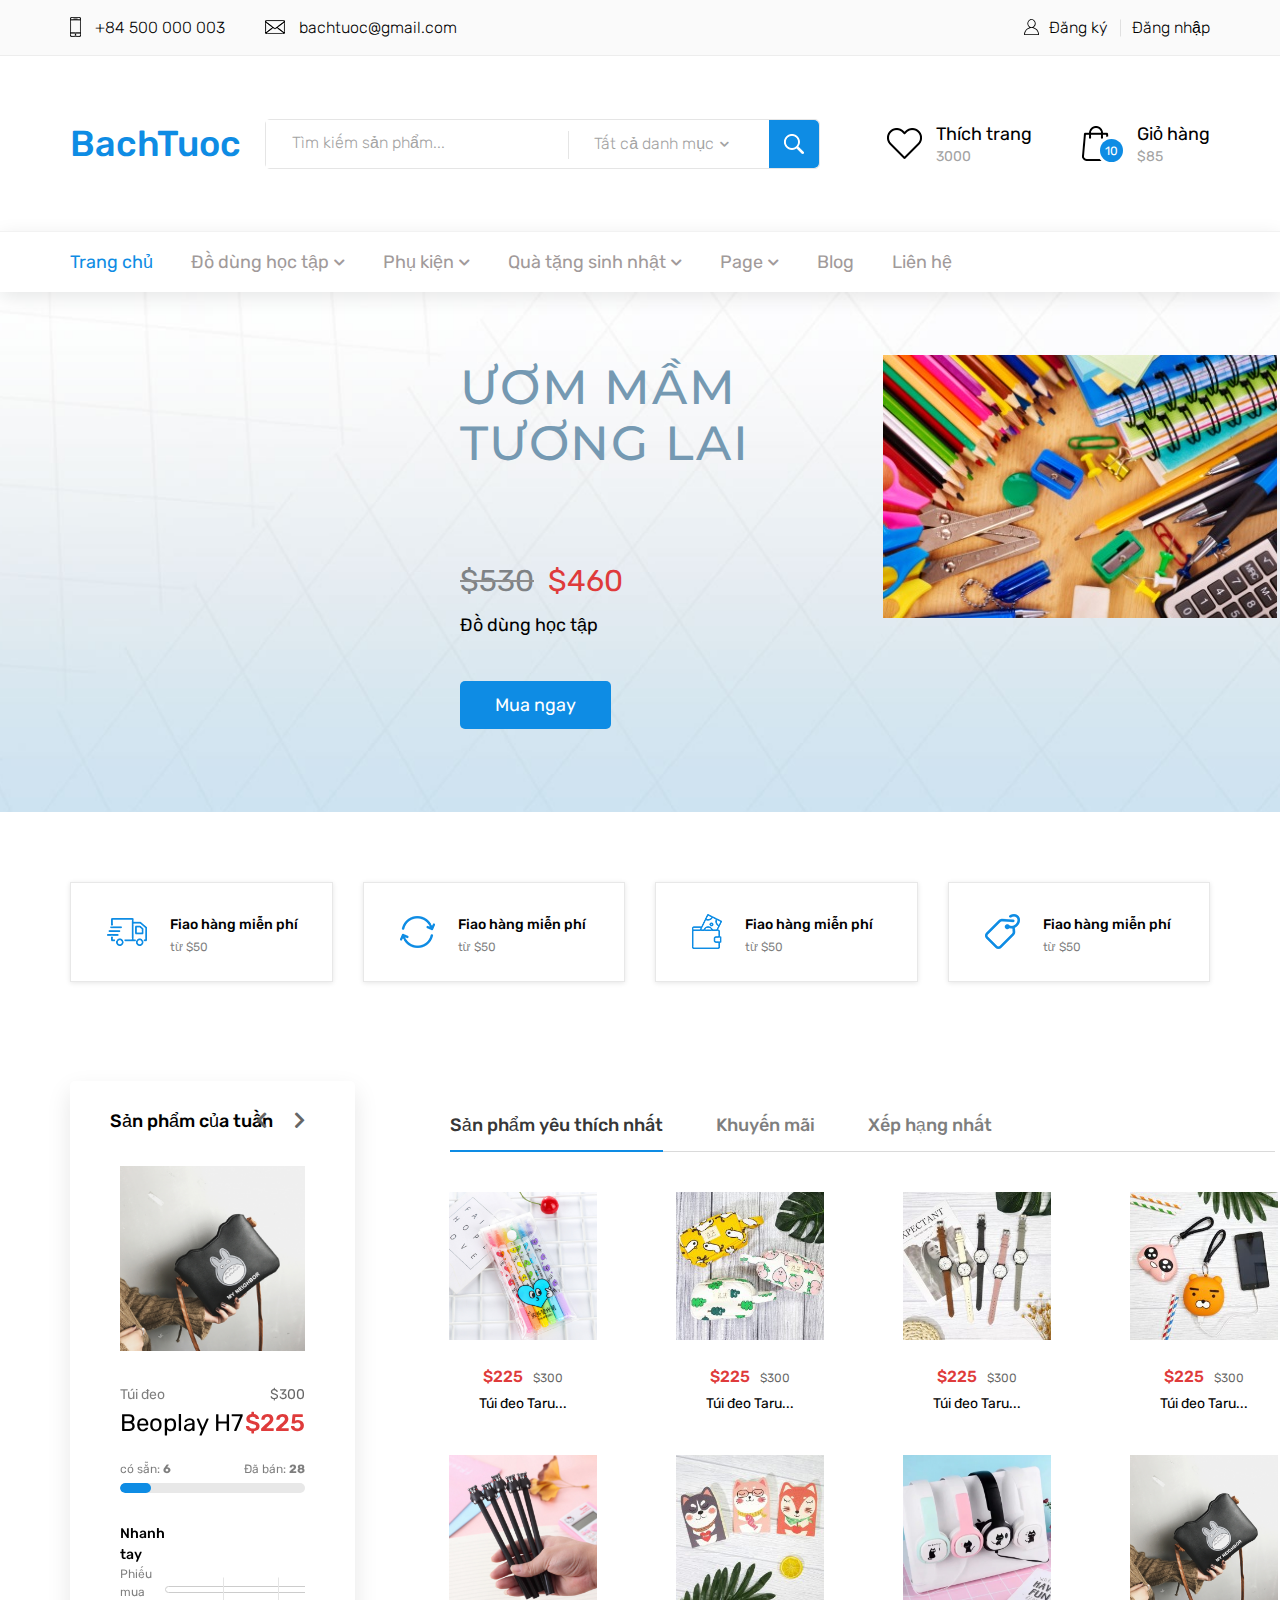
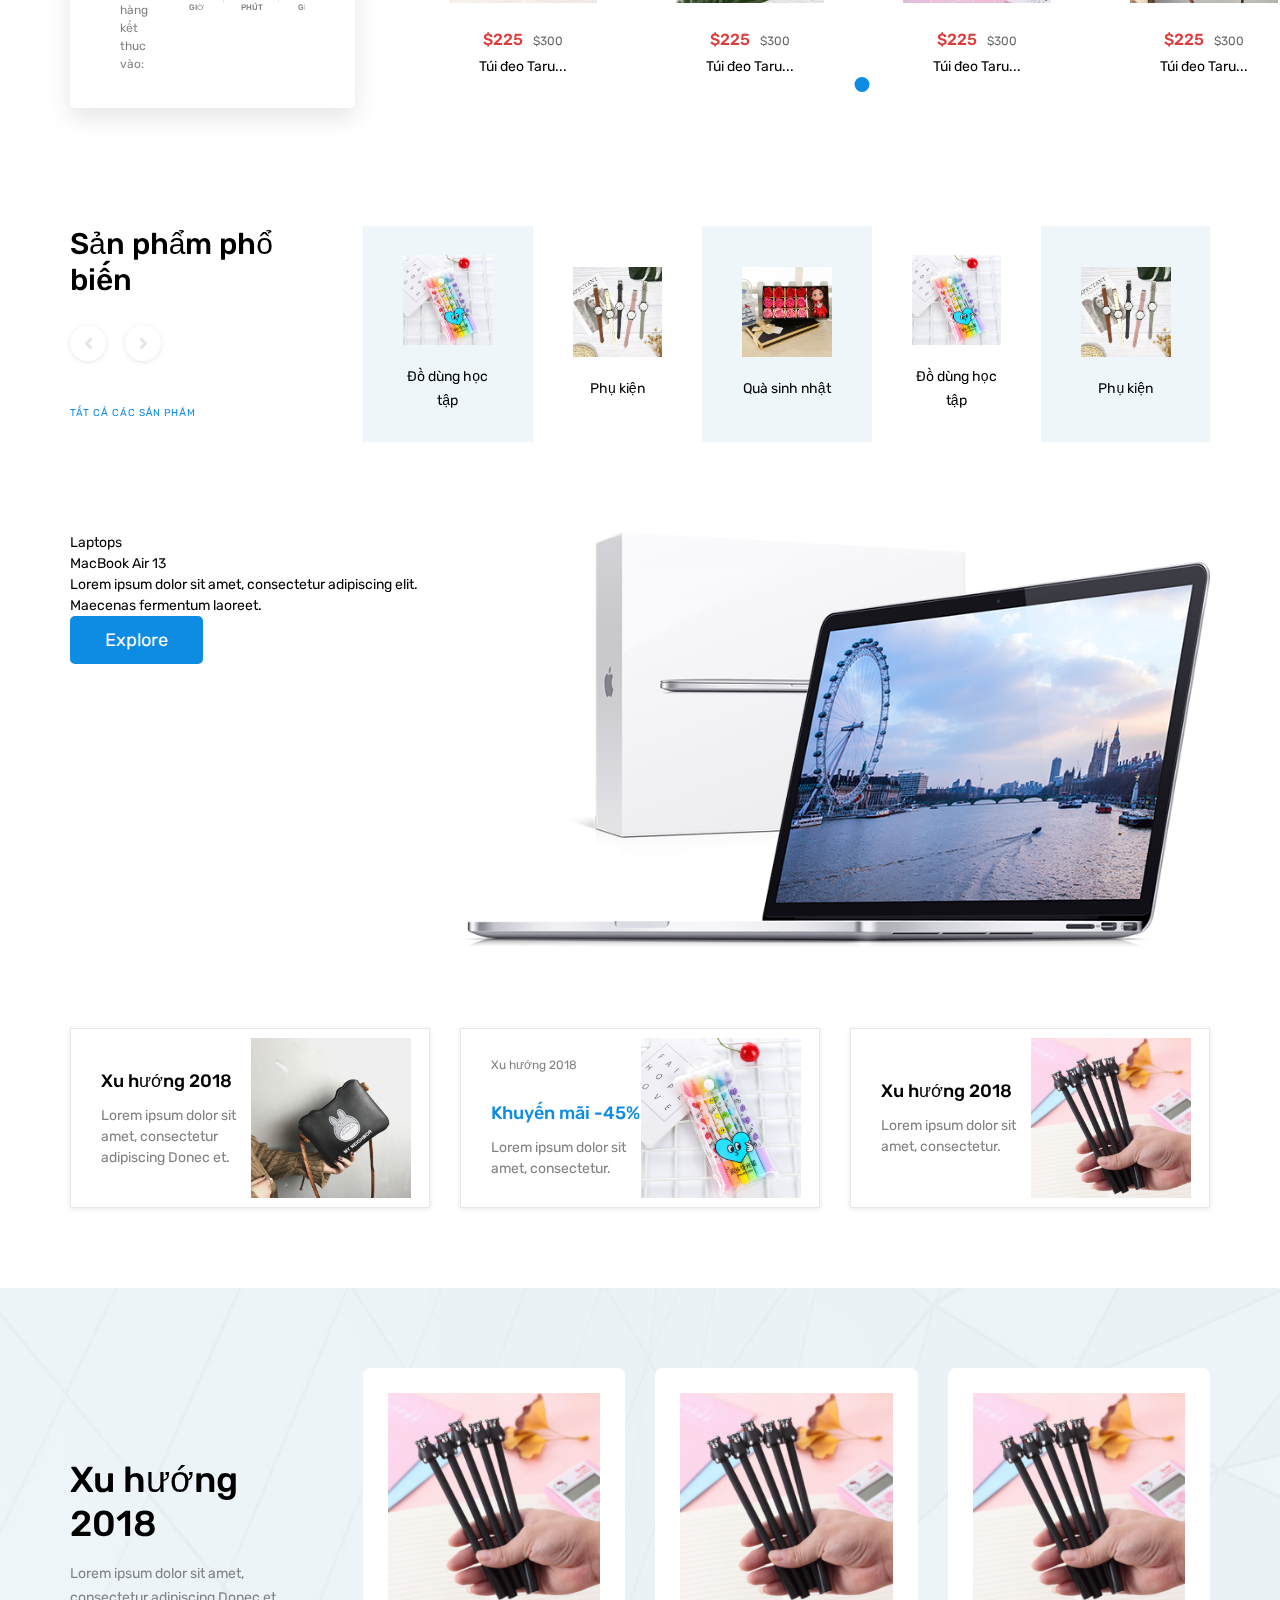
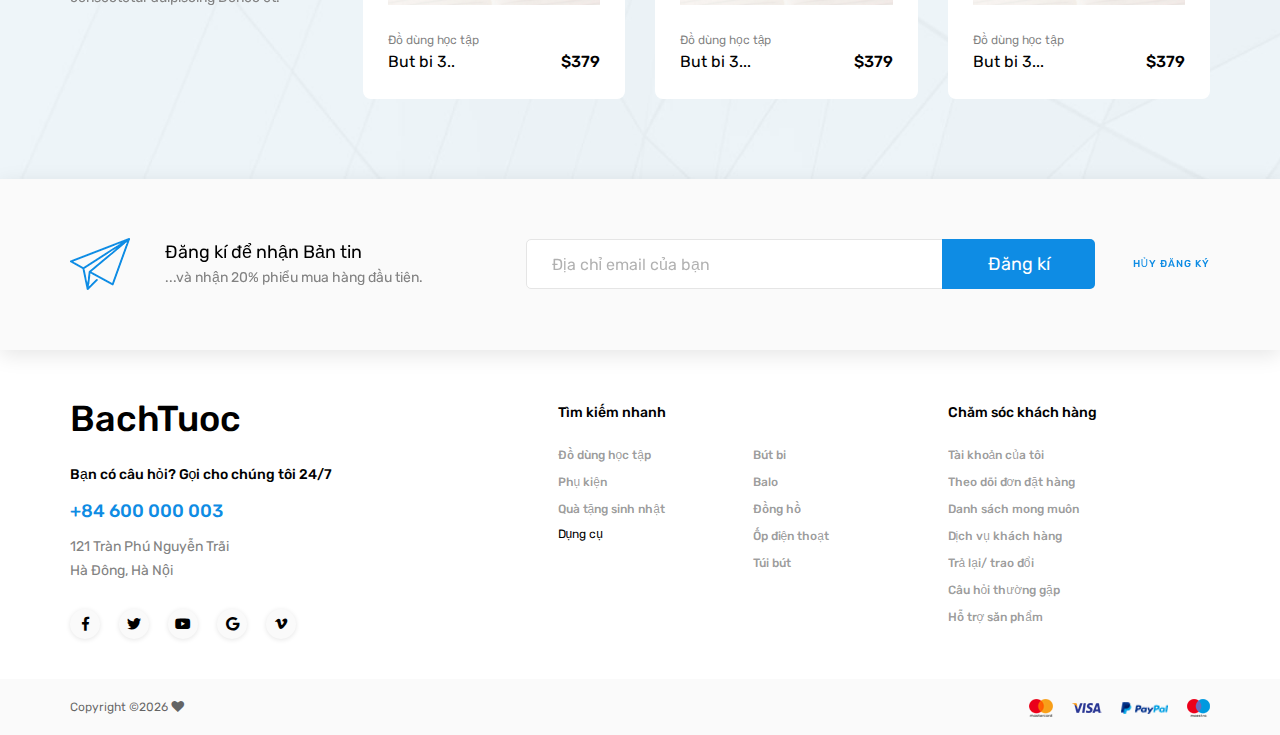
<file: index.html>
<!DOCTYPE html>
<html lang="en">
<head>
<title>BachTuoc</title>
<meta charset="utf-8">
<meta http-equiv="X-UA-Compatible" content="IE=edge">
<meta name="description" content="OneTech shop project">
<meta name="viewport" content="width=device-width, initial-scale=1">
<link rel="stylesheet" type="text/css" href="styles/bootstrap4/bootstrap.min.css">
<link href="plugins/fontawesome-free-5.0.1/css/fontawesome-all.css" rel="stylesheet" type="text/css">
<link rel="stylesheet" type="text/css" href="plugins/OwlCarousel2-2.2.1/owl.carousel.css">
<link rel="stylesheet" type="text/css" href="plugins/OwlCarousel2-2.2.1/owl.theme.default.css">
<link rel="stylesheet" type="text/css" href="plugins/OwlCarousel2-2.2.1/animate.css">
<link rel="stylesheet" type="text/css" href="plugins/slick-1.8.0/slick.css">
<link rel="stylesheet" type="text/css" href="styles/main_styles.css">
<link rel="stylesheet" type="text/css" href="styles/responsive.css">

</head>

<body>

<div class="super_container">
	
	<!-- Header -->
	<header class="header">

		<!-- Top Bar -->

		<div class="top_bar">
			<div class="container">
				<div class="row">
					<div class="col d-flex flex-row">
						<div class="top_bar_contact_item"><div class="top_bar_icon"><img src="images/phone.png" alt=""></div>+84 500 000 003</div>
						<div class="top_bar_contact_item"><div class="top_bar_icon"><img src="images/mail.png" alt=""></div><a href="mailto:fastsales@gmail.com">bachtuoc@gmail.com</a></div>
						<div class="top_bar_content ml-auto">
							<div class="top_bar_user">
								<div class="user_icon"><img src="images/user.svg" alt=""></div>
								<div><a href="#">Đăng ký</a></div>
								<div><a href="#">Đăng nhập</a></div>
							</div>
						</div>
					</div>
				</div>
			</div>		
		</div>
<!--  -->
		<!-- Header Main -->

		<div class="header_main">
			<div class="container">
				<div class="row">

					<!-- Logo -->
					<div class="col-lg-2 col-sm-3 col-3 order-1">
						<div class="logo_container">
							<div class="logo"><a href="#">BachTuoc</a></div>
						</div>
					</div>

					<!-- Search -->
					<div class="col-lg-6 col-12 order-lg-2 order-3 text-lg-left text-right">
						<div class="header_search">
							<div class="header_search_content">
								<div class="header_search_form_container">
									<form action="#" class="header_search_form clearfix">
										<input type="search" required="required" class="header_search_input" placeholder="Tìm kiếm sản phẩm...">
										<div class="custom_dropdown">
											<div class="custom_dropdown_list">
												<span class="custom_dropdown_placeholder clc">Tất cả danh mục</span>
												<i class="fas fa-chevron-down"></i>
												<ul class="custom_list clc">
													<li><a class="clc" href="#">Tất cả danh mục</a></li>
													<li><a class="clc" href="#">Đồ dùng học tập</a></li>
													<li><a class="clc" href="#">Phụ kiện</a></li>
													<li><a class="clc" href="#">Quà tặng sinh nhật</a></li>
												</ul>
											</div>
										</div>
										<button type="submit" class="header_search_button trans_300" value="Submit"><img src="images/search.png" alt=""></button>
									</form>
								</div>
							</div>
						</div>
					</div>

					<!-- Wishlist -->
					<div class="col-lg-4 col-9 order-lg-3 order-2 text-lg-left text-right">
						<div class="wishlist_cart d-flex flex-row align-items-center justify-content-end">
							<div class="wishlist d-flex flex-row align-items-center justify-content-end">
								<div class="wishlist_icon"><img src="images/heart.png" alt=""></div>
								<div class="wishlist_content">
									<div class="wishlist_text"><a href="#">Thích trang</a></div>
									<div class="wishlist_count">3000</div>
								</div>
							</div>

							<!-- Cart -->
							<div class="cart">
								<div class="cart_container d-flex flex-row align-items-center justify-content-end">
									<div class="cart_icon">
										<img src="images/cart.png" alt="">
										<div class="cart_count"><span>10</span></div>
									</div>
									<div class="cart_content">
										<div class="cart_text"><a href="#">Giỏ hàng</a></div>
										<div class="cart_price">$85</div>
									</div>
								</div>
							</div>
						</div>
					</div>
				</div>
			</div>
		</div>
		
			<!-- Main Navigation -->

		<nav class="main_nav">
			<div class="container">
				<div class="row">
					<div class="col">
						
						<div class="main_nav_content d-flex flex-row">

							<!-- Main Nav Menu -->

							<div class="main_nav_menu ">
								<ul class="standard_dropdown main_nav_dropdown">
									<li class="active"><a href="index.html">Trang chủ<i class="fas fa-chevron-down"></i></a></li>
									<li class="hassubs">
										<a href="#">Đồ dùng học tập<i class="fas fa-chevron-down"></i></a>
										<ul>
											<li><a href="#">Bút viết<i class="fas fa-chevron-down"></i></a></li>
											<li><a href="#">Sổ tay<i class="fas fa-chevron-down"></i></a></li>
											<li><a href="#">Tập vở<i class="fas fa-chevron-down"></i></a></li>
											<li><a href="#">Đồ dùng học tập khác<i class="fas fa-chevron-down"></i></a></li>
										</ul>
									</li>
									<li class="hassubs">
										<a href="#">Phụ kiện<i class="fas fa-chevron-down"></i></a>
										<ul>
											<li><a href="#">Balo - Túi xách<i class="fas fa-chevron-down"></i></a></li>
											<li><a href="#">Phụ kiện thời trang<i class="fas fa-chevron-down"></i></a></li>
											<li><a href="#">Phụ kiện công nghệ<i class="fas fa-chevron-down"></i></a></li>
											<li><a href="#">Đồ dùng cá nhân<i class="fas fa-chevron-down"></i></a></li>
										</ul>
									</li>
									<li class="hassubs">
										<a href="#">Quà tặng sinh nhật<i class="fas fa-chevron-down"></i></a>	
										<ul>
											<li><a href="#">Thú bông<i class="fas fa-chevron-down"></i></a></li>
											<li><a href="#">Hoa sáp<i class="fas fa-chevron-down"></i></a></li>
										</ul>	
									</li>
									<li class="hassubs">
										<a href="#">Page<i class="fas fa-chevron-down"></i></a>
										<ul>
											<li><a href="shop.html">Shop<i class="fas fa-chevron-down"></i></a></li>
											<li><a href="product.html">Product<i class="fas fa-chevron-down"></i></a></li>
											<li><a href="blog.html">Blog<i class="fas fa-chevron-down"></i></a></li>
											<li><a href="blog_single.html">Blog Post<i class="fas fa-chevron-down"></i></a></li>
											<li><a href="regular.html">Regular Post<i class="fas fa-chevron-down"></i></a></li>
											<li><a href="cart.html">Cart<i class="fas fa-chevron-down"></i></a></li>
											<li><a href="contact.html">Contact<i class="fas fa-chevron-down"></i></a></li>
										</ul>
									</li>
									<li><a href="blog.html">Blog<i class="fas fa-chevron-down"></i></a></li>
									<li><a href="contact.html">Liên hệ<i class="fas fa-chevron-down"></i></a></li>
								</ul>
							</div>

							<!-- Menu Trigger -->

							<div class="menu_trigger_container ml-auto">
								<div class="menu_trigger d-flex flex-row align-items-center justify-content-end">
									<div class="menu_burger">
										<div class="menu_trigger_text">menu</div>
										<div class="cat_burger menu_burger_inner"><span></span><span></span><span></span></div>
									</div>
								</div>
							</div>

						</div>
					</div>
				</div>
			</div>
		</nav>
		


	</header>
	
	<!-- Banner -->

	<div class="banner">
		<div class="banner_background" style="background-image:url(images/banner_background.jpg)"></div>
		<div class="container fill_height">
			<div class="row fill_height">
				<div class="banner_product_image"><img src="images/images/banner2.jpg" alt=""></div>
				<div class="col-lg-5 offset-lg-4 fill_height">
					<div class="banner_content">
						<h1 class="banner_text">Ươm mầm tương lai</h1>
						<div class="banner_price"><span>$530</span>$460</div>
						<div class="banner_product_name">Đồ dùng học tập</div>
						<div class="button banner_button"><a href="#">Mua ngay</a></div>
					</div>
				</div>
			</div>
		</div>
	</div>

	<!-- Characteristics -->

	<div class="characteristics">
		<div class="container">
			<div class="row">

				<!-- Char. Item -->
				<div class="col-lg-3 col-md-6 char_col">
					
					<div class="char_item d-flex flex-row align-items-center justify-content-start">
						<div class="char_icon"><img src="images/char_1.png" alt=""></div>
						<div class="char_content">
							<div class="char_title">Fiao hàng miễn phí</div>
							<div class="char_subtitle">từ $50</div>
						</div>
					</div>
				</div>

				<!-- Char. Item -->
				<div class="col-lg-3 col-md-6 char_col">
					
					<div class="char_item d-flex flex-row align-items-center justify-content-start">
						<div class="char_icon"><img src="images/char_2.png" alt=""></div>
						<div class="char_content">
							<div class="char_title">Fiao hàng miễn phí</div>
							<div class="char_subtitle">từ $50</div>
						</div>
					</div>
				</div>

				<!-- Char. Item -->
				<div class="col-lg-3 col-md-6 char_col">
					
					<div class="char_item d-flex flex-row align-items-center justify-content-start">
						<div class="char_icon"><img src="images/char_3.png" alt=""></div>
						<div class="char_content">
							<div class="char_title">Fiao hàng miễn phí</div>
							<div class="char_subtitle">từ $50</div>
						</div>
					</div>
				</div>

				<!-- Char. Item -->
				<div class="col-lg-3 col-md-6 char_col">
					
					<div class="char_item d-flex flex-row align-items-center justify-content-start">
						<div class="char_icon"><img src="images/char_4.png" alt=""></div>
						<div class="char_content">
							<div class="char_title">Fiao hàng miễn phí</div>
							<div class="char_subtitle">từ $50</div>
						</div>
					</div>
				</div>
			</div>
		</div>
	</div>

	<!-- Deals of the week -->

	<div class="deals_featured">
		<div class="container">
			<div class="row">
				<div class="col d-flex flex-lg-row flex-column align-items-center justify-content-start">
					
					<!-- Deals -->

					<div class="deals col-md-3">
						<div class="deals_title">Sản phẩm của tuần</div>
						<div class="deals_slider_container">
							
							<!-- Deals Slider -->
							<div class="owl-carousel owl-theme deals_slider">
								
								<!-- Deals Item -->
								<div class="owl-item deals_item">
									<div class="deals_image"><img src="images/images/products/pro1.png" alt=""></div>
									<div class="deals_content">
										<div class="deals_info_line d-flex flex-row justify-content-start">
											<div class="deals_item_category"><a href="#">Túi đeo</a></div>
											<div class="deals_item_price_a ml-auto">$300</div>
										</div>
										<div class="deals_info_line d-flex flex-row justify-content-start">
											<div class="deals_item_name">Beoplay H7</div>
											<div class="deals_item_price ml-auto">$225</div>
										</div>
										<div class="available">
											<div class="available_line d-flex flex-row justify-content-start">
												<div class="available_title">có sẵn: <span>6</span></div>
												<div class="sold_title ml-auto">Đã bán: <span>28</span></div>
											</div>
											<div class="available_bar"><span style="width:17%"></span></div>
										</div>
										<div class="deals_timer d-flex flex-row align-items-center justify-content-start">
											<div class="deals_timer_title_container">
												<div class="deals_timer_title">Nhanh tay</div>
												<div class="deals_timer_subtitle">Phiếu mua hàng kết thuc vào:</div>
											</div>
											<div class="deals_timer_content ml-auto">
												<div class="deals_timer_box clearfix" data-target-time="">
													<div class="deals_timer_unit">
														<div id="deals_timer1_hr" class="deals_timer_hr"></div>
														<span>giờ</span>
													</div>
													<div class="deals_timer_unit">
														<div id="deals_timer1_min" class="deals_timer_min"></div>
														<span>phút</span>
													</div>
													<div class="deals_timer_unit">
														<div id="deals_timer1_sec" class="deals_timer_sec"></div>
														<span>giây</span>
													</div>
												</div>
											</div>
										</div>
									</div>
								</div>

								<!-- Deals Item -->
								<div class="owl-item deals_item">
									<div class="deals_image"><img src="images/images/products/pro1.png" alt=""></div>
									<div class="deals_content">
										<div class="deals_info_line d-flex flex-row justify-content-start">
											<div class="deals_item_category"><a href="#">Túi đeo</a></div>
											<div class="deals_item_price_a ml-auto">$300</div>
										</div>
										<div class="deals_info_line d-flex flex-row justify-content-start">
											<div class="deals_item_name">Beoplay H7</div>
											<div class="deals_item_price ml-auto">$225</div>
										</div>
										<div class="available">
											<div class="available_line d-flex flex-row justify-content-start">
												<div class="available_title">có sẵn: <span>6</span></div>
												<div class="sold_title ml-auto">Đã bán: <span>28</span></div>
											</div>
											<div class="available_bar"><span style="width:17%"></span></div>
										</div>
										<div class="deals_timer d-flex flex-row align-items-center justify-content-start">
											<div class="deals_timer_title_container">
												<div class="deals_timer_title">Nhanh tay</div>
												<div class="deals_timer_subtitle">Phiếu mua hàng kết thuc vào:</div>
											</div>
											<div class="deals_timer_content ml-auto">
												<div class="deals_timer_box clearfix" data-target-time="">
													<div class="deals_timer_unit">
														<div id="deals_timer1_hr" class="deals_timer_hr"></div>
														<span>giờ</span>
													</div>
													<div class="deals_timer_unit">
														<div id="deals_timer1_min" class="deals_timer_min"></div>
														<span>phút</span>
													</div>
													<div class="deals_timer_unit">
														<div id="deals_timer1_sec" class="deals_timer_sec"></div>
														<span>giây</span>
													</div>
												</div>
											</div>
										</div>
									</div>
								</div>

								<!-- Deals Item -->
								<div class="owl-item deals_item">
									<div class="deals_image"><img src="images/images/products/pro1.png" alt=""></div>
									<div class="deals_content">
										<div class="deals_info_line d-flex flex-row justify-content-start">
											<div class="deals_item_category"><a href="#">Túi đeo</a></div>
											<div class="deals_item_price_a ml-auto">$300</div>
										</div>
										<div class="deals_info_line d-flex flex-row justify-content-start">
											<div class="deals_item_name">Beoplay H7</div>
											<div class="deals_item_price ml-auto">$225</div>
										</div>
										<div class="available">
											<div class="available_line d-flex flex-row justify-content-start">
												<div class="available_title">có sẵn: <span>6</span></div>
												<div class="sold_title ml-auto">Đã bán: <span>28</span></div>
											</div>
											<div class="available_bar"><span style="width:17%"></span></div>
										</div>
										<div class="deals_timer d-flex flex-row align-items-center justify-content-start">
											<div class="deals_timer_title_container">
												<div class="deals_timer_title">Nhanh tay</div>
												<div class="deals_timer_subtitle">Phiếu mua hàng kết thuc vào:</div>
											</div>
											<div class="deals_timer_content ml-auto">
												<div class="deals_timer_box clearfix" data-target-time="">
													<div class="deals_timer_unit">
														<div id="deals_timer1_hr" class="deals_timer_hr"></div>
														<span>giờ</span>
													</div>
													<div class="deals_timer_unit">
														<div id="deals_timer1_min" class="deals_timer_min"></div>
														<span>phút</span>
													</div>
													<div class="deals_timer_unit">
														<div id="deals_timer1_sec" class="deals_timer_sec"></div>
														<span>giây</span>
													</div>
												</div>
											</div>
										</div>
									</div>
								</div>

							</div>

						</div>

						<div class="deals_slider_nav_container">
							<div class="deals_slider_prev deals_slider_nav"><i class="fas fa-chevron-left ml-auto"></i></div>
							<div class="deals_slider_next deals_slider_nav"><i class="fas fa-chevron-right ml-auto"></i></div>
						</div>
					</div>
					
					<!-- Featured -->
					<div class="featured col-md-9">
						<div class="tabbed_container">
							<div class="tabs">
								<ul class="clearfix">
									<li class="active">Sản phẩm yêu thích nhất</li>
									<li>Khuyến mãi</li>
									<li>Xếp hạng nhất</li>
								</ul>
								<div class="tabs_line"><span></span></div>
							</div>

							<!-- Product Panel -->
							<div class="product_panel panel active">
								<div class="featured_slider slider">								

									<!-- Slider Item -->
									<div class="featured_slider_item">
										<div class="border_active"></div>
										<div class="product_item discount d-flex flex-column align-items-center justify-content-center text-center">
											<div class="product_image d-flex flex-column align-items-center justify-content-center"><img src="images/images/products/pro2.png" alt=""></div>
											<div class="product_content">
												<div class="product_price discount">$225<span>$300</span></div>
												<div class="product_name"><div><a href="product.html">Túi đeo Taru...</a></div></div>
												<div class="product_extras">
													<button class="product_cart_button">Thêm vào giỏ hàng</button>
												</div>
											</div>
											<div class="product_fav"><i class="fas fa-heart"></i></div>
										</div>
									</div>

									<!-- Slider Item -->
									<div class="featured_slider_item">
										<div class="border_active"></div>
										<div class="product_item discount d-flex flex-column align-items-center justify-content-center text-center">
											<div class="product_image d-flex flex-column align-items-center justify-content-center"><img src="images/images/products/pro3.png" alt=""></div>
											<div class="product_content">
												<div class="product_price discount">$225<span>$300</span></div>
												<div class="product_name"><div><a href="product.html">Túi đeo Taru...</a></div></div>
												<div class="product_extras">
													<button class="product_cart_button">Thêm vào giỏ hàng</button>
												</div>
											</div>
											<div class="product_fav"><i class="fas fa-heart"></i></div>
										</div>
									</div>

									<!-- Slider Item -->
									<div class="featured_slider_item">
										<div class="border_active"></div>
										<div class="product_item discount d-flex flex-column align-items-center justify-content-center text-center">
											<div class="product_image d-flex flex-column align-items-center justify-content-center"><img src="images/images/products/pro4.jpg" alt=""></div>
											<div class="product_content">
												<div class="product_price discount">$225<span>$300</span></div>
												<div class="product_name"><div><a href="product.html">Túi đeo Taru...</a></div></div>
												<div class="product_extras">
													<button class="product_cart_button">Thêm vào giỏ hàng</button>
												</div>
											</div>
											<div class="product_fav"><i class="fas fa-heart"></i></div>
										</div>
									</div>
									
									<!-- Slider Item -->
									<div class="featured_slider_item">
										<div class="border_active"></div>
										<div class="product_item discount d-flex flex-column align-items-center justify-content-center text-center">
											<div class="product_image d-flex flex-column align-items-center justify-content-center"><img src="images/images/products/pro5.jpg" alt=""></div>
											<div class="product_content">
												<div class="product_price discount">$225<span>$300</span></div>
												<div class="product_name"><div><a href="product.html">Túi đeo Taru...</a></div></div>
												<div class="product_extras">
													<button class="product_cart_button">Thêm vào giỏ hàng</button>
												</div>
											</div>
											<div class="product_fav"><i class="fas fa-heart"></i></div>
										</div>
									</div>

									<!-- Slider Item -->
									<div class="featured_slider_item">
										<div class="border_active"></div>
										<div class="product_item discount d-flex flex-column align-items-center justify-content-center text-center">
											<div class="product_image d-flex flex-column align-items-center justify-content-center"><img src="images/images/products/pro6.jpg" alt=""></div>
											<div class="product_content">
												<div class="product_price discount">$225<span>$300</span></div>
												<div class="product_name"><div><a href="product.html">Túi đeo Taru...</a></div></div>
												<div class="product_extras">
													<button class="product_cart_button">Thêm vào giỏ hàng</button>
												</div>
											</div>
											<div class="product_fav"><i class="fas fa-heart"></i></div>
										</div>
									</div>

									<!-- Slider Item -->
									<div class="featured_slider_item">
										<div class="border_active"></div>
										<div class="product_item discount d-flex flex-column align-items-center justify-content-center text-center">
											<div class="product_image d-flex flex-column align-items-center justify-content-center"><img src="images/images/products/pro7.png" alt=""></div>
											<div class="product_content">
												<div class="product_price discount">$225<span>$300</span></div>
												<div class="product_name"><div><a href="product.html">Túi đeo Taru...</a></div></div>
												<div class="product_extras">
													<button class="product_cart_button">Thêm vào giỏ hàng</button>
												</div>
											</div>
											<div class="product_fav"><i class="fas fa-heart"></i></div>
										</div>
									</div>

									<!-- Slider Item -->
									<div class="featured_slider_item">
										<div class="border_active"></div>
										<div class="product_item discount d-flex flex-column align-items-center justify-content-center text-center">
											<div class="product_image d-flex flex-column align-items-center justify-content-center"><img src="images/images/products/pro8.jpg" alt=""></div>
											<div class="product_content">
												<div class="product_price discount">$225<span>$300</span></div>
												<div class="product_name"><div><a href="product.html">Túi đeo Taru...</a></div></div>
												<div class="product_extras">
													<button class="product_cart_button">Thêm vào giỏ hàng</button>
												</div>
											</div>
											<div class="product_fav"><i class="fas fa-heart"></i></div>
										</div>
									</div>

									<!-- Slider Item -->
									<div class="featured_slider_item">
										<div class="border_active"></div>
										<div class="product_item discount d-flex flex-column align-items-center justify-content-center text-center">
											<div class="product_image d-flex flex-column align-items-center justify-content-center"><img src="images/images/products/pro1.png" alt=""></div>
											<div class="product_content">
												<div class="product_price discount">$225<span>$300</span></div>
												<div class="product_name"><div><a href="product.html">Túi đeo Taru...</a></div></div>
												<div class="product_extras">
													<button class="product_cart_button">Thêm vào giỏ hàng</button>
												</div>
											</div>
											<div class="product_fav"><i class="fas fa-heart"></i></div>
										</div>
									</div>
									
									
							</div>
								<div class="featured_slider_dots_cover"></div>
							</div>

							<!-- Product Panel -->

							<div class="product_panel panel">
								<div class="featured_slider slider">
									
									<!-- Slider Item -->
									<div class="featured_slider_item">
										<div class="border_active"></div>
										<div class="product_item discount d-flex flex-column align-items-center justify-content-center text-center">
											<div class="product_image d-flex flex-column align-items-center justify-content-center"><img src="images/images/products/pro1.png" alt=""></div>
											<div class="product_content">
												<div class="product_price discount">$225 <span><del>$300</del></span></div>
												<div class="product_name"><div><a href="product.html">Túi đeo Taru...</a></div></div>
												<div class="product_extras">
													<button class="product_cart_button">Thêm vào giỏ hàng</button>
												</div>
											</div>
											<div class="product_fav"><i class="fas fa-heart"></i></div>
										</div>
									</div>
									
									<!-- Slider Item -->
									<div class="featured_slider_item">
										<div class="border_active"></div>
										<div class="product_item discount d-flex flex-column align-items-center justify-content-center text-center">
											<div class="product_image d-flex flex-column align-items-center justify-content-center"><img src="images/images/products/pro1.png" alt=""></div>
											<div class="product_content">
												<div class="product_price discount">$225 <span><del>$300</del></span></div>
												<div class="product_name"><div><a href="product.html">Túi đeo Taru...</a></div></div>
												<div class="product_extras">
													<button class="product_cart_button">Thêm vào giỏ hàng</button>
												</div>
											</div>
											<div class="product_fav"><i class="fas fa-heart"></i></div>
										</div>
									</div>
									
									<!-- Slider Item -->
									<div class="featured_slider_item">
										<div class="border_active"></div>
										<div class="product_item discount d-flex flex-column align-items-center justify-content-center text-center">
											<div class="product_image d-flex flex-column align-items-center justify-content-center"><img src="images/images/products/pro1.png" alt=""></div>
											<div class="product_content">
												<div class="product_price discount">$225 <span><del>$300</del></span></div>
												<div class="product_name"><div><a href="product.html">Túi đeo Taru...</a></div></div>
												<div class="product_extras">
													<button class="product_cart_button">Thêm vào giỏ hàng</button>
												</div>
											</div>
											<div class="product_fav"><i class="fas fa-heart"></i></div>
										</div>
									</div>
									
									<!-- Slider Item -->
									<div class="featured_slider_item">
										<div class="border_active"></div>
										<div class="product_item discount d-flex flex-column align-items-center justify-content-center text-center">
											<div class="product_image d-flex flex-column align-items-center justify-content-center"><img src="images/images/products/pro1.png" alt=""></div>
											<div class="product_content">
												<div class="product_price discount">$225 <span><del>$300</del></span></div>
												<div class="product_name"><div><a href="product.html">Túi đeo Taru...</a></div></div>
												<div class="product_extras">
													<button class="product_cart_button">Thêm vào giỏ hàng</button>
												</div>
											</div>
											<div class="product_fav"><i class="fas fa-heart"></i></div>
										</div>
									</div>
									
									<!-- Slider Item -->
									<div class="featured_slider_item">
										<div class="border_active"></div>
										<div class="product_item discount d-flex flex-column align-items-center justify-content-center text-center">
											<div class="product_image d-flex flex-column align-items-center justify-content-center"><img src="images/images/products/pro1.png" alt=""></div>
											<div class="product_content">
												<div class="product_price discount">$225 <span><del>$300</del></span></div>
												<div class="product_name"><div><a href="product.html">Túi đeo Taru...</a></div></div>
												<div class="product_extras">
													<button class="product_cart_button">Thêm vào giỏ hàng</button>
												</div>
											</div>
											<div class="product_fav"><i class="fas fa-heart"></i></div>
										</div>
									</div>
									
									<!-- Slider Item -->
									<div class="featured_slider_item">
										<div class="border_active"></div>
										<div class="product_item discount d-flex flex-column align-items-center justify-content-center text-center">
											<div class="product_image d-flex flex-column align-items-center justify-content-center"><img src="images/images/products/pro1.png" alt=""></div>
											<div class="product_content">
												<div class="product_price discount">$225 <span><del>$300</del></span></div>
												<div class="product_name"><div><a href="product.html">Túi đeo Taru...</a></div></div>
												<div class="product_extras">
													<button class="product_cart_button">Thêm vào giỏ hàng</button>
												</div>
											</div>
											<div class="product_fav"><i class="fas fa-heart"></i></div>
										</div>
									</div>
									
									<!-- Slider Item -->
									<div class="featured_slider_item">
										<div class="border_active"></div>
										<div class="product_item discount d-flex flex-column align-items-center justify-content-center text-center">
											<div class="product_image d-flex flex-column align-items-center justify-content-center"><img src="images/images/products/pro1.png" alt=""></div>
											<div class="product_content">
												<div class="product_price discount">$225 <span><del>$300</del></span></div>
												<div class="product_name"><div><a href="product.html">Túi đeo Taru...</a></div></div>
												<div class="product_extras">
													<button class="product_cart_button">Thêm vào giỏ hàng</button>
												</div>
											</div>
											<div class="product_fav"><i class="fas fa-heart"></i></div>
										</div>
									</div>
									
									<!-- Slider Item -->
									<div class="featured_slider_item">
										<div class="border_active"></div>
										<div class="product_item discount d-flex flex-column align-items-center justify-content-center text-center">
											<div class="product_image d-flex flex-column align-items-center justify-content-center"><img src="images/images/products/pro1.png" alt=""></div>
											<div class="product_content">
												<div class="product_price discount">$225 <span><del>$300</del></span></div>
												<div class="product_name"><div><a href="product.html">Túi đeo Taru...</a></div></div>
												<div class="product_extras">
													<button class="product_cart_button">Thêm vào giỏ hàng</button>
												</div>
											</div>
											<div class="product_fav"><i class="fas fa-heart"></i></div>
										</div>
									</div>
									




								</div>
								<div class="featured_slider_dots_cover"></div>
							</div>

							<!-- Product Panel -->

							<div class="product_panel panel">
								<div class="featured_slider slider">

									<!-- Slider Item -->
									<div class="featured_slider_item">
										<div class="border_active"></div>
										<div class="product_item discount d-flex flex-column align-items-center justify-content-center text-center">
											<div class="product_image d-flex flex-column align-items-center justify-content-center"><img src="images/featured_1.png" alt=""></div>
											<div class="product_content">
												<div class="product_price discount">$225<span>$300</span></div>
												<div class="product_name"><div><a href="product.html">Huawei MediaPad...</a></div></div>
												<div class="product_extras">
													<div class="product_color">
														<input type="radio" checked name="product_color" style="background:#b19c83">
														<input type="radio" name="product_color" style="background:#000000">
														<input type="radio" name="product_color" style="background:#999999">
													</div>
													<button class="product_cart_button">Add to Cart</button>
												</div>
											</div>
											<div class="product_fav"><i class="fas fa-heart"></i></div>
											<ul class="product_marks">
												<li class="product_mark product_discount">-25%</li>
												<li class="product_mark product_new">new</li>
											</ul>
										</div>
									</div>

									<!-- Slider Item -->
									<div class="featured_slider_item">
										<div class="border_active"></div>
										<div class="product_item is_new d-flex flex-column align-items-center justify-content-center text-center">
											<div class="product_image d-flex flex-column align-items-center justify-content-center"><img src="images/featured_2.png" alt=""></div>
											<div class="product_content">
												<div class="product_price">$379</div>
												<div class="product_name"><div><a href="product.html">Apple iPod shuffle</a></div></div>
												<div class="product_extras">
													<div class="product_color">
														<input type="radio" checked name="product_color" style="background:#b19c83">
														<input type="radio" name="product_color" style="background:#000000">
														<input type="radio" name="product_color" style="background:#999999">
													</div>
													<button class="product_cart_button active">Add to Cart</button>
												</div>
											</div>
											<div class="product_fav"><i class="fas fa-heart"></i></div>
											<ul class="product_marks">
												<li class="product_mark product_discount"></li>
												<li class="product_mark product_new">new</li>
											</ul>
										</div>
									</div>

									<!-- Slider Item -->
									<div class="featured_slider_item">
										<div class="border_active"></div>
										<div class="product_item d-flex flex-column align-items-center justify-content-center text-center">
											<div class="product_image d-flex flex-column align-items-center justify-content-center"><img src="images/featured_3.png" alt=""></div>
											<div class="product_content">
												<div class="product_price">$379</div>
												<div class="product_name"><div><a href="product.html">Sony MDRZX310W</a></div></div>
												<div class="product_extras">
													<div class="product_color">
														<input type="radio" checked name="product_color" style="background:#b19c83">
														<input type="radio" name="product_color" style="background:#000000">
														<input type="radio" name="product_color" style="background:#999999">
													</div>
													<button class="product_cart_button">Add to Cart</button>
												</div>
											</div>
											<div class="product_fav"><i class="fas fa-heart"></i></div>
											<ul class="product_marks">
												<li class="product_mark product_discount"></li>
												<li class="product_mark product_new">new</li>
											</ul>
										</div>
									</div>

									<!-- Slider Item -->
									<div class="featured_slider_item">
										<div class="border_active"></div>
										<div class="product_item discount d-flex flex-column align-items-center justify-content-center text-center">
											<div class="product_image d-flex flex-column align-items-center justify-content-center"><img src="images/featured_4.png" alt=""></div>
											<div class="product_content">
												<div class="product_price discount">$225<span>$300</span></div>
												<div class="product_name"><div><a href="product.html">LUNA Smartphone</a></div></div>
												<div class="product_extras">
													<div class="product_color">
														<input type="radio" checked name="product_color" style="background:#b19c83">
														<input type="radio" name="product_color" style="background:#000000">
														<input type="radio" name="product_color" style="background:#999999">
													</div>
													<button class="product_cart_button">Add to Cart</button>
												</div>
											</div>
											<div class="product_fav"><i class="fas fa-heart"></i></div>
											<ul class="product_marks">
												<li class="product_mark product_discount">-25%</li>
												<li class="product_mark product_new">new</li>
											</ul>
										</div>
									</div>

									<!-- Slider Item -->
									<div class="featured_slider_item">
										<div class="border_active"></div>
										<div class="product_item d-flex flex-column align-items-center justify-content-center text-center">
											<div class="product_image d-flex flex-column align-items-center justify-content-center"><img src="images/featured_5.png" alt=""></div>
											<div class="product_content">
												<div class="product_price">$225</div>
												<div class="product_name"><div><a href="product.html">Canon STM Kit...</a></div></div>
												<div class="product_extras">
													<div class="product_color">
														<input type="radio" checked name="product_color" style="background:#b19c83">
														<input type="radio" name="product_color" style="background:#000000">
														<input type="radio" name="product_color" style="background:#999999">
													</div>
													<button class="product_cart_button">Add to Cart</button>
												</div>
											</div>
											<div class="product_fav"><i class="fas fa-heart"></i></div>
											<ul class="product_marks">
												<li class="product_mark product_discount"></li>
												<li class="product_mark product_new">new</li>
											</ul>
										</div>
									</div>

									<!-- Slider Item -->
									<div class="featured_slider_item">
										<div class="border_active"></div>
										<div class="product_item d-flex flex-column align-items-center justify-content-center text-center">
											<div class="product_image d-flex flex-column align-items-center justify-content-center"><img src="images/featured_6.png" alt=""></div>
											<div class="product_content">
												<div class="product_price">$379</div>
												<div class="product_name"><div><a href="product.html">Samsung J330F...</a></div></div>
												<div class="product_extras">
													<div class="product_color">
														<input type="radio" checked name="product_color" style="background:#b19c83">
														<input type="radio" name="product_color" style="background:#000000">
														<input type="radio" name="product_color" style="background:#999999">
													</div>
													<button class="product_cart_button">Add to Cart</button>
												</div>
											</div>
											<div class="product_fav"><i class="fas fa-heart"></i></div>
											<ul class="product_marks">
												<li class="product_mark product_discount"></li>
												<li class="product_mark product_new">new</li>
											</ul>
										</div>
									</div>

									<!-- Slider Item -->
									<div class="featured_slider_item">
										<div class="border_active"></div>
										<div class="product_item is_new d-flex flex-column align-items-center justify-content-center text-center">
											<div class="product_image d-flex flex-column align-items-center justify-content-center"><img src="images/featured_7.png" alt=""></div>
											<div class="product_content">
												<div class="product_price">$379</div>
												<div class="product_name"><div><a href="product.html">Lenovo IdeaPad</a></div></div>
												<div class="product_extras">
													<div class="product_color">
														<input type="radio" checked name="product_color" style="background:#b19c83">
														<input type="radio" name="product_color" style="background:#000000">
														<input type="radio" name="product_color" style="background:#999999">
													</div>
													<button class="product_cart_button">Add to Cart</button>
												</div>
											</div>
											<div class="product_fav"><i class="fas fa-heart"></i></div>
											<ul class="product_marks">
												<li class="product_mark product_discount">-25%</li>
												<li class="product_mark product_new">new</li>
											</ul>
										</div>
									</div>

									<!-- Slider Item -->
									<div class="featured_slider_item">
										<div class="border_active"></div>
										<div class="product_item d-flex flex-column align-items-center justify-content-center text-center">
											<div class="product_image d-flex flex-column align-items-center justify-content-center"><img src="images/featured_8.png" alt=""></div>
											<div class="product_content">
												<div class="product_price">$225</div>
												<div class="product_name"><div><a href="product.html">Digitus EDNET...</a></div></div>
												<div class="product_extras">
													<div class="product_color">
														<input type="radio" checked name="product_color" style="background:#b19c83">
														<input type="radio" name="product_color" style="background:#000000">
														<input type="radio" name="product_color" style="background:#999999">
													</div>
													<button class="product_cart_button">Add to Cart</button>
												</div>
											</div>
											<div class="product_fav"><i class="fas fa-heart"></i></div>
											<ul class="product_marks">
												<li class="product_mark product_discount"></li>
												<li class="product_mark product_new">new</li>
											</ul>
										</div>
									</div>

									<!-- Slider Item -->
									<div class="featured_slider_item">
										<div class="border_active"></div>
										<div class="product_item d-flex flex-column align-items-center justify-content-center text-center">
											<div class="product_image d-flex flex-column align-items-center justify-content-center"><img src="images/featured_1.png" alt=""></div>
											<div class="product_content">
												<div class="product_price">$225</div>
												<div class="product_name"><div><a href="product.html">Huawei MediaPad...</a></div></div>
												<div class="product_extras">
													<div class="product_color">
														<input type="radio" checked name="product_color" style="background:#b19c83">
														<input type="radio" name="product_color" style="background:#000000">
														<input type="radio" name="product_color" style="background:#999999">
													</div>
													<button class="product_cart_button">Add to Cart</button>
												</div>
											</div>
											<div class="product_fav"><i class="fas fa-heart"></i></div>
											<ul class="product_marks">
												<li class="product_mark product_discount"></li>
												<li class="product_mark product_new">new</li>
											</ul>
										</div>
									</div>

									<!-- Slider Item -->
									<div class="featured_slider_item">
										<div class="border_active"></div>
										<div class="product_item d-flex flex-column align-items-center justify-content-center text-center">
											<div class="product_image d-flex flex-column align-items-center justify-content-center"><img src="images/featured_2.png" alt=""></div>
											<div class="product_content">
												<div class="product_price">$379</div>
												<div class="product_name"><div><a href="product.html">Huawei MediaPad...</a></div></div>
												<div class="product_extras">
													<div class="product_color">
														<input type="radio" checked name="product_color" style="background:#b19c83">
														<input type="radio" name="product_color" style="background:#000000">
														<input type="radio" name="product_color" style="background:#999999">
													</div>
													<button class="product_cart_button">Add to Cart</button>
												</div>
											</div>
											<div class="product_fav"><i class="fas fa-heart"></i></div>
											<ul class="product_marks">
												<li class="product_mark product_discount"></li>
												<li class="product_mark product_new">new</li>
											</ul>
										</div>
									</div>

									<!-- Slider Item -->
									<div class="featured_slider_item">
										<div class="border_active"></div>
										<div class="product_item d-flex flex-column align-items-center justify-content-center text-center">
											<div class="product_image d-flex flex-column align-items-center justify-content-center"><img src="images/featured_3.png" alt=""></div>
											<div class="product_content">
												<div class="product_price">$379</div>
												<div class="product_name"><div><a href="product.html">Huawei MediaPad...</a></div></div>
												<div class="product_extras">
													<div class="product_color">
														<input type="radio" checked name="product_color" style="background:#b19c83">
														<input type="radio" name="product_color" style="background:#000000">
														<input type="radio" name="product_color" style="background:#999999">
													</div>
													<button class="product_cart_button">Add to Cart</button>
												</div>
											</div>
											<div class="product_fav"><i class="fas fa-heart"></i></div>
											<ul class="product_marks">
												<li class="product_mark product_discount"></li>
												<li class="product_mark product_new">new</li>
											</ul>
										</div>
									</div>

									<!-- Slider Item -->
									<div class="featured_slider_item">
										<div class="border_active"></div>
										<div class="product_item d-flex flex-column align-items-center justify-content-center text-center">
											<div class="product_image d-flex flex-column align-items-center justify-content-center"><img src="images/featured_4.png" alt=""></div>
											<div class="product_content">
												<div class="product_price">$225</div>
												<div class="product_name"><div><a href="product.html">Huawei MediaPad...</a></div></div>
												<div class="product_extras">
													<div class="product_color">
														<input type="radio" checked name="product_color" style="background:#b19c83">
														<input type="radio" name="product_color" style="background:#000000">
														<input type="radio" name="product_color" style="background:#999999">
													</div>
													<button class="product_cart_button">Add to Cart</button>
												</div>
											</div>
											<div class="product_fav"><i class="fas fa-heart"></i></div>
											<ul class="product_marks">
												<li class="product_mark product_discount"></li>
												<li class="product_mark product_new">new</li>
											</ul>
										</div>
									</div>

									<!-- Slider Item -->
									<div class="featured_slider_item">
										<div class="border_active"></div>
										<div class="product_item d-flex flex-column align-items-center justify-content-center text-center">
											<div class="product_image d-flex flex-column align-items-center justify-content-center"><img src="images/featured_5.png" alt=""></div>
											<div class="product_content">
												<div class="product_price">$225</div>
												<div class="product_name"><div><a href="product.html">Huawei MediaPad...</a></div></div>
												<div class="product_extras">
													<div class="product_color">
														<input type="radio" checked name="product_color" style="background:#b19c83">
														<input type="radio" name="product_color" style="background:#000000">
														<input type="radio" name="product_color" style="background:#999999">
													</div>
													<button class="product_cart_button">Add to Cart</button>
												</div>
											</div>
											<div class="product_fav"><i class="fas fa-heart"></i></div>
											<ul class="product_marks">
												<li class="product_mark product_discount"></li>
												<li class="product_mark product_new">new</li>
											</ul>
										</div>
									</div>

									<!-- Slider Item -->
									<div class="featured_slider_item">
										<div class="border_active"></div>
										<div class="product_item d-flex flex-column align-items-center justify-content-center text-center">
											<div class="product_image d-flex flex-column align-items-center justify-content-center"><img src="images/featured_6.png" alt=""></div>
											<div class="product_content">
												<div class="product_price">$379</div>
												<div class="product_name"><div><a href="product.html">Huawei MediaPad...</a></div></div>
												<div class="product_extras">
													<div class="product_color">
														<input type="radio" checked name="product_color" style="background:#b19c83">
														<input type="radio" name="product_color" style="background:#000000">
														<input type="radio" name="product_color" style="background:#999999">
													</div>
													<button class="product_cart_button">Add to Cart</button>
												</div>
											</div>
											<div class="product_fav"><i class="fas fa-heart"></i></div>
											<ul class="product_marks">
												<li class="product_mark product_discount"></li>
												<li class="product_mark product_new">new</li>
											</ul>
										</div>
									</div>

									<!-- Slider Item -->
									<div class="featured_slider_item">
										<div class="border_active"></div>
										<div class="product_item d-flex flex-column align-items-center justify-content-center text-center">
											<div class="product_image d-flex flex-column align-items-center justify-content-center"><img src="images/featured_7.png" alt=""></div>
											<div class="product_content">
												<div class="product_price">$379</div>
												<div class="product_name"><div><a href="product.html">Huawei MediaPad...</a></div></div>
												<div class="product_extras">
													<div class="product_color">
														<input type="radio" checked name="product_color" style="background:#b19c83">
														<input type="radio" name="product_color" style="background:#000000">
														<input type="radio" name="product_color" style="background:#999999">
													</div>
													<button class="product_cart_button">Add to Cart</button>
												</div>
											</div>
											<div class="product_fav"><i class="fas fa-heart"></i></div>
											<ul class="product_marks">
												<li class="product_mark product_discount"></li>
												<li class="product_mark product_new">new</li>
											</ul>
										</div>
									</div>

									<!-- Slider Item -->
									<div class="featured_slider_item">
										<div class="border_active"></div>
										<div class="product_item d-flex flex-column align-items-center justify-content-center text-center">
											<div class="product_image d-flex flex-column align-items-center justify-content-center"><img src="images/featured_8.png" alt=""></div>
											<div class="product_content">
												<div class="product_price">$225</div>
												<div class="product_name"><div><a href="product.html">Huawei MediaPad...</a></div></div>
												<div class="product_extras">
													<div class="product_color">
														<input type="radio" checked name="product_color" style="background:#b19c83">
														<input type="radio" name="product_color" style="background:#000000">
														<input type="radio" name="product_color" style="background:#999999">
													</div>
													<button class="product_cart_button">Add to Cart</button>
												</div>
											</div>
											<div class="product_fav"><i class="fas fa-heart"></i></div>
											<ul class="product_marks">
												<li class="product_mark product_discount"></li>
												<li class="product_mark product_new">new</li>
											</ul>
										</div>
									</div>

								</div>
								<div class="featured_slider_dots_cover"></div>
							</div>

						</div>
					</div>

				</div>
			</div>
		</div>
	</div>

	<!-- Popular Categories -->

	<div class="popular_categories">
		<div class="container">
			<div class="row">
				<div class="col-lg-3">
					<div class="popular_categories_content">
						<div class="popular_categories_title">Sản phẩm phổ biến</div>
						<div class="popular_categories_slider_nav">
							<div class="popular_categories_prev popular_categories_nav"><i class="fas fa-angle-left ml-auto"></i></div>
							<div class="popular_categories_next popular_categories_nav"><i class="fas fa-angle-right ml-auto"></i></div>
						</div>
						<div class="popular_categories_link"><a href="#">Tất cả các sản phẩm</a></div>
					</div>
				</div>
				
				<!-- Popular Categories Slider -->

				<div class="col-lg-9">
					<div class="popular_categories_slider_container">
						<div class="owl-carousel owl-theme popular_categories_slider">

							<!-- Popular Categories Item -->
							<div class="owl-item">
								<div class="popular_category d-flex flex-column align-items-center justify-content-center">
									<div class="popular_category_image"><img src="images/images/products/pro2.png" alt=""></div>
									<div class="popular_category_text">Đồ dùng học tập </div>
								</div>
							</div>

							<!-- Popular Categories Item -->
							<div class="owl-item">
								<div class="popular_category d-flex flex-column align-items-center justify-content-center">
									<div class="popular_category_image"><img src="images/images/products/pro6.jpg" alt=""></div>
									<div class="popular_category_text">Phụ kiện</div>
								</div>
							</div>

							<!-- Popular Categories Item -->
							<div class="owl-item">
								<div class="popular_category d-flex flex-column align-items-center justify-content-center">
									<div class="popular_category_image"><img src="images/images/products/pro9.png" alt=""></div>
									<div class="popular_category_text">Quà sinh nhật </div>
								</div>
							</div>



			
							

						</div>
					</div>
				</div>
			</div>
		</div>
	</div>

	<!-- Banner -->

	<div class="banner_2">
		<div class="banner_2_background" style="background-image:url(images/banner_2_background.jpg)"></div>
		<div class="banner_2_container">
			<div class="banner_2_dots"></div>
			<!-- Banner 2 Slider -->

			<div class="owl-carousel owl-theme banner_2_slider">

				<!-- Banner 2 Slider Item -->
				<div class="owl-item">
					<div class="banner_2_item">
						<div class="container fill_height">
							<div class="row fill_height">
								<div class="col-lg-4 col-md-6 fill_height">
									<div class="banner_2_content">
										<div class="banner_2_category">Laptops</div>
										<div class="banner_2_title">MacBook Air 13</div>
										<div class="banner_2_text">Lorem ipsum dolor sit amet, consectetur adipiscing elit. Maecenas fermentum laoreet.</div>
										<div class="rating_r rating_r_4 banner_2_rating"><i></i><i></i><i></i><i></i><i></i></div>
										<div class="button banner_2_button"><a href="#">Explore</a></div>
									</div>
									
								</div>
								<div class="col-lg-8 col-md-6 fill_height">
									<div class="banner_2_image_container">
										<div class="banner_2_image"><img src="images/banner_2_product.png" alt=""></div>
									</div>
								</div>
							</div>
						</div>			
					</div>
				</div>

				<!-- Banner 2 Slider Item -->
				<div class="owl-item">
					<div class="banner_2_item">
						<div class="container fill_height">
							<div class="row fill_height">
								<div class="col-lg-4 col-md-6 fill_height">
									<div class="banner_2_content">
										<div class="banner_2_category">Laptops</div>
										<div class="banner_2_title">MacBook Air 13</div>
										<div class="banner_2_text">Lorem ipsum dolor sit amet, consectetur adipiscing elit. Maecenas fermentum laoreet.</div>
										<div class="rating_r rating_r_4 banner_2_rating"><i></i><i></i><i></i><i></i><i></i></div>
										<div class="button banner_2_button"><a href="#">Explore</a></div>
									</div>
									
								</div>
								<div class="col-lg-8 col-md-6 fill_height">
									<div class="banner_2_image_container">
										<div class="banner_2_image"><img src="images/banner_2_product.png" alt=""></div>
									</div>
								</div>
							</div>
						</div>			
					</div>
				</div>

				<!-- Banner 2 Slider Item -->
				<div class="owl-item">
					<div class="banner_2_item">
						<div class="container fill_height">
							<div class="row fill_height">
								<div class="col-lg-4 col-md-6 fill_height">
									<div class="banner_2_content">
										<div class="banner_2_category">Laptops</div>
										<div class="banner_2_title">MacBook Air 13</div>
										<div class="banner_2_text">Lorem ipsum dolor sit amet, consectetur adipiscing elit. Maecenas fermentum laoreet.</div>
										<div class="rating_r rating_r_4 banner_2_rating"><i></i><i></i><i></i><i></i><i></i></div>
										<div class="button banner_2_button"><a href="#">Explore</a></div>
									</div>
									
								</div>
								<div class="col-lg-8 col-md-6 fill_height">
									<div class="banner_2_image_container">
										<div class="banner_2_image"><img src="images/banner_2_product.png" alt=""></div>
									</div>
								</div>
							</div>
						</div>			
					</div>
				</div>

			</div>
		</div>
	</div>
	
	

	<!-- Adverts -->

	<div class="adverts">
		<div class="container">
			<div class="row">

				<div class="col-lg-4 advert_col">
					
					<!-- Advert Item -->

					<div class="advert d-flex flex-row align-items-center justify-content-start">
						<div class="advert_content">
							<div class="advert_title"><a href="#">Xu hướng 2018</a></div>
							<div class="advert_text">Lorem ipsum dolor sit amet, consectetur adipiscing Donec et.</div>
						</div>
						<div class="ml-auto"><div class="advert_image"><img src="images/images/products/pro1.png" alt=""></div></div>
					</div>
				</div>

				<div class="col-lg-4 advert_col">
					
					<!-- Advert Item -->

					<div class="advert d-flex flex-row align-items-center justify-content-start">
						<div class="advert_content">
							<div class="advert_subtitle">Xu hướng 2018</div>
							<div class="advert_title_2"><a href="#">Khuyến mãi -45%</a></div>
							<div class="advert_text">Lorem ipsum dolor sit amet, consectetur.</div>
						</div>
						<div class="ml-auto"><div class="advert_image"><img src="images/images/products/pro2.png" alt=""></div></div>
					</div>
				</div>

				<div class="col-lg-4 advert_col">
					
					<!-- Advert Item -->

					<div class="advert d-flex flex-row align-items-center justify-content-start">
						<div class="advert_content">
							<div class="advert_title"><a href="#">Xu hướng  2018</a></div>
							<div class="advert_text">Lorem ipsum dolor sit amet, consectetur.</div>
						</div>
						<div class="ml-auto"><div class="advert_image"><img src="images/images/products/pro3.png" alt=""></div></div>
					</div>
				</div>

			</div>
		</div>
	</div>

	<!-- Trends -->

	<div class="trends">
		<div class="trends_background" style="background-image:url(images/trends_background.jpg)"></div>
		<div class="trends_overlay"></div>
		<div class="container">
			<div class="row">

				<!-- Trends Content -->
				<div class="col-lg-3">
					<div class="trends_container">
						<h2 class="trends_title">Xu hướng 2018</h2>
						<div class="trends_text"><p>Lorem ipsum dolor sit amet, consectetur adipiscing Donec et.</p></div>
					</div>
				</div>

				<!-- Trends Slider -->
				<div class="col-lg-9">
					<div class="trends_slider_container">

						<!-- Trends Slider -->

						<div class="owl-carousel owl-theme trends_slider">

							<!-- Trends Slider Item -->
							<div class="owl-item">
								<div class="trends_item is_new">
									<div class="trends_image d-flex flex-column align-items-center justify-content-center"><img src="images/images/products/pro3.png" alt=""></div>
									<div class="trends_content">
										<div class="trends_category"><a href="#">Đồ dùng học tập</a></div>
										<div class="trends_info clearfix">
											<div class="trends_name"><a href="product.html">But bi 3..</a></div>
											<div class="trends_price">$379</div>
										</div>
									</div>
									<div class="trends_fav"><i class="fas fa-heart"></i></div>
								</div>
							</div>

							<!-- Trends Slider Item -->
							<div class="owl-item">
								<div class="trends_item">
									<div class="trends_image d-flex flex-column align-items-center justify-content-center"><img src="images/images/products/pro3.png" alt=""></div>
									<div class="trends_content">
										<div class="trends_category"><a href="#">Đồ dùng học tập</a></div>
										<div class="trends_info clearfix">
											<div class="trends_name"><a href="product.html">But bi 3...</a></div>
											<div class="trends_price">$379</div>
										</div>
									</div>
									<div class="trends_fav"><i class="fas fa-heart"></i></div>
								</div>
							</div>

							<!-- Trends Slider Item -->
							<div class="owl-item">
								<div class="trends_item is_new">
									<div class="trends_image d-flex flex-column align-items-center justify-content-center"><img src="images/images/products/pro3.png" alt=""></div>
									<div class="trends_content">
										<div class="trends_category"><a href="#">Đồ dùng học tập</a></div>
										<div class="trends_info clearfix">
											<div class="trends_name"><a href="product.html">But bi 3...</a></div>
											<div class="trends_price">$379</div>
										</div>
									</div>
									<div class="trends_fav"><i class="fas fa-heart"></i></div>
								</div>
							</div>

							

						</div>
					</div>
				</div>

			</div>
		</div>
	</div>


<!-- Newsletter -->

	<div class="newsletter">
		<div class="container">
			<div class="row">
				<div class="col">
					<div class="newsletter_container d-flex flex-lg-row flex-column align-items-lg-center align-items-center justify-content-lg-start justify-content-center">
						<div class="newsletter_title_container">
							<div class="newsletter_icon"><img src="images/send.png" alt=""></div>
							<div class="newsletter_title">Đăng kí để nhận Bản tin</div>
							<div class="newsletter_text"><p>...và nhận 20% phiểu mua hàng đầu tiên.</p></div>
						</div>
						<div class="newsletter_content clearfix">
							<form action="#" class="newsletter_form">
								<input type="email" class="newsletter_input" required="required" placeholder="Địa chỉ email của bạn">
								<button class="newsletter_button">Đăng kí</button>
							</form>
							<div class="newsletter_unsubscribe_link"><a href="#">Hủy đăng ký</a></div>
						</div>
					</div>
				</div>
			</div>
		</div>
	</div>

	<!-- Footer -->

	<footer class="footer">
		<div class="container">
			<div class="row">

				<div class="col-lg-3 footer_col">
					<div class="footer_column footer_contact">
						<div class="logo_container">
							<div class="logo"><a href="#">BachTuoc</a></div>
						</div>
						<div class="footer_title">Bạn có câu hỏi? Gọi cho chúng tôi 24/7</div>
						<div class="footer_phone">+84 600 000 003</div>
						<div class="footer_contact_text">
							<p>121 Tràn Phú Nguyễn Trãi</p>
							<p>Hà Đông, Hà Nội</p>
						</div>
						<div class="footer_social">
							<ul>
								<li><a href="#"><i class="fab fa-facebook-f"></i></a></li>
								<li><a href="#"><i class="fab fa-twitter"></i></a></li>
								<li><a href="#"><i class="fab fa-youtube"></i></a></li>
								<li><a href="#"><i class="fab fa-google"></i></a></li>
								<li><a href="#"><i class="fab fa-vimeo-v"></i></a></li>
							</ul>
						</div>
					</div>
				</div>

				<div class="col-lg-2 offset-lg-2">
					<div class="footer_column">
						<div class="footer_title">Tìm kiếm nhanh</div>
						<ul class="footer_list">
							<li><a href="#">Đồ dùng học tập</a></li>
							<li><a href="#">Phụ kiện</a></li>
							<li><a href="#">Quà tặng sinh nhật</a></li>
						</ul>
						<div class="footer_subtitle">Dụng cụ</div>
					</div>
				</div>

				<div class="col-lg-2">
					<div class="footer_column">
						<ul class="footer_list footer_list_2">
							<li><a href="#">Bút bi</a></li>
							<li><a href="#">Balo</a></li>
							<li><a href="#">Đồng hồ</a></li>
							<li><a href="#">Ốp điện thoạt</a></li>
							<li><a href="#">Túi bút</a></li>
						</ul>
					</div>
				</div>

				<div class="col-lg-2">
					<div class="footer_column">
						<div class="footer_title">Chăm sóc khách hàng</div>
						<ul class="footer_list">
							<li><a href="#">Tài khoản của tôi</a></li>
							<li><a href="#">Theo dõi đơn đặt hàng</a></li>
							<li><a href="#">Danh sách mong muôn</a></li>
							<li><a href="#">Dịch vụ khách hàng</a></li>
							<li><a href="#">Trả lại/ trao đổi</a></li>
							<li><a href="#">Câu hỏi thường gặp</a></li>
							<li><a href="#">Hỗ trợ săn phẩm</a></li>
						</ul>
					</div>
				</div>

			</div>
		</div>
	</footer>

	<!-- Copyright -->

	<div class="copyright">
		<div class="container">
			<div class="row">
				<div class="col">
					
					<div class="copyright_container d-flex flex-sm-row flex-column align-items-center justify-content-start">
						<div class="copyright_content"><!-- Link back to Colorlib can't be removed. Template is licensed under CC BY 3.0. -->
						Copyright &copy;<script>document.write(new Date().getFullYear());</script>  <i class="fa fa-heart" aria-hidden="true"></i> 
						<!-- Link back to Colorlib can't be removed. Template is licensed under CC BY 3.0. -->
						</div>
						<div class="logos ml-sm-auto">
							<ul class="logos_list">
								<li><a href="#"><img src="images/logos_1.png" alt=""></a></li>
								<li><a href="#"><img src="images/logos_2.png" alt=""></a></li>
								<li><a href="#"><img src="images/logos_3.png" alt=""></a></li>
								<li><a href="#"><img src="images/logos_4.png" alt=""></a></li>
							</ul>
						</div>
					</div>
				</div>
			</div>
		</div>
	</div>
</div>

<script src="js/jquery-3.3.1.min.js"></script>
<script src="styles/bootstrap4/popper.js"></script>
<script src="styles/bootstrap4/bootstrap.min.js"></script>
<script src="plugins/greensock/TweenMax.min.js"></script>
<script src="plugins/greensock/TimelineMax.min.js"></script>
<script src="plugins/scrollmagic/ScrollMagic.min.js"></script>
<script src="plugins/greensock/animation.gsap.min.js"></script>
<script src="plugins/greensock/ScrollToPlugin.min.js"></script>
<script src="plugins/OwlCarousel2-2.2.1/owl.carousel.js"></script>
<script src="plugins/slick-1.8.0/slick.js"></script>
<script src="plugins/easing/easing.js"></script>
<script src="js/custom.js"></script>
</body>

</html>
</file>
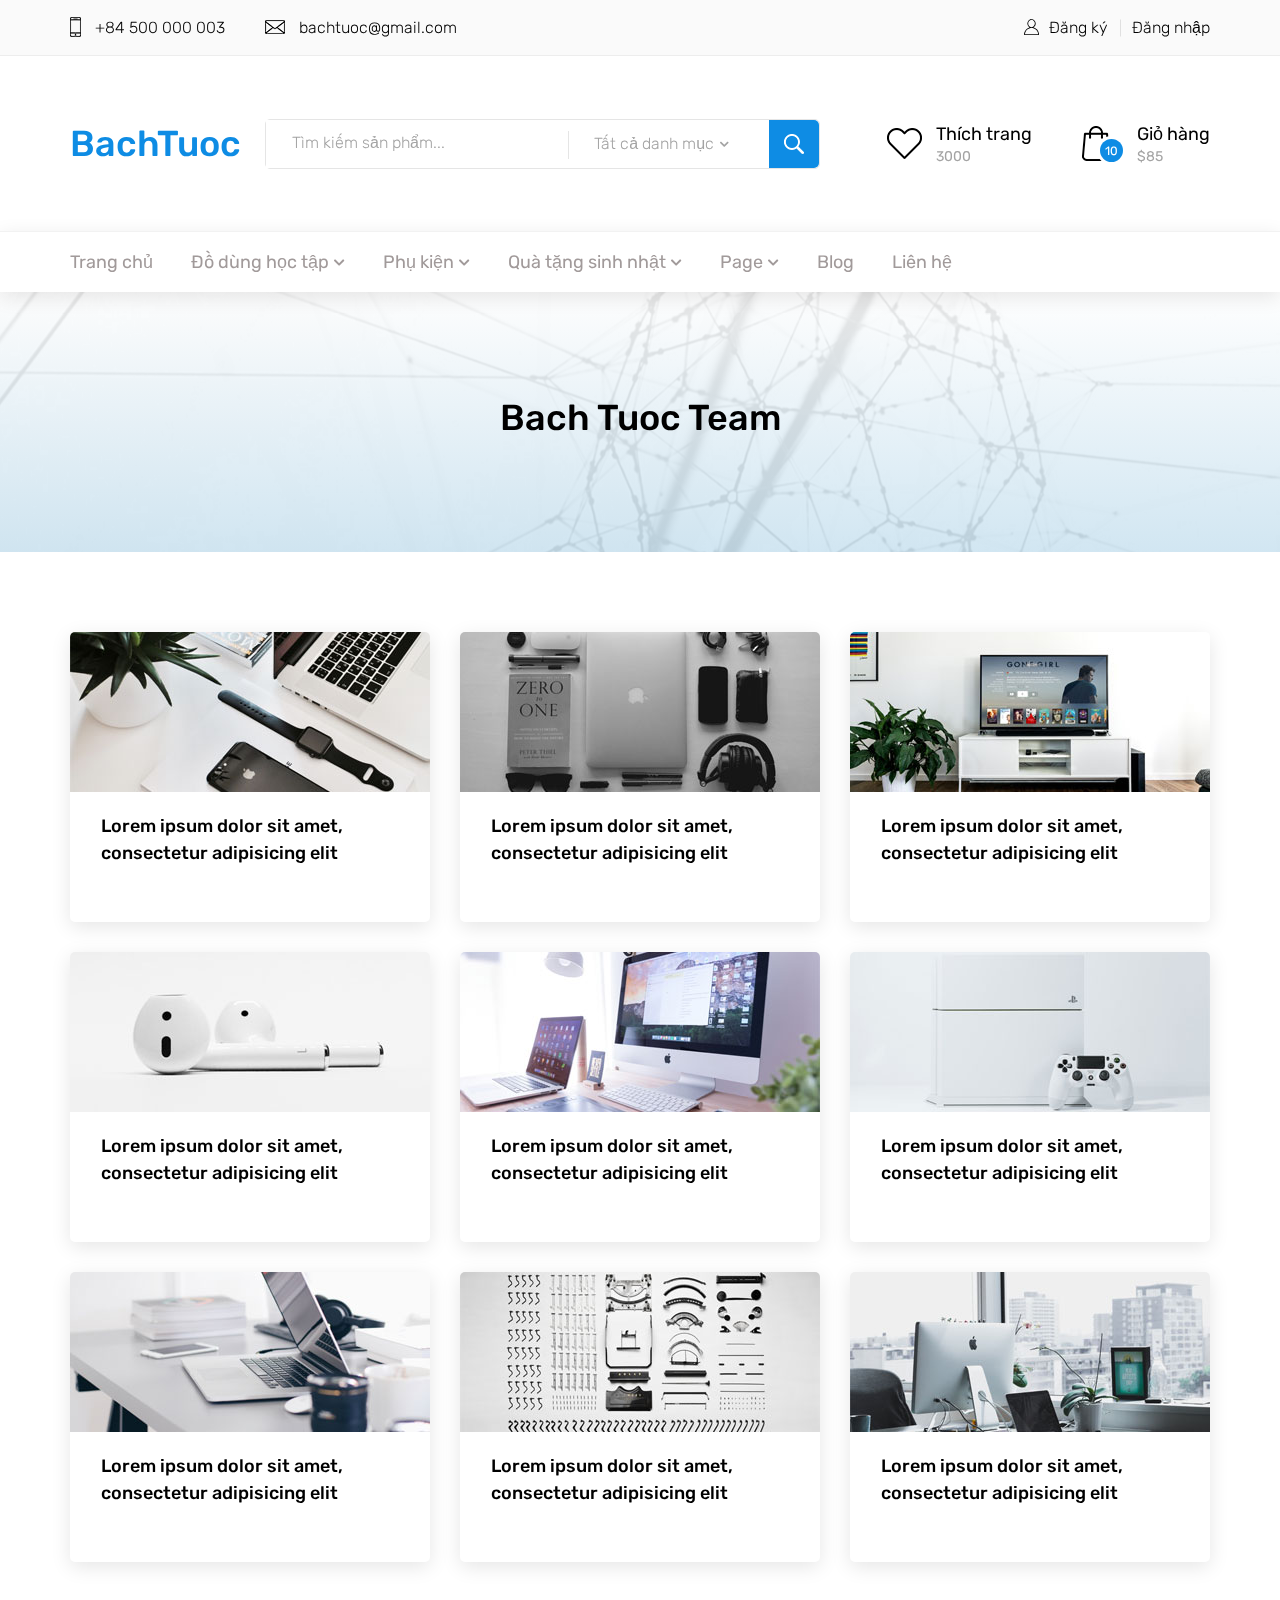
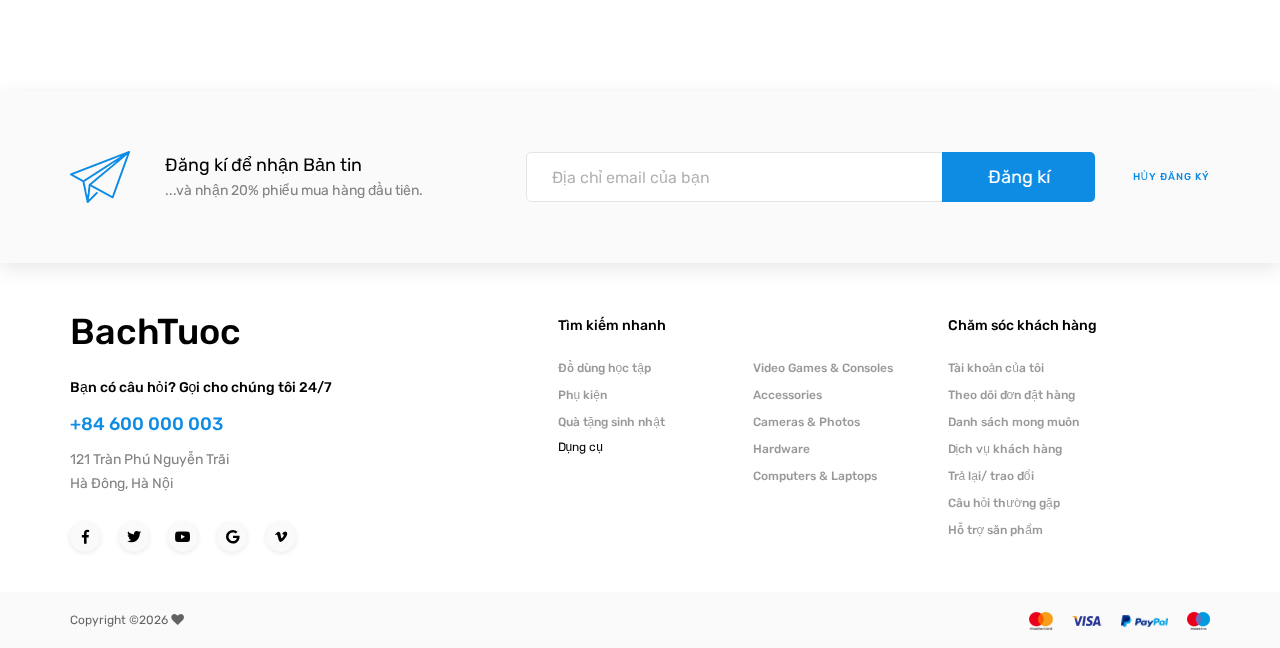
<file: blog.html>
<!DOCTYPE html>
<html lang="en">
<head>
<title>Blog</title>
<meta charset="utf-8">
<meta http-equiv="X-UA-Compatible" content="IE=edge">
<meta name="description" content="OneTech shop project">
<meta name="viewport" content="width=device-width, initial-scale=1">
<link rel="stylesheet" type="text/css" href="styles/bootstrap4/bootstrap.min.css">
<link href="plugins/fontawesome-free-5.0.1/css/fontawesome-all.css" rel="stylesheet" type="text/css">
<link rel="stylesheet" type="text/css" href="plugins/OwlCarousel2-2.2.1/owl.carousel.css">
<link rel="stylesheet" type="text/css" href="plugins/OwlCarousel2-2.2.1/owl.theme.default.css">
<link rel="stylesheet" type="text/css" href="plugins/OwlCarousel2-2.2.1/animate.css">
<link rel="stylesheet" type="text/css" href="styles/blog_styles.css">
<link rel="stylesheet" type="text/css" href="styles/blog_responsive.css">

</head>

<body>

<div class="super_container">
	
	<!-- Header -->
	
		
	<header class="header">

		<!-- Top Bar -->

		<div class="top_bar">
			<div class="container">
				<div class="row">
					<div class="col d-flex flex-row">
						<div class="top_bar_contact_item"><div class="top_bar_icon"><img src="images/phone.png" alt=""></div>+84 500 000 003</div>
						<div class="top_bar_contact_item"><div class="top_bar_icon"><img src="images/mail.png" alt=""></div><a href="mailto:fastsales@gmail.com">bachtuoc@gmail.com</a></div>
						<div class="top_bar_content ml-auto">
							<div class="top_bar_user">
								<div class="user_icon"><img src="images/user.svg" alt=""></div>
								<div><a href="#">Đăng ký</a></div>
								<div><a href="#">Đăng nhập</a></div>
							</div>
						</div>
					</div>
				</div>
			</div>		
		</div>
<!--  -->
		<!-- Header Main -->

		<div class="header_main">
			<div class="container">
				<div class="row">

					<!-- Logo -->
					<div class="col-lg-2 col-sm-3 col-3 order-1">
						<div class="logo_container">
							<div class="logo"><a href="#">BachTuoc</a></div>
						</div>
					</div>

					<!-- Search -->
					<div class="col-lg-6 col-12 order-lg-2 order-3 text-lg-left text-right">
						<div class="header_search">
							<div class="header_search_content">
								<div class="header_search_form_container">
									<form action="#" class="header_search_form clearfix">
										<input type="search" required="required" class="header_search_input" placeholder="Tìm kiếm sản phẩm...">
										<div class="custom_dropdown">
											<div class="custom_dropdown_list">
												<span class="custom_dropdown_placeholder clc">Tất cả danh mục</span>
												<i class="fas fa-chevron-down"></i>
												<ul class="custom_list clc">
													<li><a class="clc" href="#">Tất cả danh mục</a></li>
													<li><a class="clc" href="#">Đồ dùng học tập</a></li>
													<li><a class="clc" href="#">Phụ kiện</a></li>
													<li><a class="clc" href="#">Quà tặng sinh nhật</a></li>
												</ul>
											</div>
										</div>
										<button type="submit" class="header_search_button trans_300" value="Submit"><img src="images/search.png" alt=""></button>
									</form>
								</div>
							</div>
						</div>
					</div>

					<!-- Wishlist -->
					<div class="col-lg-4 col-9 order-lg-3 order-2 text-lg-left text-right">
						<div class="wishlist_cart d-flex flex-row align-items-center justify-content-end">
							<div class="wishlist d-flex flex-row align-items-center justify-content-end">
								<div class="wishlist_icon"><img src="images/heart.png" alt=""></div>
								<div class="wishlist_content">
									<div class="wishlist_text"><a href="#">Thích trang</a></div>
									<div class="wishlist_count">3000</div>
								</div>
							</div>

							<!-- Cart -->
							<div class="cart">
								<div class="cart_container d-flex flex-row align-items-center justify-content-end">
									<div class="cart_icon">
										<img src="images/cart.png" alt="">
										<div class="cart_count"><span>10</span></div>
									</div>
									<div class="cart_content">
										<div class="cart_text"><a href="#">Giỏ hàng</a></div>
										<div class="cart_price">$85</div>
									</div>
								</div>
							</div>
						</div>
					</div>
				</div>
			</div>
		</div>
		
			<!-- Main Navigation -->

		<nav class="main_nav">
			<div class="container">
				<div class="row">
					<div class="col">
						
						<div class="main_nav_content d-flex flex-row">

							<!-- Main Nav Menu -->

							<div class="main_nav_menu ">
								<ul class="standard_dropdown main_nav_dropdown">
									<li class="active"><a href="index.html">Trang chủ<i class="fas fa-chevron-down"></i></a></li>
									<li class="hassubs">
										<a href="#">Đồ dùng học tập<i class="fas fa-chevron-down"></i></a>
										<ul>
											<li><a href="#">Bút viết<i class="fas fa-chevron-down"></i></a></li>
											<li><a href="#">Sổ tay<i class="fas fa-chevron-down"></i></a></li>
											<li><a href="#">Tập vở<i class="fas fa-chevron-down"></i></a></li>
											<li><a href="#">Đồ dùng học tập khác<i class="fas fa-chevron-down"></i></a></li>
										</ul>
									</li>
									<li class="hassubs">
										<a href="#">Phụ kiện<i class="fas fa-chevron-down"></i></a>
										<ul>
											<li><a href="#">Balo - Túi xách<i class="fas fa-chevron-down"></i></a></li>
											<li><a href="#">Phụ kiện thời trang<i class="fas fa-chevron-down"></i></a></li>
											<li><a href="#">Phụ kiện công nghệ<i class="fas fa-chevron-down"></i></a></li>
											<li><a href="#">Đồ dùng cá nhân<i class="fas fa-chevron-down"></i></a></li>
										</ul>
									</li>
									<li class="hassubs">
										<a href="#">Quà tặng sinh nhật<i class="fas fa-chevron-down"></i></a>	
										<ul>
											<li><a href="#">Thú bông<i class="fas fa-chevron-down"></i></a></li>
											<li><a href="#">Hoa sáp<i class="fas fa-chevron-down"></i></a></li>
										</ul>	
									</li>
									<li class="hassubs">
										<a href="#">Page<i class="fas fa-chevron-down"></i></a>
										<ul>
											<li><a href="shop.html">Shop<i class="fas fa-chevron-down"></i></a></li>
											<li><a href="product.html">Product<i class="fas fa-chevron-down"></i></a></li>
											<li><a href="blog.html">Blog<i class="fas fa-chevron-down"></i></a></li>
											<li><a href="blog_single.html">Blog Post<i class="fas fa-chevron-down"></i></a></li>
											<li><a href="regular.html">Regular Post<i class="fas fa-chevron-down"></i></a></li>
											<li><a href="cart.html">Cart<i class="fas fa-chevron-down"></i></a></li>
											<li><a href="contact.html">Contact<i class="fas fa-chevron-down"></i></a></li>
										</ul>
									</li>
									<li><a href="blog.html">Blog<i class="fas fa-chevron-down"></i></a></li>
									<li><a href="contact.html">Liên hệ<i class="fas fa-chevron-down"></i></a></li>
								</ul>
							</div>

							<!-- Menu Trigger -->

							<div class="menu_trigger_container ml-auto">
								<div class="menu_trigger d-flex flex-row align-items-center justify-content-end">
									<div class="menu_burger">
										<div class="menu_trigger_text">menu</div>
										<div class="cat_burger menu_burger_inner"><span></span><span></span><span></span></div>
									</div>
								</div>
							</div>

						</div>
					</div>
				</div>
			</div>
		</nav>
		


	</header>
	

	<!-- Home -->

	<div class="home">
		<div class="home_background parallax-window" data-parallax="scroll" data-image-src="images/shop_background.jpg"></div>
		<div class="home_overlay"></div>
		<div class="home_content d-flex flex-column align-items-center justify-content-center">
			<h2 class="home_title">Bach Tuoc Team</h2>
		</div>
	</div>

	<!-- Blog -->

	<div class="blog">
		<div class="container">
			<div class="row">
				<div class="col">
					<div class="blog_posts d-flex flex-row align-items-start justify-content-between">
						
						<!-- Blog post -->
						<div class="blog_post">
							<div class="blog_image" style="background-image:url(images/blog_1.jpg)"></div>
							<div class="blog_text">Lorem ipsum dolor sit amet, consectetur adipisicing elit</div>
							<div class="blog_button"><a href="blog_single.html">Đọc tiếp</a></div>
						</div>

						<!-- Blog post -->
						<div class="blog_post">
							<div class="blog_image" style="background-image:url(images/blog_2.jpg)"></div>
							<div class="blog_text">Lorem ipsum dolor sit amet, consectetur adipisicing elit</div>
							<div class="blog_button"><a href="blog_single.html">Đọc tiếp</a></div>
						</div>

						<!-- Blog post -->
						<div class="blog_post">
							<div class="blog_image" style="background-image:url(images/blog_3.jpg)"></div>
							<div class="blog_text">Lorem ipsum dolor sit amet, consectetur adipisicing elit</div>
							<div class="blog_button"><a href="blog_single.html">Đọc tiếp</a></div>
						</div>

						<!-- Blog post -->
						<div class="blog_post">
							<div class="blog_image" style="background-image:url(images/blog_4.jpg)"></div>
							<div class="blog_text">Lorem ipsum dolor sit amet, consectetur adipisicing elit</div>
							<div class="blog_button"><a href="blog_single.html">Đọc tiếp</a></div>
						</div>

						<!-- Blog post -->
						<div class="blog_post">
							<div class="blog_image" style="background-image:url(images/blog_5.jpg)"></div>
							<div class="blog_text">Lorem ipsum dolor sit amet, consectetur adipisicing elit</div>
							<div class="blog_button"><a href="blog_single.html">Đọc tiếp</a></div>
						</div>

						<!-- Blog post -->
						<div class="blog_post">
							<div class="blog_image" style="background-image:url(images/blog_6.jpg)"></div>
							<div class="blog_text">Lorem ipsum dolor sit amet, consectetur adipisicing elit</div>
							<div class="blog_button"><a href="blog_single.html">Đọc tiếp</a></div>
						</div>

						<!-- Blog post -->
						<div class="blog_post">
							<div class="blog_image" style="background-image:url(images/blog_7.jpg)"></div>
							<div class="blog_text">Lorem ipsum dolor sit amet, consectetur adipisicing elit</div>
							<div class="blog_button"><a href="blog_single.html">Đọc tiếp</a></div>
						</div>

						<!-- Blog post -->
						<div class="blog_post">
							<div class="blog_image" style="background-image:url(images/blog_8.jpg)"></div>
							<div class="blog_text">Lorem ipsum dolor sit amet, consectetur adipisicing elit</div>
							<div class="blog_button"><a href="blog_single.html">Đọc tiếp</a></div>
						</div>

						<!-- Blog post -->
						<div class="blog_post">
							<div class="blog_image" style="background-image:url(images/blog_9.jpg)"></div>
							<div class="blog_text">Lorem ipsum dolor sit amet, consectetur adipisicing elit</div>
							<div class="blog_button"><a href="blog_single.html">Đọc tiếp</a></div>
						</div>
						
					</div>
				</div>
					
			</div>
		</div>
	</div>

	<!-- Newsletter -->

	<div class="newsletter">
		<div class="container">
			<div class="row">
				<div class="col">
					<div class="newsletter_container d-flex flex-lg-row flex-column align-items-lg-center align-items-center justify-content-lg-start justify-content-center">
						<div class="newsletter_title_container">
							<div class="newsletter_icon"><img src="images/send.png" alt=""></div>
							<div class="newsletter_title">Đăng kí để nhận Bản tin</div>
							<div class="newsletter_text"><p>...và nhận 20% phiểu mua hàng đầu tiên.</p></div>
						</div>
						<div class="newsletter_content clearfix">
							<form action="#" class="newsletter_form">
								<input type="email" class="newsletter_input" required="required" placeholder="Địa chỉ email của bạn">
								<button class="newsletter_button">Đăng kí</button>
							</form>
							<div class="newsletter_unsubscribe_link"><a href="#">Hủy đăng ký</a></div>
						</div>
					</div>
				</div>
			</div>
		</div>
	</div>

	<!-- Footer -->

	<footer class="footer">
		<div class="container">
			<div class="row">

				<div class="col-lg-3 footer_col">
					<div class="footer_column footer_contact">
						<div class="logo_container">
							<div class="logo"><a href="#">BachTuoc</a></div>
						</div>
						<div class="footer_title">Bạn có câu hỏi? Gọi cho chúng tôi 24/7</div>
						<div class="footer_phone">+84 600 000 003</div>
						<div class="footer_contact_text">
							<p>121 Tràn Phú Nguyễn Trãi</p>
							<p>Hà Đông, Hà Nội</p>
						</div>
						<div class="footer_social">
							<ul>
								<li><a href="#"><i class="fab fa-facebook-f"></i></a></li>
								<li><a href="#"><i class="fab fa-twitter"></i></a></li>
								<li><a href="#"><i class="fab fa-youtube"></i></a></li>
								<li><a href="#"><i class="fab fa-google"></i></a></li>
								<li><a href="#"><i class="fab fa-vimeo-v"></i></a></li>
							</ul>
						</div>
					</div>
				</div>

				<div class="col-lg-2 offset-lg-2">
					<div class="footer_column">
						<div class="footer_title">Tìm kiếm nhanh</div>
						<ul class="footer_list">
							<li><a href="#">Đồ dùng học tập</a></li>
							<li><a href="#">Phụ kiện</a></li>
							<li><a href="#">Quà tặng sinh nhật</a></li>
						<!-- 	<li><a href="#">Smartphones & Tablets</a></li>
							<li><a href="#">TV & Audio</a></li> -->
						</ul>
						<div class="footer_subtitle">Dụng cụ</div>
						<!-- <ul class="footer_list">
							<li><a href="#">Car Electronics</a></li>
						</ul> -->
					</div>
				</div>

				<div class="col-lg-2">
					<div class="footer_column">
						<ul class="footer_list footer_list_2">
							<li><a href="#">Video Games & Consoles</a></li>
							<li><a href="#">Accessories</a></li>
							<li><a href="#">Cameras & Photos</a></li>
							<li><a href="#">Hardware</a></li>
							<li><a href="#">Computers & Laptops</a></li>
						</ul>
					</div>
				</div>

				<div class="col-lg-2">
					<div class="footer_column">
						<div class="footer_title">Chăm sóc khách hàng</div>
						<ul class="footer_list">
							<li><a href="#">Tài khoản của tôi</a></li>
							<li><a href="#">Theo dõi đơn đặt hàng</a></li>
							<li><a href="#">Danh sách mong muôn</a></li>
							<li><a href="#">Dịch vụ khách hàng</a></li>
							<li><a href="#">Trả lại/ trao đổi</a></li>
							<li><a href="#">Câu hỏi thường gặp</a></li>
							<li><a href="#">Hỗ trợ săn phẩm</a></li>
						</ul>
					</div>
				</div>

			</div>
		</div>
	</footer>

	<!-- Copyright -->

	<div class="copyright">
		<div class="container">
			<div class="row">
				<div class="col">
					
					<div class="copyright_container d-flex flex-sm-row flex-column align-items-center justify-content-start">
						<div class="copyright_content"><!-- Link back to Colorlib can't be removed. Template is licensed under CC BY 3.0. -->
						Copyright &copy;<script>document.write(new Date().getFullYear());</script>  <i class="fa fa-heart" aria-hidden="true"></i>
						<!-- Link back to Colorlib can't be removed. Template is licensed under CC BY 3.0. -->
						</div>
						<div class="logos ml-sm-auto">
							<ul class="logos_list">
								<li><a href="#"><img src="images/logos_1.png" alt=""></a></li>
								<li><a href="#"><img src="images/logos_2.png" alt=""></a></li>
								<li><a href="#"><img src="images/logos_3.png" alt=""></a></li>
								<li><a href="#"><img src="images/logos_4.png" alt=""></a></li>
							</ul>
						</div>
					</div>
				</div>
			</div>
		</div>
	</div>
</div>

<script src="js/jquery-3.3.1.min.js"></script>
<script src="styles/bootstrap4/popper.js"></script>
<script src="styles/bootstrap4/bootstrap.min.js"></script>
<script src="plugins/greensock/TweenMax.min.js"></script>
<script src="plugins/greensock/TimelineMax.min.js"></script>
<script src="plugins/scrollmagic/ScrollMagic.min.js"></script>
<script src="plugins/greensock/animation.gsap.min.js"></script>
<script src="plugins/greensock/ScrollToPlugin.min.js"></script>
<script src="plugins/OwlCarousel2-2.2.1/owl.carousel.js"></script>
<script src="plugins/parallax-js-master/parallax.min.js"></script>
<script src="plugins/easing/easing.js"></script>
<script src="js/blog_custom.js"></script>
</body>

</html>
</file>
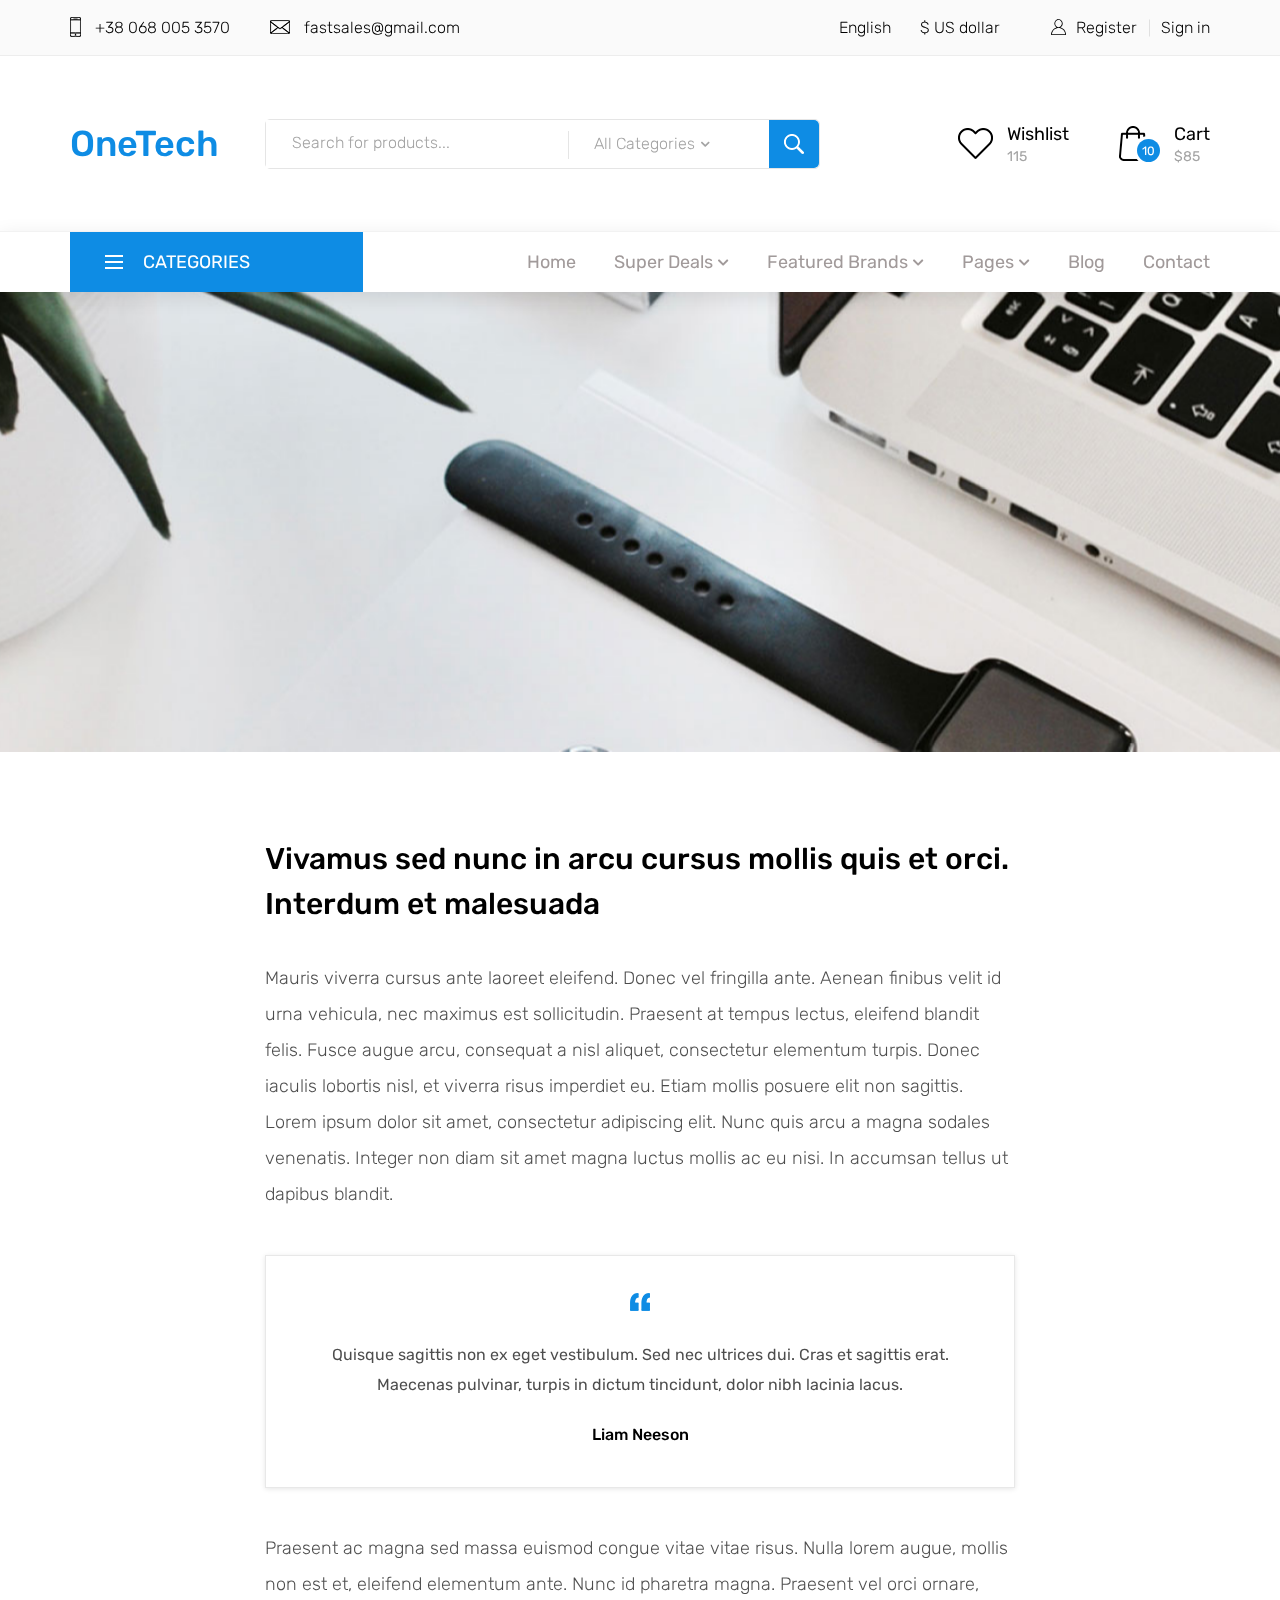
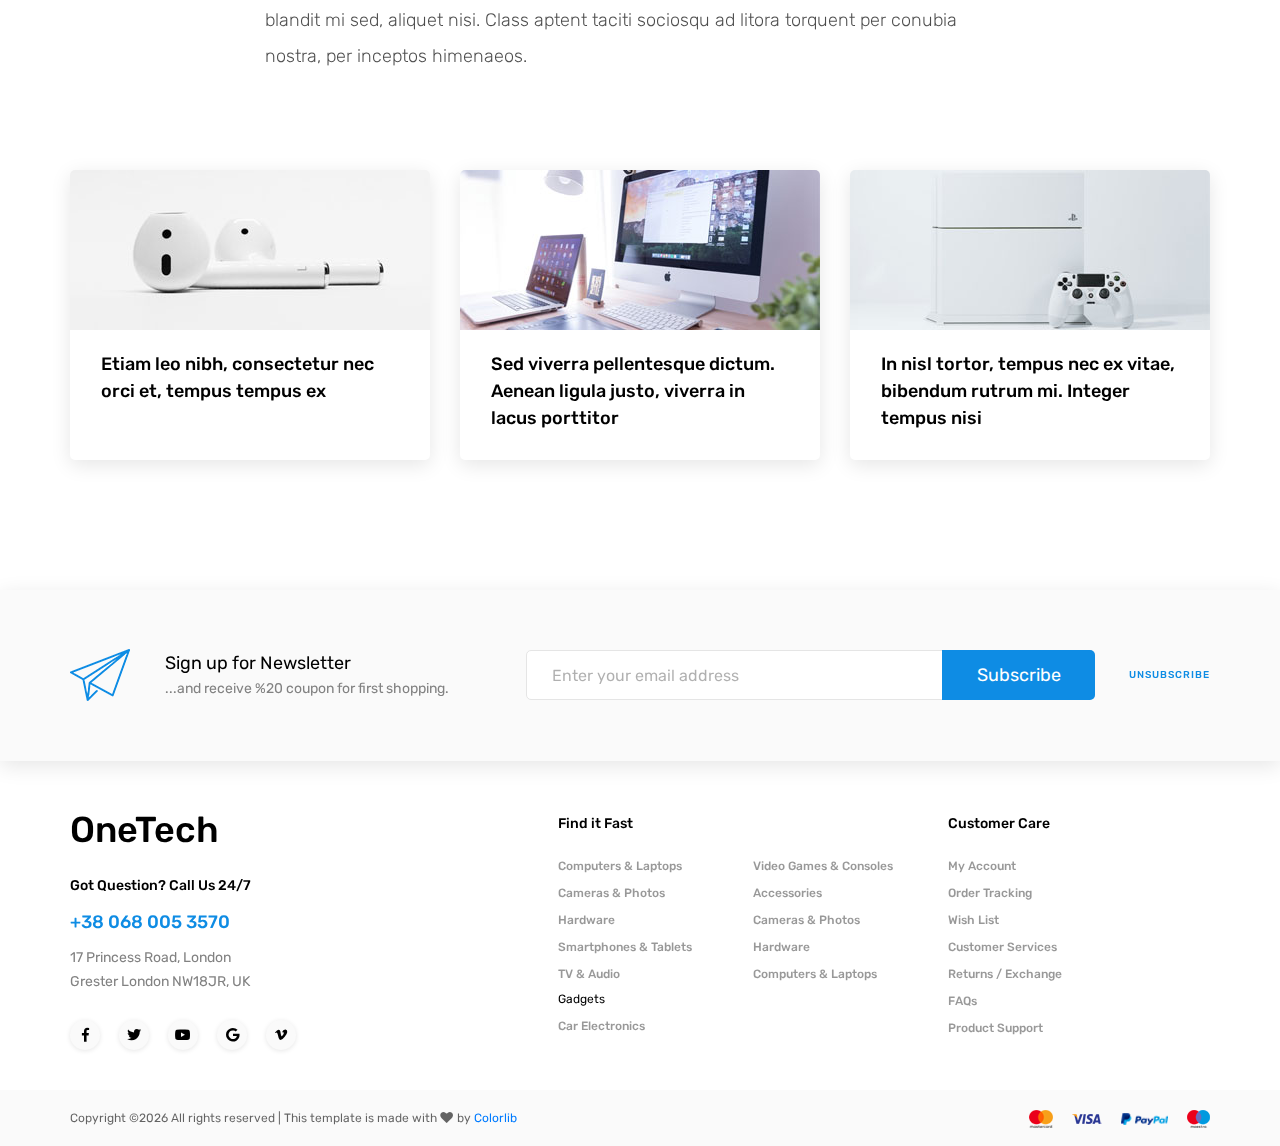
<file: blog_single.html>
<!DOCTYPE html>
<html lang="en">
<head>
<title>Blog Post</title>
<meta charset="utf-8">
<meta http-equiv="X-UA-Compatible" content="IE=edge">
<meta name="description" content="OneTech shop project">
<meta name="viewport" content="width=device-width, initial-scale=1">
<link rel="stylesheet" type="text/css" href="styles/bootstrap4/bootstrap.min.css">
<link href="plugins/fontawesome-free-5.0.1/css/fontawesome-all.css" rel="stylesheet" type="text/css">
<link rel="stylesheet" type="text/css" href="plugins/OwlCarousel2-2.2.1/owl.carousel.css">
<link rel="stylesheet" type="text/css" href="plugins/OwlCarousel2-2.2.1/owl.theme.default.css">
<link rel="stylesheet" type="text/css" href="plugins/OwlCarousel2-2.2.1/animate.css">
<link rel="stylesheet" type="text/css" href="styles/blog_single_styles.css">
<link rel="stylesheet" type="text/css" href="styles/blog_single_responsive.css">

</head>

<body>

<div class="super_container">
	
	<!-- Header -->
	
	<header class="header">

		<!-- Top Bar -->

		<div class="top_bar">
			<div class="container">
				<div class="row">
					<div class="col d-flex flex-row">
						<div class="top_bar_contact_item"><div class="top_bar_icon"><img src="images/phone.png" alt=""></div>+38 068 005 3570</div>
						<div class="top_bar_contact_item"><div class="top_bar_icon"><img src="images/mail.png" alt=""></div><a href="mailto:fastsales@gmail.com">fastsales@gmail.com</a></div>
						<div class="top_bar_content ml-auto">
							<div class="top_bar_menu">
								<ul class="standard_dropdown top_bar_dropdown">
									<li>
										<a href="#">English<i class="fas fa-chevron-down"></i></a>
										<ul>
											<li><a href="#">Italian</a></li>
											<li><a href="#">Spanish</a></li>
											<li><a href="#">Japanese</a></li>
										</ul>
									</li>
									<li>
										<a href="#">$ US dollar<i class="fas fa-chevron-down"></i></a>
										<ul>
											<li><a href="#">EUR Euro</a></li>
											<li><a href="#">GBP British Pound</a></li>
											<li><a href="#">JPY Japanese Yen</a></li>
										</ul>
									</li>
								</ul>
							</div>
							<div class="top_bar_user">
								<div class="user_icon"><img src="images/user.svg" alt=""></div>
								<div><a href="#">Register</a></div>
								<div><a href="#">Sign in</a></div>
							</div>
						</div>
					</div>
				</div>
			</div>		
		</div>

		<!-- Header Main -->

		<div class="header_main">
			<div class="container">
				<div class="row">

					<!-- Logo -->
					<div class="col-lg-2 col-sm-3 col-3 order-1">
						<div class="logo_container">
							<div class="logo"><a href="#">OneTech</a></div>
						</div>
					</div>

					<!-- Search -->
					<div class="col-lg-6 col-12 order-lg-2 order-3 text-lg-left text-right">
						<div class="header_search">
							<div class="header_search_content">
								<div class="header_search_form_container">
									<form action="#" class="header_search_form clearfix">
										<input type="search" required="required" class="header_search_input" placeholder="Search for products...">
										<div class="custom_dropdown">
											<div class="custom_dropdown_list">
												<span class="custom_dropdown_placeholder clc">All Categories</span>
												<i class="fas fa-chevron-down"></i>
												<ul class="custom_list clc">
													<li><a class="clc" href="#">All Categories</a></li>
													<li><a class="clc" href="#">Computers</a></li>
													<li><a class="clc" href="#">Laptops</a></li>
													<li><a class="clc" href="#">Cameras</a></li>
													<li><a class="clc" href="#">Hardware</a></li>
													<li><a class="clc" href="#">Smartphones</a></li>
												</ul>
											</div>
										</div>
										<button type="submit" class="header_search_button trans_300" value="Submit"><img src="images/search.png" alt=""></button>
									</form>
								</div>
							</div>
						</div>
					</div>

					<!-- Wishlist -->
					<div class="col-lg-4 col-9 order-lg-3 order-2 text-lg-left text-right">
						<div class="wishlist_cart d-flex flex-row align-items-center justify-content-end">
							<div class="wishlist d-flex flex-row align-items-center justify-content-end">
								<div class="wishlist_icon"><img src="images/heart.png" alt=""></div>
								<div class="wishlist_content">
									<div class="wishlist_text"><a href="#">Wishlist</a></div>
									<div class="wishlist_count">115</div>
								</div>
							</div>

							<!-- Cart -->
							<div class="cart">
								<div class="cart_container d-flex flex-row align-items-center justify-content-end">
									<div class="cart_icon">
										<img src="images/cart.png" alt="">
										<div class="cart_count"><span>10</span></div>
									</div>
									<div class="cart_content">
										<div class="cart_text"><a href="#">Cart</a></div>
										<div class="cart_price">$85</div>
									</div>
								</div>
							</div>
						</div>
					</div>
				</div>
			</div>
		</div>
		
		<!-- Main Navigation -->

		<nav class="main_nav">
			<div class="container">
				<div class="row">
					<div class="col">
						
						<div class="main_nav_content d-flex flex-row">

							<!-- Categories Menu -->

							<div class="cat_menu_container">
								<div class="cat_menu_title d-flex flex-row align-items-center justify-content-start">
									<div class="cat_burger"><span></span><span></span><span></span></div>
									<div class="cat_menu_text">categories</div>
								</div>

								<ul class="cat_menu">
									<li><a href="#">Computers & Laptops <i class="fas fa-chevron-right ml-auto"></i></a></li>
									<li><a href="#">Cameras & Photos<i class="fas fa-chevron-right"></i></a></li>
									<li class="hassubs">
										<a href="#">Hardware<i class="fas fa-chevron-right"></i></a>
										<ul>
											<li class="hassubs">
												<a href="#">Menu Item<i class="fas fa-chevron-right"></i></a>
												<ul>
													<li><a href="#">Menu Item<i class="fas fa-chevron-right"></i></a></li>
													<li><a href="#">Menu Item<i class="fas fa-chevron-right"></i></a></li>
													<li><a href="#">Menu Item<i class="fas fa-chevron-right"></i></a></li>
													<li><a href="#">Menu Item<i class="fas fa-chevron-right"></i></a></li>
												</ul>
											</li>
											<li><a href="#">Menu Item<i class="fas fa-chevron-right"></i></a></li>
											<li><a href="#">Menu Item<i class="fas fa-chevron-right"></i></a></li>
											<li><a href="#">Menu Item<i class="fas fa-chevron-right"></i></a></li>
										</ul>
									</li>
									<li><a href="#">Smartphones & Tablets<i class="fas fa-chevron-right"></i></a></li>
									<li><a href="#">TV & Audio<i class="fas fa-chevron-right"></i></a></li>
									<li><a href="#">Gadgets<i class="fas fa-chevron-right"></i></a></li>
									<li><a href="#">Car Electronics<i class="fas fa-chevron-right"></i></a></li>
									<li><a href="#">Video Games & Consoles<i class="fas fa-chevron-right"></i></a></li>
									<li><a href="#">Accessories<i class="fas fa-chevron-right"></i></a></li>
								</ul>
							</div>

							<!-- Main Nav Menu -->

							<div class="main_nav_menu ml-auto">
								<ul class="standard_dropdown main_nav_dropdown">
									<li><a href="index.html">Home<i class="fas fa-chevron-down"></i></a></li>
									<li class="hassubs">
										<a href="#">Super Deals<i class="fas fa-chevron-down"></i></a>
										<ul>
											<li>
												<a href="#">Menu Item<i class="fas fa-chevron-down"></i></a>
												<ul>
													<li><a href="#">Menu Item<i class="fas fa-chevron-down"></i></a></li>
													<li><a href="#">Menu Item<i class="fas fa-chevron-down"></i></a></li>
													<li><a href="#">Menu Item<i class="fas fa-chevron-down"></i></a></li>
												</ul>
											</li>
											<li><a href="#">Menu Item<i class="fas fa-chevron-down"></i></a></li>
											<li><a href="#">Menu Item<i class="fas fa-chevron-down"></i></a></li>
											<li><a href="#">Menu Item<i class="fas fa-chevron-down"></i></a></li>
										</ul>
									</li>
									<li class="hassubs">
										<a href="#">Featured Brands<i class="fas fa-chevron-down"></i></a>
										<ul>
											<li>
												<a href="#">Menu Item<i class="fas fa-chevron-down"></i></a>
												<ul>
													<li><a href="#">Menu Item<i class="fas fa-chevron-down"></i></a></li>
													<li><a href="#">Menu Item<i class="fas fa-chevron-down"></i></a></li>
													<li><a href="#">Menu Item<i class="fas fa-chevron-down"></i></a></li>
												</ul>
											</li>
											<li><a href="#">Menu Item<i class="fas fa-chevron-down"></i></a></li>
											<li><a href="#">Menu Item<i class="fas fa-chevron-down"></i></a></li>
											<li><a href="#">Menu Item<i class="fas fa-chevron-down"></i></a></li>
										</ul>
									</li>
									<li class="hassubs">
										<a href="#">Pages<i class="fas fa-chevron-down"></i></a>
										<ul>
											<li><a href="shop.html">Shop<i class="fas fa-chevron-down"></i></a></li>
											<li><a href="product.html">Product<i class="fas fa-chevron-down"></i></a></li>
											<li><a href="blog.html">Blog<i class="fas fa-chevron-down"></i></a></li>
											<li><a href="blog_single.html">Blog Post<i class="fas fa-chevron-down"></i></a></li>
											<li><a href="regular.html">Regular Post<i class="fas fa-chevron-down"></i></a></li>
											<li><a href="cart.html">Cart<i class="fas fa-chevron-down"></i></a></li>
											<li><a href="contact.html">Contact<i class="fas fa-chevron-down"></i></a></li>
										</ul>
									</li>
									<li><a href="blog.html">Blog<i class="fas fa-chevron-down"></i></a></li>
									<li><a href="contact.html">Contact<i class="fas fa-chevron-down"></i></a></li>
								</ul>
							</div>

							<!-- Menu Trigger -->

							<div class="menu_trigger_container ml-auto">
								<div class="menu_trigger d-flex flex-row align-items-center justify-content-end">
									<div class="menu_burger">
										<div class="menu_trigger_text">menu</div>
										<div class="cat_burger menu_burger_inner"><span></span><span></span><span></span></div>
									</div>
								</div>
							</div>

						</div>
					</div>
				</div>
			</div>
		</nav>
		
		<!-- Menu -->

		<div class="page_menu">
			<div class="container">
				<div class="row">
					<div class="col">
						
						<div class="page_menu_content">
							
							<div class="page_menu_search">
								<form action="#">
									<input type="search" required="required" class="page_menu_search_input" placeholder="Search for products...">
								</form>
							</div>
							<ul class="page_menu_nav">
								<li class="page_menu_item has-children">
									<a href="#">Language<i class="fa fa-angle-down"></i></a>
									<ul class="page_menu_selection">
										<li><a href="#">English<i class="fa fa-angle-down"></i></a></li>
										<li><a href="#">Italian<i class="fa fa-angle-down"></i></a></li>
										<li><a href="#">Spanish<i class="fa fa-angle-down"></i></a></li>
										<li><a href="#">Japanese<i class="fa fa-angle-down"></i></a></li>
									</ul>
								</li>
								<li class="page_menu_item has-children">
									<a href="#">Currency<i class="fa fa-angle-down"></i></a>
									<ul class="page_menu_selection">
										<li><a href="#">US Dollar<i class="fa fa-angle-down"></i></a></li>
										<li><a href="#">EUR Euro<i class="fa fa-angle-down"></i></a></li>
										<li><a href="#">GBP British Pound<i class="fa fa-angle-down"></i></a></li>
										<li><a href="#">JPY Japanese Yen<i class="fa fa-angle-down"></i></a></li>
									</ul>
								</li>
								<li class="page_menu_item">
									<a href="index.html">Home<i class="fa fa-angle-down"></i></a>
								</li>
								<li class="page_menu_item has-children">
									<a href="#">Super Deals<i class="fa fa-angle-down"></i></a>
									<ul class="page_menu_selection">
										<li><a href="#">Super Deals<i class="fa fa-angle-down"></i></a></li>
										<li class="page_menu_item has-children">
											<a href="#">Menu Item<i class="fa fa-angle-down"></i></a>
											<ul class="page_menu_selection">
												<li><a href="#">Menu Item<i class="fa fa-angle-down"></i></a></li>
												<li><a href="#">Menu Item<i class="fa fa-angle-down"></i></a></li>
												<li><a href="#">Menu Item<i class="fa fa-angle-down"></i></a></li>
												<li><a href="#">Menu Item<i class="fa fa-angle-down"></i></a></li>
											</ul>
										</li>
										<li><a href="#">Menu Item<i class="fa fa-angle-down"></i></a></li>
										<li><a href="#">Menu Item<i class="fa fa-angle-down"></i></a></li>
										<li><a href="#">Menu Item<i class="fa fa-angle-down"></i></a></li>
									</ul>
								</li>
								<li class="page_menu_item has-children">
									<a href="#">Featured Brands<i class="fa fa-angle-down"></i></a>
									<ul class="page_menu_selection">
										<li><a href="#">Featured Brands<i class="fa fa-angle-down"></i></a></li>
										<li><a href="#">Menu Item<i class="fa fa-angle-down"></i></a></li>
										<li><a href="#">Menu Item<i class="fa fa-angle-down"></i></a></li>
										<li><a href="#">Menu Item<i class="fa fa-angle-down"></i></a></li>
									</ul>
								</li>
								<li class="page_menu_item has-children">
									<a href="#">Trending Styles<i class="fa fa-angle-down"></i></a>
									<ul class="page_menu_selection">
										<li><a href="#">Trending Styles<i class="fa fa-angle-down"></i></a></li>
										<li><a href="#">Menu Item<i class="fa fa-angle-down"></i></a></li>
										<li><a href="#">Menu Item<i class="fa fa-angle-down"></i></a></li>
										<li><a href="#">Menu Item<i class="fa fa-angle-down"></i></a></li>
									</ul>
								</li>
								<li class="page_menu_item"><a href="blog.html">blog<i class="fa fa-angle-down"></i></a></li>
								<li class="page_menu_item"><a href="contact.html">contact<i class="fa fa-angle-down"></i></a></li>
							</ul>
							
							<div class="menu_contact">
								<div class="menu_contact_item"><div class="menu_contact_icon"><img src="images/phone_white.png" alt=""></div>+38 068 005 3570</div>
								<div class="menu_contact_item"><div class="menu_contact_icon"><img src="images/mail_white.png" alt=""></div><a href="mailto:fastsales@gmail.com">fastsales@gmail.com</a></div>
							</div>
						</div>
					</div>
				</div>
			</div>
		</div>

	</header>

	<!-- Home -->

	<div class="home">
		<div class="home_background parallax-window" data-parallax="scroll" data-image-src="images/blog_single_background.jpg" data-speed="0.8"></div>
	</div>

	<!-- Single Blog Post -->

	<div class="single_post">
		<div class="container">
			<div class="row">
				<div class="col-lg-8 offset-lg-2">
					<div class="single_post_title">Vivamus sed nunc in arcu cursus mollis quis et orci. Interdum et malesuada</div>
					<div class="single_post_text">
						<p>Mauris viverra cursus ante laoreet eleifend. Donec vel fringilla ante. Aenean finibus velit id urna vehicula, nec maximus est sollicitudin. Praesent at tempus lectus, eleifend blandit felis. Fusce augue arcu, consequat a nisl aliquet, consectetur elementum turpis. Donec iaculis lobortis nisl, et viverra risus imperdiet eu. Etiam mollis posuere elit non sagittis. Lorem ipsum dolor sit amet, consectetur adipiscing elit. Nunc quis arcu a magna sodales venenatis. Integer non diam sit amet magna luctus mollis ac eu nisi. In accumsan tellus ut dapibus blandit.</p>

						<div class="single_post_quote text-center">
							<div class="quote_image"><img src="images/quote.png" alt=""></div>
							<div class="quote_text">Quisque sagittis non ex eget vestibulum. Sed nec ultrices dui. Cras et sagittis erat. Maecenas pulvinar, turpis in dictum tincidunt, dolor nibh lacinia lacus.</div>
							<div class="quote_name">Liam Neeson</div>
						</div>

						<p>Praesent ac magna sed massa euismod congue vitae vitae risus. Nulla lorem augue, mollis non est et, eleifend elementum ante. Nunc id pharetra magna.  Praesent vel orci ornare, blandit mi sed, aliquet nisi. Class aptent taciti sociosqu ad litora torquent per conubia nostra, per inceptos himenaeos. </p>
					</div>
				</div>
			</div>
		</div>
	</div>

	<!-- Blog Posts -->

	<div class="blog">
		<div class="container">
			<div class="row">
				<div class="col">
					<div class="blog_posts d-flex flex-row align-items-start justify-content-between">

						<!-- Blog post -->
						<div class="blog_post">
							<div class="blog_image" style="background-image:url(images/blog_4.jpg)"></div>
							<div class="blog_text">Etiam leo nibh, consectetur nec orci et, tempus tempus ex</div>
							<div class="blog_button"><a href="blog_single.html">Continue Reading</a></div>
						</div>

						<!-- Blog post -->
						<div class="blog_post">
							<div class="blog_image" style="background-image:url(images/blog_5.jpg)"></div>
							<div class="blog_text">Sed viverra pellentesque dictum. Aenean ligula justo, viverra in lacus porttitor</div>
							<div class="blog_button"><a href="blog_single.html">Continue Reading</a></div>
						</div>

						<!-- Blog post -->
						<div class="blog_post">
							<div class="blog_image" style="background-image:url(images/blog_6.jpg)"></div>
							<div class="blog_text">In nisl tortor, tempus nec ex vitae, bibendum rutrum mi. Integer tempus nisi</div>
							<div class="blog_button"><a href="blog_single.html">Continue Reading</a></div>
						</div>

					</div>
				</div>	
			</div>
		</div>
	</div>

	<!-- Newsletter -->

	<div class="newsletter">
		<div class="container">
			<div class="row">
				<div class="col">
					<div class="newsletter_container d-flex flex-lg-row flex-column align-items-lg-center align-items-center justify-content-lg-start justify-content-center">
						<div class="newsletter_title_container">
							<div class="newsletter_icon"><img src="images/send.png" alt=""></div>
							<div class="newsletter_title">Sign up for Newsletter</div>
							<div class="newsletter_text"><p>...and receive %20 coupon for first shopping.</p></div>
						</div>
						<div class="newsletter_content clearfix">
							<form action="#" class="newsletter_form">
								<input type="email" class="newsletter_input" required="required" placeholder="Enter your email address">
								<button class="newsletter_button">Subscribe</button>
							</form>
							<div class="newsletter_unsubscribe_link"><a href="#">unsubscribe</a></div>
						</div>
					</div>
				</div>
			</div>
		</div>
	</div>

	<!-- Footer -->

	<footer class="footer">
		<div class="container">
			<div class="row">

				<div class="col-lg-3 footer_col">
					<div class="footer_column footer_contact">
						<div class="logo_container">
							<div class="logo"><a href="#">OneTech</a></div>
						</div>
						<div class="footer_title">Got Question? Call Us 24/7</div>
						<div class="footer_phone">+38 068 005 3570</div>
						<div class="footer_contact_text">
							<p>17 Princess Road, London</p>
							<p>Grester London NW18JR, UK</p>
						</div>
						<div class="footer_social">
							<ul>
								<li><a href="#"><i class="fab fa-facebook-f"></i></a></li>
								<li><a href="#"><i class="fab fa-twitter"></i></a></li>
								<li><a href="#"><i class="fab fa-youtube"></i></a></li>
								<li><a href="#"><i class="fab fa-google"></i></a></li>
								<li><a href="#"><i class="fab fa-vimeo-v"></i></a></li>
							</ul>
						</div>
					</div>
				</div>

				<div class="col-lg-2 offset-lg-2">
					<div class="footer_column">
						<div class="footer_title">Find it Fast</div>
						<ul class="footer_list">
							<li><a href="#">Computers & Laptops</a></li>
							<li><a href="#">Cameras & Photos</a></li>
							<li><a href="#">Hardware</a></li>
							<li><a href="#">Smartphones & Tablets</a></li>
							<li><a href="#">TV & Audio</a></li>
						</ul>
						<div class="footer_subtitle">Gadgets</div>
						<ul class="footer_list">
							<li><a href="#">Car Electronics</a></li>
						</ul>
					</div>
				</div>

				<div class="col-lg-2">
					<div class="footer_column">
						<ul class="footer_list footer_list_2">
							<li><a href="#">Video Games & Consoles</a></li>
							<li><a href="#">Accessories</a></li>
							<li><a href="#">Cameras & Photos</a></li>
							<li><a href="#">Hardware</a></li>
							<li><a href="#">Computers & Laptops</a></li>
						</ul>
					</div>
				</div>

				<div class="col-lg-2">
					<div class="footer_column">
						<div class="footer_title">Customer Care</div>
						<ul class="footer_list">
							<li><a href="#">My Account</a></li>
							<li><a href="#">Order Tracking</a></li>
							<li><a href="#">Wish List</a></li>
							<li><a href="#">Customer Services</a></li>
							<li><a href="#">Returns / Exchange</a></li>
							<li><a href="#">FAQs</a></li>
							<li><a href="#">Product Support</a></li>
						</ul>
					</div>
				</div>

			</div>
		</div>
	</footer>

	<!-- Copyright -->

	<div class="copyright">
		<div class="container">
			<div class="row">
				<div class="col">
					
					<div class="copyright_container d-flex flex-sm-row flex-column align-items-center justify-content-start">
						<div class="copyright_content"><!-- Link back to Colorlib can't be removed. Template is licensed under CC BY 3.0. -->
Copyright &copy;<script>document.write(new Date().getFullYear());</script> All rights reserved | This template is made with <i class="fa fa-heart" aria-hidden="true"></i> by <a href="https://colorlib.com" target="_blank">Colorlib</a>
<!-- Link back to Colorlib can't be removed. Template is licensed under CC BY 3.0. -->
</div>
						<div class="logos ml-sm-auto">
							<ul class="logos_list">
								<li><a href="#"><img src="images/logos_1.png" alt=""></a></li>
								<li><a href="#"><img src="images/logos_2.png" alt=""></a></li>
								<li><a href="#"><img src="images/logos_3.png" alt=""></a></li>
								<li><a href="#"><img src="images/logos_4.png" alt=""></a></li>
							</ul>
						</div>
					</div>
				</div>
			</div>
		</div>
	</div>
</div>

<script src="js/jquery-3.3.1.min.js"></script>
<script src="styles/bootstrap4/popper.js"></script>
<script src="styles/bootstrap4/bootstrap.min.js"></script>
<script src="plugins/greensock/TweenMax.min.js"></script>
<script src="plugins/greensock/TimelineMax.min.js"></script>
<script src="plugins/scrollmagic/ScrollMagic.min.js"></script>
<script src="plugins/greensock/animation.gsap.min.js"></script>
<script src="plugins/greensock/ScrollToPlugin.min.js"></script>
<script src="plugins/OwlCarousel2-2.2.1/owl.carousel.js"></script>
<script src="plugins/parallax-js-master/parallax.min.js"></script>
<script src="plugins/easing/easing.js"></script>
<script src="js/blog_single_custom.js"></script>
</body>

</html>
</file>
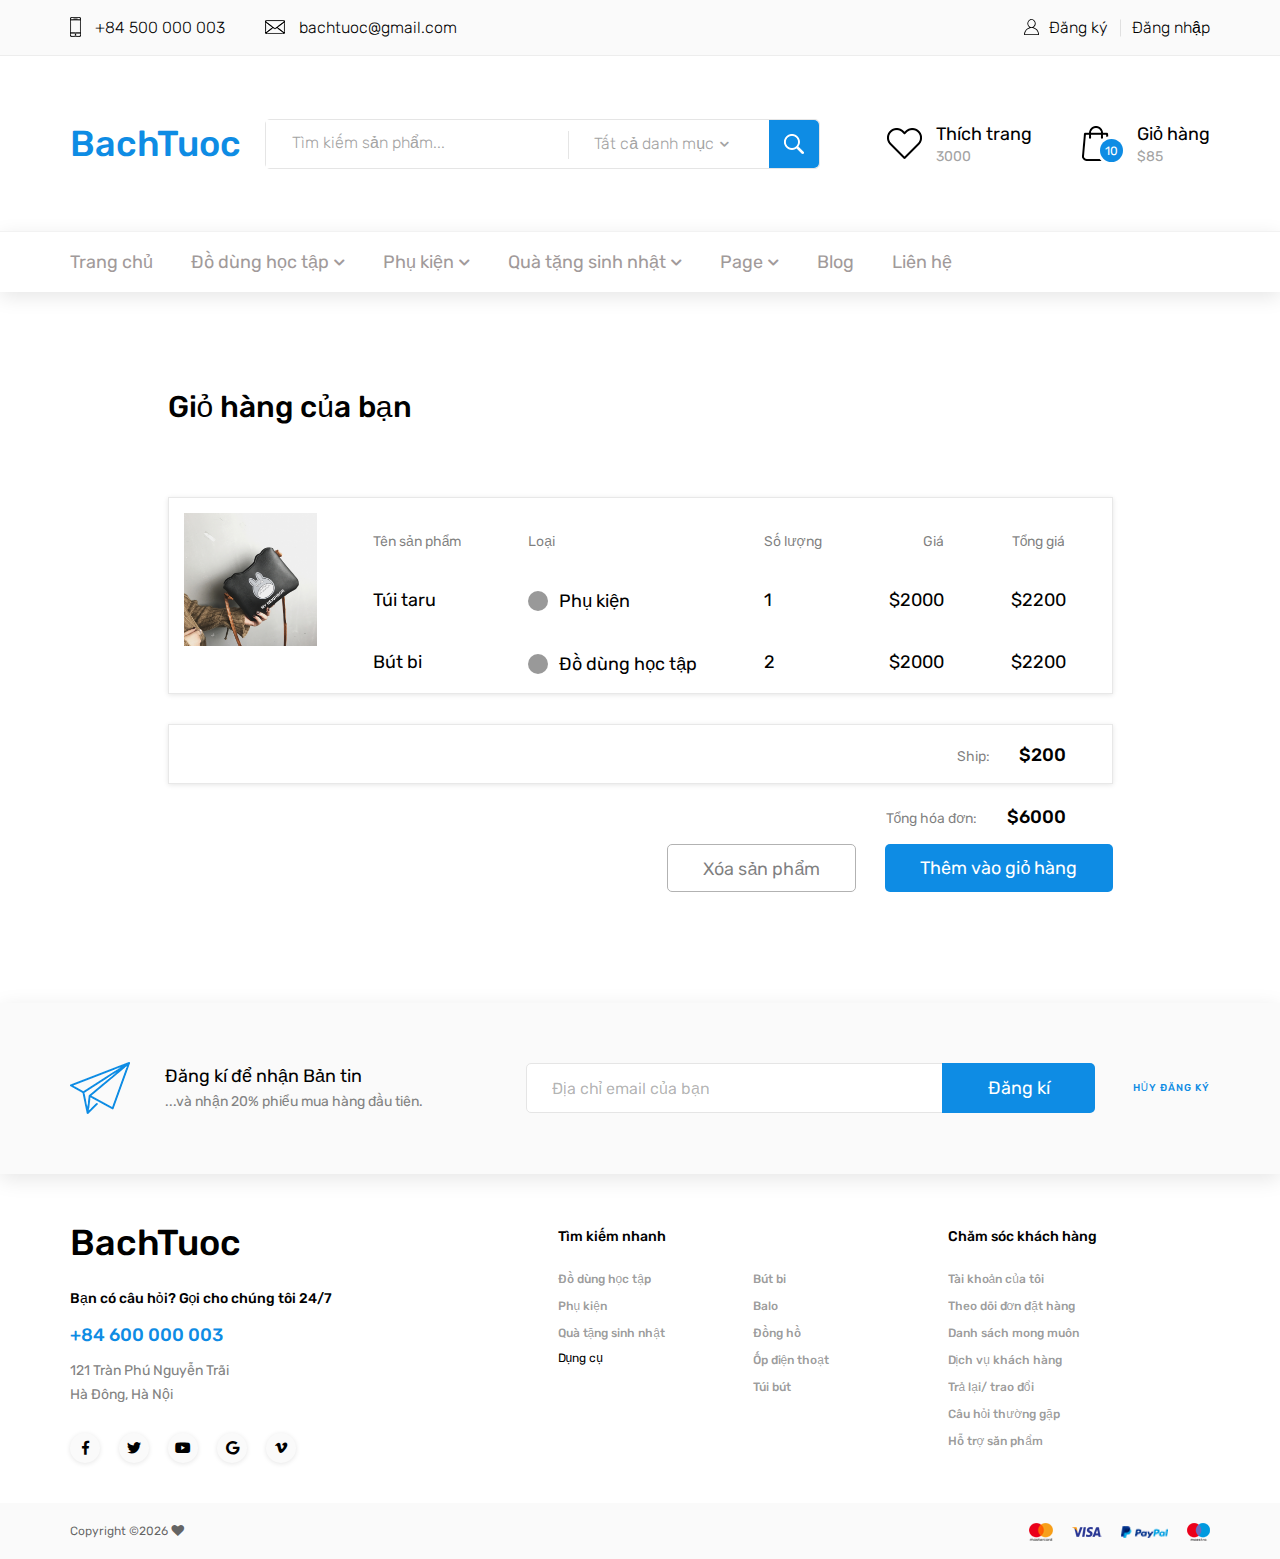
<file: cart.html>
<!DOCTYPE html>
<html lang="en">
<head>
<title>Cart</title>
<meta charset="utf-8">
<meta http-equiv="X-UA-Compatible" content="IE=edge">
<meta name="description" content="OneTech shop project">
<meta name="viewport" content="width=device-width, initial-scale=1">
<link rel="stylesheet" type="text/css" href="styles/bootstrap4/bootstrap.min.css">
<link href="plugins/fontawesome-free-5.0.1/css/fontawesome-all.css" rel="stylesheet" type="text/css">
<link rel="stylesheet" type="text/css" href="styles/cart_styles.css">
<link rel="stylesheet" type="text/css" href="styles/cart_responsive.css">

</head>

<body>

<div class="super_container">
	
		<!-- Header -->
	<header class="header">

		<!-- Top Bar -->

		<div class="top_bar">
			<div class="container">
				<div class="row">
					<div class="col d-flex flex-row">
						<div class="top_bar_contact_item"><div class="top_bar_icon"><img src="images/phone.png" alt=""></div>+84 500 000 003</div>
						<div class="top_bar_contact_item"><div class="top_bar_icon"><img src="images/mail.png" alt=""></div><a href="mailto:fastsales@gmail.com">bachtuoc@gmail.com</a></div>
						<div class="top_bar_content ml-auto">
							<div class="top_bar_user">
								<div class="user_icon"><img src="images/user.svg" alt=""></div>
								<div><a href="#">Đăng ký</a></div>
								<div><a href="#">Đăng nhập</a></div>
							</div>
						</div>
					</div>
				</div>
			</div>		
		</div>
<!--  -->
		<!-- Header Main -->

		<div class="header_main">
			<div class="container">
				<div class="row">

					<!-- Logo -->
					<div class="col-lg-2 col-sm-3 col-3 order-1">
						<div class="logo_container">
							<div class="logo"><a href="#">BachTuoc</a></div>
						</div>
					</div>

					<!-- Search -->
					<div class="col-lg-6 col-12 order-lg-2 order-3 text-lg-left text-right">
						<div class="header_search">
							<div class="header_search_content">
								<div class="header_search_form_container">
									<form action="#" class="header_search_form clearfix">
										<input type="search" required="required" class="header_search_input" placeholder="Tìm kiếm sản phẩm...">
										<div class="custom_dropdown">
											<div class="custom_dropdown_list">
												<span class="custom_dropdown_placeholder clc">Tất cả danh mục</span>
												<i class="fas fa-chevron-down"></i>
												<ul class="custom_list clc">
													<li><a class="clc" href="#">Tất cả danh mục</a></li>
													<li><a class="clc" href="#">Đồ dùng học tập</a></li>
													<li><a class="clc" href="#">Phụ kiện</a></li>
													<li><a class="clc" href="#">Quà tặng sinh nhật</a></li>
												</ul>
											</div>
										</div>
										<button type="submit" class="header_search_button trans_300" value="Submit"><img src="images/search.png" alt=""></button>
									</form>
								</div>
							</div>
						</div>
					</div>

					<!-- Wishlist -->
					<div class="col-lg-4 col-9 order-lg-3 order-2 text-lg-left text-right">
						<div class="wishlist_cart d-flex flex-row align-items-center justify-content-end">
							<div class="wishlist d-flex flex-row align-items-center justify-content-end">
								<div class="wishlist_icon"><img src="images/heart.png" alt=""></div>
								<div class="wishlist_content">
									<div class="wishlist_text"><a href="#">Thích trang</a></div>
									<div class="wishlist_count">3000</div>
								</div>
							</div>

							<!-- Cart -->
							<div class="cart">
								<div class="cart_container d-flex flex-row align-items-center justify-content-end">
									<div class="cart_icon">
										<img src="images/cart.png" alt="">
										<div class="cart_count"><span>10</span></div>
									</div>
									<div class="cart_content">
										<div class="cart_text"><a href="#">Giỏ hàng</a></div>
										<div class="cart_price">$85</div>
									</div>
								</div>
							</div>
						</div>
					</div>
				</div>
			</div>
		</div>
		
			<!-- Main Navigation -->

		<nav class="main_nav">
			<div class="container">
				<div class="row">
					<div class="col">
						
						<div class="main_nav_content d-flex flex-row">

							<!-- Main Nav Menu -->

							<div class="main_nav_menu ">
								<ul class="standard_dropdown main_nav_dropdown">
									<li class="active"><a href="index.html">Trang chủ<i class="fas fa-chevron-down"></i></a></li>
									<li class="hassubs">
										<a href="#">Đồ dùng học tập<i class="fas fa-chevron-down"></i></a>
										<ul>
											<li><a href="#">Bút viết<i class="fas fa-chevron-down"></i></a></li>
											<li><a href="#">Sổ tay<i class="fas fa-chevron-down"></i></a></li>
											<li><a href="#">Tập vở<i class="fas fa-chevron-down"></i></a></li>
											<li><a href="#">Đồ dùng học tập khác<i class="fas fa-chevron-down"></i></a></li>
										</ul>
									</li>
									<li class="hassubs">
										<a href="#">Phụ kiện<i class="fas fa-chevron-down"></i></a>
										<ul>
											<li><a href="#">Balo - Túi xách<i class="fas fa-chevron-down"></i></a></li>
											<li><a href="#">Phụ kiện thời trang<i class="fas fa-chevron-down"></i></a></li>
											<li><a href="#">Phụ kiện công nghệ<i class="fas fa-chevron-down"></i></a></li>
											<li><a href="#">Đồ dùng cá nhân<i class="fas fa-chevron-down"></i></a></li>
										</ul>
									</li>
									<li class="hassubs">
										<a href="#">Quà tặng sinh nhật<i class="fas fa-chevron-down"></i></a>	
										<ul>
											<li><a href="#">Thú bông<i class="fas fa-chevron-down"></i></a></li>
											<li><a href="#">Hoa sáp<i class="fas fa-chevron-down"></i></a></li>
										</ul>	
									</li>
									<li class="hassubs">
										<a href="#">Page<i class="fas fa-chevron-down"></i></a>
										<ul>
											<li><a href="shop.html">Shop<i class="fas fa-chevron-down"></i></a></li>
											<li><a href="product.html">Product<i class="fas fa-chevron-down"></i></a></li>
											<li><a href="blog.html">Blog<i class="fas fa-chevron-down"></i></a></li>
											<li><a href="blog_single.html">Blog Post<i class="fas fa-chevron-down"></i></a></li>
											<li><a href="regular.html">Regular Post<i class="fas fa-chevron-down"></i></a></li>
											<li><a href="cart.html">Cart<i class="fas fa-chevron-down"></i></a></li>
											<li><a href="contact.html">Contact<i class="fas fa-chevron-down"></i></a></li>
										</ul>
									</li>
									<li><a href="blog.html">Blog<i class="fas fa-chevron-down"></i></a></li>
									<li><a href="contact.html">Liên hệ<i class="fas fa-chevron-down"></i></a></li>
								</ul>
							</div>

							<!-- Menu Trigger -->

							<div class="menu_trigger_container ml-auto">
								<div class="menu_trigger d-flex flex-row align-items-center justify-content-end">
									<div class="menu_burger">
										<div class="menu_trigger_text">menu</div>
										<div class="cat_burger menu_burger_inner"><span></span><span></span><span></span></div>
									</div>
								</div>
							</div>

						</div>
					</div>
				</div>
			</div>
		</nav>
		


	</header>

	<!-- Cart -->

	<div class="cart_section">
		<div class="container">
			<div class="row">
				<div class="col-lg-10 offset-lg-1">
					<div class="cart_container">
						<div class="cart_title">Giỏ hàng của bạn</div>
						<!-- cart_item -->
						<div class="cart_items">
							<ul class="cart_list">
								<li class="cart_item clearfix">
									<div class="cart_item_image">
										<img src="images/images/products/pro1.png" alt="">
										

									</div>
									<div class="cart_item_info d-flex flex-md-row flex-column justify-content-between">
										<div class="cart_item_name cart_info_col">
											<div class="cart_item_title">Tên sản phẩm</div>
											<div class="cart_item_text">Túi taru</div>
											<div class="cart_item_text">Bút bi</div>
										</div>
										<div class="cart_item_color cart_info_col">
											<div class="cart_item_title">Loại</div>
											<div class="cart_item_text"><span style="background-color:#999999;"></span>Phụ kiện</div>
											<div class="cart_item_text"><span style="background-color:#999999;"></span>Đồ dùng học tập</div>
										</div>
										<div class="cart_item_quantity cart_info_col">
											<div class="cart_item_title">Số lượng</div>
											<div class="cart_item_text">1</div>
											<div class="cart_item_text">2</div>
										</div>
										<div class="cart_item_price cart_info_col">
											<div class="cart_item_title">Giá</div>
											<div class="cart_item_text">$2000</div>
											<div class="cart_item_text">$2000</div>
										</div>
										
										<div class="cart_item_total cart_info_col">
											<div class="cart_item_title">Tổng giá</div>
											<div class="cart_item_text">$2200</div>
											<div class="cart_item_text">$2200</div>
										</div>
									</div>
								</li>
							</ul>
						</div>
						
						
						<!-- Order Total -->
						<div class="order_total">
							<div class="order_total_content text-md-right">
								<div class="order_total_title">Ship:</div>
								<div class="order_total_amount">$200</div>
							</div>	
							<div class="order_total_content text-md-right">
								<div class="order_total_title">Tổng hóa đơn:</div>
								<div class="order_total_amount">$6000</div>
							</div>

						</div>

						<div class="cart_buttons">
							<button type="button" class="button cart_button_clear">Xóa sản phẩm</button>
							<button type="button" class="button cart_button_checkout">Thêm vào giỏ hàng</button>
						</div>
					</div>
				</div>
			</div>
		</div>
	</div>

	<!-- Newsletter -->

	
	<div class="newsletter">
		<div class="container">
			<div class="row">
				<div class="col">
					<div class="newsletter_container d-flex flex-lg-row flex-column align-items-lg-center align-items-center justify-content-lg-start justify-content-center">
						<div class="newsletter_title_container">
							<div class="newsletter_icon"><img src="images/send.png" alt=""></div>
							<div class="newsletter_title">Đăng kí để nhận Bản tin</div>
							<div class="newsletter_text"><p>...và nhận 20% phiểu mua hàng đầu tiên.</p></div>
						</div>
						<div class="newsletter_content clearfix">
							<form action="#" class="newsletter_form">
								<input type="email" class="newsletter_input" required="required" placeholder="Địa chỉ email của bạn">
								<button class="newsletter_button">Đăng kí</button>
							</form>
							<div class="newsletter_unsubscribe_link"><a href="#">Hủy đăng ký</a></div>
						</div>
					</div>
				</div>
			</div>
		</div>
	</div>

	<!-- Footer -->

	<footer class="footer">
		<div class="container">
			<div class="row">

				<div class="col-lg-3 footer_col">
					<div class="footer_column footer_contact">
						<div class="logo_container">
							<div class="logo"><a href="#">BachTuoc</a></div>
						</div>
						<div class="footer_title">Bạn có câu hỏi? Gọi cho chúng tôi 24/7</div>
						<div class="footer_phone">+84 600 000 003</div>
						<div class="footer_contact_text">
							<p>121 Tràn Phú Nguyễn Trãi</p>
							<p>Hà Đông, Hà Nội</p>
						</div>
						<div class="footer_social">
							<ul>
								<li><a href="#"><i class="fab fa-facebook-f"></i></a></li>
								<li><a href="#"><i class="fab fa-twitter"></i></a></li>
								<li><a href="#"><i class="fab fa-youtube"></i></a></li>
								<li><a href="#"><i class="fab fa-google"></i></a></li>
								<li><a href="#"><i class="fab fa-vimeo-v"></i></a></li>
							</ul>
						</div>
					</div>
				</div>

				<div class="col-lg-2 offset-lg-2">
					<div class="footer_column">
						<div class="footer_title">Tìm kiếm nhanh</div>
						<ul class="footer_list">
							<li><a href="#">Đồ dùng học tập</a></li>
							<li><a href="#">Phụ kiện</a></li>
							<li><a href="#">Quà tặng sinh nhật</a></li>
						</ul>
						<div class="footer_subtitle">Dụng cụ</div>

					</div>
				</div>

				<div class="col-lg-2">
					<div class="footer_column">
						<ul class="footer_list footer_list_2">
							<li><a href="#">Bút bi</a></li>
							<li><a href="#">Balo</a></li>
							<li><a href="#">Đồng hồ</a></li>
							<li><a href="#">Ốp điện thoạt</a></li>
							<li><a href="#">Túi bút</a></li>
						</ul>
					</div>
				</div>

				<div class="col-lg-2">
					<div class="footer_column">
						<div class="footer_title">Chăm sóc khách hàng</div>
						<ul class="footer_list">
							<li><a href="#">Tài khoản của tôi</a></li>
							<li><a href="#">Theo dõi đơn đặt hàng</a></li>
							<li><a href="#">Danh sách mong muôn</a></li>
							<li><a href="#">Dịch vụ khách hàng</a></li>
							<li><a href="#">Trả lại/ trao đổi</a></li>
							<li><a href="#">Câu hỏi thường gặp</a></li>
							<li><a href="#">Hỗ trợ săn phẩm</a></li>
						</ul>
					</div>
				</div>

			</div>
		</div>
	</footer>

	<!-- Copyright -->

	<div class="copyright">
		<div class="container">
			<div class="row">
				<div class="col">
					
					<div class="copyright_container d-flex flex-sm-row flex-column align-items-center justify-content-start">
						<div class="copyright_content"><!-- Link back to Colorlib can't be removed. Template is licensed under CC BY 3.0. -->
						Copyright &copy;<script>document.write(new Date().getFullYear());</script>  <i class="fa fa-heart" aria-hidden="true"></i> 
						<!-- Link back to Colorlib can't be removed. Template is licensed under CC BY 3.0. -->
						</div>
						<div class="logos ml-sm-auto">
							<ul class="logos_list">
								<li><a href="#"><img src="images/logos_1.png" alt=""></a></li>
								<li><a href="#"><img src="images/logos_2.png" alt=""></a></li>
								<li><a href="#"><img src="images/logos_3.png" alt=""></a></li>
								<li><a href="#"><img src="images/logos_4.png" alt=""></a></li>
							</ul>
						</div>
					</div>
				</div>
			</div>
		</div>
	</div>
</div>

<script src="js/jquery-3.3.1.min.js"></script>
<script src="styles/bootstrap4/popper.js"></script>
<script src="styles/bootstrap4/bootstrap.min.js"></script>
<script src="plugins/greensock/TweenMax.min.js"></script>
<script src="plugins/greensock/TimelineMax.min.js"></script>
<script src="plugins/scrollmagic/ScrollMagic.min.js"></script>
<script src="plugins/greensock/animation.gsap.min.js"></script>
<script src="plugins/greensock/ScrollToPlugin.min.js"></script>
<script src="plugins/easing/easing.js"></script>
<script src="js/cart_custom.js"></script>
</body>

</html>
</file>
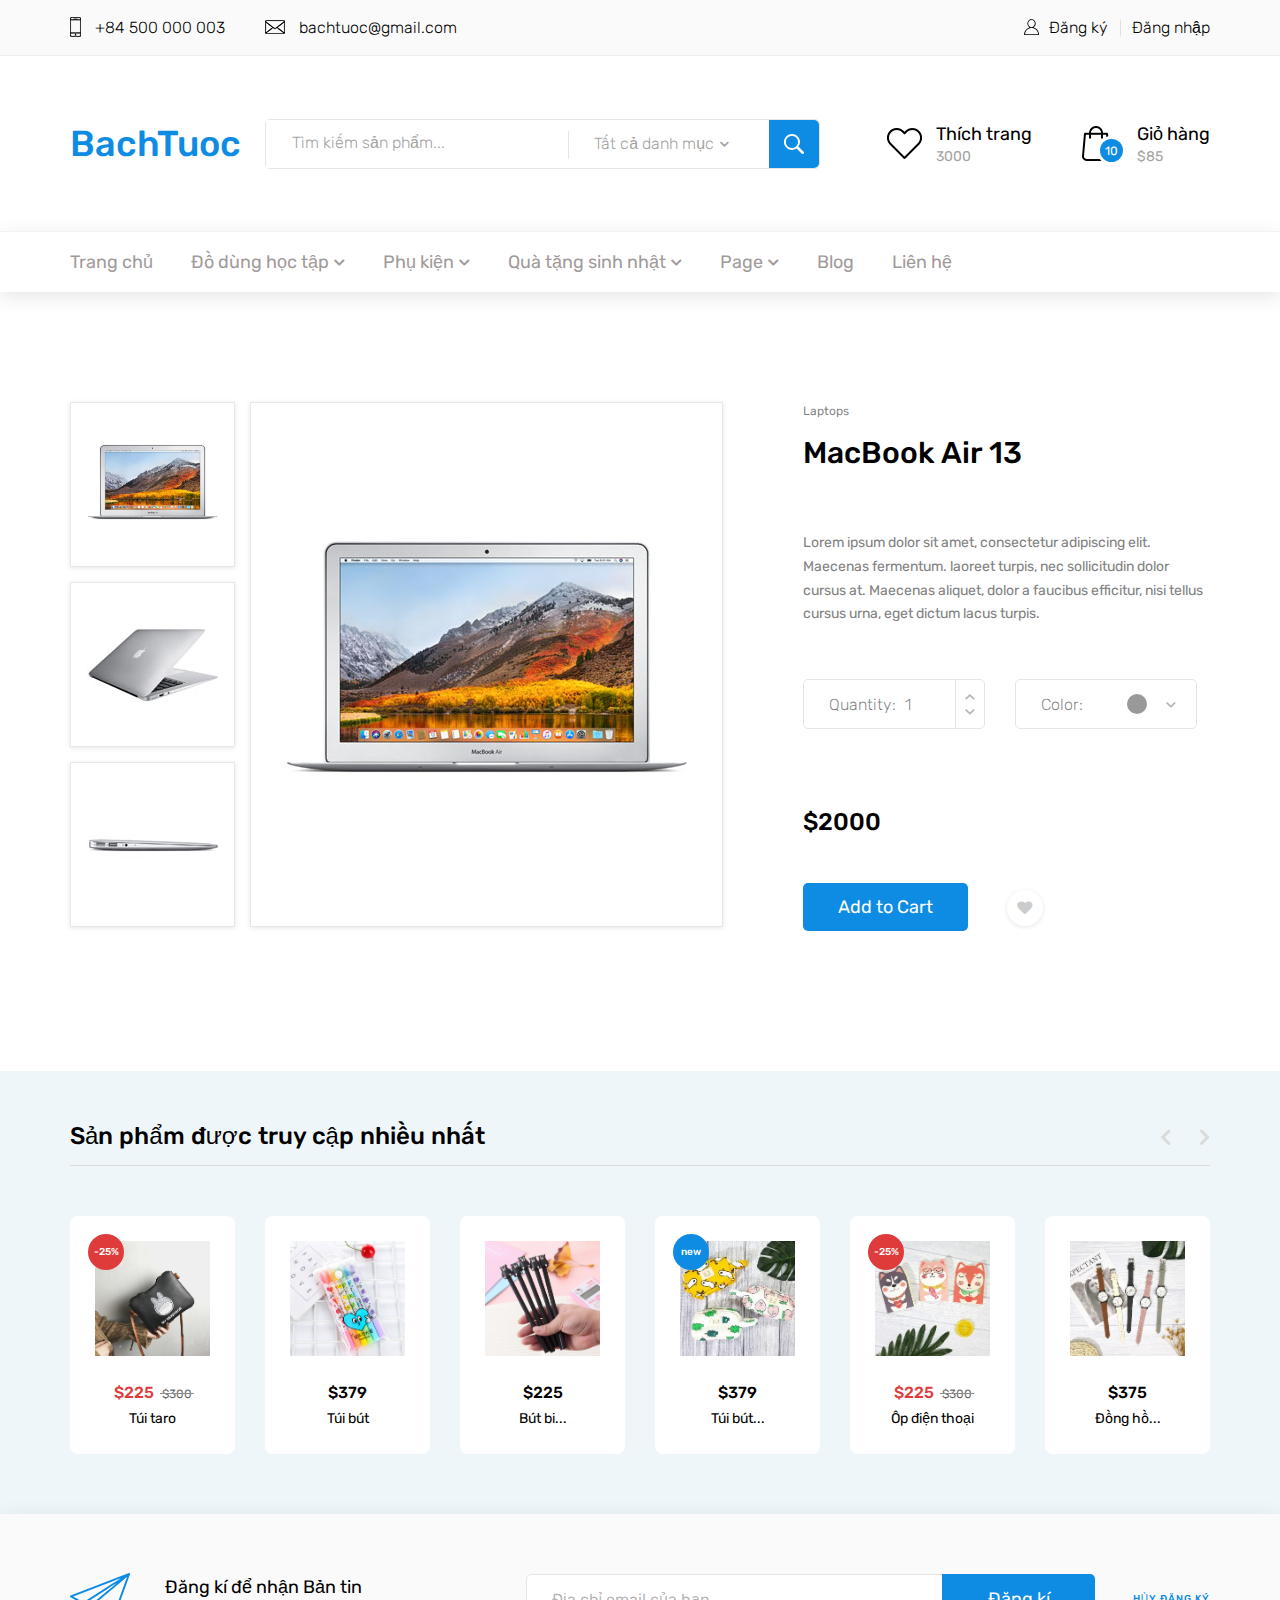
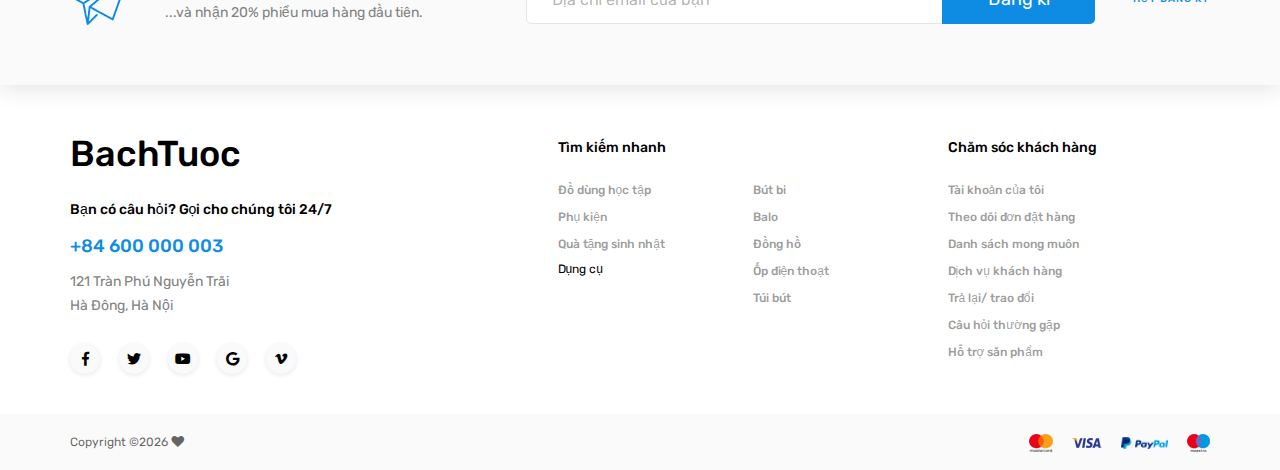
<file: product.html>
<!DOCTYPE html>
<html lang="en">
<head>
<title>Single Product</title>
<meta charset="utf-8">
<meta http-equiv="X-UA-Compatible" content="IE=edge">
<meta name="description" content="OneTech shop project">
<meta name="viewport" content="width=device-width, initial-scale=1">
<link rel="stylesheet" type="text/css" href="styles/bootstrap4/bootstrap.min.css">
<link href="plugins/fontawesome-free-5.0.1/css/fontawesome-all.css" rel="stylesheet" type="text/css">
<link rel="stylesheet" type="text/css" href="plugins/OwlCarousel2-2.2.1/owl.carousel.css">
<link rel="stylesheet" type="text/css" href="plugins/OwlCarousel2-2.2.1/owl.theme.default.css">
<link rel="stylesheet" type="text/css" href="plugins/OwlCarousel2-2.2.1/animate.css">
<link rel="stylesheet" type="text/css" href="styles/product_styles.css">
<link rel="stylesheet" type="text/css" href="styles/product_responsive.css">

</head>

<body>

<div class="super_container">
	
		
	<!-- Header -->
	<header class="header">

		<!-- Top Bar -->

		<div class="top_bar">
			<div class="container">
				<div class="row">
					<div class="col d-flex flex-row">
						<div class="top_bar_contact_item"><div class="top_bar_icon"><img src="images/phone.png" alt=""></div>+84 500 000 003</div>
						<div class="top_bar_contact_item"><div class="top_bar_icon"><img src="images/mail.png" alt=""></div><a href="mailto:fastsales@gmail.com">bachtuoc@gmail.com</a></div>
						<div class="top_bar_content ml-auto">
							<div class="top_bar_user">
								<div class="user_icon"><img src="images/user.svg" alt=""></div>
								<div><a href="#">Đăng ký</a></div>
								<div><a href="#">Đăng nhập</a></div>
							</div>
						</div>
					</div>
				</div>
			</div>		
		</div>
<!--  -->
		<!-- Header Main -->

		<div class="header_main">
			<div class="container">
				<div class="row">

					<!-- Logo -->
					<div class="col-lg-2 col-sm-3 col-3 order-1">
						<div class="logo_container">
							<div class="logo"><a href="#">BachTuoc</a></div>
						</div>
					</div>

					<!-- Search -->
					<div class="col-lg-6 col-12 order-lg-2 order-3 text-lg-left text-right">
						<div class="header_search">
							<div class="header_search_content">
								<div class="header_search_form_container">
									<form action="#" class="header_search_form clearfix">
										<input type="search" required="required" class="header_search_input" placeholder="Tìm kiếm sản phẩm...">
										<div class="custom_dropdown">
											<div class="custom_dropdown_list">
												<span class="custom_dropdown_placeholder clc">Tất cả danh mục</span>
												<i class="fas fa-chevron-down"></i>
												<ul class="custom_list clc">
													<li><a class="clc" href="#">Tất cả danh mục</a></li>
													<li><a class="clc" href="#">Đồ dùng học tập</a></li>
													<li><a class="clc" href="#">Phụ kiện</a></li>
													<li><a class="clc" href="#">Quà tặng sinh nhật</a></li>
												</ul>
											</div>
										</div>
										<button type="submit" class="header_search_button trans_300" value="Submit"><img src="images/search.png" alt=""></button>
									</form>
								</div>
							</div>
						</div>
					</div>

					<!-- Wishlist -->
					<div class="col-lg-4 col-9 order-lg-3 order-2 text-lg-left text-right">
						<div class="wishlist_cart d-flex flex-row align-items-center justify-content-end">
							<div class="wishlist d-flex flex-row align-items-center justify-content-end">
								<div class="wishlist_icon"><img src="images/heart.png" alt=""></div>
								<div class="wishlist_content">
									<div class="wishlist_text"><a href="#">Thích trang</a></div>
									<div class="wishlist_count">3000</div>
								</div>
							</div>

							<!-- Cart -->
							<div class="cart">
								<div class="cart_container d-flex flex-row align-items-center justify-content-end">
									<div class="cart_icon">
										<img src="images/cart.png" alt="">
										<div class="cart_count"><span>10</span></div>
									</div>
									<div class="cart_content">
										<div class="cart_text"><a href="#">Giỏ hàng</a></div>
										<div class="cart_price">$85</div>
									</div>
								</div>
							</div>
						</div>
					</div>
				</div>
			</div>
		</div>
		
			<!-- Main Navigation -->

		<nav class="main_nav">
			<div class="container">
				<div class="row">
					<div class="col">
						
						<div class="main_nav_content d-flex flex-row">

							<!-- Main Nav Menu -->

							<div class="main_nav_menu ">
								<ul class="standard_dropdown main_nav_dropdown">
									<li class="active"><a href="index.html">Trang chủ<i class="fas fa-chevron-down"></i></a></li>
									<li class="hassubs">
										<a href="#">Đồ dùng học tập<i class="fas fa-chevron-down"></i></a>
										<ul>
											<li><a href="#">Bút viết<i class="fas fa-chevron-down"></i></a></li>
											<li><a href="#">Sổ tay<i class="fas fa-chevron-down"></i></a></li>
											<li><a href="#">Tập vở<i class="fas fa-chevron-down"></i></a></li>
											<li><a href="#">Đồ dùng học tập khác<i class="fas fa-chevron-down"></i></a></li>
										</ul>
									</li>
									<li class="hassubs">
										<a href="#">Phụ kiện<i class="fas fa-chevron-down"></i></a>
										<ul>
											<li><a href="#">Balo - Túi xách<i class="fas fa-chevron-down"></i></a></li>
											<li><a href="#">Phụ kiện thời trang<i class="fas fa-chevron-down"></i></a></li>
											<li><a href="#">Phụ kiện công nghệ<i class="fas fa-chevron-down"></i></a></li>
											<li><a href="#">Đồ dùng cá nhân<i class="fas fa-chevron-down"></i></a></li>
										</ul>
									</li>
									<li class="hassubs">
										<a href="#">Quà tặng sinh nhật<i class="fas fa-chevron-down"></i></a>	
										<ul>
											<li><a href="#">Thú bông<i class="fas fa-chevron-down"></i></a></li>
											<li><a href="#">Hoa sáp<i class="fas fa-chevron-down"></i></a></li>
										</ul>	
									</li>
									<li class="hassubs">
										<a href="#">Page<i class="fas fa-chevron-down"></i></a>
										<ul>
											<li><a href="shop.html">Shop<i class="fas fa-chevron-down"></i></a></li>
											<li><a href="product.html">Product<i class="fas fa-chevron-down"></i></a></li>
											<li><a href="blog.html">Blog<i class="fas fa-chevron-down"></i></a></li>
											<li><a href="blog_single.html">Blog Post<i class="fas fa-chevron-down"></i></a></li>
											<li><a href="regular.html">Regular Post<i class="fas fa-chevron-down"></i></a></li>
											<li><a href="cart.html">Cart<i class="fas fa-chevron-down"></i></a></li>
											<li><a href="contact.html">Contact<i class="fas fa-chevron-down"></i></a></li>
										</ul>
									</li>
									<li><a href="blog.html">Blog<i class="fas fa-chevron-down"></i></a></li>
									<li><a href="contact.html">Liên hệ<i class="fas fa-chevron-down"></i></a></li>
								</ul>
							</div>

							<!-- Menu Trigger -->

							<div class="menu_trigger_container ml-auto">
								<div class="menu_trigger d-flex flex-row align-items-center justify-content-end">
									<div class="menu_burger">
										<div class="menu_trigger_text">menu</div>
										<div class="cat_burger menu_burger_inner"><span></span><span></span><span></span></div>
									</div>
								</div>
							</div>

						</div>
					</div>
				</div>
			</div>
		</nav>
		


	</header>

	<!-- Single Product -->

	<div class="single_product">
		<div class="container">
			<div class="row">

				<!-- Images -->
				<div class="col-lg-2 order-lg-1 order-2">
					<ul class="image_list">
						<li data-image="images/single_4.jpg"><img src="images/single_4.jpg" alt=""></li>
						<li data-image="images/single_2.jpg"><img src="images/single_2.jpg" alt=""></li>
						<li data-image="images/single_3.jpg"><img src="images/single_3.jpg" alt=""></li>
					</ul>
				</div>

				<!-- Selected Image -->
				<div class="col-lg-5 order-lg-2 order-1">
					<div class="image_selected"><img src="images/single_4.jpg" alt=""></div>
				</div>

				<!-- Description -->
				<div class="col-lg-5 order-3">
					<div class="product_description">
						<div class="product_category">Laptops</div>
						<div class="product_name">MacBook Air 13</div>
						<div class="rating_r rating_r_4 product_rating"><i></i><i></i><i></i><i></i><i></i></div>
						<div class="product_text"><p>Lorem ipsum dolor sit amet, consectetur adipiscing elit. Maecenas fermentum. laoreet turpis, nec sollicitudin dolor cursus at. Maecenas aliquet, dolor a faucibus efficitur, nisi tellus cursus urna, eget dictum lacus turpis.</p></div>
						<div class="order_info d-flex flex-row">
							<form action="#">
								<div class="clearfix" style="z-index: 1000;">

									<!-- Product Quantity -->
									<div class="product_quantity clearfix">
										<span>Quantity: </span>
										<input id="quantity_input" type="text" pattern="[0-9]*" value="1">
										<div class="quantity_buttons">
											<div id="quantity_inc_button" class="quantity_inc quantity_control"><i class="fas fa-chevron-up"></i></div>
											<div id="quantity_dec_button" class="quantity_dec quantity_control"><i class="fas fa-chevron-down"></i></div>
										</div>
									</div>

									<!-- Product Color -->
									<ul class="product_color">
										<li>
											<span>Color: </span>
											<div class="color_mark_container"><div id="selected_color" class="color_mark"></div></div>
											<div class="color_dropdown_button"><i class="fas fa-chevron-down"></i></div>

											<ul class="color_list">
												<li><div class="color_mark" style="background: #999999;"></div></li>
												<li><div class="color_mark" style="background: #b19c83;"></div></li>
												<li><div class="color_mark" style="background: #000000;"></div></li>
											</ul>
										</li>
									</ul>

								</div>

								<div class="product_price">$2000</div>
								<div class="button_container">
									<button type="button" class="button cart_button">Add to Cart</button>
									<div class="product_fav"><i class="fas fa-heart"></i></div>
								</div>
								
							</form>
						</div>
					</div>
				</div>

			</div>
		</div>
	</div>

	<!-- Recently Viewed -->

	<div class="viewed">
		<div class="container">
			<div class="row">
				<div class="col">
					<div class="viewed_title_container">
						<h3 class="viewed_title">Sản phẩm được truy cập nhiều nhất</h3>
						<div class="viewed_nav_container">
							<div class="viewed_nav viewed_prev"><i class="fas fa-chevron-left"></i></div>
							<div class="viewed_nav viewed_next"><i class="fas fa-chevron-right"></i></div>
						</div>
					</div>

					<div class="viewed_slider_container">
						
						<!-- Recently Viewed Slider -->

						<div class="owl-carousel owl-theme viewed_slider">
							
							<!-- Recently Viewed Item -->
							<div class="owl-item">
								<div class="viewed_item discount d-flex flex-column align-items-center justify-content-center text-center">
									<div class="viewed_image"><img src="images/images/products/pro1.png" alt=""></div>
									<div class="viewed_content text-center">
										<div class="viewed_price">$225<span>$300</span></div>
										<div class="viewed_name"><a href="#">Túi taro</a></div>
									</div>
									<ul class="item_marks">
										<li class="item_mark item_discount">-25%</li>
										<li class="item_mark item_new">new</li>
									</ul>
								</div>
							</div>

							<!-- Recently Viewed Item -->
							<div class="owl-item">
								<div class="viewed_item d-flex flex-column align-items-center justify-content-center text-center">
									<div class="viewed_image"><img src="images/images/products/pro2.png" alt=""></div>
									<div class="viewed_content text-center">
										<div class="viewed_price">$379</div>
										<div class="viewed_name"><a href="#">Túi bút</a></div>
									</div>
									<ul class="item_marks">
										<li class="item_mark item_discount">-25%</li>
										<li class="item_mark item_new">new</li>
									</ul>
								</div>
							</div>

							<!-- Recently Viewed Item -->
							<div class="owl-item">
								<div class="viewed_item d-flex flex-column align-items-center justify-content-center text-center">
									<div class="viewed_image"><img src="images/images/products/pro3.png" alt=""></div>
									<div class="viewed_content text-center">
										<div class="viewed_price">$225</div>
										<div class="viewed_name"><a href="#">Bút bi...</a></div>
									</div>
									<ul class="item_marks">
										<li class="item_mark item_discount">-25%</li>
										<li class="item_mark item_new">new</li>
									</ul>
								</div>
							</div>

							<!-- Recently Viewed Item -->
							<div class="owl-item">
								<div class="viewed_item is_new d-flex flex-column align-items-center justify-content-center text-center">
									<div class="viewed_image"><img src="images/images/products/pro4.jpg" alt=""></div>
									<div class="viewed_content text-center">
										<div class="viewed_price">$379</div>
										<div class="viewed_name"><a href="#">Túi bút...</a></div>
									</div>
									<ul class="item_marks">
										<li class="item_mark item_discount">-25%</li>
										<li class="item_mark item_new">new</li>
									</ul>
								</div>
							</div>

							<!-- Recently Viewed Item -->
							<div class="owl-item">
								<div class="viewed_item discount d-flex flex-column align-items-center justify-content-center text-center">
									<div class="viewed_image"><img src="images/images/products/pro5.jpg" alt=""></div>
									<div class="viewed_content text-center">
										<div class="viewed_price">$225<span>$300</span></div>
										<div class="viewed_name"><a href="#">Ôp điện thoại</a></div>
									</div>
									<ul class="item_marks">
										<li class="item_mark item_discount">-25%</li>
										<li class="item_mark item_new">new</li>
									</ul>
								</div>
							</div>

							<!-- Recently Viewed Item -->
							<div class="owl-item">
								<div class="viewed_item d-flex flex-column align-items-center justify-content-center text-center">
									<div class="viewed_image"><img src="images/images/products/pro6.jpg" alt=""></div>
									<div class="viewed_content text-center">
										<div class="viewed_price">$375</div>
										<div class="viewed_name"><a href="#">Đồng hồ...</a></div>
									</div>
									<ul class="item_marks">
										<li class="item_mark item_discount">-25%</li>
										<li class="item_mark item_new">new</li>
									</ul>
								</div>
							</div>
						</div>

					</div>
				</div>
			</div>
		</div>
	</div>


<!-- Newsletter -->

	<div class="newsletter">
		<div class="container">
			<div class="row">
				<div class="col">
					<div class="newsletter_container d-flex flex-lg-row flex-column align-items-lg-center align-items-center justify-content-lg-start justify-content-center">
						<div class="newsletter_title_container">
							<div class="newsletter_icon"><img src="images/send.png" alt=""></div>
							<div class="newsletter_title">Đăng kí để nhận Bản tin</div>
							<div class="newsletter_text"><p>...và nhận 20% phiểu mua hàng đầu tiên.</p></div>
						</div>
						<div class="newsletter_content clearfix">
							<form action="#" class="newsletter_form">
								<input type="email" class="newsletter_input" required="required" placeholder="Địa chỉ email của bạn">
								<button class="newsletter_button">Đăng kí</button>
							</form>
							<div class="newsletter_unsubscribe_link"><a href="#">Hủy đăng ký</a></div>
						</div>
					</div>
				</div>
			</div>
		</div>
	</div>

	<!-- Footer -->

	<footer class="footer">
		<div class="container">
			<div class="row">

				<div class="col-lg-3 footer_col">
					<div class="footer_column footer_contact">
						<div class="logo_container">
							<div class="logo"><a href="#">BachTuoc</a></div>
						</div>
						<div class="footer_title">Bạn có câu hỏi? Gọi cho chúng tôi 24/7</div>
						<div class="footer_phone">+84 600 000 003</div>
						<div class="footer_contact_text">
							<p>121 Tràn Phú Nguyễn Trãi</p>
							<p>Hà Đông, Hà Nội</p>
						</div>
						<div class="footer_social">
							<ul>
								<li><a href="#"><i class="fab fa-facebook-f"></i></a></li>
								<li><a href="#"><i class="fab fa-twitter"></i></a></li>
								<li><a href="#"><i class="fab fa-youtube"></i></a></li>
								<li><a href="#"><i class="fab fa-google"></i></a></li>
								<li><a href="#"><i class="fab fa-vimeo-v"></i></a></li>
							</ul>
						</div>
					</div>
				</div>

				<div class="col-lg-2 offset-lg-2">
					<div class="footer_column">
						<div class="footer_title">Tìm kiếm nhanh</div>
						<ul class="footer_list">
							<li><a href="#">Đồ dùng học tập</a></li>
							<li><a href="#">Phụ kiện</a></li>
							<li><a href="#">Quà tặng sinh nhật</a></li>
						</ul>
						<div class="footer_subtitle">Dụng cụ</div>
					</div>
				</div>

				<div class="col-lg-2">
					<div class="footer_column">
						<ul class="footer_list footer_list_2">
							<li><a href="#">Bút bi</a></li>
							<li><a href="#">Balo</a></li>
							<li><a href="#">Đồng hồ</a></li>
							<li><a href="#">Ốp điện thoạt</a></li>
							<li><a href="#">Túi bút</a></li>
						</ul>
					</div>
				</div>

				<div class="col-lg-2">
					<div class="footer_column">
						<div class="footer_title">Chăm sóc khách hàng</div>
						<ul class="footer_list">
							<li><a href="#">Tài khoản của tôi</a></li>
							<li><a href="#">Theo dõi đơn đặt hàng</a></li>
							<li><a href="#">Danh sách mong muôn</a></li>
							<li><a href="#">Dịch vụ khách hàng</a></li>
							<li><a href="#">Trả lại/ trao đổi</a></li>
							<li><a href="#">Câu hỏi thường gặp</a></li>
							<li><a href="#">Hỗ trợ săn phẩm</a></li>
						</ul>
					</div>
				</div>

			</div>
		</div>
	</footer>

	<!-- Copyright -->

	<div class="copyright">
		<div class="container">
			<div class="row">
				<div class="col">
					
					<div class="copyright_container d-flex flex-sm-row flex-column align-items-center justify-content-start">
						<div class="copyright_content"><!-- Link back to Colorlib can't be removed. Template is licensed under CC BY 3.0. -->
						Copyright &copy;<script>document.write(new Date().getFullYear());</script>  <i class="fa fa-heart" aria-hidden="true"></i> 
						<!-- Link back to Colorlib can't be removed. Template is licensed under CC BY 3.0. -->
						</div>
						<div class="logos ml-sm-auto">
							<ul class="logos_list">
								<li><a href="#"><img src="images/logos_1.png" alt=""></a></li>
								<li><a href="#"><img src="images/logos_2.png" alt=""></a></li>
								<li><a href="#"><img src="images/logos_3.png" alt=""></a></li>
								<li><a href="#"><img src="images/logos_4.png" alt=""></a></li>
							</ul>
						</div>
					</div>
				</div>
			</div>
		</div>
	</div>
</div>

<script src="js/jquery-3.3.1.min.js"></script>
<script src="styles/bootstrap4/popper.js"></script>
<script src="styles/bootstrap4/bootstrap.min.js"></script>
<script src="plugins/greensock/TweenMax.min.js"></script>
<script src="plugins/greensock/TimelineMax.min.js"></script>
<script src="plugins/scrollmagic/ScrollMagic.min.js"></script>
<script src="plugins/greensock/animation.gsap.min.js"></script>
<script src="plugins/greensock/ScrollToPlugin.min.js"></script>
<script src="plugins/OwlCarousel2-2.2.1/owl.carousel.js"></script>
<script src="plugins/easing/easing.js"></script>
<script src="js/product_custom.js"></script>
</body>

</html>
</file>
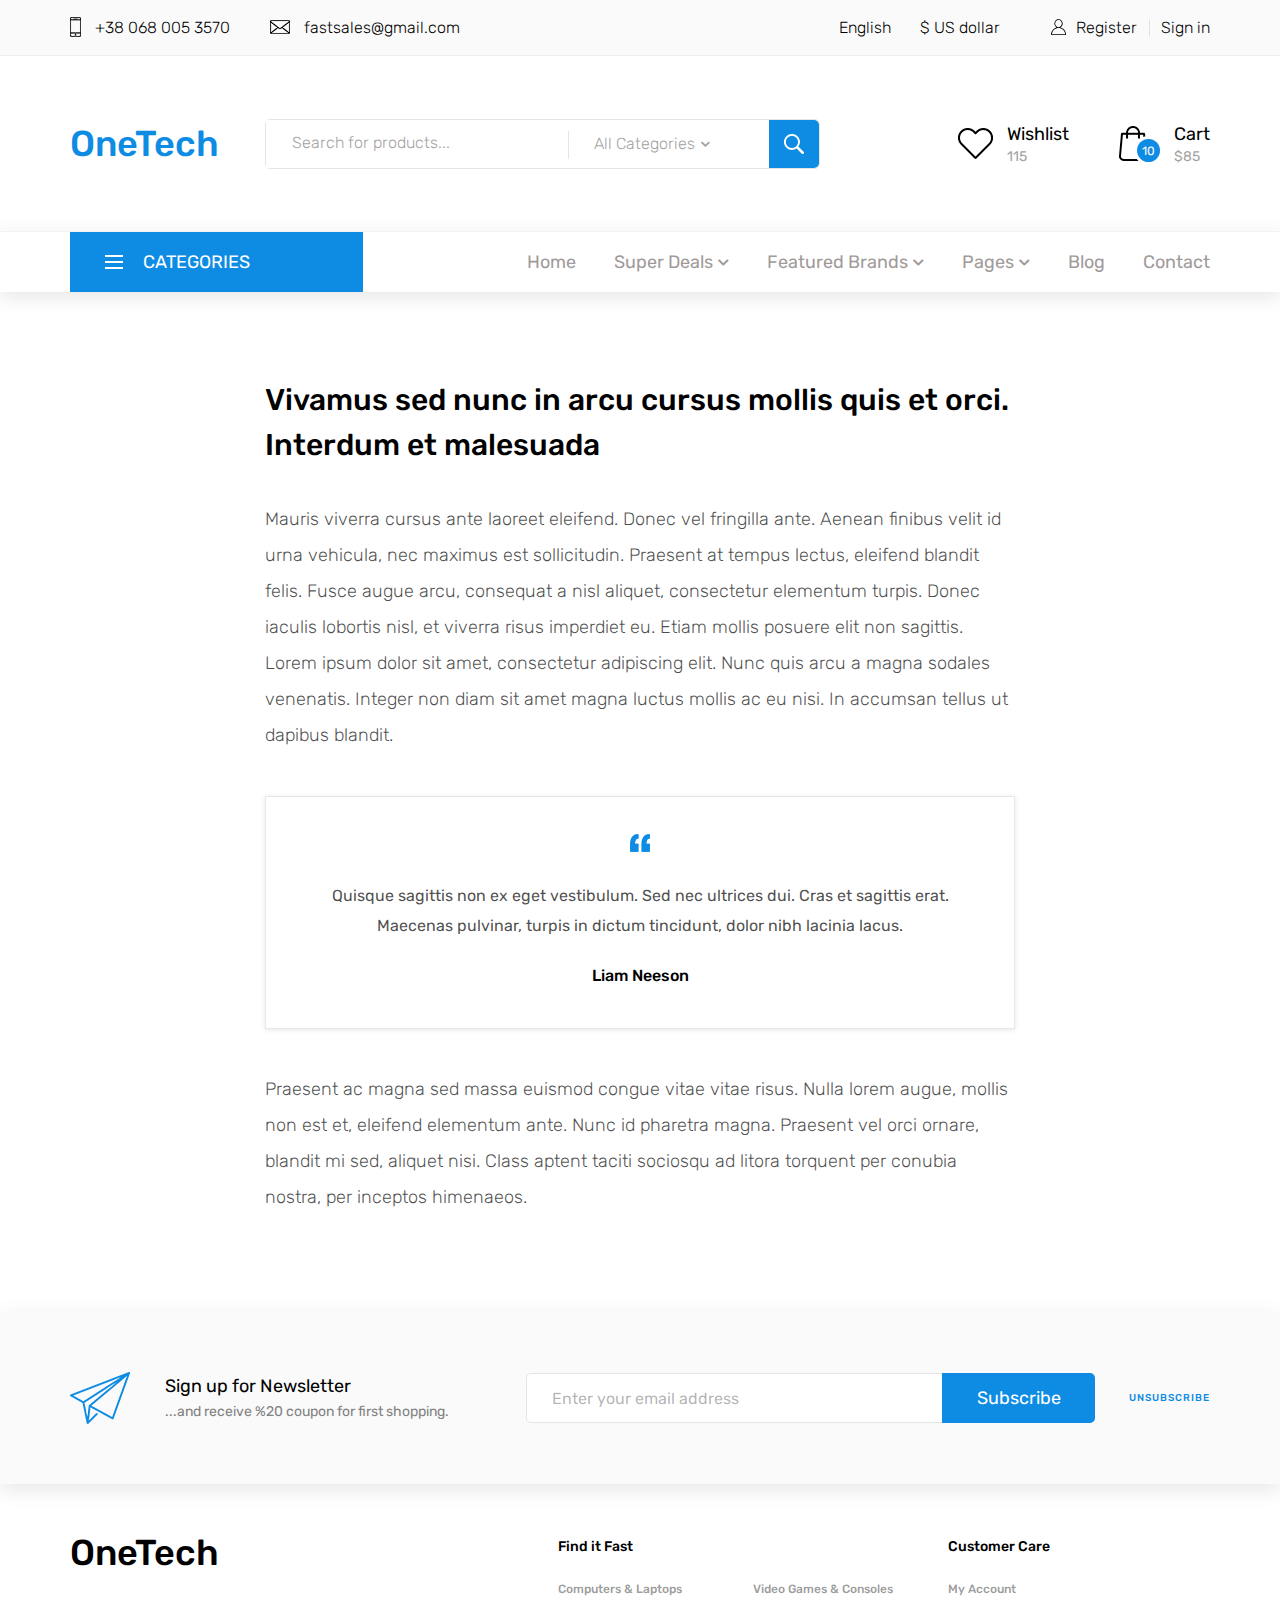
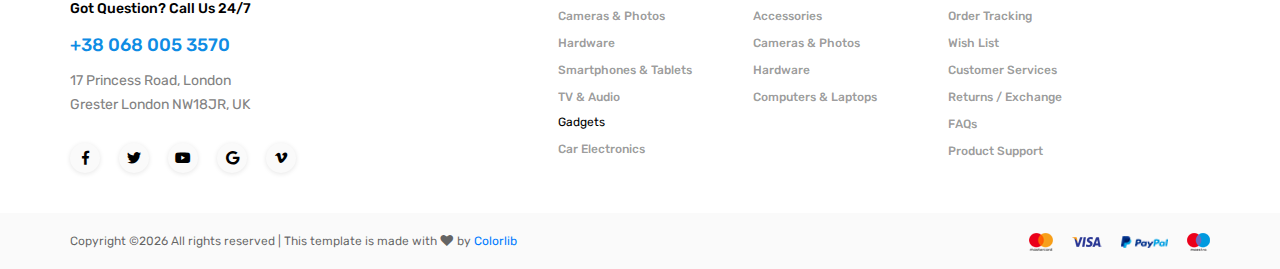
<file: regular.html>
<!DOCTYPE html>
<html lang="en">
<head>
<title>Regular Static</title>
<meta charset="utf-8">
<meta http-equiv="X-UA-Compatible" content="IE=edge">
<meta name="description" content="OneTech shop project">
<meta name="viewport" content="width=device-width, initial-scale=1">
<link rel="stylesheet" type="text/css" href="styles/bootstrap4/bootstrap.min.css">
<link href="plugins/fontawesome-free-5.0.1/css/fontawesome-all.css" rel="stylesheet" type="text/css">
<link rel="stylesheet" type="text/css" href="styles/regular_styles.css">
<link rel="stylesheet" type="text/css" href="styles/regular_responsive.css">

</head>

<body>

<div class="super_container">
	
	<!-- Header -->
	
	<header class="header">

		<!-- Top Bar -->

		<div class="top_bar">
			<div class="container">
				<div class="row">
					<div class="col d-flex flex-row">
						<div class="top_bar_contact_item"><div class="top_bar_icon"><img src="images/phone.png" alt=""></div>+38 068 005 3570</div>
						<div class="top_bar_contact_item"><div class="top_bar_icon"><img src="images/mail.png" alt=""></div><a href="mailto:fastsales@gmail.com">fastsales@gmail.com</a></div>
						<div class="top_bar_content ml-auto">
							<div class="top_bar_menu">
								<ul class="standard_dropdown top_bar_dropdown">
									<li>
										<a href="#">English<i class="fas fa-chevron-down"></i></a>
										<ul>
											<li><a href="#">Italian</a></li>
											<li><a href="#">Spanish</a></li>
											<li><a href="#">Japanese</a></li>
										</ul>
									</li>
									<li>
										<a href="#">$ US dollar<i class="fas fa-chevron-down"></i></a>
										<ul>
											<li><a href="#">EUR Euro</a></li>
											<li><a href="#">GBP British Pound</a></li>
											<li><a href="#">JPY Japanese Yen</a></li>
										</ul>
									</li>
								</ul>
							</div>
							<div class="top_bar_user">
								<div class="user_icon"><img src="images/user.svg" alt=""></div>
								<div><a href="#">Register</a></div>
								<div><a href="#">Sign in</a></div>
							</div>
						</div>
					</div>
				</div>
			</div>		
		</div>

		<!-- Header Main -->

		<div class="header_main">
			<div class="container">
				<div class="row">

					<!-- Logo -->
					<div class="col-lg-2 col-sm-3 col-3 order-1">
						<div class="logo_container">
							<div class="logo"><a href="#">OneTech</a></div>
						</div>
					</div>

					<!-- Search -->
					<div class="col-lg-6 col-12 order-lg-2 order-3 text-lg-left text-right">
						<div class="header_search">
							<div class="header_search_content">
								<div class="header_search_form_container">
									<form action="#" class="header_search_form clearfix">
										<input type="search" required="required" class="header_search_input" placeholder="Search for products...">
										<div class="custom_dropdown">
											<div class="custom_dropdown_list">
												<span class="custom_dropdown_placeholder clc">All Categories</span>
												<i class="fas fa-chevron-down"></i>
												<ul class="custom_list clc">
													<li><a class="clc" href="#">All Categories</a></li>
													<li><a class="clc" href="#">Computers</a></li>
													<li><a class="clc" href="#">Laptops</a></li>
													<li><a class="clc" href="#">Cameras</a></li>
													<li><a class="clc" href="#">Hardware</a></li>
													<li><a class="clc" href="#">Smartphones</a></li>
												</ul>
											</div>
										</div>
										<button type="submit" class="header_search_button trans_300" value="Submit"><img src="images/search.png" alt=""></button>
									</form>
								</div>
							</div>
						</div>
					</div>

					<!-- Wishlist -->
					<div class="col-lg-4 col-9 order-lg-3 order-2 text-lg-left text-right">
						<div class="wishlist_cart d-flex flex-row align-items-center justify-content-end">
							<div class="wishlist d-flex flex-row align-items-center justify-content-end">
								<div class="wishlist_icon"><img src="images/heart.png" alt=""></div>
								<div class="wishlist_content">
									<div class="wishlist_text"><a href="#">Wishlist</a></div>
									<div class="wishlist_count">115</div>
								</div>
							</div>

							<!-- Cart -->
							<div class="cart">
								<div class="cart_container d-flex flex-row align-items-center justify-content-end">
									<div class="cart_icon">
										<img src="images/cart.png" alt="">
										<div class="cart_count"><span>10</span></div>
									</div>
									<div class="cart_content">
										<div class="cart_text"><a href="#">Cart</a></div>
										<div class="cart_price">$85</div>
									</div>
								</div>
							</div>
						</div>
					</div>
				</div>
			</div>
		</div>
		
		<!-- Main Navigation -->

		<nav class="main_nav">
			<div class="container">
				<div class="row">
					<div class="col">
						
						<div class="main_nav_content d-flex flex-row">

							<!-- Categories Menu -->

							<div class="cat_menu_container">
								<div class="cat_menu_title d-flex flex-row align-items-center justify-content-start">
									<div class="cat_burger"><span></span><span></span><span></span></div>
									<div class="cat_menu_text">categories</div>
								</div>

								<ul class="cat_menu">
									<li><a href="#">Computers & Laptops <i class="fas fa-chevron-right ml-auto"></i></a></li>
									<li><a href="#">Cameras & Photos<i class="fas fa-chevron-right"></i></a></li>
									<li class="hassubs">
										<a href="#">Hardware<i class="fas fa-chevron-right"></i></a>
										<ul>
											<li class="hassubs">
												<a href="#">Menu Item<i class="fas fa-chevron-right"></i></a>
												<ul>
													<li><a href="#">Menu Item<i class="fas fa-chevron-right"></i></a></li>
													<li><a href="#">Menu Item<i class="fas fa-chevron-right"></i></a></li>
													<li><a href="#">Menu Item<i class="fas fa-chevron-right"></i></a></li>
													<li><a href="#">Menu Item<i class="fas fa-chevron-right"></i></a></li>
												</ul>
											</li>
											<li><a href="#">Menu Item<i class="fas fa-chevron-right"></i></a></li>
											<li><a href="#">Menu Item<i class="fas fa-chevron-right"></i></a></li>
											<li><a href="#">Menu Item<i class="fas fa-chevron-right"></i></a></li>
										</ul>
									</li>
									<li><a href="#">Smartphones & Tablets<i class="fas fa-chevron-right"></i></a></li>
									<li><a href="#">TV & Audio<i class="fas fa-chevron-right"></i></a></li>
									<li><a href="#">Gadgets<i class="fas fa-chevron-right"></i></a></li>
									<li><a href="#">Car Electronics<i class="fas fa-chevron-right"></i></a></li>
									<li><a href="#">Video Games & Consoles<i class="fas fa-chevron-right"></i></a></li>
									<li><a href="#">Accessories<i class="fas fa-chevron-right"></i></a></li>
								</ul>
							</div>

							<!-- Main Nav Menu -->

							<div class="main_nav_menu ml-auto">
								<ul class="standard_dropdown main_nav_dropdown">
									<li><a href="index.html">Home<i class="fas fa-chevron-down"></i></a></li>
									<li class="hassubs">
										<a href="#">Super Deals<i class="fas fa-chevron-down"></i></a>
										<ul>
											<li>
												<a href="#">Menu Item<i class="fas fa-chevron-down"></i></a>
												<ul>
													<li><a href="#">Menu Item<i class="fas fa-chevron-down"></i></a></li>
													<li><a href="#">Menu Item<i class="fas fa-chevron-down"></i></a></li>
													<li><a href="#">Menu Item<i class="fas fa-chevron-down"></i></a></li>
												</ul>
											</li>
											<li><a href="#">Menu Item<i class="fas fa-chevron-down"></i></a></li>
											<li><a href="#">Menu Item<i class="fas fa-chevron-down"></i></a></li>
											<li><a href="#">Menu Item<i class="fas fa-chevron-down"></i></a></li>
										</ul>
									</li>
									<li class="hassubs">
										<a href="#">Featured Brands<i class="fas fa-chevron-down"></i></a>
										<ul>
											<li>
												<a href="#">Menu Item<i class="fas fa-chevron-down"></i></a>
												<ul>
													<li><a href="#">Menu Item<i class="fas fa-chevron-down"></i></a></li>
													<li><a href="#">Menu Item<i class="fas fa-chevron-down"></i></a></li>
													<li><a href="#">Menu Item<i class="fas fa-chevron-down"></i></a></li>
												</ul>
											</li>
											<li><a href="#">Menu Item<i class="fas fa-chevron-down"></i></a></li>
											<li><a href="#">Menu Item<i class="fas fa-chevron-down"></i></a></li>
											<li><a href="#">Menu Item<i class="fas fa-chevron-down"></i></a></li>
										</ul>
									</li>
									<li class="hassubs">
										<a href="#">Pages<i class="fas fa-chevron-down"></i></a>
										<ul>
											<li><a href="shop.html">Shop<i class="fas fa-chevron-down"></i></a></li>
											<li><a href="product.html">Product<i class="fas fa-chevron-down"></i></a></li>
											<li><a href="blog.html">Blog<i class="fas fa-chevron-down"></i></a></li>
											<li><a href="blog_single.html">Blog Post<i class="fas fa-chevron-down"></i></a></li>
											<li><a href="regular.html">Regular Post<i class="fas fa-chevron-down"></i></a></li>
											<li><a href="cart.html">Cart<i class="fas fa-chevron-down"></i></a></li>
											<li><a href="contact.html">Contact<i class="fas fa-chevron-down"></i></a></li>
										</ul>
									</li>
									<li><a href="blog.html">Blog<i class="fas fa-chevron-down"></i></a></li>
									<li><a href="contact.html">Contact<i class="fas fa-chevron-down"></i></a></li>
								</ul>
							</div>

							<!-- Menu Trigger -->

							<div class="menu_trigger_container ml-auto">
								<div class="menu_trigger d-flex flex-row align-items-center justify-content-end">
									<div class="menu_burger">
										<div class="menu_trigger_text">menu</div>
										<div class="cat_burger menu_burger_inner"><span></span><span></span><span></span></div>
									</div>
								</div>
							</div>

						</div>
					</div>
				</div>
			</div>
		</nav>
		
		<!-- Menu -->

		<div class="page_menu">
			<div class="container">
				<div class="row">
					<div class="col">
						
						<div class="page_menu_content">
							
							<div class="page_menu_search">
								<form action="#">
									<input type="search" required="required" class="page_menu_search_input" placeholder="Search for products...">
								</form>
							</div>
							<ul class="page_menu_nav">
								<li class="page_menu_item has-children">
									<a href="#">Language<i class="fa fa-angle-down"></i></a>
									<ul class="page_menu_selection">
										<li><a href="#">English<i class="fa fa-angle-down"></i></a></li>
										<li><a href="#">Italian<i class="fa fa-angle-down"></i></a></li>
										<li><a href="#">Spanish<i class="fa fa-angle-down"></i></a></li>
										<li><a href="#">Japanese<i class="fa fa-angle-down"></i></a></li>
									</ul>
								</li>
								<li class="page_menu_item has-children">
									<a href="#">Currency<i class="fa fa-angle-down"></i></a>
									<ul class="page_menu_selection">
										<li><a href="#">US Dollar<i class="fa fa-angle-down"></i></a></li>
										<li><a href="#">EUR Euro<i class="fa fa-angle-down"></i></a></li>
										<li><a href="#">GBP British Pound<i class="fa fa-angle-down"></i></a></li>
										<li><a href="#">JPY Japanese Yen<i class="fa fa-angle-down"></i></a></li>
									</ul>
								</li>
								<li class="page_menu_item">
									<a href="index.html">Home<i class="fa fa-angle-down"></i></a>
								</li>
								<li class="page_menu_item has-children">
									<a href="#">Super Deals<i class="fa fa-angle-down"></i></a>
									<ul class="page_menu_selection">
										<li><a href="#">Super Deals<i class="fa fa-angle-down"></i></a></li>
										<li class="page_menu_item has-children">
											<a href="#">Menu Item<i class="fa fa-angle-down"></i></a>
											<ul class="page_menu_selection">
												<li><a href="#">Menu Item<i class="fa fa-angle-down"></i></a></li>
												<li><a href="#">Menu Item<i class="fa fa-angle-down"></i></a></li>
												<li><a href="#">Menu Item<i class="fa fa-angle-down"></i></a></li>
												<li><a href="#">Menu Item<i class="fa fa-angle-down"></i></a></li>
											</ul>
										</li>
										<li><a href="#">Menu Item<i class="fa fa-angle-down"></i></a></li>
										<li><a href="#">Menu Item<i class="fa fa-angle-down"></i></a></li>
										<li><a href="#">Menu Item<i class="fa fa-angle-down"></i></a></li>
									</ul>
								</li>
								<li class="page_menu_item has-children">
									<a href="#">Featured Brands<i class="fa fa-angle-down"></i></a>
									<ul class="page_menu_selection">
										<li><a href="#">Featured Brands<i class="fa fa-angle-down"></i></a></li>
										<li><a href="#">Menu Item<i class="fa fa-angle-down"></i></a></li>
										<li><a href="#">Menu Item<i class="fa fa-angle-down"></i></a></li>
										<li><a href="#">Menu Item<i class="fa fa-angle-down"></i></a></li>
									</ul>
								</li>
								<li class="page_menu_item has-children">
									<a href="#">Trending Styles<i class="fa fa-angle-down"></i></a>
									<ul class="page_menu_selection">
										<li><a href="#">Trending Styles<i class="fa fa-angle-down"></i></a></li>
										<li><a href="#">Menu Item<i class="fa fa-angle-down"></i></a></li>
										<li><a href="#">Menu Item<i class="fa fa-angle-down"></i></a></li>
										<li><a href="#">Menu Item<i class="fa fa-angle-down"></i></a></li>
									</ul>
								</li>
								<li class="page_menu_item"><a href="blog.html">blog<i class="fa fa-angle-down"></i></a></li>
								<li class="page_menu_item"><a href="contact.html">contact<i class="fa fa-angle-down"></i></a></li>
							</ul>
							
							<div class="menu_contact">
								<div class="menu_contact_item"><div class="menu_contact_icon"><img src="images/phone_white.png" alt=""></div>+38 068 005 3570</div>
								<div class="menu_contact_item"><div class="menu_contact_icon"><img src="images/mail_white.png" alt=""></div><a href="mailto:fastsales@gmail.com">fastsales@gmail.com</a></div>
							</div>
						</div>
					</div>
				</div>
			</div>
		</div>

	</header>

	<!-- Single Blog Post -->

	<div class="single_post">
		<div class="container">
			<div class="row">
				<div class="col-lg-8 offset-lg-2">
					<div class="single_post_title">Vivamus sed nunc in arcu cursus mollis quis et orci. Interdum et malesuada</div>
					<div class="single_post_text">
						<p>Mauris viverra cursus ante laoreet eleifend. Donec vel fringilla ante. Aenean finibus velit id urna vehicula, nec maximus est sollicitudin. Praesent at tempus lectus, eleifend blandit felis. Fusce augue arcu, consequat a nisl aliquet, consectetur elementum turpis. Donec iaculis lobortis nisl, et viverra risus imperdiet eu. Etiam mollis posuere elit non sagittis. Lorem ipsum dolor sit amet, consectetur adipiscing elit. Nunc quis arcu a magna sodales venenatis. Integer non diam sit amet magna luctus mollis ac eu nisi. In accumsan tellus ut dapibus blandit.</p>

						<div class="single_post_quote text-center">
							<div class="quote_image"><img src="images/quote.png" alt=""></div>
							<div class="quote_text">Quisque sagittis non ex eget vestibulum. Sed nec ultrices dui. Cras et sagittis erat. Maecenas pulvinar, turpis in dictum tincidunt, dolor nibh lacinia lacus.</div>
							<div class="quote_name">Liam Neeson</div>
						</div>

						<p>Praesent ac magna sed massa euismod congue vitae vitae risus. Nulla lorem augue, mollis non est et, eleifend elementum ante. Nunc id pharetra magna.  Praesent vel orci ornare, blandit mi sed, aliquet nisi. Class aptent taciti sociosqu ad litora torquent per conubia nostra, per inceptos himenaeos. </p>
					</div>
				</div>
			</div>
		</div>
	</div>

	<!-- Newsletter -->

	<div class="newsletter">
		<div class="container">
			<div class="row">
				<div class="col">
					<div class="newsletter_container d-flex flex-lg-row flex-column align-items-lg-center align-items-center justify-content-lg-start justify-content-center">
						<div class="newsletter_title_container">
							<div class="newsletter_icon"><img src="images/send.png" alt=""></div>
							<div class="newsletter_title">Sign up for Newsletter</div>
							<div class="newsletter_text"><p>...and receive %20 coupon for first shopping.</p></div>
						</div>
						<div class="newsletter_content clearfix">
							<form action="#" class="newsletter_form">
								<input type="email" class="newsletter_input" required="required" placeholder="Enter your email address">
								<button class="newsletter_button">Subscribe</button>
							</form>
							<div class="newsletter_unsubscribe_link"><a href="#">unsubscribe</a></div>
						</div>
					</div>
				</div>
			</div>
		</div>
	</div>

	<!-- Footer -->

	<footer class="footer">
		<div class="container">
			<div class="row">

				<div class="col-lg-3 footer_col">
					<div class="footer_column footer_contact">
						<div class="logo_container">
							<div class="logo"><a href="#">OneTech</a></div>
						</div>
						<div class="footer_title">Got Question? Call Us 24/7</div>
						<div class="footer_phone">+38 068 005 3570</div>
						<div class="footer_contact_text">
							<p>17 Princess Road, London</p>
							<p>Grester London NW18JR, UK</p>
						</div>
						<div class="footer_social">
							<ul>
								<li><a href="#"><i class="fab fa-facebook-f"></i></a></li>
								<li><a href="#"><i class="fab fa-twitter"></i></a></li>
								<li><a href="#"><i class="fab fa-youtube"></i></a></li>
								<li><a href="#"><i class="fab fa-google"></i></a></li>
								<li><a href="#"><i class="fab fa-vimeo-v"></i></a></li>
							</ul>
						</div>
					</div>
				</div>

				<div class="col-lg-2 offset-lg-2">
					<div class="footer_column">
						<div class="footer_title">Find it Fast</div>
						<ul class="footer_list">
							<li><a href="#">Computers & Laptops</a></li>
							<li><a href="#">Cameras & Photos</a></li>
							<li><a href="#">Hardware</a></li>
							<li><a href="#">Smartphones & Tablets</a></li>
							<li><a href="#">TV & Audio</a></li>
						</ul>
						<div class="footer_subtitle">Gadgets</div>
						<ul class="footer_list">
							<li><a href="#">Car Electronics</a></li>
						</ul>
					</div>
				</div>

				<div class="col-lg-2">
					<div class="footer_column">
						<ul class="footer_list footer_list_2">
							<li><a href="#">Video Games & Consoles</a></li>
							<li><a href="#">Accessories</a></li>
							<li><a href="#">Cameras & Photos</a></li>
							<li><a href="#">Hardware</a></li>
							<li><a href="#">Computers & Laptops</a></li>
						</ul>
					</div>
				</div>

				<div class="col-lg-2">
					<div class="footer_column">
						<div class="footer_title">Customer Care</div>
						<ul class="footer_list">
							<li><a href="#">My Account</a></li>
							<li><a href="#">Order Tracking</a></li>
							<li><a href="#">Wish List</a></li>
							<li><a href="#">Customer Services</a></li>
							<li><a href="#">Returns / Exchange</a></li>
							<li><a href="#">FAQs</a></li>
							<li><a href="#">Product Support</a></li>
						</ul>
					</div>
				</div>

			</div>
		</div>
	</footer>

	<!-- Copyright -->

	<div class="copyright">
		<div class="container">
			<div class="row">
				<div class="col">
					
					<div class="copyright_container d-flex flex-sm-row flex-column align-items-center justify-content-start">
						<div class="copyright_content"><!-- Link back to Colorlib can't be removed. Template is licensed under CC BY 3.0. -->
Copyright &copy;<script>document.write(new Date().getFullYear());</script> All rights reserved | This template is made with <i class="fa fa-heart" aria-hidden="true"></i> by <a href="https://colorlib.com" target="_blank">Colorlib</a>
<!-- Link back to Colorlib can't be removed. Template is licensed under CC BY 3.0. -->
</div>
						<div class="logos ml-sm-auto">
							<ul class="logos_list">
								<li><a href="#"><img src="images/logos_1.png" alt=""></a></li>
								<li><a href="#"><img src="images/logos_2.png" alt=""></a></li>
								<li><a href="#"><img src="images/logos_3.png" alt=""></a></li>
								<li><a href="#"><img src="images/logos_4.png" alt=""></a></li>
							</ul>
						</div>
					</div>
				</div>
			</div>
		</div>
	</div>
</div>

<script src="js/jquery-3.3.1.min.js"></script>
<script src="styles/bootstrap4/popper.js"></script>
<script src="styles/bootstrap4/bootstrap.min.js"></script>
<script src="plugins/greensock/TweenMax.min.js"></script>
<script src="plugins/greensock/TimelineMax.min.js"></script>
<script src="plugins/scrollmagic/ScrollMagic.min.js"></script>
<script src="plugins/greensock/animation.gsap.min.js"></script>
<script src="plugins/greensock/ScrollToPlugin.min.js"></script>
<script src="plugins/easing/easing.js"></script>
<script src="js/regular_custom.js"></script>
</body>

</html>
</file>
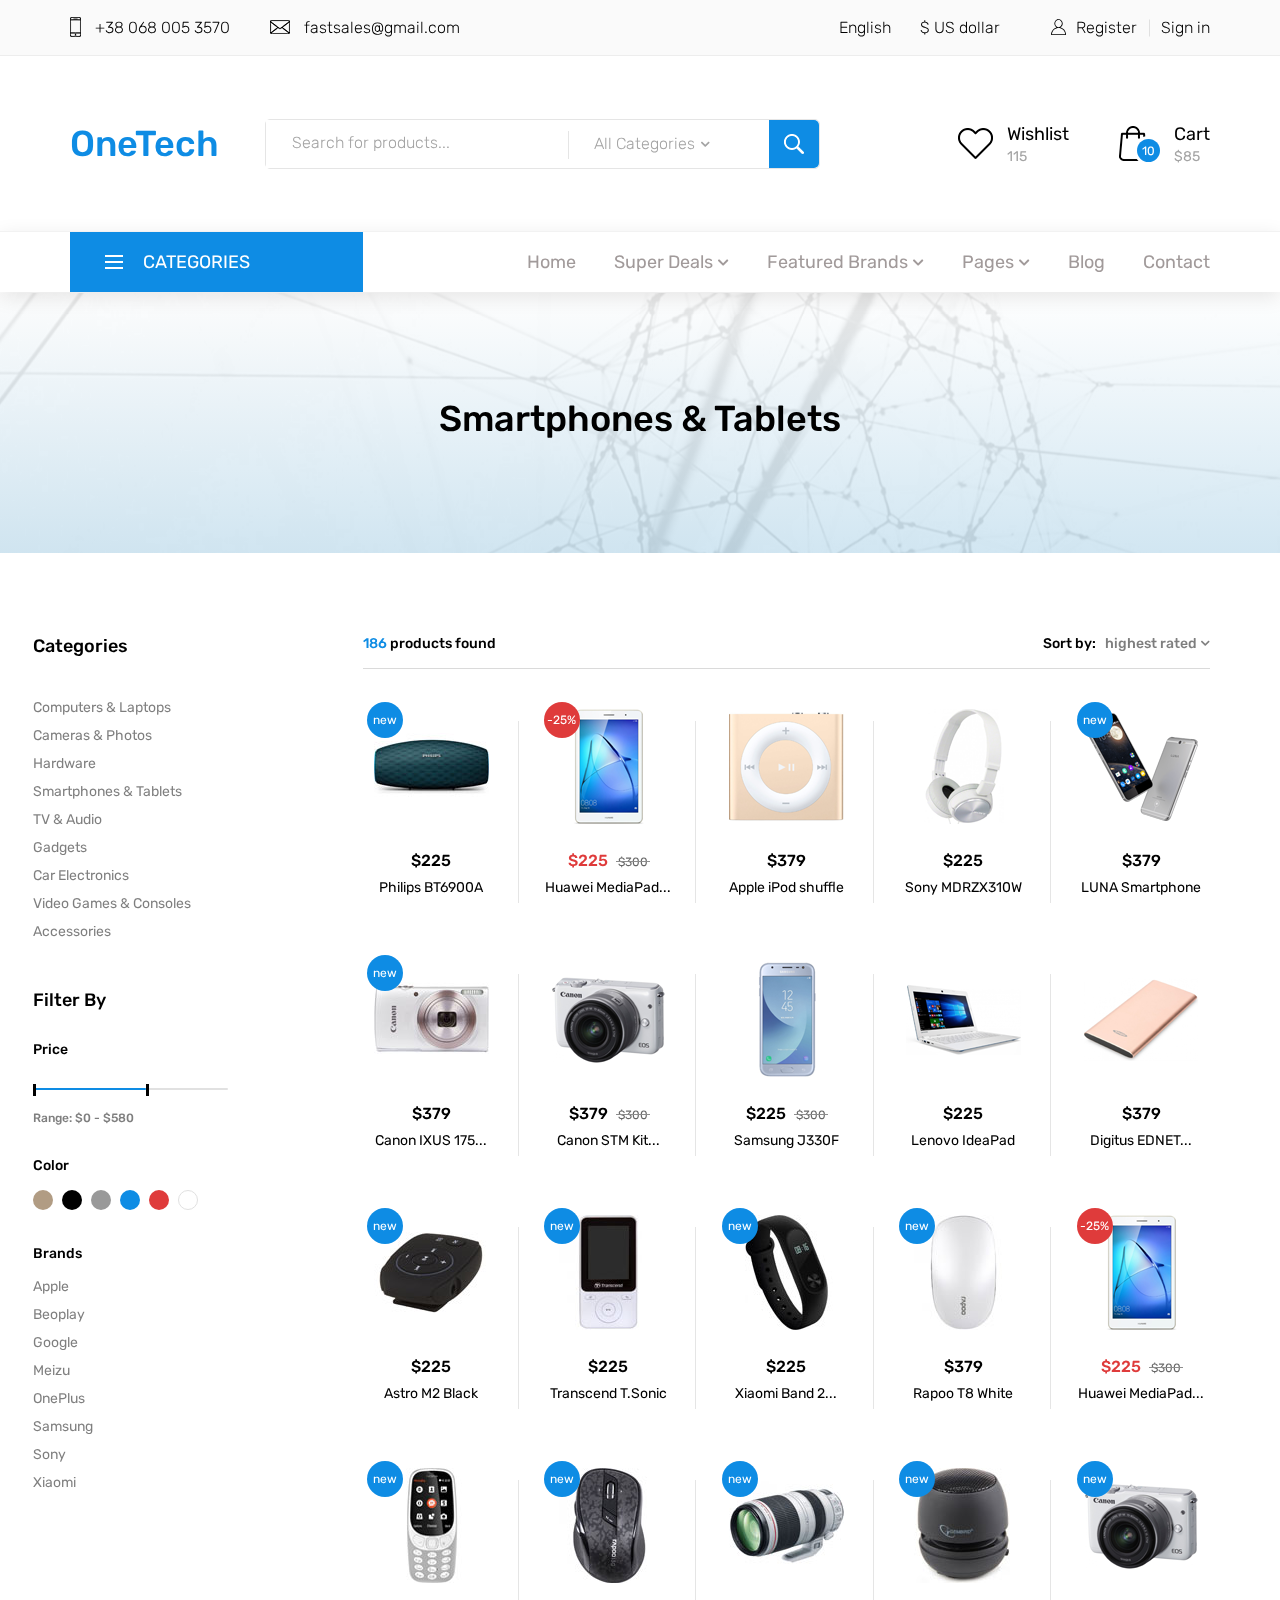
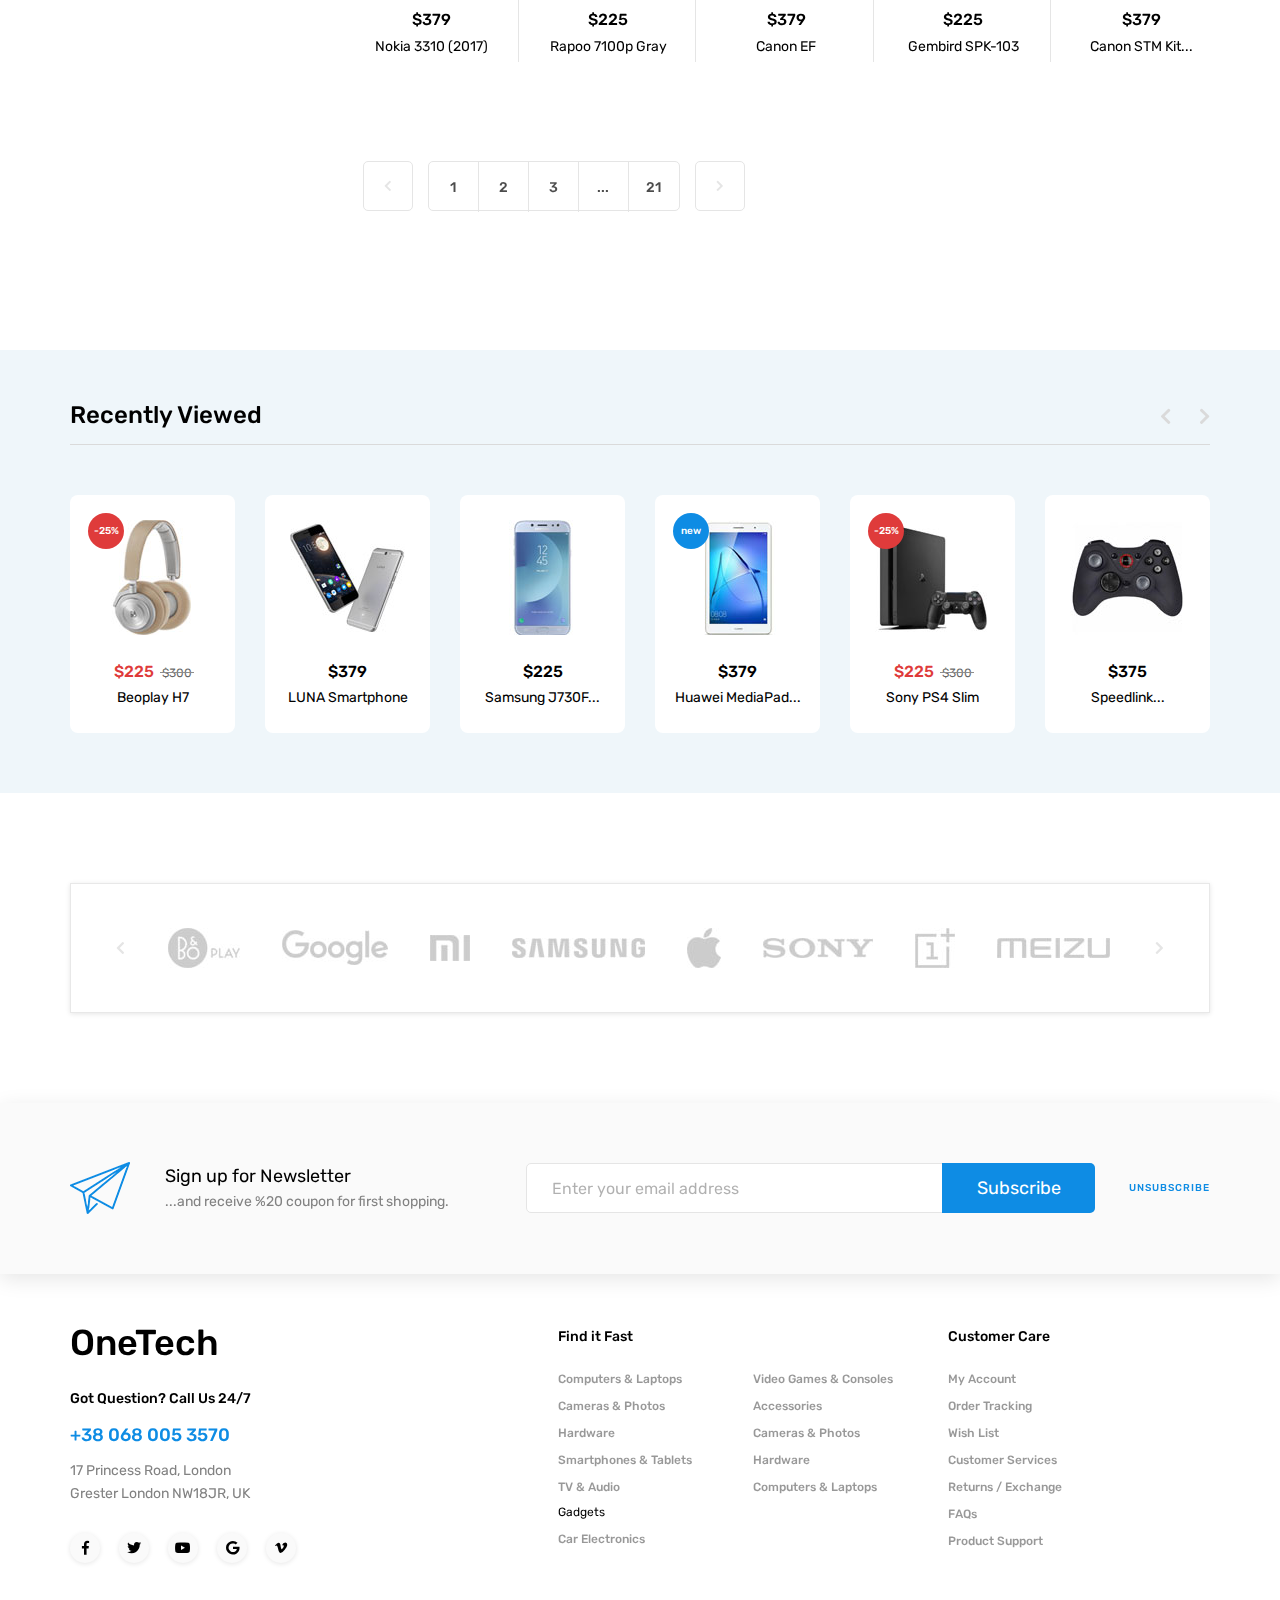
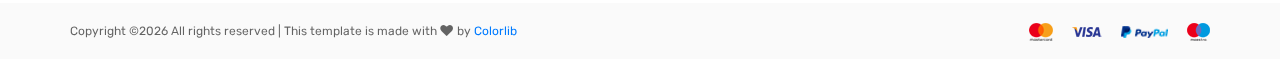
<file: shop.html>
<!DOCTYPE html>
<html lang="en">
<head>
<title>Shop</title>
<meta charset="utf-8">
<meta http-equiv="X-UA-Compatible" content="IE=edge">
<meta name="description" content="OneTech shop project">
<meta name="viewport" content="width=device-width, initial-scale=1">
<link rel="stylesheet" type="text/css" href="styles/bootstrap4/bootstrap.min.css">
<link href="plugins/fontawesome-free-5.0.1/css/fontawesome-all.css" rel="stylesheet" type="text/css">
<link rel="stylesheet" type="text/css" href="plugins/OwlCarousel2-2.2.1/owl.carousel.css">
<link rel="stylesheet" type="text/css" href="plugins/OwlCarousel2-2.2.1/owl.theme.default.css">
<link rel="stylesheet" type="text/css" href="plugins/OwlCarousel2-2.2.1/animate.css">
<link rel="stylesheet" type="text/css" href="plugins/jquery-ui-1.12.1.custom/jquery-ui.css">
<link rel="stylesheet" type="text/css" href="styles/shop_styles.css">
<link rel="stylesheet" type="text/css" href="styles/shop_responsive.css">

</head>

<body>

<div class="super_container">
	
	<!-- Header -->
	
	<header class="header">

		<!-- Top Bar -->

		<div class="top_bar">
			<div class="container">
				<div class="row">
					<div class="col d-flex flex-row">
						<div class="top_bar_contact_item"><div class="top_bar_icon"><img src="images/phone.png" alt=""></div>+38 068 005 3570</div>
						<div class="top_bar_contact_item"><div class="top_bar_icon"><img src="images/mail.png" alt=""></div><a href="mailto:fastsales@gmail.com">fastsales@gmail.com</a></div>
						<div class="top_bar_content ml-auto">
							<div class="top_bar_menu">
								<ul class="standard_dropdown top_bar_dropdown">
									<li>
										<a href="#">English<i class="fas fa-chevron-down"></i></a>
										<ul>
											<li><a href="#">Italian</a></li>
											<li><a href="#">Spanish</a></li>
											<li><a href="#">Japanese</a></li>
										</ul>
									</li>
									<li>
										<a href="#">$ US dollar<i class="fas fa-chevron-down"></i></a>
										<ul>
											<li><a href="#">EUR Euro</a></li>
											<li><a href="#">GBP British Pound</a></li>
											<li><a href="#">JPY Japanese Yen</a></li>
										</ul>
									</li>
								</ul>
							</div>
							<div class="top_bar_user">
								<div class="user_icon"><img src="images/user.svg" alt=""></div>
								<div><a href="#">Register</a></div>
								<div><a href="#">Sign in</a></div>
							</div>
						</div>
					</div>
				</div>
			</div>		
		</div>

		<!-- Header Main -->

		<div class="header_main">
			<div class="container">
				<div class="row">

					<!-- Logo -->
					<div class="col-lg-2 col-sm-3 col-3 order-1">
						<div class="logo_container">
							<div class="logo"><a href="#">OneTech</a></div>
						</div>
					</div>

					<!-- Search -->
					<div class="col-lg-6 col-12 order-lg-2 order-3 text-lg-left text-right">
						<div class="header_search">
							<div class="header_search_content">
								<div class="header_search_form_container">
									<form action="#" class="header_search_form clearfix">
										<input type="search" required="required" class="header_search_input" placeholder="Search for products...">
										<div class="custom_dropdown">
											<div class="custom_dropdown_list">
												<span class="custom_dropdown_placeholder clc">All Categories</span>
												<i class="fas fa-chevron-down"></i>
												<ul class="custom_list clc">
													<li><a class="clc" href="#">All Categories</a></li>
													<li><a class="clc" href="#">Computers</a></li>
													<li><a class="clc" href="#">Laptops</a></li>
													<li><a class="clc" href="#">Cameras</a></li>
													<li><a class="clc" href="#">Hardware</a></li>
													<li><a class="clc" href="#">Smartphones</a></li>
												</ul>
											</div>
										</div>
										<button type="submit" class="header_search_button trans_300" value="Submit"><img src="images/search.png" alt=""></button>
									</form>
								</div>
							</div>
						</div>
					</div>

					<!-- Wishlist -->
					<div class="col-lg-4 col-9 order-lg-3 order-2 text-lg-left text-right">
						<div class="wishlist_cart d-flex flex-row align-items-center justify-content-end">
							<div class="wishlist d-flex flex-row align-items-center justify-content-end">
								<div class="wishlist_icon"><img src="images/heart.png" alt=""></div>
								<div class="wishlist_content">
									<div class="wishlist_text"><a href="#">Wishlist</a></div>
									<div class="wishlist_count">115</div>
								</div>
							</div>

							<!-- Cart -->
							<div class="cart">
								<div class="cart_container d-flex flex-row align-items-center justify-content-end">
									<div class="cart_icon">
										<img src="images/cart.png" alt="">
										<div class="cart_count"><span>10</span></div>
									</div>
									<div class="cart_content">
										<div class="cart_text"><a href="#">Cart</a></div>
										<div class="cart_price">$85</div>
									</div>
								</div>
							</div>
						</div>
					</div>
				</div>
			</div>
		</div>
		
		<!-- Main Navigation -->

		<nav class="main_nav">
			<div class="container">
				<div class="row">
					<div class="col">
						
						<div class="main_nav_content d-flex flex-row">

							<!-- Categories Menu -->

							<div class="cat_menu_container">
								<div class="cat_menu_title d-flex flex-row align-items-center justify-content-start">
									<div class="cat_burger"><span></span><span></span><span></span></div>
									<div class="cat_menu_text">categories</div>
								</div>

								<ul class="cat_menu">
									<li><a href="#">Computers & Laptops <i class="fas fa-chevron-right ml-auto"></i></a></li>
									<li><a href="#">Cameras & Photos<i class="fas fa-chevron-right"></i></a></li>
									<li class="hassubs">
										<a href="#">Hardware<i class="fas fa-chevron-right"></i></a>
										<ul>
											<li class="hassubs">
												<a href="#">Menu Item<i class="fas fa-chevron-right"></i></a>
												<ul>
													<li><a href="#">Menu Item<i class="fas fa-chevron-right"></i></a></li>
													<li><a href="#">Menu Item<i class="fas fa-chevron-right"></i></a></li>
													<li><a href="#">Menu Item<i class="fas fa-chevron-right"></i></a></li>
													<li><a href="#">Menu Item<i class="fas fa-chevron-right"></i></a></li>
												</ul>
											</li>
											<li><a href="#">Menu Item<i class="fas fa-chevron-right"></i></a></li>
											<li><a href="#">Menu Item<i class="fas fa-chevron-right"></i></a></li>
											<li><a href="#">Menu Item<i class="fas fa-chevron-right"></i></a></li>
										</ul>
									</li>
									<li><a href="#">Smartphones & Tablets<i class="fas fa-chevron-right"></i></a></li>
									<li><a href="#">TV & Audio<i class="fas fa-chevron-right"></i></a></li>
									<li><a href="#">Gadgets<i class="fas fa-chevron-right"></i></a></li>
									<li><a href="#">Car Electronics<i class="fas fa-chevron-right"></i></a></li>
									<li><a href="#">Video Games & Consoles<i class="fas fa-chevron-right"></i></a></li>
									<li><a href="#">Accessories<i class="fas fa-chevron-right"></i></a></li>
								</ul>
							</div>

							<!-- Main Nav Menu -->

							<div class="main_nav_menu ml-auto">
								<ul class="standard_dropdown main_nav_dropdown">
									<li><a href="#">Home<i class="fas fa-chevron-down"></i></a></li>
									<li class="hassubs">
										<a href="#">Super Deals<i class="fas fa-chevron-down"></i></a>
										<ul>
											<li>
												<a href="#">Menu Item<i class="fas fa-chevron-down"></i></a>
												<ul>
													<li><a href="#">Menu Item<i class="fas fa-chevron-down"></i></a></li>
													<li><a href="#">Menu Item<i class="fas fa-chevron-down"></i></a></li>
													<li><a href="#">Menu Item<i class="fas fa-chevron-down"></i></a></li>
												</ul>
											</li>
											<li><a href="#">Menu Item<i class="fas fa-chevron-down"></i></a></li>
											<li><a href="#">Menu Item<i class="fas fa-chevron-down"></i></a></li>
											<li><a href="#">Menu Item<i class="fas fa-chevron-down"></i></a></li>
										</ul>
									</li>
									<li class="hassubs">
										<a href="#">Featured Brands<i class="fas fa-chevron-down"></i></a>
										<ul>
											<li>
												<a href="#">Menu Item<i class="fas fa-chevron-down"></i></a>
												<ul>
													<li><a href="#">Menu Item<i class="fas fa-chevron-down"></i></a></li>
													<li><a href="#">Menu Item<i class="fas fa-chevron-down"></i></a></li>
													<li><a href="#">Menu Item<i class="fas fa-chevron-down"></i></a></li>
												</ul>
											</li>
											<li><a href="#">Menu Item<i class="fas fa-chevron-down"></i></a></li>
											<li><a href="#">Menu Item<i class="fas fa-chevron-down"></i></a></li>
											<li><a href="#">Menu Item<i class="fas fa-chevron-down"></i></a></li>
										</ul>
									</li>
									<li class="hassubs">
										<a href="#">Pages<i class="fas fa-chevron-down"></i></a>
										<ul>
											<li><a href="shop.html">Shop<i class="fas fa-chevron-down"></i></a></li>
											<li><a href="product.html">Product<i class="fas fa-chevron-down"></i></a></li>
											<li><a href="blog.html">Blog<i class="fas fa-chevron-down"></i></a></li>
											<li><a href="blog_single.html">Blog Post<i class="fas fa-chevron-down"></i></a></li>
											<li><a href="regular.html">Regular Post<i class="fas fa-chevron-down"></i></a></li>
											<li><a href="cart.html">Cart<i class="fas fa-chevron-down"></i></a></li>
											<li><a href="contact.html">Contact<i class="fas fa-chevron-down"></i></a></li>
										</ul>
									</li>
									<li><a href="blog.html">Blog<i class="fas fa-chevron-down"></i></a></li>
									<li><a href="contact.html">Contact<i class="fas fa-chevron-down"></i></a></li>
								</ul>
							</div>

							<!-- Menu Trigger -->

							<div class="menu_trigger_container ml-auto">
								<div class="menu_trigger d-flex flex-row align-items-center justify-content-end">
									<div class="menu_burger">
										<div class="menu_trigger_text">menu</div>
										<div class="cat_burger menu_burger_inner"><span></span><span></span><span></span></div>
									</div>
								</div>
							</div>

						</div>
					</div>
				</div>
			</div>
		</nav>
		
		<!-- Menu -->

		<div class="page_menu">
			<div class="container">
				<div class="row">
					<div class="col">
						
						<div class="page_menu_content">
							
							<div class="page_menu_search">
								<form action="#">
									<input type="search" required="required" class="page_menu_search_input" placeholder="Search for products...">
								</form>
							</div>
							<ul class="page_menu_nav">
								<li class="page_menu_item has-children">
									<a href="#">Language<i class="fa fa-angle-down"></i></a>
									<ul class="page_menu_selection">
										<li><a href="#">English<i class="fa fa-angle-down"></i></a></li>
										<li><a href="#">Italian<i class="fa fa-angle-down"></i></a></li>
										<li><a href="#">Spanish<i class="fa fa-angle-down"></i></a></li>
										<li><a href="#">Japanese<i class="fa fa-angle-down"></i></a></li>
									</ul>
								</li>
								<li class="page_menu_item has-children">
									<a href="#">Currency<i class="fa fa-angle-down"></i></a>
									<ul class="page_menu_selection">
										<li><a href="#">US Dollar<i class="fa fa-angle-down"></i></a></li>
										<li><a href="#">EUR Euro<i class="fa fa-angle-down"></i></a></li>
										<li><a href="#">GBP British Pound<i class="fa fa-angle-down"></i></a></li>
										<li><a href="#">JPY Japanese Yen<i class="fa fa-angle-down"></i></a></li>
									</ul>
								</li>
								<li class="page_menu_item">
									<a href="#">Home<i class="fa fa-angle-down"></i></a>
								</li>
								<li class="page_menu_item has-children">
									<a href="#">Super Deals<i class="fa fa-angle-down"></i></a>
									<ul class="page_menu_selection">
										<li><a href="#">Super Deals<i class="fa fa-angle-down"></i></a></li>
										<li class="page_menu_item has-children">
											<a href="#">Menu Item<i class="fa fa-angle-down"></i></a>
											<ul class="page_menu_selection">
												<li><a href="#">Menu Item<i class="fa fa-angle-down"></i></a></li>
												<li><a href="#">Menu Item<i class="fa fa-angle-down"></i></a></li>
												<li><a href="#">Menu Item<i class="fa fa-angle-down"></i></a></li>
												<li><a href="#">Menu Item<i class="fa fa-angle-down"></i></a></li>
											</ul>
										</li>
										<li><a href="#">Menu Item<i class="fa fa-angle-down"></i></a></li>
										<li><a href="#">Menu Item<i class="fa fa-angle-down"></i></a></li>
										<li><a href="#">Menu Item<i class="fa fa-angle-down"></i></a></li>
									</ul>
								</li>
								<li class="page_menu_item has-children">
									<a href="#">Featured Brands<i class="fa fa-angle-down"></i></a>
									<ul class="page_menu_selection">
										<li><a href="#">Featured Brands<i class="fa fa-angle-down"></i></a></li>
										<li><a href="#">Menu Item<i class="fa fa-angle-down"></i></a></li>
										<li><a href="#">Menu Item<i class="fa fa-angle-down"></i></a></li>
										<li><a href="#">Menu Item<i class="fa fa-angle-down"></i></a></li>
									</ul>
								</li>
								<li class="page_menu_item has-children">
									<a href="#">Trending Styles<i class="fa fa-angle-down"></i></a>
									<ul class="page_menu_selection">
										<li><a href="#">Trending Styles<i class="fa fa-angle-down"></i></a></li>
										<li><a href="#">Menu Item<i class="fa fa-angle-down"></i></a></li>
										<li><a href="#">Menu Item<i class="fa fa-angle-down"></i></a></li>
										<li><a href="#">Menu Item<i class="fa fa-angle-down"></i></a></li>
									</ul>
								</li>
								<li class="page_menu_item"><a href="blog.html">blog<i class="fa fa-angle-down"></i></a></li>
								<li class="page_menu_item"><a href="contact.html">contact<i class="fa fa-angle-down"></i></a></li>
							</ul>
							
							<div class="menu_contact">
								<div class="menu_contact_item"><div class="menu_contact_icon"><img src="images/phone_white.png" alt=""></div>+38 068 005 3570</div>
								<div class="menu_contact_item"><div class="menu_contact_icon"><img src="images/mail_white.png" alt=""></div><a href="mailto:fastsales@gmail.com">fastsales@gmail.com</a></div>
							</div>
						</div>
					</div>
				</div>
			</div>
		</div>

	</header>
	
	<!-- Home -->

	<div class="home">
		<div class="home_background parallax-window" data-parallax="scroll" data-image-src="images/shop_background.jpg"></div>
		<div class="home_overlay"></div>
		<div class="home_content d-flex flex-column align-items-center justify-content-center">
			<h2 class="home_title">Smartphones & Tablets</h2>
		</div>
	</div>

	<!-- Shop -->

	<div class="shop">
		<div class="container">
			<div class="row">
				<div class="col-lg-3">

					<!-- Shop Sidebar -->
					<div class="shop_sidebar">
						<div class="sidebar_section">
							<div class="sidebar_title">Categories</div>
							<ul class="sidebar_categories">
								<li><a href="#">Computers & Laptops</a></li>
								<li><a href="#">Cameras & Photos</a></li>
								<li><a href="#">Hardware</a></li>
								<li><a href="#">Smartphones & Tablets</a></li>
								<li><a href="#">TV & Audio</a></li>
								<li><a href="#">Gadgets</a></li>
								<li><a href="#">Car Electronics</a></li>
								<li><a href="#">Video Games & Consoles</a></li>
								<li><a href="#">Accessories</a></li>
							</ul>
						</div>
						<div class="sidebar_section filter_by_section">
							<div class="sidebar_title">Filter By</div>
							<div class="sidebar_subtitle">Price</div>
							<div class="filter_price">
								<div id="slider-range" class="slider_range"></div>
								<p>Range: </p>
								<p><input type="text" id="amount" class="amount" readonly style="border:0; font-weight:bold;"></p>
							</div>
						</div>
						<div class="sidebar_section">
							<div class="sidebar_subtitle color_subtitle">Color</div>
							<ul class="colors_list">
								<li class="color"><a href="#" style="background: #b19c83;"></a></li>
								<li class="color"><a href="#" style="background: #000000;"></a></li>
								<li class="color"><a href="#" style="background: #999999;"></a></li>
								<li class="color"><a href="#" style="background: #0e8ce4;"></a></li>
								<li class="color"><a href="#" style="background: #df3b3b;"></a></li>
								<li class="color"><a href="#" style="background: #ffffff; border: solid 1px #e1e1e1;"></a></li>
							</ul>
						</div>
						<div class="sidebar_section">
							<div class="sidebar_subtitle brands_subtitle">Brands</div>
							<ul class="brands_list">
								<li class="brand"><a href="#">Apple</a></li>
								<li class="brand"><a href="#">Beoplay</a></li>
								<li class="brand"><a href="#">Google</a></li>
								<li class="brand"><a href="#">Meizu</a></li>
								<li class="brand"><a href="#">OnePlus</a></li>
								<li class="brand"><a href="#">Samsung</a></li>
								<li class="brand"><a href="#">Sony</a></li>
								<li class="brand"><a href="#">Xiaomi</a></li>
							</ul>
						</div>
					</div>

				</div>

				<div class="col-lg-9">
					
					<!-- Shop Content -->

					<div class="shop_content">
						<div class="shop_bar clearfix">
							<div class="shop_product_count"><span>186</span> products found</div>
							<div class="shop_sorting">
								<span>Sort by:</span>
								<ul>
									<li>
										<span class="sorting_text">highest rated<i class="fas fa-chevron-down"></span></i>
										<ul>
											<li class="shop_sorting_button" data-isotope-option='{ "sortBy": "original-order" }'>highest rated</li>
											<li class="shop_sorting_button" data-isotope-option='{ "sortBy": "name" }'>name</li>
											<li class="shop_sorting_button"data-isotope-option='{ "sortBy": "price" }'>price</li>
										</ul>
									</li>
								</ul>
							</div>
						</div>

						<div class="product_grid">
							<div class="product_grid_border"></div>

							<!-- Product Item -->
							<div class="product_item is_new">
								<div class="product_border"></div>
								<div class="product_image d-flex flex-column align-items-center justify-content-center"><img src="images/new_5.jpg" alt=""></div>
								<div class="product_content">
									<div class="product_price">$225</div>
									<div class="product_name"><div><a href="#" tabindex="0">Philips BT6900A</a></div></div>
								</div>
								<div class="product_fav"><i class="fas fa-heart"></i></div>
								<ul class="product_marks">
									<li class="product_mark product_discount">-25%</li>
									<li class="product_mark product_new">new</li>
								</ul>
							</div>

							<!-- Product Item -->
							<div class="product_item discount">
								<div class="product_border"></div>
								<div class="product_image d-flex flex-column align-items-center justify-content-center"><img src="images/featured_1.png" alt=""></div>
								<div class="product_content">
									<div class="product_price">$225<span>$300</span></div>
									<div class="product_name"><div><a href="#" tabindex="0">Huawei MediaPad...</a></div></div>
								</div>
								<div class="product_fav"><i class="fas fa-heart"></i></div>
								<ul class="product_marks">
									<li class="product_mark product_discount">-25%</li>
									<li class="product_mark product_new">new</li>
								</ul>
							</div>

							<!-- Product Item -->
							<div class="product_item">
								<div class="product_border"></div>
								<div class="product_image d-flex flex-column align-items-center justify-content-center"><img src="images/featured_2.png" alt=""></div>
								<div class="product_content">
									<div class="product_price">$379</div>
									<div class="product_name"><div><a href="#" tabindex="0">Apple iPod shuffle</a></div></div>
								</div>
								<div class="product_fav"><i class="fas fa-heart"></i></div>
								<ul class="product_marks">
									<li class="product_mark product_discount">-25%</li>
									<li class="product_mark product_new">new</li>
								</ul>
							</div>

							<!-- Product Item -->
							<div class="product_item">
								<div class="product_border"></div>
								<div class="product_image d-flex flex-column align-items-center justify-content-center"><img src="images/featured_3.png" alt=""></div>
								<div class="product_content">
									<div class="product_price">$225</div>
									<div class="product_name"><div><a href="#" tabindex="0">Sony MDRZX310W</a></div></div>
								</div>
								<div class="product_fav"><i class="fas fa-heart"></i></div>
								<ul class="product_marks">
									<li class="product_mark product_discount">-25%</li>
									<li class="product_mark product_new">new</li>
								</ul>
							</div>

							<!-- Product Item -->
							<div class="product_item is_new">
								<div class="product_border"></div>
								<div class="product_image d-flex flex-column align-items-center justify-content-center"><img src="images/featured_4.png" alt=""></div>
								<div class="product_content">
									<div class="product_price">$379</div>
									<div class="product_name"><div><a href="#" tabindex="0">LUNA Smartphone</a></div></div>
								</div>
								<div class="product_fav"><i class="fas fa-heart"></i></div>
								<ul class="product_marks">
									<li class="product_mark product_discount">-25%</li>
									<li class="product_mark product_new">new</li>
								</ul>
							</div>

							<!-- Product Item -->
							<div class="product_item is_new">
								<div class="product_border"></div>
								<div class="product_image d-flex flex-column align-items-center justify-content-center"><img src="images/shop_1.jpg" alt=""></div>
								<div class="product_content">
									<div class="product_price">$379</div>
									<div class="product_name"><div><a href="#" tabindex="0">Canon IXUS 175...</a></div></div>
								</div>
								<div class="product_fav"><i class="fas fa-heart"></i></div>
								<ul class="product_marks">
									<li class="product_mark product_discount">-25%</li>
									<li class="product_mark product_new">new</li>
								</ul>
							</div>

							<!-- Product Item -->
							<div class="product_item">
								<div class="product_border"></div>
								<div class="product_image d-flex flex-column align-items-center justify-content-center"><img src="images/featured_5.png" alt=""></div>
								<div class="product_content">
									<div class="product_price">$379<span>$300</span></div>
									<div class="product_name"><div><a href="#" tabindex="0">Canon STM Kit...</a></div></div>
								</div>
								<div class="product_fav"><i class="fas fa-heart"></i></div>
								<ul class="product_marks">
									<li class="product_mark product_discount">-25%</li>
									<li class="product_mark product_new">new</li>
								</ul>
							</div>

							<!-- Product Item -->
							<div class="product_item">
								<div class="product_border"></div>
								<div class="product_image d-flex flex-column align-items-center justify-content-center"><img src="images/featured_6.png" alt=""></div>
								<div class="product_content">
									<div class="product_price">$225<span>$300</span></div>
									<div class="product_name"><div><a href="#" tabindex="0">Samsung J330F</a></div></div>
								</div>
								<div class="product_fav"><i class="fas fa-heart"></i></div>
								<ul class="product_marks">
									<li class="product_mark product_discount">-25%</li>
									<li class="product_mark product_new">new</li>
								</ul>
							</div>

							<!-- Product Item -->
							<div class="product_item">
								<div class="product_border"></div>
								<div class="product_image d-flex flex-column align-items-center justify-content-center"><img src="images/featured_7.png" alt=""></div>
								<div class="product_content">
									<div class="product_price">$225</div>
									<div class="product_name"><div><a href="#" tabindex="0">Lenovo IdeaPad</a></div></div>
								</div>
								<div class="product_fav"><i class="fas fa-heart"></i></div>
								<ul class="product_marks">
									<li class="product_mark product_discount">-25%</li>
									<li class="product_mark product_new">new</li>
								</ul>
							</div>

							<!-- Product Item -->
							<div class="product_item">
								<div class="product_border"></div>
								<div class="product_image d-flex flex-column align-items-center justify-content-center"><img src="images/featured_8.png" alt=""></div>
								<div class="product_content">
									<div class="product_price">$379</div>
									<div class="product_name"><div><a href="#" tabindex="0">Digitus EDNET...</a></div></div>
								</div>
								<div class="product_fav"><i class="fas fa-heart"></i></div>
								<ul class="product_marks">
									<li class="product_mark product_discount">-25%</li>
									<li class="product_mark product_new">new</li>
								</ul>
							</div>

							<!-- Product Item -->
							<div class="product_item is_new">
								<div class="product_border"></div>
								<div class="product_image d-flex flex-column align-items-center justify-content-center"><img src="images/new_1.jpg" alt=""></div>
								<div class="product_content">
									<div class="product_price">$225</div>
									<div class="product_name"><div><a href="#" tabindex="0">Astro M2 Black</a></div></div>
								</div>
								<div class="product_fav"><i class="fas fa-heart"></i></div>
								<ul class="product_marks">
									<li class="product_mark product_discount">-25%</li>
									<li class="product_mark product_new">new</li>
								</ul>
							</div>

							<!-- Product Item -->
							<div class="product_item is_new">
								<div class="product_border"></div>
								<div class="product_image d-flex flex-column align-items-center justify-content-center"><img src="images/new_2.jpg" alt=""></div>
								<div class="product_content">
									<div class="product_price">$225</div>
									<div class="product_name"><div><a href="#" tabindex="0">Transcend T.Sonic</a></div></div>
								</div>
								<div class="product_fav"><i class="fas fa-heart"></i></div>
								<ul class="product_marks">
									<li class="product_mark product_discount">-25%</li>
									<li class="product_mark product_new">new</li>
								</ul>
							</div>

							<!-- Product Item -->
							<div class="product_item is_new">
								<div class="product_border"></div>
								<div class="product_image d-flex flex-column align-items-center justify-content-center"><img src="images/new_3.jpg" alt=""></div>
								<div class="product_content">
									<div class="product_price">$225</div>
									<div class="product_name"><div><a href="#" tabindex="0">Xiaomi Band 2...</a></div></div>
								</div>
								<div class="product_fav"><i class="fas fa-heart"></i></div>
								<ul class="product_marks">
									<li class="product_mark product_discount">-25%</li>
									<li class="product_mark product_new">new</li>
								</ul>
							</div>

							<!-- Product Item -->
							<div class="product_item is_new">
								<div class="product_border"></div>
								<div class="product_image d-flex flex-column align-items-center justify-content-center"><img src="images/new_4.jpg" alt=""></div>
								<div class="product_content">
									<div class="product_price">$379</div>
									<div class="product_name"><div><a href="#" tabindex="0">Rapoo T8 White</a></div></div>
								</div>
								<div class="product_fav"><i class="fas fa-heart"></i></div>
								<ul class="product_marks">
									<li class="product_mark product_discount">-25%</li>
									<li class="product_mark product_new">new</li>
								</ul>
							</div>

							<!-- Product Item -->
							<div class="product_item discount">
								<div class="product_border"></div>
								<div class="product_image d-flex flex-column align-items-center justify-content-center"><img src="images/featured_1.png" alt=""></div>
								<div class="product_content">
									<div class="product_price">$225<span>$300</span></div>
									<div class="product_name"><div><a href="#" tabindex="0">Huawei MediaPad...</a></div></div>
								</div>
								<div class="product_fav"><i class="fas fa-heart"></i></div>
								<ul class="product_marks">
									<li class="product_mark product_discount">-25%</li>
									<li class="product_mark product_new">new</li>
								</ul>
							</div>

							<!-- Product Item -->
							<div class="product_item is_new">
								<div class="product_border"></div>
								<div class="product_image d-flex flex-column align-items-center justify-content-center"><img src="images/new_6.jpg" alt=""></div>
								<div class="product_content">
									<div class="product_price">$379</div>
									<div class="product_name"><div><a href="#" tabindex="0">Nokia 3310 (2017)</a></div></div>
								</div>
								<div class="product_fav"><i class="fas fa-heart"></i></div>
								<ul class="product_marks">
									<li class="product_mark product_discount">-25%</li>
									<li class="product_mark product_new">new</li>
								</ul>
							</div>

							<!-- Product Item -->
							<div class="product_item is_new">
								<div class="product_border"></div>
								<div class="product_image d-flex flex-column align-items-center justify-content-center"><img src="images/new_7.jpg" alt=""></div>
								<div class="product_content">
									<div class="product_price">$225</div>
									<div class="product_name"><div><a href="#" tabindex="0">Rapoo 7100p Gray</a></div></div>
								</div>
								<div class="product_fav"><i class="fas fa-heart"></i></div>
								<ul class="product_marks">
									<li class="product_mark product_discount">-25%</li>
									<li class="product_mark product_new">new</li>
								</ul>
							</div>

							<!-- Product Item -->
							<div class="product_item is_new">
								<div class="product_border"></div>
								<div class="product_image d-flex flex-column align-items-center justify-content-center"><img src="images/new_8.jpg" alt=""></div>
								<div class="product_content">
									<div class="product_price">$379</div>
									<div class="product_name"><div><a href="#" tabindex="0">Canon EF</a></div></div>
								</div>
								<div class="product_fav"><i class="fas fa-heart"></i></div>
								<ul class="product_marks">
									<li class="product_mark product_discount">-25%</li>
									<li class="product_mark product_new">new</li>
								</ul>
							</div>

							<!-- Product Item -->
							<div class="product_item is_new">
								<div class="product_border"></div>
								<div class="product_image d-flex flex-column align-items-center justify-content-center"><img src="images/shop_2.jpg" alt=""></div>
								<div class="product_content">
									<div class="product_price">$225</div>
									<div class="product_name"><div><a href="#" tabindex="0">Gembird SPK-103</a></div></div>
								</div>
								<div class="product_fav"><i class="fas fa-heart"></i></div>
								<ul class="product_marks">
									<li class="product_mark product_discount">-25%</li>
									<li class="product_mark product_new">new</li>
								</ul>
							</div>

							<!-- Product Item -->
							<div class="product_item is_new">
								<div class="product_border"></div>
								<div class="product_image d-flex flex-column align-items-center justify-content-center"><img src="images/featured_5.png" alt=""></div>
								<div class="product_content">
									<div class="product_price">$379</div>
									<div class="product_name"><div><a href="#" tabindex="0">Canon STM Kit...</a></div></div>
								</div>
								<div class="product_fav"><i class="fas fa-heart"></i></div>
								<ul class="product_marks">
									<li class="product_mark product_discount">-25%</li>
									<li class="product_mark product_new">new</li>
								</ul>
							</div>

						</div>

						<!-- Shop Page Navigation -->

						<div class="shop_page_nav d-flex flex-row">
							<div class="page_prev d-flex flex-column align-items-center justify-content-center"><i class="fas fa-chevron-left"></i></div>
							<ul class="page_nav d-flex flex-row">
								<li><a href="#">1</a></li>
								<li><a href="#">2</a></li>
								<li><a href="#">3</a></li>
								<li><a href="#">...</a></li>
								<li><a href="#">21</a></li>
							</ul>
							<div class="page_next d-flex flex-column align-items-center justify-content-center"><i class="fas fa-chevron-right"></i></div>
						</div>

					</div>

				</div>
			</div>
		</div>
	</div>

	<!-- Recently Viewed -->

	<div class="viewed">
		<div class="container">
			<div class="row">
				<div class="col">
					<div class="viewed_title_container">
						<h3 class="viewed_title">Recently Viewed</h3>
						<div class="viewed_nav_container">
							<div class="viewed_nav viewed_prev"><i class="fas fa-chevron-left"></i></div>
							<div class="viewed_nav viewed_next"><i class="fas fa-chevron-right"></i></div>
						</div>
					</div>

					<div class="viewed_slider_container">
						
						<!-- Recently Viewed Slider -->

						<div class="owl-carousel owl-theme viewed_slider">
							
							<!-- Recently Viewed Item -->
							<div class="owl-item">
								<div class="viewed_item discount d-flex flex-column align-items-center justify-content-center text-center">
									<div class="viewed_image"><img src="images/view_1.jpg" alt=""></div>
									<div class="viewed_content text-center">
										<div class="viewed_price">$225<span>$300</span></div>
										<div class="viewed_name"><a href="#">Beoplay H7</a></div>
									</div>
									<ul class="item_marks">
										<li class="item_mark item_discount">-25%</li>
										<li class="item_mark item_new">new</li>
									</ul>
								</div>
							</div>

							<!-- Recently Viewed Item -->
							<div class="owl-item">
								<div class="viewed_item d-flex flex-column align-items-center justify-content-center text-center">
									<div class="viewed_image"><img src="images/view_2.jpg" alt=""></div>
									<div class="viewed_content text-center">
										<div class="viewed_price">$379</div>
										<div class="viewed_name"><a href="#">LUNA Smartphone</a></div>
									</div>
									<ul class="item_marks">
										<li class="item_mark item_discount">-25%</li>
										<li class="item_mark item_new">new</li>
									</ul>
								</div>
							</div>

							<!-- Recently Viewed Item -->
							<div class="owl-item">
								<div class="viewed_item d-flex flex-column align-items-center justify-content-center text-center">
									<div class="viewed_image"><img src="images/view_3.jpg" alt=""></div>
									<div class="viewed_content text-center">
										<div class="viewed_price">$225</div>
										<div class="viewed_name"><a href="#">Samsung J730F...</a></div>
									</div>
									<ul class="item_marks">
										<li class="item_mark item_discount">-25%</li>
										<li class="item_mark item_new">new</li>
									</ul>
								</div>
							</div>

							<!-- Recently Viewed Item -->
							<div class="owl-item">
								<div class="viewed_item is_new d-flex flex-column align-items-center justify-content-center text-center">
									<div class="viewed_image"><img src="images/view_4.jpg" alt=""></div>
									<div class="viewed_content text-center">
										<div class="viewed_price">$379</div>
										<div class="viewed_name"><a href="#">Huawei MediaPad...</a></div>
									</div>
									<ul class="item_marks">
										<li class="item_mark item_discount">-25%</li>
										<li class="item_mark item_new">new</li>
									</ul>
								</div>
							</div>

							<!-- Recently Viewed Item -->
							<div class="owl-item">
								<div class="viewed_item discount d-flex flex-column align-items-center justify-content-center text-center">
									<div class="viewed_image"><img src="images/view_5.jpg" alt=""></div>
									<div class="viewed_content text-center">
										<div class="viewed_price">$225<span>$300</span></div>
										<div class="viewed_name"><a href="#">Sony PS4 Slim</a></div>
									</div>
									<ul class="item_marks">
										<li class="item_mark item_discount">-25%</li>
										<li class="item_mark item_new">new</li>
									</ul>
								</div>
							</div>

							<!-- Recently Viewed Item -->
							<div class="owl-item">
								<div class="viewed_item d-flex flex-column align-items-center justify-content-center text-center">
									<div class="viewed_image"><img src="images/view_6.jpg" alt=""></div>
									<div class="viewed_content text-center">
										<div class="viewed_price">$375</div>
										<div class="viewed_name"><a href="#">Speedlink...</a></div>
									</div>
									<ul class="item_marks">
										<li class="item_mark item_discount">-25%</li>
										<li class="item_mark item_new">new</li>
									</ul>
								</div>
							</div>
						</div>

					</div>
				</div>
			</div>
		</div>
	</div>

	<!-- Brands -->

	<div class="brands">
		<div class="container">
			<div class="row">
				<div class="col">
					<div class="brands_slider_container">
						
						<!-- Brands Slider -->

						<div class="owl-carousel owl-theme brands_slider">
							
							<div class="owl-item"><div class="brands_item d-flex flex-column justify-content-center"><img src="images/brands_1.jpg" alt=""></div></div>
							<div class="owl-item"><div class="brands_item d-flex flex-column justify-content-center"><img src="images/brands_2.jpg" alt=""></div></div>
							<div class="owl-item"><div class="brands_item d-flex flex-column justify-content-center"><img src="images/brands_3.jpg" alt=""></div></div>
							<div class="owl-item"><div class="brands_item d-flex flex-column justify-content-center"><img src="images/brands_4.jpg" alt=""></div></div>
							<div class="owl-item"><div class="brands_item d-flex flex-column justify-content-center"><img src="images/brands_5.jpg" alt=""></div></div>
							<div class="owl-item"><div class="brands_item d-flex flex-column justify-content-center"><img src="images/brands_6.jpg" alt=""></div></div>
							<div class="owl-item"><div class="brands_item d-flex flex-column justify-content-center"><img src="images/brands_7.jpg" alt=""></div></div>
							<div class="owl-item"><div class="brands_item d-flex flex-column justify-content-center"><img src="images/brands_8.jpg" alt=""></div></div>

						</div>
						
						<!-- Brands Slider Navigation -->
						<div class="brands_nav brands_prev"><i class="fas fa-chevron-left"></i></div>
						<div class="brands_nav brands_next"><i class="fas fa-chevron-right"></i></div>

					</div>
				</div>
			</div>
		</div>
	</div>

	<!-- Newsletter -->

	<div class="newsletter">
		<div class="container">
			<div class="row">
				<div class="col">
					<div class="newsletter_container d-flex flex-lg-row flex-column align-items-lg-center align-items-center justify-content-lg-start justify-content-center">
						<div class="newsletter_title_container">
							<div class="newsletter_icon"><img src="images/send.png" alt=""></div>
							<div class="newsletter_title">Sign up for Newsletter</div>
							<div class="newsletter_text"><p>...and receive %20 coupon for first shopping.</p></div>
						</div>
						<div class="newsletter_content clearfix">
							<form action="#" class="newsletter_form">
								<input type="email" class="newsletter_input" required="required" placeholder="Enter your email address">
								<button class="newsletter_button">Subscribe</button>
							</form>
							<div class="newsletter_unsubscribe_link"><a href="#">unsubscribe</a></div>
						</div>
					</div>
				</div>
			</div>
		</div>
	</div>

	<!-- Footer -->

	<footer class="footer">
		<div class="container">
			<div class="row">

				<div class="col-lg-3 footer_col">
					<div class="footer_column footer_contact">
						<div class="logo_container">
							<div class="logo"><a href="#">OneTech</a></div>
						</div>
						<div class="footer_title">Got Question? Call Us 24/7</div>
						<div class="footer_phone">+38 068 005 3570</div>
						<div class="footer_contact_text">
							<p>17 Princess Road, London</p>
							<p>Grester London NW18JR, UK</p>
						</div>
						<div class="footer_social">
							<ul>
								<li><a href="#"><i class="fab fa-facebook-f"></i></a></li>
								<li><a href="#"><i class="fab fa-twitter"></i></a></li>
								<li><a href="#"><i class="fab fa-youtube"></i></a></li>
								<li><a href="#"><i class="fab fa-google"></i></a></li>
								<li><a href="#"><i class="fab fa-vimeo-v"></i></a></li>
							</ul>
						</div>
					</div>
				</div>

				<div class="col-lg-2 offset-lg-2">
					<div class="footer_column">
						<div class="footer_title">Find it Fast</div>
						<ul class="footer_list">
							<li><a href="#">Computers & Laptops</a></li>
							<li><a href="#">Cameras & Photos</a></li>
							<li><a href="#">Hardware</a></li>
							<li><a href="#">Smartphones & Tablets</a></li>
							<li><a href="#">TV & Audio</a></li>
						</ul>
						<div class="footer_subtitle">Gadgets</div>
						<ul class="footer_list">
							<li><a href="#">Car Electronics</a></li>
						</ul>
					</div>
				</div>

				<div class="col-lg-2">
					<div class="footer_column">
						<ul class="footer_list footer_list_2">
							<li><a href="#">Video Games & Consoles</a></li>
							<li><a href="#">Accessories</a></li>
							<li><a href="#">Cameras & Photos</a></li>
							<li><a href="#">Hardware</a></li>
							<li><a href="#">Computers & Laptops</a></li>
						</ul>
					</div>
				</div>

				<div class="col-lg-2">
					<div class="footer_column">
						<div class="footer_title">Customer Care</div>
						<ul class="footer_list">
							<li><a href="#">My Account</a></li>
							<li><a href="#">Order Tracking</a></li>
							<li><a href="#">Wish List</a></li>
							<li><a href="#">Customer Services</a></li>
							<li><a href="#">Returns / Exchange</a></li>
							<li><a href="#">FAQs</a></li>
							<li><a href="#">Product Support</a></li>
						</ul>
					</div>
				</div>

			</div>
		</div>
	</footer>

	<!-- Copyright -->

	<div class="copyright">
		<div class="container">
			<div class="row">
				<div class="col">
					
					<div class="copyright_container d-flex flex-sm-row flex-column align-items-center justify-content-start">
						<div class="copyright_content"><!-- Link back to Colorlib can't be removed. Template is licensed under CC BY 3.0. -->
Copyright &copy;<script>document.write(new Date().getFullYear());</script> All rights reserved | This template is made with <i class="fa fa-heart" aria-hidden="true"></i> by <a href="https://colorlib.com" target="_blank">Colorlib</a>
<!-- Link back to Colorlib can't be removed. Template is licensed under CC BY 3.0. -->
</div>
						<div class="logos ml-sm-auto">
							<ul class="logos_list">
								<li><a href="#"><img src="images/logos_1.png" alt=""></a></li>
								<li><a href="#"><img src="images/logos_2.png" alt=""></a></li>
								<li><a href="#"><img src="images/logos_3.png" alt=""></a></li>
								<li><a href="#"><img src="images/logos_4.png" alt=""></a></li>
							</ul>
						</div>
					</div>
				</div>
			</div>
		</div>
	</div>
</div>

<script src="js/jquery-3.3.1.min.js"></script>
<script src="styles/bootstrap4/popper.js"></script>
<script src="styles/bootstrap4/bootstrap.min.js"></script>
<script src="plugins/greensock/TweenMax.min.js"></script>
<script src="plugins/greensock/TimelineMax.min.js"></script>
<script src="plugins/scrollmagic/ScrollMagic.min.js"></script>
<script src="plugins/greensock/animation.gsap.min.js"></script>
<script src="plugins/greensock/ScrollToPlugin.min.js"></script>
<script src="plugins/OwlCarousel2-2.2.1/owl.carousel.js"></script>
<script src="plugins/easing/easing.js"></script>
<script src="plugins/Isotope/isotope.pkgd.min.js"></script>
<script src="plugins/jquery-ui-1.12.1.custom/jquery-ui.js"></script>
<script src="plugins/parallax-js-master/parallax.min.js"></script>
<script src="js/shop_custom.js"></script>
</body>

</html>
</file>
<file: styles/main_styles.css>
@charset "utf-8";
/* CSS Document */

/******************************

[Table of Contents]

1. Fonts
2. Body and some general stuff
3. Header
	3.1 Top Bar
	3.2 Header Main
	3.3 Main Navigation
	3.4 Page Menu
4. Banner
5. Characteristics
6. Deals of the week
	6.1 Deals
	6.2 Featured
7. Popular Categories
8. Banner 2
9. Hot New Arrivals
10. Hot Best Sellers
11. Adverts
12. Trends
13. Latest Reviews
14. Recently Viewed
15. Brands
16. Newsletter
17. Footer


******************************/

/***********
1. Fonts
***********/

@import url('https://fonts.googleapis.com/css?family=Montserrat:300,400,500,600,700,800,900|Rubik:300,400,500,700,900');

/*********************************
2. Body and some general stuff
*********************************/

*
{
	margin: 0;
	padding: 0;
	-webkit-font-smoothing: antialiased;
	-webkit-text-shadow: rgba(0,0,0,.01) 0 0 1px;
	text-shadow: rgba(0,0,0,.01) 0 0 1px;
}
body
{
	font-family: 'Rubik', sans-serif;
	font-size: 14px;
	font-weight: 400;
	background: #FFFFFF;
	color: #000000;
}
div
{
	display: block;
	position: relative;
	-webkit-box-sizing: border-box;
    -moz-box-sizing: border-box;
    box-sizing: border-box;
}
ul
{
	list-style: none;
	margin-bottom: 0px;
}
p
{
	font-family: 'Rubik', sans-serif;
	font-size: 14px;
	line-height: 1.7;
	font-weight: 400;
	color: #828282;
	-webkit-font-smoothing: antialiased;
	-webkit-text-shadow: rgba(0,0,0,.01) 0 0 1px;
	text-shadow: rgba(0,0,0,.01) 0 0 1px;
}
p a
{
	display: inline;
	position: relative;
	color: inherit;
	border-bottom: solid 1px #ffa07f;
	-webkit-transition: all 200ms ease;
	-moz-transition: all 200ms ease;
	-ms-transition: all 200ms ease;
	-o-transition: all 200ms ease;
	transition: all 200ms ease;
}
a, a:hover, a:visited, a:active, a:link
{
	text-decoration: none;
	-webkit-font-smoothing: antialiased;
	-webkit-text-shadow: rgba(0,0,0,.01) 0 0 1px;
	text-shadow: rgba(0,0,0,.01) 0 0 1px;
}
p a:active
{
	position: relative;
	color: #FF6347;
}
p a:hover
{
	color: #FFFFFF;
	background: #ffa07f;
}
p a:hover::after
{
	opacity: 0.2;
}
::selection
{
	
}
p::selection
{
	
}
h1{font-size: 48px;}
h2{font-size: 36px;}
h3{font-size: 24px;}
h4{font-size: 18px;}
h5{font-size: 14px;}
h1, h2, h3, h4, h5, h6
{
	font-family: 'Rubik', sans-serif;
	font-weight: 500;
	-webkit-font-smoothing: antialiased;
	-webkit-text-shadow: rgba(0,0,0,.01) 0 0 1px;
	text-shadow: rgba(0,0,0,.01) 0 0 1px;
}
h1::selection, 
h2::selection, 
h3::selection, 
h4::selection, 
h5::selection, 
h6::selection
{
	
}
.form-control
{
	color: #db5246;
}
section
{
	display: block;
	position: relative;
	box-sizing: border-box;
}
.clear
{
	clear: both;
}
.clearfix::before, .clearfix::after
{
	content: "";
	display: table;
}
.clearfix::after
{
	clear: both;
}
.clearfix
{
	zoom: 1;
}
.float_left
{
	float: left;
}
.float_right
{
	float: right;
}
.trans_200
{
	-webkit-transition: all 200ms ease;
	-moz-transition: all 200ms ease;
	-ms-transition: all 200ms ease;
	-o-transition: all 200ms ease;
	transition: all 200ms ease;
}
.trans_300
{
	-webkit-transition: all 300ms ease;
	-moz-transition: all 300ms ease;
	-ms-transition: all 300ms ease;
	-o-transition: all 300ms ease;
	transition: all 300ms ease;
}
.trans_400
{
	-webkit-transition: all 400ms ease;
	-moz-transition: all 400ms ease;
	-ms-transition: all 400ms ease;
	-o-transition: all 400ms ease;
	transition: all 400ms ease;
}
.trans_500
{
	-webkit-transition: all 500ms ease;
	-moz-transition: all 500ms ease;
	-ms-transition: all 500ms ease;
	-o-transition: all 500ms ease;
	transition: all 500ms ease;
}
.fill_height
{
	height: 100%;
}
.super_container
{
	width: 100%;
	overflow: hidden;
}
.prlx_parent
{
	overflow: hidden;
}
.prlx
{
	height: 130% !important;
}
.nopadding
{
	padding: 0px !important;
}
.button
{
	display: inline-block;
	background: #0e8ce4;
	border-radius: 5px;
	height: 48px;
	-webkit-transition: all 200ms ease;
	-moz-transition: all 200ms ease;
	-ms-transition: all 200ms ease;
	-o-transition: all 200ms ease;
	transition: all 200ms ease;
}
.button a
{
	display: block;
	font-size: 18px;
	font-weight: 400;
	line-height: 48px;
	color: #FFFFFF;
	padding-left: 35px;
	padding-right: 35px;
}
.button:hover
{
	opacity: 0.8;
}

/*********************************
3. Header
*********************************/

.header
{
	position: relative;
	width: 100%;
	z-index: 10;
}

/*********************************
3.1 Top Bar
*********************************/

.top_bar
{
	width: 100%;
	height: 56px;
	background: #fafafa;
	border-bottom: solid 1px rgba(0,0,0,0.05);
	z-index: 2;
}
.header.scrolled .top_bar
{
	display: none;
}
.top_bar_contact
{
	display: inline-block;
}
.top_bar_contact_item
{
	font-size: 16px;
	font-weight: 300;
	line-height: 56px;
	margin-right: 40px;
}
.top_bar_contact_item:not(:first-child)
{
	margin-right: 0px;
}
.top_bar_contact_item a
{
	font-size: 16px;
	font-weight: 300;
	line-height: 56px;
	color: #000;
	-webkit-transition: all 200ms ease;
	-moz-transition: all 200ms ease;
	-ms-transition: all 200ms ease;
	-o-transition: all 200ms ease;
	transition: all 200ms ease;
}
.top_bar_contact_item a:hover
{
	color: #8a8a8a;
}
.top_bar_contact_item:last-child
{
	margin-right: 0px;
}
.top_bar_icon
{
	display: inline-block;
	margin-right: 14px;
	-webkit-transform: translateY(-2px);
	-moz-transform: translateY(-2px);
	-ms-transform: translateY(-2px);
	-o-transform: translateY(-2px);
	transform: translateY(-2px);
}
.top_bar_menu
{
	display: inline-block;
}

.top_bar_dropdown li
{
	padding-left: 13px;
	padding-right: 13px;
}
.standard_dropdown li
{
	display: inline-block;
	position: relative;
	height: 56px;
}
.standard_dropdown li li
{
	display: block;
	width: 100%;
}
.standard_dropdown li li a
{
	display: block;
	width: 100%;
	border-bottom: solid 1px #f2f2f2;
	font-size: 16px;
}
.standard_dropdown li:last-child a
{
	border-bottom: none;
}
.standard_dropdown li.hassubs > a i
{
	display: inline-block;
	margin-left: 5px;
}
.standard_dropdown li a
{
	display: block;
	position: relative;
	font-size: 16px;
	font-weight: 300;
	color: #000000;
	line-height: 56px;
	white-space: nowrap;
	-webkit-transition: all 200ms ease;
	-moz-transition: all 200ms ease;
	-ms-transition: all 200ms ease;
	-o-transition: all 200ms ease;
	transition: all 200ms ease;
}
.standard_dropdown li a:hover
{
	color: #0e8ce4;
}
.standard_dropdown li a i
{
	display: none;
	-webkit-transform: translateY(-1px);
	-moz-transform: translateY(-1px);
	-ms-transform: translateY(-1px);
	-o-transform: translateY(-1px);
	transform: translateY(-1px);
	font-size: 12px;
}
.standard_dropdown li ul
{
	display: block;
	position: absolute;
	top: 120%;
	left: 0;
	width: auto;
	visibility: hidden;
	opacity: 0;
	background: #FFFFFF;
	box-shadow: 0px 10px 25px rgba(0,0,0,0.1);
	-webkit-transition: opacity 0.3s ease;
	-moz-transition: opacity 0.3s ease;
	-ms-transition: opacity 0.3s ease;
	-o-transition: opacity 0.3s ease;
	transition: all 0.3s ease;
	z-index: 1;
}
.standard_dropdown li:hover > ul
{
	top: 100%;
	visibility: visible;
	opacity: 1;
}
.standard_dropdown ul ul
{
	left: 100%;
	top: 0 !important;
}
.top_bar_user
{
	display: inline-block;
	margin-left: 35px;
}
.user_icon
{
	display: inline-block;
	margin-right: 7px;
	-webkit-transform: translateY(-2px);
	-moz-transform: translateY(-2px);
	-ms-transform: translateY(-2px);
	-o-transform: translateY(-2px);
	transform: translateY(-2px);
	width: 15px;
}
.user_icon img
{
	width: 100%;
}
.top_bar_user div
{
	display: inline-block;
}
.top_bar_user div:nth-child(2)
{
	margin-right: 21px;
}
.top_bar_user div:nth-child(2)::after
{
	display: block;
	position: absolute;
	top: 50%;
	-webkit-transform: translateY(-50%);
	-moz-transform: translateY(-50%);
	-ms-transform: translateY(-50%);
	-o-transform: translateY(-50%);
	transform: translateY(-50%);
	right: -13px;
	width: 1px;
	height: 17px;
	background: rgba(0,0,0,0.1);
	content: '';
}
.top_bar_user a
{
	font-size: 16px;
	font-weight: 300;
	line-height: 56px;
	color: #000;
	-webkit-transition: all 200ms ease;
	-moz-transition: all 200ms ease;
	-ms-transition: all 200ms ease;
	-o-transition: all 200ms ease;
	transition: all 200ms ease;
}
.top_bar_user a:hover
{
	color: #8a8a8a;
}

/*********************************
3.2 Header Main
*********************************/

.header_main
{
	z-index: 1;
}
.header.scrolled .header_main
{
	display: none;
}
.header_main_item
{
	top: 50%;
	-webkit-transform: translateY(-50%);
	-moz-transform: translateY(-50%);
	-ms-transform: translateY(-50%);
	-o-transform: translateY(-50%);
	transform: translateY(-50%);
}
.logo_container
{
	height: 175px;
}
.logo
{
	top: 50%;
	-webkit-transform: translateY(-50%);
	-moz-transform: translateY(-50%);
	-ms-transform: translateY(-50%);
	-o-transform: translateY(-50%);
	transform: translateY(-50%);
}
.logo a
{
	font-size: 36px;
	font-weight: 500;
	color: #0e8ce4;
}
.header_search
{
	height: 175px;
}
.header_search_content
{
	top: 50%;
	-webkit-transform: translateY(-50%);
	-moz-transform: translateY(-50%);
	-ms-transform: translateY(-50%);
	-o-transform: translateY(-50%);
	transform: translateY(-50%);
}
.header_search_form_container
{
	width: 100%;
	height: 50px;
	border: solid 1px #e5e5e5;
	border-radius: 5px;
}
.header_search_form
{
	width: 100%;
	height: 100%;
}
.header_search_input
{
	display: block;
	position: relative;
	width: calc((100% - 50px) * 0.601);
	height: 100%;
	line-height: 50px;
	border: none !important;
	outline: none !important;
	padding-left: 26px;
	color: #7f7f7f;
	float: left;
}
.header_search_input::-webkit-input-placeholder
{
	font-size: 16px !important;
	font-weight: 300;
	line-height: 50px;
	color: #a3a3a3 !important;
}
.header_search_input:-moz-placeholder /* older Firefox*/
{
	font-size: 16px !important;
	font-weight: 300;
	line-height: 50px;
	color: #a3a3a3 !important;
}
.header_search_input::-moz-placeholder /* Firefox 19+ */ 
{
	font-size: 16px !important;
	font-weight: 300;
	line-height: 50px;
	color: #a3a3a3 !important;
} 
.header_search_input:-ms-input-placeholder
{ 
	font-size: 16px !important;
	font-weight: 300;
	line-height: 50px;
	color: #a3a3a3 !important;
}
.header_search_input::input-placeholder
{
	font-size: 16px !important;
	font-weight: 300;
	line-height: 50px;
	color: #a3a3a3 !important;
}
.custom_dropdown
{
	width: calc((100% - 50px) * 0.399);
	height: 50px;
	float: left;
	padding-left: 26px;
}
.custom_dropdown::before
{
	display: block;
	position: absolute;
	top: 50%;
	-webkit-transform: translateY(-50%);
	-moz-transform: translateY(-50%);
	-ms-transform: translateY(-50%);
	-o-transform: translateY(-50%);
	transform: translateY(-50%);
	left: 0;
	width: 1px;
	height: 28px;
	background: #e5e5e5;
	content: '';
}
.custom_dropdown_list i
{
	display: inline-block;
	color: #a3a3a3;
	font-size: 10px;
	margin-left: 3px;
	-webkit-transform: translateY(-1px);
	-moz-transform: translateY(-1px);
	-ms-transform: translateY(-1px);
	-o-transform: translateY(-1px);
	transform: translateY(-1px);
}
.custom_dropdown_placeholder
{
	display: inline-block;
	font-size: 16px;
	font-weight: 300;
	color: #a3a3a3;
	line-height: 48px;
	cursor: pointer;
}
.custom_dropdown_placeholder i
{
	
}
.custom_list
{
	text-align: left;
	position: absolute;
	padding: 0;
	top: 75px;
	left: -15px;
	visibility: hidden;
	opacity: 0;
	box-shadow: 0 0 25px rgba(63, 78, 100, 0.15);
	-webkit-transition: opacity 0.2s ease;
	-moz-transition: opacity 0.2s ease;
	-ms-transition: opacity 0.2s ease;
	-o-transition: opacity 0.2s ease;
	transition: all 0.2s ease;
}
.custom_list.active
{
	visibility: visible;
	opacity: 1;
	top: 50px;
	box-shadow: 0 0 25px rgba(63, 78, 100, 0.15);
	-webkit-transition: opacity 0.3s ease;
	-moz-transition: opacity 0.3s ease;
	-ms-transition: opacity 0.3s ease;
	-o-transition: opacity 0.3s ease;
	transition: all 0.3s ease;
}
.custom_list li
{
	height: 35px;
	padding-left: 15px;
	padding-right: 15px;
	background: #FFFFFF;
}
.custom_list li a
{
	display: block;
	color: #a3a3a3;
	line-height: 35px;
	border-bottom: solid 1px #ededed;
	-webkit-transition: all 200ms ease;
	-moz-transition: all 200ms ease;
	-ms-transition: all 200ms ease;
	-o-transition: all 200ms ease;
	transition: all 200ms ease;
}
.custom_list li a:hover
{
	color: #0e8ce4;
}
select
{
	display: inline;
	border: 0;
	width: auto;
	margin-left: 10px;
	outline: none;
	-webkit-appearance: none;
	-moz-appearance: none;
	border-bottom: 2px solid #555;
	color: #7b00ff;
	-webkit-transition: all .4s ease-in-out;
	transition: all .4s ease-in-out;
}
select:hover
{
	cursor: pointer;
}
select option
{
	border: 0;
	border-bottom: 1px solid #555;
	padding: 10px;
	-webkit-appearance: none;
	-moz-appearance: none;
}
.header_search_button
{
	position: absolute;
	top: 0;
	right: 0;
	width: 50px;
	height: 100%;
	background: #0e8ce4;
	border: none;
	outline: none;
	cursor: pointer;
	border-top-right-radius: 5px;
	border-bottom-right-radius: 5px;
}
.wishlist_cart
{
	height: 175px;
}
.wishlist
{
	margin-right: 50px;
}
.wishlist_icon img
{
	width: 100%;
}
.wishlist_content
{
	margin-left: 14px;
}
.wishlist_text a
{
	font-size: 18px;
	font-weight: 400;
	color: #000000;
	-webkit-transition: all 200ms ease;
	-moz-transition: all 200ms ease;
	-ms-transition: all 200ms ease;
	-o-transition: all 200ms ease;
	transition: all 200ms ease;
}
.wishlist_text a:hover
{
	color: #0e8ce4;
}
.wishlist_count
{
	margin-top: -2px;
	color: #a3a3a3;
	font-size: 14px;
}
.cart_count
{
	position: absolute;
	bottom: -1px;
	right: -14px;
	width: 23px;
	height: 23px;
	background: #0e8ce4;
	border-radius: 50%;
	text-align: center;
}
.cart_count span
{
	display: block;
	line-height: 23px;
	font-size: 12px;
	color: #FFFFFF;
	-webkit-transform: translateY(1px);
	-moz-transform: translateY(1px);
	-ms-transform: translateY(1px);
	-o-transform: translateY(1px);
	transform: translateY(1px);
}
.cart_icon img
{
	width: 100%;
}
.cart_content
{
	margin-left: 28px;
}
.cart_text a
{
	font-size: 18px;
	font-weight: 400;
	color: #000000;
	-webkit-transition: all 200ms ease;
	-moz-transition: all 200ms ease;
	-ms-transition: all 200ms ease;
	-o-transition: all 200ms ease;
	transition: all 200ms ease;
}
.cart_text a:hover
{
	color: #0e8ce4;
}
.cart_price
{
	font-size: 14px;
	color: #a3a3a3;
	margin-top: -2px;
}

/*********************************
3.3 Main Navigation
*********************************/

.main_nav
{
	width: 100%;
	border-top: solid 1px #f2f2f2;
	box-shadow: 0px 5px 20px rgba(0,0,0,0.1);
	background: #FFFFFF;
}
.header.scrolled .main_nav
{
	position: fixed;
	top: 0;
	left: 0;
	-webkit-transition: all 200ms ease;
	-moz-transition: all 200ms ease;
	-ms-transition: all 200ms ease;
	-o-transition: all 200ms ease;
	transition: all 200ms ease;
}
.main_nav_menu .active a{
	color:#0e8ce4;
}
.main_nav_content
{
	width: 100%;
	height: 60px;
}
.cat_menu_container
{
	width: 293px;
	height: 100%;
	background: #0e8ce4;
	padding-left: 35px;
	cursor: pointer;
	z-index: 1;
}
.cat_menu_title
{
	height: 100%;
}
.cat_burger
{
	width: 18px;
	height: 14px;
}
.cat_burger span
{
	display: block;
	position: absolute;
	left: 0;
	width: 100%;
	height: 2px;
	background: #FFFFFF;
}
.cat_burger span:nth-child(2)
{
	top: 6px;
}
.cat_burger span:nth-child(3)
{
	top: 12px;
}
.cat_menu_text
{
	font-size: 18px;
	font-weight: 400;
	color: #FFFFFF;
	text-transform: uppercase;
	margin-left: 20px;
}
.cat_menu_container ul
{
	display: block;
	position: absolute;
	top: 100%;
	left: 0;
	/*visibility: hidden;
	opacity: 0;*/
	min-width: 100%;
	background: #FFFFFF;
	box-shadow: 0px 10px 25px rgba(0,0,0,0.1);
	-webkit-transition: opacity 0.3s ease;
    -moz-transition: opacity 0.3s ease;
    -ms-transition: opacity 0.3s ease;
    -o-transition: opacity 0.3s ease;
    transition: all 0.3s ease;
}
.cat_menu_container > ul
{
	padding-top: 13px;
}
.cat_menu_container:hover .cat_menu
{
	visibility: visible;
	opacity: 1;
}
.cat_menu li
{
	display: block;
	position: relative;
	width: auto;
	height: 46px;
	border-bottom: solid 1px #f2f2f2;
	padding-left: 35px;
	padding-right: 30px;
	white-space: nowrap;
}
.cat_menu li.hassubs > a i
{
	display: block;
}
.cat_menu li a
{
	display: block;
	position: relative;
	font-size: 16px;
	font-weight: 300;
	color: #000000;
	line-height: 46px;
	-webkit-transition: all 200ms ease;
	-moz-transition: all 200ms ease;
	-ms-transition: all 200ms ease;
	-o-transition: all 200ms ease;
	transition: all 200ms ease;
}
.cat_menu li a:hover
{
	color: #0e8ce4;
}
.cat_menu li a i
{
	display: none;
	position: absolute;
	top: 50%;
	-webkit-transform: translateY(-50%);
	-moz-transform: translateY(-50%);
	-ms-transform: translateY(-50%);
	-o-transform: translateY(-50%);
	transform: translateY(-50%);
	right: 0;
	font-size: 12px;
}
.cat_menu li ul
{
	display: block;
	position: absolute;
	top: 35px;
	left: 100%;
	visibility: hidden;
	opacity: 0;
	width: 100%;
	background: #FFFFFF;
	box-shadow: 0px 10px 25px rgba(0,0,0,0.1);
}
.cat_menu li:hover > ul
{
	top: 0;
	visibility: visible;
	opacity: 1;
}
.main_nav_dropdown li
{
	margin-right: 35px;
}
.main_nav_dropdown li:last-child
{
	margin-right: 0px;
}
.main_nav_dropdown li a
{
	font-size: 18px;
	font-weight: 400;
	color: #a19a9a;
	line-height: 60px;
}
.main_nav_dropdown li li
{
	padding-left: 15px;
	padding-right: 15px;
	margin-right: 0px;
}
.menu_trigger_container
{
	display: none;
	width: auto;
	height: 100%;
	padding-right: 25px;
	padding-left: 25px;
	cursor: pointer;
}
.menu_trigger
{
	height: 100%;
}
.menu_burger_inner
{
	display: inline-block;
}
.menu_trigger_text
{
	display: inline-block;
	font-size: 18px;
    font-weight: 400;
    color: #FFFFFF;
    text-transform: uppercase;
    margin-right: 16px;
}

/*********************************
3.4 Page Menu
*********************************/

.page_menu
{
	margin-top: 15px;
	-webkit-transition: all 500ms ease;
    -moz-transition: all 500ms ease;
    -ms-transition: all 500ms ease;
    -o-transition: all 500ms ease;
    transition: all 500ms ease;
}
.page_menu_content
{
	height: 0px;
	background: #0e8ce4;
	padding-left: 15px;
	padding-right: 15px;
	overflow: hidden;
}
.page_menu_search
{
	display: none;
	width: 100%;
	margin-top: 30px;
	margin-bottom: 30px;
}
.page_menu_search_input
{
	width: 100%;
	height: 40px;
	background: #FFFFFF;
	border: none;
	outline: none;
	padding-left: 25px;
}
.page_menu_item
{
	display: block;
	position: relative;
	border-bottom: solid 1px rgba(255,255,255,0.1);
	vertical-align: middle;
}
.page_menu_item > a
{
	display: block;
	color: #FFFFFF;
	font-weight: 500;
	height: 50px;
	line-height: 50px;
	font-size: 14px;
	text-transform: uppercase;
	-webkit-transition: all 200ms ease;
	-moz-transition: all 200ms ease;
	-ms-transition: all 200ms ease;
	-o-transition: all 200ms ease;
	transition: all 200ms ease;
}
.page_menu_item > a:hover
{
	color: #b5aec4;
}
.page_menu_item a i
{
	display: none;
	margin-left: 8px;
}
.page_menu_item.has-children > a > i
{
	display: inline-block;
}
.page_menu_selection
{
	margin: 0;
	width: 100%;
	height: 0px;
	overflow: hidden;
	z-index: 1;
}
.page_menu_selection li
{
	padding-left: 10px;
	padding-right: 10px;
	line-height: 50px;
}
.page_menu_selection li a
{
	display: block;
	color: #FFFFFF;
	border-bottom: solid 1px rgba(255,255,255,0.1);
	font-size: 14px;
	text-transform: uppercase;
	-webkit-transition: opacity 0.3s ease;
	-moz-transition: opacity 0.3s ease;
	-ms-transition: opacity 0.3s ease;
	-o-transition: opacity 0.3s ease;
	transition: all 0.3s ease;
}
.page_menu_selection li a:hover
{
	color: #b5aec4;
}
.page_menu_selection li:last-child a
{
	border-bottom: none;
}
.menu_contact_item
{
	display: inline-block;
	font-size: 12px;
	font-weight: 300;
	line-height: 56px;
	margin-right: 40px;
	color: #FFFFFF;
}
.menu_contact_item:not(:first-child)
{
	margin-right: 0px;
}
.menu_contact_item a
{
	font-size: 12px;
	font-weight: 300;
	line-height: 56px;
	color: #FFFFFF;
	-webkit-transition: all 200ms ease;
	-moz-transition: all 200ms ease;
	-ms-transition: all 200ms ease;
	-o-transition: all 200ms ease;
	transition: all 200ms ease;
}
.menu_contact_item a:hover
{
	color: #8a8a8a;
}
.menu_contact_item:last-child
{
	margin-right: 0px;
}
.menu_contact_icon
{
	display: inline-block;
	margin-right: 14px;
	-webkit-transform: translateY(-2px);
	-moz-transform: translateY(-2px);
	-ms-transform: translateY(-2px);
	-o-transform: translateY(-2px);
	transform: translateY(-2px);
}

/*********************************
4. Banner
*********************************/

.banner
{
	width: 100%;
	padding-top: 68px;
	padding-bottom: 83px;
	overflow: hidden;
}
.banner_background
{
	position: absolute;
	top: 0;
	left: 0;
	width: 100%;
	height: 100%;
	background-repeat: no-repeat;
	background-size: cover;
	background-position: center center;
}
.banner_content
{
	z-index: 1;
}
.banner_text
{
	font-family: 'Montserrat', sans-serif;
	font-weight: 500;
	line-height: 1.166;
	color: #7599b2;
	text-transform: uppercase;
	letter-spacing: 0.038em;
}
.banner_price
{

}
.banner_price
{
	font-size: 30px;
	color: #df3b3b;
	margin-top: 87px;
}
.banner_price span
{
	display: inline-block;
	position: relative;
	color: #7e8285;
	margin-right: 14px;
}
.banner_price span::after
{
	display: block;
	position: absolute;
	top: 21px;
	left: 0;
	width: 100%;
	height: 2px;
	background: #8d8d8d;
	content: '';
}
.banner_product_name
{
	font-size: 18px;
	font-weight: 400;
	color: #000000;
	margin-top: 8px;
}
.banner_button
{
	margin-top: 42px;
}
.banner_product_image
{
	position: absolute;
	top: -5px;
	right: -52px;
	z-index: 0;
}

/*********************************
5. Characteristics
*********************************/

.characteristics
{
	padding-top: 70px;
	padding-bottom: 70px;
}
.char_item
{
	width: 100%;
	height: 100px;
	box-shadow: 0px 1px 5px rgba(0,0,0,0.1);
	border: solid 1px #e8e8e8;
	padding-left: 36px;
}
.char_icon
{
	margin-right: 24px;
}
.char_content
{
	transform: translate(-1px, 3px);
}
.char_title
{
	font-size: 14px;
	font-weight: 500;
	color: #000000;
}
.char_subtitle
{
	font-size: 12px;
	font-weight: 400;
	color: rgba(0,0,0,0.5);
	margin-top: 3px;
}

/*********************************
6. Deals of the week
*********************************/

.deals_featured
{
	width: 100%;
}

/*********************************
6.1 Deals
*********************************/

.deals
{
	width: 36%;
	margin-right: 7%;
	padding-top: 85px;
	padding-left: 50px;
	padding-right: 50px;
	padding-bottom: 35px;
	box-shadow: 0px 10px 25px rgba(0,0,0,0.1);
	border-radius: 5px;
}
.deals_title
{
	position: absolute;
	top: 27px;
	left: 40px;
	font-size: 18px;
	font-weight: 500;
	color: #000000;
}
.deals_slider_container
{
	width: 100%;
}
.deals_item
{
	width: 100% !important;
}
.deals_image
{
	width: 100%;
}
.deals_image img
{
	width: 100%;
}
.deals_content
{
	margin-top: 33px;
}
.deals_item_category a
{
	font-size: 14px;
	font-weight: 400;
	color: rgba(0,0,0,0.5);
}
.deals_item_price_a
{
	font-size: 14px;
	font-weight: 400;
	color: rgba(0,0,0,0.6);
}
.deals_item_name
{
	font-size: 24px;
	font-weight: 400;
	color: #000000;
}
.deals_item_price
{
	font-size: 24px;
	font-weight: 500;
	color: #df3b3b;
}
.available
{
	margin-top: 19px;
}
.available_title
{
	font-size: 12px;
	color: rgba(0,0,0,0.5);
	font-weight: 400;
}
.available_title span
{
	font-weight: 700;
}
.sold_title
{
	font-size: 12px;
	color: rgba(0,0,0,0.5);
	font-weight: 400;
}
.sold_title span
{
	font-weight: 700;
}
.available_bar
{
	width: 100%;
	height: 10px;
	background: #e8e8e8;
	border-radius: 5px;
	overflow: hidden;
	margin-top: 5px;
}
.available_bar span
{
	position: absolute;
	top: 0;
	left: 0;
	height: 100%;
	border-radius: 5px;
	background: #0e8ce4;
}
.deals_timer
{
	margin-top: 30px;
}
.deals_timer_title
{
	font-size: 14px;
	font-weight: 500;
	color: #000000;
}
.deals_timer_subtitle
{
	font-size: 12px;
	color: rgba(0,0,0,0.5);
}
.deals_timer_content
{
	padding-bottom: 17px;
}
.deals_timer_box
{
	width: 173px;
	padding-left: 3px;
	padding-right: 3px;
	border: solid 1px #cccccc;
	border-radius: 5px;
	margin-right: 1px;
}
.deals_timer_unit
{
	width: 33.33333333%;
	font-size: 24px;
	font-weight: 500;
	color: #000000;
	padding-left: 12px;
	padding-right: 12px;
	padding-top: 3px;
	padding-bottom: 2px;
	float: left;
}
.deals_timer_unit:first-child::after,
.deals_timer_unit:nth-child(2)::after
{
	display: block;
	position: absolute;
	top: 50%;
	-webkit-transform: translateY(-50%);
	-moz-transform: translateY(-50%);
	-ms-transform: translateY(-50%);
	-o-transform: translateY(-50%);
	transform: translateY(-50%);
	right: 0px;
	width: 1px;
	height: 25px;
	background: #e5e5e5;
	content: '';
}
.deals_timer_unit span
{
	position: absolute;
	display: block;
	bottom: -22px;
	left: 50%;
	-webkit-transform: translateX(-50%);
	-moz-transform: translateX(-50%);
	-ms-transform: translateX(-50%);
	-o-transform: translateX(-50%);
	transform: translateX(-50%);
	font-size: 8px;
	color: rgba(0,0,0,0.5);
	text-transform: uppercase;
}
.deals_slider_nav_container
{
	position: absolute;
	top: 20px;
	right: 40px;
}
.deals_slider_nav
{
	display: inline-block;
	cursor: pointer;
}
.deals_slider_nav i
{
	font-size: 18px;
	padding: 10px;
	color: #666666;
	-webkit-transition: all 200ms ease;
	-moz-transition: all 200ms ease;
	-ms-transition: all 200ms ease;
	-o-transition: all 200ms ease;
	transition: all 200ms ease;
}
.deals_slider_nav:hover i
{
	color: #000000;
}
.deals_slider_nav:active i
{
	color: #df3b3b;
}
.deals_slider_prev
{
	margin-right: 4px;
}

/*********************************
6.2 Featured
*********************************/

.featured
{
	/*width: 57%;*/
	-webkit-transform: translateY(60px);
	-moz-transform: translateY(60px);
	-ms-transform: translateY(60px);
	-o-transform: translateY(60px);
	transform: translateY(60px);
}
.tabbed_container
{
	width: 100%;
}
.tabs
{
	width: 100%;
}
.tabs ul li
{
	font-size: 18px;
	font-weight: 500;
	color: rgba(0,0,0,0.5);
	float: left;
	margin-right: 53px;
	cursor: pointer;
	-webkit-transition: all 200ms ease;
	-moz-transition: all 200ms ease;
	-ms-transition: all 200ms ease;
	-o-transition: all 200ms ease;
	transition: all 200ms ease;
}
.tabs ul li:hover
{
	color: rgba(0,0,0,0.8);
}
.tabs ul li:last-child
{
	margin-right: 0px;
}
.tabs ul li.active
{
	color: rgba(0,0,0,0.8);
}
.tabs_line
{
	width: 100%;
	height: 1px;
	background: #dadada;
	margin-top: 12px;
}
.tabs.tabs-right .tabs_line
{
	margin-top: 39px;
}
.tabs_line span
{
	position: absolute;
	top: -1px;
	left: 0;
	width: 80px;
	height: 2px;
	background: #0e8ce4;
	-webkit-transition: all 200ms ease;
	-moz-transition: all 200ms ease;
	-ms-transition: all 200ms ease;
	-o-transition: all 200ms ease;
	transition: all 200ms ease;
}
.tabs.tabs-right ul
{
	float: right;
}
.product_panel
{
	display: none;
	margin-left: -60px;
	margin-right: -60px;
}
.product_panel.active
{
	display: block;
}
.featured_slider
{
	width: 100%;
}
.featured_slider .slick-list
{
	padding-left: 20px;
	padding-right: 20px;
}
.featured_slider .slick-track
{
	padding-bottom: 120px;
}
.featured_slider_item
{
	height: 263px;
	width: 25%;
}
.product_item
{
	position: relative;
	left: -10px;
	width: calc(100% + 20px);
	-webkit-transition: all 200ms ease;
	-moz-transition: all 200ms ease;
	-ms-transition: all 200ms ease;
	-o-transition: all 200ms ease;
	transition: all 200ms ease;
	background: #FFFFFF;
	cursor: pointer;
	padding-top: 40px;
	z-index: 0;
}
.slick-active .product_item:hover
{
	box-shadow: 0px 5px 25px rgba(0,0,0,0.1);
	z-index: 10;
}
.product_image
{
	width: 60%;
	/*height: 115px;*/
}
.product_image img
{
	display: block;
	position: relative;
	max-width: 100%;
}
.product_content
{
	width: 100%;
}
.product_price
{
	font-size: 16px;
	font-weight: 500;
	margin-top: 25px;
}
.product_price.discount
{
	color: #df3b3b;
}
.product_price span
{
	font-size: 12px;
	font-weight: 400;
	color: rgba(0,0,0,0.6);
	margin-left: 10px;
}
.product_name
{
	margin-top: 4px;
	overflow: hidden;
}
.product_name div
{
	width: 100%;
	
}
.product_name div a
{
	/*font-size: 14px;*/
	font-weight: 400;
	color: #000000;
	white-space: nowrap;
	-webkit-transition: all 200ms ease;
	-moz-transition: all 200ms ease;
	-ms-transition: all 200ms ease;
	-o-transition: all 200ms ease;
	transition: all 200ms ease;
}
.product_name div a:hover
{
	color: #0e8ce4;
}
.product_color
{
	visibility: hidden;
	opacity: 0;
	margin-top: 19px;
	-webkit-transition: all 200ms ease;
	-moz-transition: all 200ms ease;
	-ms-transition: all 200ms ease;
	-o-transition: all 200ms ease;
	transition: all 200ms ease;
}
.product_extras
{
	width: 100%;
	background: #FFFFFF;
	max-height: 0px;
	overflow: hidden;
	-webkit-transition: max-height 200ms ease;
	-moz-transition: max-height 200ms ease;
	-ms-transition: max-height 200ms ease;
	-o-transition: max-height 200ms ease;
	transition: max-height 200ms ease;
}
.slick-active .product_item:hover .product_extras
{
	max-height: 300px;
}
.slick-active .product_item:hover .product_color,
.slick-active .product_item:hover .product_cart_button
{
	visibility: visible;
	opacity: 1;
}
.product_color input
{
	-webkit-appearance: none;
    -moz-appearance: none;
    -ms-appearance: none;
    -o-appearance: none;
    appearance: none;
    display: inline-block;
    position: relative;
    width: 20px;
    height: 20px;
    border-radius: 50%;
    border: none;
    outline: none;
    cursor: pointer;
    font-size: 8px;
}
.product_color input:checked::after
{
	display: block;
	position: absolute;
	top: 50%;
	left: 50%;
	-webkit-transform: translate(-50%, -50%);
	-moz-transform: translate(-50%, -50%);
	-ms-transform: translate(-50%, -50%);
	-o-transform: translate(-50%, -50%);
	transform: translate(-50%, -50%);
	font-family: 'FontAwesome';
	content: '\f00c';
	color: #FFFFFF;
}
.product_cart_button
{
	position: relative;
	left: 0px;
	visibility: hidden;
	opacity: 0;
	width: 100%;
	height: 48px;
	background: #0e8ce4;
	border: none;
	outline: none;
	font-size: 18px;
	font-weight: 400;
	color: #FFFFFF;
	cursor: pointer;
	margin-top: 19px;
	border-bottom-left-radius: 5px;
	border-bottom-right-radius: 5px;
	-webkit-transition: all 200ms ease;
	-moz-transition: all 200ms ease;
	-ms-transition: all 200ms ease;
	-o-transition: all 200ms ease;
	transition: all 200ms ease;
}
.product_cart_button:hover
{
	background: rgba(14, 140, 228, 0.8);
}
.featured_slider .slick-dots
{
	position: absolute;
	left: 50%;
	-webkit-transform: translateX(-50%);
	-moz-transform: translateX(-50%);
	-ms-transform: translateX(-50%);
	-o-transform: translateX(-50%);
	transform: translateX(-50%);
	bottom: 100px;
}
.featured_slider .slick-slide
{
	outline: none;
}
.featured_slider .slick-dots li
{
	display: inline-block;
	width: 15px;
    height: 15px;
    border: none;
    outline: none;
    padding: 0px;
    margin: 0px;
    border-radius: 50%;
    content: '';
    background: #e8e8e8;
    margin-right: 20px;
    cursor: pointer;
    -webkit-transition: all 200ms ease;
	-moz-transition: all 200ms ease;
	-ms-transition: all 200ms ease;
	-o-transition: all 200ms ease;
	transition: all 200ms ease;
}
.featured_slider .slick-dots li:hover
{
	background: #0e8ce4;
}
.featured_slider .slick-dots li.slick-active
{
	background: #0e8ce4;
}
.featured_slider .slick-dots li:last-child
{
	margin-right: 0px;
}
.featured_slider .slick-dots li button
{
	display: none;
}
.featured_slider_dots_cover
{
	position: absolute;
	left: 50%;
	-webkit-transform: translateX(-50%);
	-moz-transform: translateX(-50%);
	-ms-transform: translateX(-50%);
	-o-transform: translateX(-50%);
	transform: translateX(-50%);
	bottom: 100px;
	width: 100px;
	height: 30px;
	background: #FFFFFF;
	z-index: 1;
	display: none;
}
.product_fav
{
	position: absolute;
	top: 33px;
	right: 12px;
	width: 36px;
	height: 36px;
	background: #FFFFFF;
	box-shadow: 0px 1px 5px rgba(0,0,0,0.1);
	border-radius: 50%;
	visibility: hidden;
	opacity: 0;
	-webkit-transition: all 200ms ease;
	-moz-transition: all 200ms ease;
	-ms-transition: all 200ms ease;
	-o-transition: all 200ms ease;
	transition: all 200ms ease;
}
.product_fav:hover
{
	box-shadow: 0px 1px 5px rgba(0,0,0,0.3);
}
.product_item:hover .product_fav
{
	top: 18px;
}
.product_fav i
{
	display: block;
	position: absolute;
	left: 50%;
	-webkit-transform: translateX(-50%);
	-moz-transform: translateX(-50%);
	-ms-transform: translateX(-50%);
	-o-transform: translateX(-50%);
	transform: translateX(-50%);
	color: #cccccc;
	line-height: 36px;
	pointer-events: none;
	z-index: 0;
	-webkit-transition: all 200ms ease;
	-moz-transition: all 200ms ease;
	-ms-transition: all 200ms ease;
	-o-transition: all 200ms ease;
	transition: all 200ms ease;
}
.product_fav.active i
{
	color: red;
}
.product_item:hover .product_fav
{
	visibility: visible;
	opacity: 1;
}
.product_marks
{
	display: none;
	position: absolute;
	top: 33px;
	left: 30px;
	-webkit-transition: all 200ms ease;
	-moz-transition: all 200ms ease;
	-ms-transition: all 200ms ease;
	-o-transition: all 200ms ease;
	transition: all 200ms ease;
}
.slick-active .product_marks
{
	display: block;
}
.product_item:hover .product_marks
{
	top: 18px;
	left: 18px;
}
.product_mark
{
	display: inline-block;
	width: 36px;
	height: 36px;
	border-radius: 50%;
	color: #FFFFFF;
	text-align: center;
	line-height: 36px;
	font-size: 12px;
}
.product_new
{
	display: none;
	background: #0e8ce4;
	visibility: hidden;
	opacity: 0;
}
.product_discount
{
	display: none;
	background: #df3b3b;
	visibility: hidden;
	opacity: 0;
}
.product_item.is_new .product_new,
.product_item.discount .product_discount
{
	display: inline-block;
	visibility: visible;
	opacity: 1;	
}

/*********************************
7. Popular Categories
*********************************/

.popular_categories
{
	padding-top: 88px;
	padding-bottom: 90px;
}
.popular_categories_title
{
	font-size: 30px;
	font-weight: 500;
	color: #000000;
	line-height: 1.2;
}
.popular_categories_slider_nav
{
	margin-top: 27px;
}
.popular_categories_nav
{
	display: inline-block;
	width: 36px;
	height: 36px;
	box-shadow: 0px 1px 5px rgba(0,0,0,0.1);
	border-radius: 50%;
	text-align: center;
	cursor: pointer;
	margin-right: 16px;
}
.popular_categories_nav:last-child
{
	margin-right: 0px;
}
.popular_categories_nav i
{
	line-height: 36px;
	color: #e5e5e5;
	font-size: 18px;
	-webkit-transition: all 200ms ease;
	-moz-transition: all 200ms ease;
	-ms-transition: all 200ms ease;
	-o-transition: all 200ms ease;
	transition: all 200ms ease;
}
.popular_categories_nav:hover i
{
	color: #474747;
}
.popular_categories_link
{
	margin-top: 40px;
}
.popular_categories_link a
{
	font-size: 10px;
	text-transform: uppercase;
	letter-spacing: 0.1em;
	color: #0e8ce4;
}
.popular_category
{
	height: 216px;
	padding-left: 40px;
	padding-right: 40px;
}
.popular_categories_slider .owl-item:nth-child(even)
{
	background: #eff6fa;
}
.popular_category_image img
{
	max-height: 100%;
	max-width: 100%;
}
.popular_category_text
{
	margin-top: 20px;
	line-height: 1.714;
	text-align: center;
}

/*********************************
8. Banner 2
*********************************/

/*.banner_2
{
	width: 100%;
}
.banner_2_background
{
	position: absolute;
	top: 0;
	left: 0;
	width: 100%;
	height: 100%;
	background-repeat: no-repeat;
	background-size: cover;
	background-position: center center;
}
.banner_2_item
{
	height: 580px;
}
.banner_2_content
{
	padding-top: 145px;
}
.banner_2_image_container
{
	width: 100%;
	height: 100%;
}
.banner_2_image
{
	min-width: 100%;
	width: calc(44.8vw);
	position: absolute;
	top: 50%;
	-webkit-transform: translateY(-50%);
	-moz-transform: translateY(-50%);
	-ms-transform: translateY(-50%);
	-o-transform: translateY(-50%);
	transform: translateY(-50%);
	left: 0;
}
.banner_2_image img
{
	width: 100%;
}
.banner_2_category
{
	font-size: 12px;
	color: rgba(0,0,0,0.5);
}
.banner_2_title
{
	font-size: 30px;
	font-weight: 500;
	color: #000000;
	margin-top: 11px;
}
.banner_2_text
{
	font-size: 16px;
	font-weight: 300;
	color: #828282;
	line-height: 1.5;
	margin-top: 9px;
}
.banner_2_rating
{
	margin-top: 18px;
}
.rating_r i::before
{
	font-family: 'FontAwesome';
	content: "\f006";
	font-style: normal;
	font-size: 19px;
	margin-right: 4px;
	color: #f5e211;
}
.rating_r_1 i:first-child::before{content: "\f005";}
.rating_r_2 i:first-child::before{content: "\f005";}
.rating_r_2 i:nth-child(2)::before{content: "\f005";}
.rating_r_3 i:first-child::before{content: "\f005";}
.rating_r_3 i:nth-child(2)::before{content: "\f005";}
.rating_r_3 i:nth-child(3)::before{content: "\f005";}
.rating_r_4 i:first-child::before{content: "\f005";}
.rating_r_4 i:nth-child(2)::before{content: "\f005";}
.rating_r_4 i:nth-child(3)::before{content: "\f005";}
.rating_r_4 i:nth-child(4)::before{content: "\f005";}
.rating_r_5 i:first-child::before{content: "\f005";}
.rating_r_5 i:nth-child(2)::before{content: "\f005";}
.rating_r_5 i:nth-child(3)::before{content: "\f005";}
.rating_r_5 i:nth-child(4)::before{content: "\f005";}
.rating_r_5 i:nth-child(5)::before{content: "\f005";}
.banner_2_button
{
	margin-top: 43px;
}
.banner_2_dots
{
	position: absolute;
	bottom: 40px;
	left: calc((100% - 1170px) / 2 + 15px);
	z-index: 1000000;
}
.banner_2_dots .owl-dot
{
	display: inline-block;
	width: 15px;
	height: 15px;
	background: #FFFFFF;
	border-radius: 50%;
	margin-right: 16px;
	box-shadow: 0px 1px 5px rgba(0,0,0,0.1);
	cursor: pointer;
}
.banner_2_dots .owl-dot:last-child
{
	margin-right: 0px;
}
.banner_2_dots .owl-dot.active
{
	background: #0e8ce4;
	box-shadow: none;
}
*/



/*********************************
11. Adverts
*********************************/

.adverts
{
	width: 100%;
	padding-top: 80px;
	padding-bottom: 80px;
}
.advert
{
	width: 100%;
	height: 180px;
	border: solid 1px #e8e8e8;
	box-shadow: 0px 1px 5px rgba(0,0,0,0.1);
}
.advert_content
{
	padding-left: 30px;
}
.advert_subtitle
{
	font-size: 12px;
	color: rgba(0,0,0,0.5);
	margin-bottom: 26px;
}
.advert_title a
{
	font-size: 18px;
	font-weight: 500;
	color: #000000;
}
.advert_title a:hover
{
	color: #0e8ce4;
}
.advert_title_2 a
{
	font-size: 18px;
	font-weight: 500;
	color: #0e8ce4;
}
.advert_title_2 a:hover
{
	opacity: 0.8;
}
.advert_text
{
	color: #828282;
	margin-top: 10px;
}
.advert_image
{
	width: 178px;
	height: 100%;
}
.advert_image img
{
	display: block;
	max-width: 90%;
}
.advert:hover {
	opacity: 0.7;
}
/*********************************
12. Trends
*********************************/

.trends
{
	padding-top: 80px;
	padding-bottom: 80px;
}
.trends_overlay
{
	position: absolute;
	top: 0;
	left: 0;
	width: 100%;
	height: 100%;
	background: rgba(203, 225, 238, 0.3);
}
.trends_background
{
	position: absolute;
	top: 0;
	left: 0;
	width: 100%;
	height: 100%;
	background-repeat: no-repeat;
	background-size: cover;
	background-position: center center;
}
.trends_container
{
	top: 50%;
	-webkit-transform: translateY(-50%);
	-moz-transform: translateY(-50%);
	-ms-transform: translateY(-50%);
	-o-transform: translateY(-50%);
	transform: translateY(-50%);
	padding-right: 40px;
}
.trends_title
{
	padding-right: 50px;
}
.trends_text
{
	margin-top: 17px;
}
.trends_text p:last-child
{
	margin-bottom: 0px;
}
.trends_slider_nav
{
	margin-top: 27px;
}
.trends_nav
{
	display: inline-block;
	width: 36px;
	height: 36px;
	box-shadow: 0px 1px 5px rgba(0,0,0,0.1);
	border-radius: 50%;
	text-align: center;
	cursor: pointer;
	margin-right: 16px;
}
.trends_nav:last-child
{
	margin-right: 0px;
}
.trends_nav i
{
	line-height: 36px;
	color: #e5e5e5;
	font-size: 18px;
	-webkit-transition: all 200ms ease;
	-moz-transition: all 200ms ease;
	-ms-transition: all 200ms ease;
	-o-transition: all 200ms ease;
	transition: all 200ms ease;
}
.trends_nav:hover i
{
	color: #474747;
}
.trends_item
{
	background: #FFFFFF;
	border-radius: 8px;
	padding: 25px;
}
.trends_image
{
	width: 100%;
	height: 212px;
}
.trends_image img
{
	width: auto !important;
	max-width: 100% !important;
}
.trends_category a
{
	font-size: 12px;
	color: rgba(0,0,0,0.5);
}
.trends_category a:hover
{
	color: #0e8ce4;
}
.trends_content
{
	margin-top: 24px;
}
.trends_name
{
	float: left;
}
.trends_name a
{
	font-size: 16px;
	color: #000000;
}
.trends_name a:hover
{
	color: #0e8ce4;
}
.trends_price
{
	font-size: 16px;
	font-weight: 500;
	float: right;
}
.trends_fav
{
	position: absolute;
	top: 18px;
	right: 18px;
	width: 36px;
	height: 36px;
	background: #FFFFFF;
	box-shadow: 0px 1px 5px rgba(0,0,0,0.1);
	border-radius: 50%;
	visibility: hidden;
	opacity: 0;
	-webkit-transition: all 200ms ease;
	-moz-transition: all 200ms ease;
	-ms-transition: all 200ms ease;
	-o-transition: all 200ms ease;
	transition: all 200ms ease;
	cursor: pointer;
}
.trends_fav.active
{
	visibility: visible;
	opacity: 1;
}
.trends_fav:hover
{
	box-shadow: 0px 1px 5px rgba(0,0,0,0.3);
}
.trends_item:hover .trends_fav
{
	visibility: visible;
	opacity: 1;
	top: 18px;
}
.trends_fav i
{
	display: block;
	position: absolute;
	left: 50%;
	-webkit-transform: translateX(-50%);
	-moz-transform: translateX(-50%);
	-ms-transform: translateX(-50%);
	-o-transform: translateX(-50%);
	transform: translateX(-50%);
	color: #cccccc;
	line-height: 36px;
	pointer-events: none;
	z-index: 0;
	-webkit-transition: all 200ms ease;
	-moz-transition: all 200ms ease;
	-ms-transition: all 200ms ease;
	-o-transition: all 200ms ease;
	transition: all 200ms ease;
}
.trends_fav.active i
{
	color: red;
}
.trends_item:hover .trends_fav
{
	visibility: visible;
	opacity: 1;
}
.trends_marks
{
	position: absolute;
	left: 18px;
	top: 18px;
}
.trends_mark
{
	display: none;
	width: 36px;
	height: 36px;
	font-size: 10px;
	font-weight: 500;
	color: #FFFFFF;
	border-radius: 50%;
	line-height: 36px;
	text-align: center;
}
.trends_discount
{
	background: #df3b3b;
}
.trends_item.discount .trends_discount,
.trends_item.is_new .trends_new
{
	display: block;
}
.trends_new
{
	background: #0e8ce4;
}

/*********************************
13. Latest Reviews
*********************************/

.reviews
{
	padding-top: 96px;
	padding-bottom: 125px;
}
.reviews_title_container
{
	border-bottom: solid 1px #dadada;
}
.reviews_title
{
	font-weight: 500;
	margin-bottom: 14px;
}
.reviews_all
{
	position: absolute;
	right: 0;
	bottom: 14px;
}
.reviews_all a
{
	font-size: 10px;
	color: #0e8ce4;
	text-transform: uppercase;
	letter-spacing: 0.1em;
}
.reviews_all a:hover
{
	opacity: 0.8;
}
.reviews_slider_container
{
	padding-top: 37px;
}
.review
{
	width: 100%;
}
.review_image
{
	width: 115px;
	height: 115px;
}
.review_image img
{
	max-width: 100%;
}
.review_content
{
	padding-left: 30px;
	margin-top: -4px;
}
.review_name
{
	font-size: 16px;
	font-weight: 500;
}
.review_rating_container
{
	margin-top: 1px;
}
.review_rating
{
	display: inline-block;
}
.review_rating i::before
{
	font-size: 13px;
	margin-right: 8px;
}
.review_time
{
	display: inline-block;
	font-size: 12px;
	font-weight: 400;
	color: rgba(0,0,0,0.5);
}
.review_text
{
	margin-top: 12px;
}
.review_text p:last-child
{
	margin-bottom: 0px;
}
.reviews_dots
{
	position: absolute;
	bottom: -69px;
	left: 50%;
	-webkit-transform: translateX(-50%);
	-moz-transform: translateX(-50%);
	-ms-transform: translateX(-50%);
	-o-transform: translateX(-50%);
	transform: translateX(-50%);
	z-index: 10;
}
.reviews_dots .owl-dot
{
	display: inline-block;
	width: 15px;
	height: 15px;
	background: #e8e8e8;
	border-radius: 50%;
	margin-right: 16px;
	box-shadow: 0px 1px 5px rgba(0,0,0,0.1);
	cursor: pointer;
}
.reviews_dots .owl-dot:last-child
{
	margin-right: 0px;
}
.reviews_dots .owl-dot.active
{
	background: #0e8ce4;
	box-shadow: none;
}

/*********************************
14. Recently Viewed
*********************************/

.viewed
{
	padding-top: 51px;
	padding-bottom: 60px;
	background: #eff6fa;
}
.viewed_title_container
{
	border-bottom: solid 1px #dadada;
}
.viewed_title
{
	margin-bottom: 14px;
}
.viewed_nav_container
{
	position: absolute;
	right: -5px;
	bottom: 14px;
}
.viewed_nav
{
	display: inline-block;
	cursor: pointer;
}
.viewed_nav i
{
	color: #dadada;
	font-size: 18px;
	padding: 5px;
	-webkit-transition: all 200ms ease;
	-moz-transition: all 200ms ease;
	-ms-transition: all 200ms ease;
	-o-transition: all 200ms ease;
	transition: all 200ms ease;
}
.viewed_nav:hover i
{
	color: #606264;
}
.viewed_prev
{
	margin-right: 15px;
}
.viewed_slider_container
{
	padding-top: 50px;
}
.viewed_item
{
	width: 100%;
	background: #FFFFFF;
	border-radius: 8px;
	padding-top: 25px;
	padding-bottom: 25px;
	padding-left: 15px;
	padding-right: 15px;
}
.viewed_image
{
	width: 115px;
	height: 115px;
}
.viewed_image img
{
	display: block;
	max-width: 100%;
}
.viewed_content
{
	width: 100%;
	margin-top: 25px;
}
.viewed_price
{
	font-size: 16px;
	color: #000000;
	font-weight: 500;
}
.viewed_item.discount .viewed_price
{
	color: #df3b3b;
}
.viewed_price span
{
	position: relative;
	font-size: 12px;
	font-weight: 400;
	color: rgba(0,0,0,0.6);
	margin-left: 8px;
}
.viewed_price span::after
{
	display: block;
	position: absolute;
	top: 6px;
	left: -2px;
	width: calc(100% + 4px);
	height: 1px;
	background: #8d8d8d;
	content: '';
}
.viewed_name
{
	margin-top: 3px;
}
.viewed_name a
{
	font-size: 14px;
	color: #000000;
	-webkit-transition: all 200ms ease;
	-moz-transition: all 200ms ease;
	-ms-transition: all 200ms ease;
	-o-transition: all 200ms ease;
	transition: all 200ms ease;
}
.viewed_name a:hover
{
	color: #0e8ce4;
}
.item_marks
{
	position: absolute;
	top: 18px;
	left: 18px;
}
.item_mark
{
	display: none;
	width: 36px;
	height: 36px;
	border-radius: 50%;
	color: #FFFFFF;
	font-size: 10px;
	font-weight: 500;
	line-height: 36px;
	text-align: center;
}
.item_discount
{
	background: #df3b3b;
	margin-right: 5px;
}
.item_new
{
	background: #0e8ce4;
}
.viewed_item.discount .item_discount
{
	display: inline-block;
}
.viewed_item.is_new .item_new
{
	display: inline-block;
}

/*********************************
15. Brands
*********************************/

.brands
{
	width: 100%;
	padding-top: 90px;
	padding-bottom: 90px;
}
.brands_slider_container
{
	height: 130px;
	border: solid 1px #e8e8e8;
	box-shadow: 0px 1px 5px rgba(0,0,0,0.1);
	padding-left: 97px;
	padding-right: 97px;
}
.brands_slider
{
	height: 100%;
}
.brands_item
{
	height: 100%;
}
.brands_item img
{
	max-width: 100%;
}
.brands_nav
{
	position: absolute;
	top: 50%;
	-webkit-transform: translateY(-50%);
	-moz-transform: translateY(-50%);
	-ms-transform: translateY(-50%);
	-o-transform: translateY(-50%);
	transform: translateY(-50%);
	padding: 5px;
	cursor: pointer;
}
.brands_nav i
{
	color: #e5e5e5;
	-webkit-transition: all 200ms ease;
	-moz-transition: all 200ms ease;
	-ms-transition: all 200ms ease;
	-o-transition: all 200ms ease;
	transition: all 200ms ease;
}
.brands_nav:hover i
{
	color: #676767;
}
.brands_prev
{
	left: 40px;
}
.brands_next
{
	right: 40px;
}

/*********************************
16. Newsletter
*********************************/

.newsletter
{
	width: 100%;
	background: #fafafa;
	padding-top: 60px;
	padding-bottom: 60px;
	box-shadow: 0px 5px 20px rgba(0,0,0,0.1);
}
.newsletter_container
{
	width: 100%;
}
.newsletter_title_container
{
	width: 40%;
	padding-left: 95px;
}
.newsletter_icon
{
	position: absolute;
	top: 50%;
	-webkit-transform: translateY(-50%);
	-moz-transform: translateY(-50%);
	-ms-transform: translateY(-50%);
	-o-transform: translateY(-50%);
	transform: translateY(-50%);
	left: 0;
}
.newsletter_title
{
	font-size: 18px;
	color: #000000;
}
.newsletter_text p:last-child
{
	margin-bottom: 0;
}
.newsletter_icon img
{
	max-width: 100%;
}
.newsletter_content
{
	width: 60%;
}
.newsletter_form
{
	position: relative;
	width: 569px;
	float: left;
}
.newsletter_input
{
	width: 100%;
	height: 50px;
	background: #FFFFFF;
	border: solid 1px #e5e5e5;
	border-radius: 5px;
	padding-left: 25px;
	font-size: 16px;
	outline: none;
	color: #0e8ce4;
}
.newsletter_input:focus
{
	border: solid 1px rgba(14, 140, 228, 0.3);
	box-shadow: 0px 1px 5px rgba(14, 140, 228, 0.3);
}
.newsletter_input::-webkit-input-placeholder
{
	font-size: 16px;
	color: rgba(0,0,0,0.3);
}
.newsletter_input:-moz-placeholder
{
	font-size: 16px;
	color: rgba(0,0,0,0.3);
}
.newsletter_input::-moz-placeholder
{
	font-size: 16px;
	color: rgba(0,0,0,0.3);
} 
.newsletter_input:-ms-input-placeholder
{ 
	font-size: 16px;
	color: rgba(0,0,0,0.3);
}
.newsletter_input::input-placeholder
{
	font-size: 16px;
	color: rgba(0,0,0,0.3);
}
.newsletter_button
{
	position: absolute;
	top: 0;
	right: 0;
	width: 153px;
	height: 50px;
	background: #0e8ce4;
	color: #FFFFFF;
	line-height: 50px;
	font-size: 18px;
	border: none;
	outline: none;
	border-top-right-radius: 5px;
	border-bottom-right-radius: 5px;
	cursor: pointer;
}
.newsletter_button:hover
{
	opacity: 0.8;
}
.newsletter_unsubscribe_link
{
	float: right;
	text-align: right;
	height: 50px;
}
.newsletter_unsubscribe_link a
{
	font-size: 10px;
	color: #0e8ce4;
	font-weight: 500;
	text-transform: uppercase;
	letter-spacing: 0.1em;
	line-height: 50px;
}
.newsletter_unsubscribe_link a:hover
{
	color: #0d82d3;
}

/*********************************
17. Footer
*********************************/

.footer
{
	padding-top: 52px;
	padding-bottom: 40px;
}
.footer .logo_container
{
	height: auto;
	margin-bottom: 18px;
	margin-top: -10px;
}
.footer .logo
{
	top: auto;
	-webkit-transform: transform: none;
    -moz-transform: transform: none;
    -ms-transform: transform: none;
    -o-transform: transform: none;
    transform: none;
}
.footer .logo a
{
	color: #000000;
}
.footer_title
{
	font-size: 14px;
	font-weight: 500;
	color: #000000;
}
.footer_phone
{
	font-size: 18px;
	font-weight: 500;
	color: #0e8ce4;
	margin-top: 13px;
}
.footer_contact_text
{
	margin-top: 10px;
}
.footer_contact_text p
{
	margin-bottom: 0px;
}
.footer_social
{
	margin-top: 27px;
}
.footer_social ul li
{
	display: inline-block;
	width: 30px;
	height: 30px;
	background: #fafafa;
	border-radius: 50%;
	cursor: pointer;
	box-shadow: 0px 1px 5px rgba(0,0,0,0.1);
	margin-right: 16px;
	text-align: center;
}
.footer_social ul li i
{
	color: #000000;
	line-height: 30px;
	-webkit-transition: all 200ms ease;
	-moz-transition: all 200ms ease;
	-ms-transition: all 200ms ease;
	-o-transition: all 200ms ease;
	transition: all 200ms ease;
}
.footer_social ul li:hover i
{
	color: #0e8ce4;
}
.footer_subtitle
{
	font-size: 12px;
	color: #000000;
}
.footer_column ul:first-of-type
{
	margin-top: 21px;
}
.footer_column ul
{
	margin-top: 7px;
}
.footer_list li
{
	margin-bottom: 6px;
}
.footer_list li a
{
	font-size: 12px;
	font-weight: 500;
	color: rgba(0,0,0,0.4);
	-webkit-transition: all 200ms ease;
	-moz-transition: all 200ms ease;
	-ms-transition: all 200ms ease;
	-o-transition: all 200ms ease;
	transition: all 200ms ease;
}
.footer_list li a:hover
{
	color: #0e8ce4;
}
.footer_list_2
{
	margin-top: 42px !important; 
}

.copyright
{
	width: 100%;
	background: #fafafa;
}
.copyright_container
{
	width: 100%;
	height: 56px;
}
.copyright_content
{
	font-size: 12px;
	color: rgba(0,0,0,0.6);
}
.copyright_content span
{
	font-weight: 500;
}
.logos
{
	
}
.logos_list li
{
	display: inline-block;
	margin-right: 16px;
}
.logos_list li:last-child
{
	margin-right: 0px;
}
</file>
<file: styles/responsive.css>
@charset "utf-8";
/* CSS Document */

/******************************

[Table of Contents]

1. 1600px
2. 1440px
3. 1280px
4. 1199px
5. 1024px
6. 991px
7. 959px
8. 880px
9. 768px
10. 767px
11. 539px
12. 479px
13. 400px

******************************/

/************
1. 1600px
************/

@media only screen and (max-width: 1600px)
{
	
}

/************
2. 1440px
************/

@media only screen and (max-width: 1440px)
{
	
}

/************
3. 1380px
************/

@media only screen and (max-width: 1380px)
{
	
}

/************
3. 1280px
************/

@media only screen and (max-width: 1280px)
{
	
}

/************
4. 1199px
************/

@media only screen and (max-width: 1199px)
{
	.cat_menu_container
	{
		width: 211px;
		padding-left: 25px;
	}
	.main_nav_dropdown li
	{
		margin-right: 30px;
	}
	.main_nav_dropdown li a
	{
		font-size: 16px;
	}
	.char_item
	{
		padding-left: 25px;
	}
	.deals_timer_box
	{
		width: 150px;
	}
	.deals_timer_unit
	{
		font-size: 20px;
	}
	.banner_2_dots
	{
		left: calc((100% - 960px) / 2 + 15px);
	}
	.arrivals_single > div
	{
		padding-left: 24px;
	}
	.arrivals_single_marks
	{
		left: 24px;
	}
	.newsletter_form
	{
		width: 456px;
	}
}

/************
4. 1100px
************/

@media only screen and (max-width: 1100px)
{
	
}

/************
5. 1024px
************/

@media only screen and (max-width: 1024px)
{
	
}

/************
6. 991px
************/

@media only screen and (max-width: 991px)
{
	.top_bar
	{
		/*display: none;*/
	}
	.header_search
	{
		height: 50px;
	}
	.custom_dropdown
	{
		text-align: left;
	}
	.main_nav
	{
		margin-top: 56px;
	}
	.main_nav_menu
	{
		display: none;
	}
	.logo_container,
	.wishlist_cart
	{
		height: 125px;
	}
	.main_nav_content
	{
		background: #0e8ce4;
	}
	.menu_trigger_container
	{
		display: block;
	}
	.top_bar
	{
		height: 40px;
	}
	.top_bar_contact_item
	{
		font-size: 12px;
		margin-right: 20px;
		line-height: 40px;
	}
	.top_bar_contact_item a
	{
		font-size: 12px;
		line-height: 40px;
	}
	.top_bar_icon
	{
		margin-right: 4px;
	}
	.top_bar_icon img
	{
		width: 70%;
	}
	.top_bar_menu
	{
		display: none;
	}
	.top_bar_user a
	{
		font-size: 12px;
		line-height: 40px;
	}
	.user_icon
	{
		-webkit-transform: translateY(-1px);
	    -moz-transform: translateY(-1px);
	    -ms-transform: translateY(-1px);
	    -o-transform: translateY(-1px);
	    transform: translateY(-1px);
	    width: 12px;
	}
	.cat_menu_container ul
	{
		visibility: hidden;
		opacity: 0;
	}
	.char_col:not(:last-child):not(:nth-child(3))
	{
		margin-bottom: 30px;
	}
	.char_item
	{
		padding-left: 36px;
	}
	.deals
	{
		width: 100%;
		margin-right: 0px;
	}
	.featured
	{
		width: 100%;
	}
	.popular_categories_slider_container
	{
		margin-top: 15px;
	}
	.banner_2_dots
	{
		left: calc((100% - 720px) / 2 + 15px);
	}
	.tabs
	{
		padding-top: 80px;
	}
	.tabs.tabs-right ul
	{
		float: left;
	}
	.arrivals_single
	{
		display: none;
	}
	.advert_col
	{
		margin-bottom: 30px;
	}
	.advert_col:last-child
	{
		margin-bottom: 0px;
	}
	.trends_slider_container
	{
		margin-top: 15px;
	}
	.newsletter_title_container
	{
		width: 100%;
	}
	.newsletter_content
	{
		width: 100%;
		margin-top: 30px;
	}
	.newsletter_form
	{
		width: calc(100% - 114px);
	}
	.footer_col:not(:last-child)
	{
		margin-bottom: 40px;
	}
}

/************
7. 959px
************/

@media only screen and (max-width: 959px)
{
	
}

/************
8. 880px
************/

@media only screen and (max-width: 880px)
{
	
}

/************
9. 768px
************/

@media only screen and (max-width: 768px)
{
	
}

/************
10. 767px
************/

@media only screen and (max-width: 767px)
{
	.header_search
	{
		display: none;
	}
	.page_menu_search
	{
		display: block;
	}
	.main_nav
	{
		margin-top: 0px;
	}
	.banner_product_image
	{
		opacity: 0.5;
		width: 60vw;
	    top: 50%;
	    -webkit-transform: translateY(-50%);
		-moz-transform: translateY(-50%);
		-ms-transform: translateY(-50%);
		-o-transform: translateY(-50%);
		transform: translateY(-50%);
	}
	.banner_product_image img
	{
		width: 100%;
	}
	.char_col:nth-child(3)
	{
		margin-bottom: 30px;
	}
	.char_item
	{
		padding-left: 36px;
	}
	.banner_2_item
	{
		height: auto;
		padding-top: 85px;
		padding-bottom: 105px;
	}
	.banner_2_content
	{
		padding-top: 0px;
	}
	.banner_2_image_container
	{
		margin-top: 60px;
	}
	.banner_2_image
	{
		position: relative; 
		top: auto; 
		-webkit-transform: none; 
		-moz-transform: none; 
		-ms-transform: none; 
		-o-transform: none; 
		transform: none; 
	}
	.banner_2_dots
	{
		left: calc((100% - 540px) / 2 + 15px);
	}
}

/************
11. 575px
************/

@media only screen and (max-width: 575px)
{
	h2{font-size: 24px;}
	p{font-size: 13px;}
	.top_bar
	{
		display: none;
	}
	.logo_container, .wishlist_cart
	{
		height: 72px;
	}
	.logo a
	{
		font-size: 24px;
	}
	.cat_menu_container
	{
		width: auto;
		padding-right: 15px;
	}
	.cat_menu_text
	{
		font-size: 13px;
		margin-left: 12px;
	}
	.cat_burger
	{
	    width: 16px;
	    height: 12px;
	}
	.cat_burger span:nth-child(2)
	{
		top: 5px;
	}
	.cat_burger span:nth-child(3)
	{
		top: 10px;
	}
	.menu_trigger_text
	{
		font-size: 13px;
		margin-right: 10px;
	}
	.wishlist
	{
		margin-right: 23px;
	}
	.wishlist_content
	{
		margin-left: 6px;
	}
	.wishlist_text
	{
		display: none;
	}
	.cart_text
	{
		display: none;
	}
	.wishlist_text a,
	.cart_text a
	{
		font-size: 14px;
	}
	.wishlist_count,
	.cart_price
	{
		font-size: 12px;
	}
	.wishlist_icon
	{
		width: 20px;
	}
	.cart_content
	{
		margin-left: 18px;
	}
	.cart_icon
	{
		width: 17px;
	}
	.cart_count
	{
		width: 21px;
		height: 21px;
	}
	.cart_count span
	{
		line-height: 21px;
	}
	.top_bar_user
	{
		margin-left: 0px;
	}
	.header_search
	{
		display: none;
	}
	.main_nav
	{
		width: calc(100% + 30px);
		margin-left: -15px;
		margin-right: -15px;
		margin-top: 0px;
	}
	.main_nav_content
	{
		height: 35px;
	}
	.cat_menu_container
	{
		padding-left: 15px;
	}
	.menu_trigger_container
	{
		padding-right: 15px;
	}
	.cat_menu li
	{
		height: 36px;
		padding-left: 15px;
		padding-right: 15px;
	}
	.cat_menu li a
	{
		font-size: 13px;
		line-height: 36px;
	}
	.cat_menu li ul
	{
		left: 50%;
		z-index: 10;
	}
	.page_menu_item > a
	{
		font-size: 12px;
	}
	.page_menu_selection li a
	{
		font-size: 12px;
	}
	.banner_product_image
	{
	    right: 15px;
	}
	.button
	{
		height: 32px;
	}
	.button a
	{
		font-size: 12px;
		line-height: 32px;
		padding-left: 25px;
		padding-right: 25px;
	}
	.banner
	{
		/*height: calc(100vh - 125px);*/
		height: 310px;
		padding-top: 0px;
		padding-bottom: 0px;
	}
	.banner_content
	{
		position: absolute;
		left: 15px;
		top: 50%;
		transform: translateY(-50%);
	}
	.banner_text
	{
		font-size: 24px;
	}
	.banner_price
	{
		font-size: 18px;
		margin-top: 23px;
	}
	.banner_price span::after
	{
		top: 13px;
	}
	.banner_product_name 
	{
		font-size: 13px;
	}
	.banner_button
	{
		margin-top: 35px;
	}
	.deals
	{
		padding-left: 15px;
		padding-right: 15px;
	}
	.deals_title
	{
		left: 15px;
		font-size: 16px;
	}
	.deals_slider_nav_container
	{
		right: 5px;
	}
	.deals_item_name, .deals_item_price
	{
		font-size: 20px;
	}
	.deals_item_category a, .deals_item_price_a
	{
		font-size: 12px;
	}
	.deals_timer_unit
	{
		font-size: 16px;
	}
	.product_panel
	{
		margin-left: 0px;
		margin-right: 0px;
	}
	.popular_categories_slider_nav
	{
		display: none;
	}
	.popular_categories_link
	{
		margin-top: 23px;
	}
	.banner_2_item
	{
		padding-bottom: 85px;
	}
	.banner_2_dots
	{
		display: none;
	}
	.banner_2_title
	{
		font-size: 24px;
	}
	.banner_2_text
	{
		font-size: 13px;
	}
	.rating_r i::before
	{
		font-size: 14px;
	}
	.banner_2_button
	{
		margin-top: 30px;
	}
	.tabs ul li
	{
		font-size: 14px;
		margin-right: 30px;
	}
	.bestsellers_slider
	{
		padding-bottom: 0px;
	}
	.newsletter_form
	{
		float: none;
		width: 100%;
	}
	.newsletter_title_container
	{
		padding-left: 0px;
		text-align: center;
	}
	.newsletter_unsubscribe_link
	{
		float: none;
		text-align: center;
		margin-top: 10px;
		height: auto;
	}
	.newsletter_unsubscribe_link a
	{
		line-height: 1;
	}
	.newsletter_title
	{
		font-size: 16px;
	}
	.newsletter_icon
	{
		position: relative;
		width: 40px;
		top: auto; 
		-webkit-transform: translate(-50%, 0px); 
		-moz-transform: translate(-50%, 0px); 
		-ms-transform: translate(-50%, 0px); 
		-o-transform: translate(-50%, 0px); 
		transform: translate(-50%, 0px); 
		left: 50%; 
		margin-bottom: 20px;
	}
	.newsletter_button
	{
		position: relative;
	    top: auto;
	    right: auto;
	    left: 50%;
	    -webkit-transform: translateX(-50%);
	    -moz-transform: translateX(-50%);
	    -ms-transform: translateX(-50%);
	    -o-transform: translateX(-50%);
	    transform: translateX(-50%);
	    width: 113px;
	    height: 40px;
	    background: #0e8ce4;
	    color: #FFFFFF;
	    line-height: 40px;
	    font-size: 12px;
	    border: none;
	    outline: none;
	    border-top-right-radius: 5px;
	    border-bottom-right-radius: 5px;
	    border-top-left-radius: 5px;
	    border-bottom-left-radius: 5px;
	    cursor: pointer;
	    margin-top: 20px;
	}
	.newsletter_input
	{
		font-size: 13px;
		padding-left: 15px;
		height: 40px;
		line-height: 40px;
	}
	.newsletter_input::-webkit-input-placeholder
	{
		font-size: 13px;
	}
	.newsletter_input:-moz-placeholder
	{
		font-size: 13px;
	}
	.newsletter_input::-moz-placeholder
	{
		font-size: 13px;
	} 
	.newsletter_input:-ms-input-placeholder
	{ 
		font-size: 13px;
	}
	.newsletter_input::input-placeholder
	{
		font-size: 13px;
	}
	.copyright_container
	{
		height: auto;
		padding-top: 30px;
		padding-bottom: 30px;
	}
	.logos
	{
		margin-top: 30px;
	}
	.popular_categories_title
	{
		font-size: 24px;
	}
	.tabs.tabs-right .tabs_line
	{
		margin-top: 52px;
	}
	.tabs_line span
	{
		display: none;
	}
	.advert_content
	{
		padding-left: 15px;
	}
	.advert_text
	{
		font-size: 13px;
	}
	.advert_image
	{
		width: 125px;
	}
	.reviews
	{
		padding-bottom: 80px;
	}
	.reviews_all a span
	{
		display: none;
	}
	.reviews_dots
	{
		display: none;
	}
}

/************
11. 539px
************/

@media only screen and (max-width: 539px)
{
	
}

/************
12. 480px
************/

@media only screen and (max-width: 480px)
{
	
}

/************
13. 479px
************/

@media only screen and (max-width: 479px)
{
	
}

/************
14. 400px
************/

@media only screen and (max-width: 400px)
{
	
}
</file>
<file: styles/blog_styles.css>
@charset "utf-8";
/* CSS Document */

/******************************

[Table of Contents]

1. Fonts
2. Body and some general stuff
3. Header
	3.1 Top Bar
	3.2 Header Main
	3.3 Main Navigation
	3.4 Page Menu
4. Home
5. Blog
6. Newsletter
7. Footer


******************************/

/***********
1. Fonts
***********/

@import url('https://fonts.googleapis.com/css?family=Montserrat:300,400,500,600,700,800,900|Rubik:300,400,500,700,900');

/*********************************
2. Body and some general stuff
*********************************/

*
{
	margin: 0;
	padding: 0;
	-webkit-font-smoothing: antialiased;
	-webkit-text-shadow: rgba(0,0,0,.01) 0 0 1px;
	text-shadow: rgba(0,0,0,.01) 0 0 1px;
}
body
{
	font-family: 'Rubik', sans-serif;
	font-size: 14px;
	font-weight: 400;
	background: #FFFFFF;
	color: #000000;
}
div
{
	display: block;
	position: relative;
	-webkit-box-sizing: border-box;
    -moz-box-sizing: border-box;
    box-sizing: border-box;
}
ul
{
	list-style: none;
	margin-bottom: 0px;
}
p
{
	font-family: 'Rubik', sans-serif;
	font-size: 14px;
	line-height: 1.7;
	font-weight: 400;
	color: #828282;
	-webkit-font-smoothing: antialiased;
	-webkit-text-shadow: rgba(0,0,0,.01) 0 0 1px;
	text-shadow: rgba(0,0,0,.01) 0 0 1px;
}
p a
{
	display: inline;
	position: relative;
	color: inherit;
	border-bottom: solid 1px #ffa07f;
	-webkit-transition: all 200ms ease;
	-moz-transition: all 200ms ease;
	-ms-transition: all 200ms ease;
	-o-transition: all 200ms ease;
	transition: all 200ms ease;
}
a, a:hover, a:visited, a:active, a:link
{
	text-decoration: none;
	-webkit-font-smoothing: antialiased;
	-webkit-text-shadow: rgba(0,0,0,.01) 0 0 1px;
	text-shadow: rgba(0,0,0,.01) 0 0 1px;
}
p a:active
{
	position: relative;
	color: #FF6347;
}
p a:hover
{
	color: #FFFFFF;
	background: #ffa07f;
}
p a:hover::after
{
	opacity: 0.2;
}
::selection
{
	
}
p::selection
{
	
}
h1{font-size: 48px;}
h2{font-size: 36px;}
h3{font-size: 24px;}
h4{font-size: 18px;}
h5{font-size: 14px;}
h1, h2, h3, h4, h5, h6
{
	font-family: 'Rubik', sans-serif;
	font-weight: 500;
	-webkit-font-smoothing: antialiased;
	-webkit-text-shadow: rgba(0,0,0,.01) 0 0 1px;
	text-shadow: rgba(0,0,0,.01) 0 0 1px;
}
h1::selection, 
h2::selection, 
h3::selection, 
h4::selection, 
h5::selection, 
h6::selection
{
	
}
.form-control
{
	color: #db5246;
}
section
{
	display: block;
	position: relative;
	box-sizing: border-box;
}
.clear
{
	clear: both;
}
.clearfix::before, .clearfix::after
{
	content: "";
	display: table;
}
.clearfix::after
{
	clear: both;
}
.clearfix
{
	zoom: 1;
}
.float_left
{
	float: left;
}
.float_right
{
	float: right;
}
.trans_200
{
	-webkit-transition: all 200ms ease;
	-moz-transition: all 200ms ease;
	-ms-transition: all 200ms ease;
	-o-transition: all 200ms ease;
	transition: all 200ms ease;
}
.trans_300
{
	-webkit-transition: all 300ms ease;
	-moz-transition: all 300ms ease;
	-ms-transition: all 300ms ease;
	-o-transition: all 300ms ease;
	transition: all 300ms ease;
}
.trans_400
{
	-webkit-transition: all 400ms ease;
	-moz-transition: all 400ms ease;
	-ms-transition: all 400ms ease;
	-o-transition: all 400ms ease;
	transition: all 400ms ease;
}
.trans_500
{
	-webkit-transition: all 500ms ease;
	-moz-transition: all 500ms ease;
	-ms-transition: all 500ms ease;
	-o-transition: all 500ms ease;
	transition: all 500ms ease;
}
.fill_height
{
	height: 100%;
}
.super_container
{
	width: 100%;
	overflow: hidden;
}
.prlx_parent
{
	overflow: hidden;
}
.prlx
{
	height: 130% !important;
}
.nopadding
{
	padding: 0px !important;
}
.button
{
	display: inline-block;
	background: #0e8ce4;
	border-radius: 5px;
	height: 48px;
	-webkit-transition: all 200ms ease;
	-moz-transition: all 200ms ease;
	-ms-transition: all 200ms ease;
	-o-transition: all 200ms ease;
	transition: all 200ms ease;
}
.button a
{
	display: block;
	font-size: 18px;
	font-weight: 400;
	line-height: 48px;
	color: #FFFFFF;
	padding-left: 35px;
	padding-right: 35px;
}
.button:hover
{
	opacity: 0.8;
}
.parallax-window
{
    min-height: 400px;
    background: transparent;
}
.rating_r i::before
{
	font-family: 'FontAwesome';
	content: "\f006";
	font-style: normal;
	font-size: 19px;
	margin-right: 4px;
	color: #f5e211;
}
.rating_r_1 i:first-child::before{content: "\f005";}
.rating_r_2 i:first-child::before{content: "\f005";}
.rating_r_2 i:nth-child(2)::before{content: "\f005";}
.rating_r_3 i:first-child::before{content: "\f005";}
.rating_r_3 i:nth-child(2)::before{content: "\f005";}
.rating_r_3 i:nth-child(3)::before{content: "\f005";}
.rating_r_4 i:first-child::before{content: "\f005";}
.rating_r_4 i:nth-child(2)::before{content: "\f005";}
.rating_r_4 i:nth-child(3)::before{content: "\f005";}
.rating_r_4 i:nth-child(4)::before{content: "\f005";}
.rating_r_5 i:first-child::before{content: "\f005";}
.rating_r_5 i:nth-child(2)::before{content: "\f005";}
.rating_r_5 i:nth-child(3)::before{content: "\f005";}
.rating_r_5 i:nth-child(4)::before{content: "\f005";}
.rating_r_5 i:nth-child(5)::before{content: "\f005";}

/*********************************
3. Header
*********************************/

.header
{
	position: relative;
	width: 100%;
	z-index: 10;
}

/*********************************
3.1 Top Bar
*********************************/

.top_bar
{
	width: 100%;
	height: 56px;
	background: #fafafa;
	border-bottom: solid 1px rgba(0,0,0,0.05);
	z-index: 2;
}
.header.scrolled .top_bar
{
	display: none;
}
.top_bar_contact
{
	display: inline-block;
}
.top_bar_contact_item
{
	font-size: 16px;
	font-weight: 300;
	line-height: 56px;
	margin-right: 40px;
}
.top_bar_contact_item:not(:first-child)
{
	margin-right: 0px;
}
.top_bar_contact_item a
{
	font-size: 16px;
	font-weight: 300;
	line-height: 56px;
	color: #000;
	-webkit-transition: all 200ms ease;
	-moz-transition: all 200ms ease;
	-ms-transition: all 200ms ease;
	-o-transition: all 200ms ease;
	transition: all 200ms ease;
}
.top_bar_contact_item a:hover
{
	color: #8a8a8a;
}
.top_bar_contact_item:last-child
{
	margin-right: 0px;
}
.top_bar_icon
{
	display: inline-block;
	margin-right: 14px;
	-webkit-transform: translateY(-2px);
	-moz-transform: translateY(-2px);
	-ms-transform: translateY(-2px);
	-o-transform: translateY(-2px);
	transform: translateY(-2px);
}
.top_bar_menu
{
	display: inline-block;
}

.top_bar_dropdown li
{
	padding-left: 13px;
	padding-right: 13px;
}
.standard_dropdown li
{
	display: inline-block;
	position: relative;
	height: 56px;
}
.standard_dropdown li li
{
	display: block;
	width: 100%;
}
.standard_dropdown li li a
{
	display: block;
	width: 100%;
	border-bottom: solid 1px #f2f2f2;
	font-size: 16px;
}
.standard_dropdown li:last-child a
{
	border-bottom: none;
}
.standard_dropdown li.hassubs > a i
{
	display: inline-block;
	margin-left: 5px;
}
.standard_dropdown li a
{
	display: block;
	position: relative;
	font-size: 16px;
	font-weight: 300;
	color: #000000;
	line-height: 56px;
	white-space: nowrap;
	-webkit-transition: all 200ms ease;
	-moz-transition: all 200ms ease;
	-ms-transition: all 200ms ease;
	-o-transition: all 200ms ease;
	transition: all 200ms ease;
}
.standard_dropdown li a:hover
{
	color: #0e8ce4;
}
.standard_dropdown li a i
{
	display: none;
	-webkit-transform: translateY(-1px);
	-moz-transform: translateY(-1px);
	-ms-transform: translateY(-1px);
	-o-transform: translateY(-1px);
	transform: translateY(-1px);
	font-size: 12px;
}
.standard_dropdown li ul
{
	display: block;
	position: absolute;
	top: 120%;
	left: 0;
	width: auto;
	visibility: hidden;
	opacity: 0;
	background: #FFFFFF;
	box-shadow: 0px 10px 25px rgba(0,0,0,0.1);
	-webkit-transition: opacity 0.3s ease;
	-moz-transition: opacity 0.3s ease;
	-ms-transition: opacity 0.3s ease;
	-o-transition: opacity 0.3s ease;
	transition: all 0.3s ease;
	z-index: 1;
}
.standard_dropdown li:hover > ul
{
	top: 100%;
	visibility: visible;
	opacity: 1;
}
.standard_dropdown ul ul
{
	left: 100%;
	top: 0 !important;
}
.top_bar_user
{
	display: inline-block;
	margin-left: 35px;
}
.user_icon
{
	display: inline-block;
	margin-right: 7px;
	-webkit-transform: translateY(-2px);
	-moz-transform: translateY(-2px);
	-ms-transform: translateY(-2px);
	-o-transform: translateY(-2px);
	transform: translateY(-2px);
	width: 15px;
}
.user_icon img
{
	width: 100%;
}
.top_bar_user div
{
	display: inline-block;
}
.top_bar_user div:nth-child(2)
{
	margin-right: 21px;
}
.top_bar_user div:nth-child(2)::after
{
	display: block;
	position: absolute;
	top: 50%;
	-webkit-transform: translateY(-50%);
	-moz-transform: translateY(-50%);
	-ms-transform: translateY(-50%);
	-o-transform: translateY(-50%);
	transform: translateY(-50%);
	right: -13px;
	width: 1px;
	height: 17px;
	background: rgba(0,0,0,0.1);
	content: '';
}
.top_bar_user a
{
	font-size: 16px;
	font-weight: 300;
	line-height: 56px;
	color: #000;
	-webkit-transition: all 200ms ease;
	-moz-transition: all 200ms ease;
	-ms-transition: all 200ms ease;
	-o-transition: all 200ms ease;
	transition: all 200ms ease;
}
.top_bar_user a:hover
{
	color: #8a8a8a;
}

/*********************************
3.2 Header Main
*********************************/

.header_main
{
	z-index: 1;
}
.header.scrolled .header_main
{
	display: none;
}
.header_main_item
{
	top: 50%;
	-webkit-transform: translateY(-50%);
	-moz-transform: translateY(-50%);
	-ms-transform: translateY(-50%);
	-o-transform: translateY(-50%);
	transform: translateY(-50%);
}
.logo_container
{
	height: 175px;
}
.logo
{
	top: 50%;
	-webkit-transform: translateY(-50%);
	-moz-transform: translateY(-50%);
	-ms-transform: translateY(-50%);
	-o-transform: translateY(-50%);
	transform: translateY(-50%);
}
.logo a
{
	font-size: 36px;
	font-weight: 500;
	color: #0e8ce4;
}
.header_search
{
	height: 175px;
}
.header_search_content
{
	top: 50%;
	-webkit-transform: translateY(-50%);
	-moz-transform: translateY(-50%);
	-ms-transform: translateY(-50%);
	-o-transform: translateY(-50%);
	transform: translateY(-50%);
}
.header_search_form_container
{
	width: 100%;
	height: 50px;
	border: solid 1px #e5e5e5;
	border-radius: 5px;
}
.header_search_form
{
	width: 100%;
	height: 100%;
}
.header_search_input
{
	display: block;
	position: relative;
	width: calc((100% - 50px) * 0.601);
	height: 100%;
	line-height: 50px;
	border: none !important;
	outline: none !important;
	padding-left: 26px;
	color: #7f7f7f;
	float: left;
}
.header_search_input::-webkit-input-placeholder
{
	font-size: 16px !important;
	font-weight: 300;
	line-height: 50px;
	color: #a3a3a3 !important;
}
.header_search_input:-moz-placeholder /* older Firefox*/
{
	font-size: 16px !important;
	font-weight: 300;
	line-height: 50px;
	color: #a3a3a3 !important;
}
.header_search_input::-moz-placeholder /* Firefox 19+ */ 
{
	font-size: 16px !important;
	font-weight: 300;
	line-height: 50px;
	color: #a3a3a3 !important;
} 
.header_search_input:-ms-input-placeholder
{ 
	font-size: 16px !important;
	font-weight: 300;
	line-height: 50px;
	color: #a3a3a3 !important;
}
.header_search_input::input-placeholder
{
	font-size: 16px !important;
	font-weight: 300;
	line-height: 50px;
	color: #a3a3a3 !important;
}
.custom_dropdown
{
	width: calc((100% - 50px) * 0.399);
	height: 50px;
	float: left;
	padding-left: 26px;
}
.custom_dropdown::before
{
	display: block;
	position: absolute;
	top: 50%;
	-webkit-transform: translateY(-50%);
	-moz-transform: translateY(-50%);
	-ms-transform: translateY(-50%);
	-o-transform: translateY(-50%);
	transform: translateY(-50%);
	left: 0;
	width: 1px;
	height: 28px;
	background: #e5e5e5;
	content: '';
}
.custom_dropdown_list i
{
	display: inline-block;
	color: #a3a3a3;
	font-size: 10px;
	margin-left: 3px;
	-webkit-transform: translateY(-1px);
	-moz-transform: translateY(-1px);
	-ms-transform: translateY(-1px);
	-o-transform: translateY(-1px);
	transform: translateY(-1px);
}
.custom_dropdown_placeholder
{
	display: inline-block;
	font-size: 16px;
	font-weight: 300;
	color: #a3a3a3;
	line-height: 48px;
	cursor: pointer;
}
.custom_dropdown_placeholder i
{
	
}
.custom_list
{
	text-align: left;
	position: absolute;
	padding: 0;
	top: 75px;
	left: -15px;
	visibility: hidden;
	opacity: 0;
	box-shadow: 0 0 25px rgba(63, 78, 100, 0.15);
	-webkit-transition: opacity 0.2s ease;
	-moz-transition: opacity 0.2s ease;
	-ms-transition: opacity 0.2s ease;
	-o-transition: opacity 0.2s ease;
	transition: all 0.2s ease;
}
.custom_list.active
{
	visibility: visible;
	opacity: 1;
	top: 50px;
	box-shadow: 0 0 25px rgba(63, 78, 100, 0.15);
	-webkit-transition: opacity 0.3s ease;
	-moz-transition: opacity 0.3s ease;
	-ms-transition: opacity 0.3s ease;
	-o-transition: opacity 0.3s ease;
	transition: all 0.3s ease;
}
.custom_list li
{
	height: 35px;
	padding-left: 15px;
	padding-right: 15px;
	background: #FFFFFF;
}
.custom_list li a
{
	display: block;
	color: #a3a3a3;
	line-height: 35px;
	border-bottom: solid 1px #ededed;
	-webkit-transition: all 200ms ease;
	-moz-transition: all 200ms ease;
	-ms-transition: all 200ms ease;
	-o-transition: all 200ms ease;
	transition: all 200ms ease;
}
.custom_list li a:hover
{
	color: #0e8ce4;
}
select
{
	display: inline;
	border: 0;
	width: auto;
	margin-left: 10px;
	outline: none;
	-webkit-appearance: none;
	-moz-appearance: none;
	border-bottom: 2px solid #555;
	color: #7b00ff;
	-webkit-transition: all .4s ease-in-out;
	transition: all .4s ease-in-out;
}
select:hover
{
	cursor: pointer;
}
select option
{
	border: 0;
	border-bottom: 1px solid #555;
	padding: 10px;
	-webkit-appearance: none;
	-moz-appearance: none;
}
.header_search_button
{
	position: absolute;
	top: 0;
	right: 0;
	width: 50px;
	height: 100%;
	background: #0e8ce4;
	border: none;
	outline: none;
	cursor: pointer;
	border-top-right-radius: 5px;
	border-bottom-right-radius: 5px;
}
.wishlist_cart
{
	height: 175px;
}
.wishlist
{
	margin-right: 50px;
}
.wishlist_icon img
{
	width: 100%;
}
.wishlist_content
{
	margin-left: 14px;
}
.wishlist_text a
{
	font-size: 18px;
	font-weight: 400;
	color: #000000;
	-webkit-transition: all 200ms ease;
	-moz-transition: all 200ms ease;
	-ms-transition: all 200ms ease;
	-o-transition: all 200ms ease;
	transition: all 200ms ease;
}
.wishlist_text a:hover
{
	color: #0e8ce4;
}
.wishlist_count
{
	margin-top: -2px;
	color: #a3a3a3;
	font-size: 14px;
}
.cart_count
{
	position: absolute;
	bottom: -1px;
	right: -14px;
	width: 23px;
	height: 23px;
	background: #0e8ce4;
	border-radius: 50%;
	text-align: center;
}
.cart_count span
{
	display: block;
	line-height: 23px;
	font-size: 12px;
	color: #FFFFFF;
	-webkit-transform: translateY(1px);
	-moz-transform: translateY(1px);
	-ms-transform: translateY(1px);
	-o-transform: translateY(1px);
	transform: translateY(1px);
}
.cart_icon img
{
	width: 100%;
}
.cart_content
{
	margin-left: 28px;
}
.cart_text a
{
	font-size: 18px;
	font-weight: 400;
	color: #000000;
	-webkit-transition: all 200ms ease;
	-moz-transition: all 200ms ease;
	-ms-transition: all 200ms ease;
	-o-transition: all 200ms ease;
	transition: all 200ms ease;
}
.cart_text a:hover
{
	color: #0e8ce4;
}
.cart_price
{
	font-size: 14px;
	color: #a3a3a3;
	margin-top: -2px;
}

/*********************************
3.3 Main Navigation
*********************************/

.main_nav
{
	width: 100%;
	border-top: solid 1px #f2f2f2;
	box-shadow: 0px 5px 20px rgba(0,0,0,0.1);
	background: #FFFFFF;
}
.header.scrolled .main_nav
{
	position: fixed;
	top: 0;
	left: 0;
	-webkit-transition: all 200ms ease;
	-moz-transition: all 200ms ease;
	-ms-transition: all 200ms ease;
	-o-transition: all 200ms ease;
	transition: all 200ms ease;
}
.main_nav_content
{
	width: 100%;
	height: 60px;
}
.cat_menu_container
{
	width: 293px;
	height: 100%;
	background: #0e8ce4;
	padding-left: 35px;
	cursor: pointer;
	z-index: 1;
}
.cat_menu_title
{
	height: 100%;
}
.cat_burger
{
	width: 18px;
	height: 14px;
}
.cat_burger span
{
	display: block;
	position: absolute;
	left: 0;
	width: 100%;
	height: 2px;
	background: #FFFFFF;
}
.cat_burger span:nth-child(2)
{
	top: 6px;
}
.cat_burger span:nth-child(3)
{
	top: 12px;
}
.cat_menu_text
{
	font-size: 18px;
	font-weight: 400;
	color: #FFFFFF;
	text-transform: uppercase;
	margin-left: 20px;
}
.cat_menu_container ul
{
	display: block;
	position: absolute;
	top: 100%;
	left: 0;
	visibility: hidden;
	opacity: 0;
	min-width: 100%;
	background: #FFFFFF;
	box-shadow: 0px 10px 25px rgba(0,0,0,0.1);
	-webkit-transition: opacity 0.3s ease;
    -moz-transition: opacity 0.3s ease;
    -ms-transition: opacity 0.3s ease;
    -o-transition: opacity 0.3s ease;
    transition: all 0.3s ease;
}
.cat_menu_container > ul
{
	padding-top: 13px;
}
.cat_menu_container:hover .cat_menu
{
	visibility: visible;
	opacity: 1;
}
.cat_menu li
{
	display: block;
	position: relative;
	width: auto;
	height: 46px;
	border-bottom: solid 1px #f2f2f2;
	padding-left: 35px;
	padding-right: 30px;
	white-space: nowrap;
}
.cat_menu li.hassubs > a i
{
	display: block;
}
.cat_menu li a
{
	display: block;
	position: relative;
	font-size: 16px;
	font-weight: 300;
	color: #000000;
	line-height: 46px;
	-webkit-transition: all 200ms ease;
	-moz-transition: all 200ms ease;
	-ms-transition: all 200ms ease;
	-o-transition: all 200ms ease;
	transition: all 200ms ease;
}
.cat_menu li a:hover
{
	color: #0e8ce4;
}
.cat_menu li a i
{
	display: none;
	position: absolute;
	top: 50%;
	-webkit-transform: translateY(-50%);
	-moz-transform: translateY(-50%);
	-ms-transform: translateY(-50%);
	-o-transform: translateY(-50%);
	transform: translateY(-50%);
	right: 0;
	font-size: 12px;
}
.cat_menu li ul
{
	display: block;
	position: absolute;
	top: 35px;
	left: 100%;
	visibility: hidden;
	opacity: 0;
	width: 100%;
	background: #FFFFFF;
	box-shadow: 0px 10px 25px rgba(0,0,0,0.1);
}
.cat_menu li:hover > ul
{
	top: 0;
	visibility: visible;
	opacity: 1;
}
.main_nav_dropdown li
{
	margin-right: 35px;
}
.main_nav_dropdown li:last-child
{
	margin-right: 0px;
}
.main_nav_dropdown li a
{
	font-size: 18px;
	font-weight: 400;
	color: #a19a9a;
	line-height: 60px;
}
.main_nav_dropdown li li
{
	padding-left: 15px;
	padding-right: 15px;
	margin-right: 0px;
}
.menu_trigger_container
{
	display: none;
	width: auto;
	height: 100%;
	padding-right: 25px;
	padding-left: 25px;
	cursor: pointer;
}
.menu_trigger
{
	height: 100%;
}
.menu_burger_inner
{
	display: inline-block;
}
.menu_trigger_text
{
	display: inline-block;
	font-size: 18px;
    font-weight: 400;
    color: #FFFFFF;
    text-transform: uppercase;
    margin-right: 16px;
}

/*********************************
3.4 Page Menu
*********************************/

.page_menu
{
	-webkit-transition: all 500ms ease;
    -moz-transition: all 500ms ease;
    -ms-transition: all 500ms ease;
    -o-transition: all 500ms ease;
    transition: all 500ms ease;
}
.page_menu_content
{
	height: 0px;
	background: #0e8ce4;
	padding-left: 15px;
	padding-right: 15px;
	overflow: hidden;
}
.page_menu_search
{
	display: none;
	width: 100%;
	margin-top: 30px;
	margin-bottom: 30px;
}
.page_menu_search_input
{
	width: 100%;
	height: 40px;
	background: #FFFFFF;
	border: none;
	outline: none;
	padding-left: 25px;
}
.page_menu_nav
{
	padding-top: 15px;
}
.page_menu_item
{
	display: block;
	position: relative;
	border-bottom: solid 1px rgba(255,255,255,0.1);
	vertical-align: middle;
}
.page_menu_item > a
{
	display: block;
	color: #FFFFFF;
	font-weight: 500;
	height: 50px;
	line-height: 50px;
	font-size: 14px;
	text-transform: uppercase;
	-webkit-transition: all 200ms ease;
	-moz-transition: all 200ms ease;
	-ms-transition: all 200ms ease;
	-o-transition: all 200ms ease;
	transition: all 200ms ease;
}
.page_menu_item > a:hover
{
	color: #b5aec4;
}
.page_menu_item a i
{
	display: none;
	margin-left: 8px;
}
.page_menu_item.has-children > a > i
{
	display: inline-block;
}
.page_menu_selection
{
	margin: 0;
	width: 100%;
	height: 0px;
	overflow: hidden;
	z-index: 1;
}
.page_menu_selection li
{
	padding-left: 10px;
	padding-right: 10px;
	line-height: 50px;
}
.page_menu_selection li a
{
	display: block;
	color: #FFFFFF;
	border-bottom: solid 1px rgba(255,255,255,0.1);
	font-size: 14px;
	text-transform: uppercase;
	-webkit-transition: opacity 0.3s ease;
	-moz-transition: opacity 0.3s ease;
	-ms-transition: opacity 0.3s ease;
	-o-transition: opacity 0.3s ease;
	transition: all 0.3s ease;
}
.page_menu_selection li a:hover
{
	color: #b5aec4;
}
.page_menu_selection li:last-child a
{
	border-bottom: none;
}
.menu_contact_item
{
	display: inline-block;
	font-size: 12px;
	font-weight: 300;
	line-height: 56px;
	margin-right: 40px;
	color: #FFFFFF;
}
.menu_contact_item:not(:first-child)
{
	margin-right: 0px;
}
.menu_contact_item a
{
	font-size: 12px;
	font-weight: 300;
	line-height: 56px;
	color: #FFFFFF;
	-webkit-transition: all 200ms ease;
	-moz-transition: all 200ms ease;
	-ms-transition: all 200ms ease;
	-o-transition: all 200ms ease;
	transition: all 200ms ease;
}
.menu_contact_item a:hover
{
	color: #8a8a8a;
}
.menu_contact_item:last-child
{
	margin-right: 0px;
}
.menu_contact_icon
{
	display: inline-block;
	margin-right: 14px;
	-webkit-transform: translateY(-2px);
	-moz-transform: translateY(-2px);
	-ms-transform: translateY(-2px);
	-o-transform: translateY(-2px);
	transform: translateY(-2px);
}

/*********************************
4. Home
*********************************/

.home
{
	width: 100%;
	height: 260px;
	background: transparent;
}
.home_background
{
	position: absolute;
	top: 0;
	left: 0;
	width: 100%;
	height: 100%;
	background-repeat: no-repeat;
	background-size: cover;
	background-position: center center;
}
.home_overlay
{
	position: absolute;
	top: 0;
	left: 0;
	width: 100%;
	height: 100%;
	background: #cde4f1;
	background: linear-gradient(#FFFFFF, #cde4f1);
	opacity: 0.9;
}
.home_content
{
	width: 100%;
	height: 100%;
}

/*********************************
5. Blog
*********************************/

.blog
{
	padding-top: 80px;
	padding-bottom: 100px;
	background: #FFFFFF;
}
.blog_posts
{
	width: 100%;
	flex-wrap: wrap;
}
.blog_post
{
	width: calc((100% - 60px) / 3);
	height: 290px;
	margin-bottom: 30px;
	border-radius: 5px;
	box-shadow: 0px 5px 20px rgba(0,0,0,0.1);
	z-index: 0;
	-webkit-transition: all 200ms ease;
	-moz-transition: all 200ms ease;
	-ms-transition: all 200ms ease;
	-o-transition: all 200ms ease;
	transition: all 200ms ease;
}
.blog_post:hover
{
	border-bottom-left-radius: 0px;
	border-bottom-right-radius: 0px;
	z-index: 1;
}
.blog_image
{
	width: 100%;
	height: 160px;
	background-repeat: no-repeat;
	background-size: cover;
	background-position: center center;
	border-top-left-radius: 5px;
	border-top-right-radius: 5px;
}
.blog_text
{
	padding-left: 31px;
	padding-right: 31px;
	padding-top: 21px;
	padding-bottom: 30px;
	font-size: 18px;
	font-weight: 500;
}
.blog_button
{
	position: absolute;
	top: 100%;
	left: 0;
	width: 100%;
	height: 48px;
	background: #0e8ce4;
	text-align: center;
	border-bottom-left-radius: 5px;
	border-bottom-right-radius: 5px;
	visibility: hidden;
	opacity: 0;
	-webkit-transition: all 200ms ease;
	-moz-transition: all 200ms ease;
	-ms-transition: all 200ms ease;
	-o-transition: all 200ms ease;
	transition: all 200ms ease;
}
.blog_button:hover
{
	background: #0982d7;
}
.blog_post:hover .blog_button
{
	visibility: visible;
	opacity: 1;
}
.blog_button a
{
	display: block;
	color: #FFFFFF;
	line-height: 48px;
	font-size: 18px;
}

/*********************************
6. Newsletter
*********************************/

.newsletter
{
	width: 100%;
	background: #fafafa;
	padding-top: 60px;
	padding-bottom: 60px;
	box-shadow: 0px 5px 20px rgba(0,0,0,0.1);
}
.newsletter_container
{
	width: 100%;
}
.newsletter_title_container
{
	width: 40%;
	padding-left: 95px;
}
.newsletter_icon
{
	position: absolute;
	top: 50%;
	-webkit-transform: translateY(-50%);
	-moz-transform: translateY(-50%);
	-ms-transform: translateY(-50%);
	-o-transform: translateY(-50%);
	transform: translateY(-50%);
	left: 0;
}
.newsletter_title
{
	font-size: 18px;
	color: #000000;
}
.newsletter_text p:last-child
{
	margin-bottom: 0;
}
.newsletter_icon img
{
	max-width: 100%;
}
.newsletter_content
{
	width: 60%;
}
.newsletter_form
{
	position: relative;
	width: 569px;
	float: left;
}
.newsletter_input
{
	width: 100%;
	height: 50px;
	background: #FFFFFF;
	border: solid 1px #e5e5e5;
	border-radius: 5px;
	padding-left: 25px;
	font-size: 16px;
	outline: none;
	color: #0e8ce4;
}
.newsletter_input:focus
{
	border: solid 1px rgba(14, 140, 228, 0.3);
	box-shadow: 0px 1px 5px rgba(14, 140, 228, 0.3);
}
.newsletter_input::-webkit-input-placeholder
{
	font-size: 16px;
	color: rgba(0,0,0,0.3);
}
.newsletter_input:-moz-placeholder
{
	font-size: 16px;
	color: rgba(0,0,0,0.3);
}
.newsletter_input::-moz-placeholder
{
	font-size: 16px;
	color: rgba(0,0,0,0.3);
} 
.newsletter_input:-ms-input-placeholder
{ 
	font-size: 16px;
	color: rgba(0,0,0,0.3);
}
.newsletter_input::input-placeholder
{
	font-size: 16px;
	color: rgba(0,0,0,0.3);
}
.newsletter_button
{
	position: absolute;
	top: 0;
	right: 0;
	width: 153px;
	height: 50px;
	background: #0e8ce4;
	color: #FFFFFF;
	line-height: 50px;
	font-size: 18px;
	border: none;
	outline: none;
	border-top-right-radius: 5px;
	border-bottom-right-radius: 5px;
	cursor: pointer;
}
.newsletter_button:hover
{
	opacity: 0.8;
}
.newsletter_unsubscribe_link
{
	float: right;
	text-align: right;
	height: 50px;
}
.newsletter_unsubscribe_link a
{
	font-size: 10px;
	color: #0e8ce4;
	font-weight: 500;
	text-transform: uppercase;
	letter-spacing: 0.1em;
	line-height: 50px;
}
.newsletter_unsubscribe_link a:hover
{
	color: #0d82d3;
}

/*********************************
7. Footer
*********************************/

.footer
{
	padding-top: 52px;
	padding-bottom: 40px;
}
.footer .logo_container
{
	height: auto;
	margin-bottom: 18px;
	margin-top: -10px;
}
.footer .logo
{
	top: auto;
	-webkit-transform: transform: none;
    -moz-transform: transform: none;
    -ms-transform: transform: none;
    -o-transform: transform: none;
    transform: none;
}
.footer .logo a
{
	color: #000000;
}
.footer_title
{
	font-size: 14px;
	font-weight: 500;
	color: #000000;
}
.footer_phone
{
	font-size: 18px;
	font-weight: 500;
	color: #0e8ce4;
	margin-top: 13px;
}
.footer_contact_text
{
	margin-top: 10px;
}
.footer_contact_text p
{
	margin-bottom: 0px;
}
.footer_social
{
	margin-top: 27px;
}
.footer_social ul li
{
	display: inline-block;
	width: 30px;
	height: 30px;
	background: #fafafa;
	border-radius: 50%;
	cursor: pointer;
	box-shadow: 0px 1px 5px rgba(0,0,0,0.1);
	margin-right: 16px;
	text-align: center;
}
.footer_social ul li i
{
	color: #000000;
	line-height: 30px;
	-webkit-transition: all 200ms ease;
	-moz-transition: all 200ms ease;
	-ms-transition: all 200ms ease;
	-o-transition: all 200ms ease;
	transition: all 200ms ease;
}
.footer_social ul li:hover i
{
	color: #0e8ce4;
}
.footer_subtitle
{
	font-size: 12px;
	color: #000000;
}
.footer_column ul:first-of-type
{
	margin-top: 21px;
}
.footer_column ul
{
	margin-top: 7px;
}
.footer_list li
{
	margin-bottom: 6px;
}
.footer_list li a
{
	font-size: 12px;
	font-weight: 500;
	color: rgba(0,0,0,0.4);
	-webkit-transition: all 200ms ease;
	-moz-transition: all 200ms ease;
	-ms-transition: all 200ms ease;
	-o-transition: all 200ms ease;
	transition: all 200ms ease;
}
.footer_list li a:hover
{
	color: #0e8ce4;
}
.footer_list_2
{
	margin-top: 42px !important; 
}

.copyright
{
	width: 100%;
	background: #fafafa;
}
.copyright_container
{
	width: 100%;
	height: 56px;
}
.copyright_content
{
	font-size: 12px;
	color: rgba(0,0,0,0.6);
}
.copyright_content span
{
	font-weight: 500;
}
.logos
{
	
}
.logos_list li
{
	display: inline-block;
	margin-right: 16px;
}
.logos_list li:last-child
{
	margin-right: 0px;
}
</file>
<file: styles/blog_responsive.css>
@charset "utf-8";
/* CSS Document */

/******************************

[Table of Contents]

1. 1600px
2. 1440px
3. 1280px
4. 1199px
5. 1024px
6. 991px
7. 959px
8. 880px
9. 768px
10. 767px
11. 539px
12. 479px
13. 400px

******************************/

/************
1. 1600px
************/

@media only screen and (max-width: 1600px)
{
	
}

/************
2. 1440px
************/

@media only screen and (max-width: 1440px)
{
	
}

/************
3. 1380px
************/

@media only screen and (max-width: 1380px)
{
	
}

/************
3. 1280px
************/

@media only screen and (max-width: 1280px)
{
	
}

/************
4. 1199px
************/

@media only screen and (max-width: 1199px)
{
	.cat_menu_container
	{
		width: 211px;
		padding-left: 25px;
	}
	.main_nav_dropdown li
	{
		margin-right: 30px;
	}
	.main_nav_dropdown li a
	{
		font-size: 16px;
	}
	.char_item
	{
		padding-left: 25px;
	}
	.newsletter_form
	{
		width: 456px;
	}
}

/************
4. 1100px
************/

@media only screen and (max-width: 1100px)
{
	
}

/************
5. 1024px
************/

@media only screen and (max-width: 1024px)
{
	
}

/************
6. 991px
************/

@media only screen and (max-width: 991px)
{
	.top_bar
	{
		/*display: none;*/
	}
	.header_search
	{
		height: 50px;
	}
	.custom_dropdown
	{
		text-align: left;
	}
	.main_nav
	{
		margin-top: 56px;
	}
	.main_nav_menu
	{
		display: none;
	}
	.logo_container,
	.wishlist_cart
	{
		height: 125px;
	}
	.main_nav_content
	{
		background: #0e8ce4;
	}
	.menu_trigger_container
	{
		display: block;
	}
	.top_bar
	{
		height: 40px;
	}
	.top_bar_contact_item
	{
		font-size: 12px;
		margin-right: 20px;
		line-height: 40px;
	}
	.top_bar_contact_item a
	{
		font-size: 12px;
		line-height: 40px;
	}
	.top_bar_icon
	{
		margin-right: 4px;
	}
	.top_bar_icon img
	{
		width: 70%;
	}
	.top_bar_menu
	{
		display: none;
	}
	.top_bar_user a
	{
		font-size: 12px;
		line-height: 40px;
	}
	.user_icon
	{
		-webkit-transform: translateY(-1px);
	    -moz-transform: translateY(-1px);
	    -ms-transform: translateY(-1px);
	    -o-transform: translateY(-1px);
	    transform: translateY(-1px);
	    width: 12px;
	}
	.cat_menu_container ul
	{
		visibility: hidden;
		opacity: 0;
	}
	.char_col:not(:last-child):not(:nth-child(3))
	{
		margin-bottom: 30px;
	}
	.char_item
	{
		padding-left: 36px;
	}
	.blog_post
	{
		width: calc((100% - 30px) / 2);
	}
	.newsletter_title_container
	{
		width: 100%;
	}
	.newsletter_content
	{
		width: 100%;
		margin-top: 30px;
	}
	.newsletter_form
	{
		width: calc(100% - 114px);
	}
	.footer_col:not(:last-child)
	{
		margin-bottom: 40px;
	}
}

/************
7. 959px
************/

@media only screen and (max-width: 959px)
{
	
}

/************
8. 880px
************/

@media only screen and (max-width: 880px)
{
	
}

/************
9. 768px
************/

@media only screen and (max-width: 768px)
{
	
}

/************
10. 767px
************/

@media only screen and (max-width: 767px)
{
	.header_search
	{
		display: none;
	}
	.page_menu_search
	{
		display: block;
	}
	.main_nav
	{
		margin-top: 0px;
	}
	.char_col:nth-child(3)
	{
		margin-bottom: 30px;
	}
	.char_item
	{
		padding-left: 36px;
	}
	.blog_post
	{
		width: 100%;
	}
}

/************
11. 575px
************/

@media only screen and (max-width: 575px)
{
	h2{font-size: 24px;}
	p{font-size: 13px;}
	.top_bar
	{
		display: none;
	}
	.logo_container, .wishlist_cart
	{
		height: 72px;
	}
	.logo a
	{
		font-size: 24px;
	}
	.cat_menu_container
	{
		width: auto;
		padding-right: 15px;
	}
	.cat_menu_text
	{
		font-size: 13px;
		margin-left: 12px;
	}
	.cat_burger
	{
	    width: 16px;
	    height: 12px;
	}
	.cat_burger span:nth-child(2)
	{
		top: 5px;
	}
	.cat_burger span:nth-child(3)
	{
		top: 10px;
	}
	.menu_trigger_text
	{
		font-size: 13px;
		margin-right: 10px;
	}
	.wishlist
	{
		margin-right: 23px;
	}
	.wishlist_content
	{
		margin-left: 6px;
	}
	.wishlist_text
	{
		display: none;
	}
	.cart_text
	{
		display: none;
	}
	.wishlist_text a,
	.cart_text a
	{
		font-size: 14px;
	}
	.wishlist_count,
	.cart_price
	{
		font-size: 12px;
	}
	.wishlist_icon
	{
		width: 20px;
	}
	.cart_content
	{
		margin-left: 18px;
	}
	.cart_icon
	{
		width: 17px;
	}
	.cart_count
	{
		width: 21px;
		height: 21px;
	}
	.cart_count span
	{
		line-height: 21px;
	}
	.top_bar_user
	{
		margin-left: 0px;
	}
	.header_search
	{
		display: none;
	}
	.main_nav
	{
		width: calc(100% + 30px);
		margin-left: -15px;
		margin-right: -15px;
		margin-top: 0px;
	}
	.main_nav_content
	{
		height: 35px;
	}
	.cat_menu_container
	{
		padding-left: 15px;
	}
	.menu_trigger_container
	{
		padding-right: 15px;
	}
	.cat_menu li
	{
		height: 36px;
		padding-left: 15px;
		padding-right: 15px;
	}
	.cat_menu li a
	{
		font-size: 13px;
		line-height: 36px;
	}
	.cat_menu li ul
	{
		left: 50%;
		z-index: 10;
	}
	.page_menu_item > a
	{
		font-size: 12px;
	}
	.page_menu_selection li a
	{
		font-size: 12px;
	}
	.banner_product_image
	{
	    right: 15px;
	}
	.button
	{
		height: 32px;
	}
	.button a
	{
		font-size: 12px;
		line-height: 32px;
		padding-left: 25px;
		padding-right: 25px;
	}
	.rating_r i::before
	{
		font-size: 14px;
	}
	.blog_text
	{
		font-size: 16px;
	}
	.newsletter_form
	{
		float: none;
		width: 100%;
	}
	.newsletter_title_container
	{
		padding-left: 0px;
		text-align: center;
	}
	.newsletter_unsubscribe_link
	{
		float: none;
		text-align: center;
		margin-top: 10px;
		height: auto;
	}
	.newsletter_unsubscribe_link a
	{
		line-height: 1;
	}
	.newsletter_title
	{
		font-size: 16px;
	}
	.newsletter_icon
	{
		position: relative;
		width: 40px;
		top: auto; 
		-webkit-transform: translate(-50%, 0px); 
		-moz-transform: translate(-50%, 0px); 
		-ms-transform: translate(-50%, 0px); 
		-o-transform: translate(-50%, 0px); 
		transform: translate(-50%, 0px); 
		left: 50%; 
		margin-bottom: 20px;
	}
	.newsletter_button
	{
		position: relative;
	    top: auto;
	    right: auto;
	    left: 50%;
	    -webkit-transform: translateX(-50%);
	    -moz-transform: translateX(-50%);
	    -ms-transform: translateX(-50%);
	    -o-transform: translateX(-50%);
	    transform: translateX(-50%);
	    width: 113px;
	    height: 40px;
	    background: #0e8ce4;
	    color: #FFFFFF;
	    line-height: 40px;
	    font-size: 12px;
	    border: none;
	    outline: none;
	    border-top-right-radius: 5px;
	    border-bottom-right-radius: 5px;
	    border-top-left-radius: 5px;
	    border-bottom-left-radius: 5px;
	    cursor: pointer;
	    margin-top: 20px;
	}
	.newsletter_input
	{
		font-size: 13px;
		padding-left: 15px;
		height: 40px;
		line-height: 40px;
	}
	.newsletter_input::-webkit-input-placeholder
	{
		font-size: 13px;
	}
	.newsletter_input:-moz-placeholder
	{
		font-size: 13px;
	}
	.newsletter_input::-moz-placeholder
	{
		font-size: 13px;
	} 
	.newsletter_input:-ms-input-placeholder
	{ 
		font-size: 13px;
	}
	.newsletter_input::input-placeholder
	{
		font-size: 13px;
	}
	.copyright_container
	{
		height: auto;
		padding-top: 30px;
		padding-bottom: 30px;
	}
	.logos
	{
		margin-top: 30px;
	}
}

/************
11. 539px
************/

@media only screen and (max-width: 539px)
{
	
}

/************
12. 480px
************/

@media only screen and (max-width: 480px)
{
	
}

/************
13. 479px
************/

@media only screen and (max-width: 479px)
{
	
}

/************
14. 400px
************/

@media only screen and (max-width: 400px)
{
	
}
</file>
<file: styles/blog_single_styles.css>
@charset "utf-8";
/* CSS Document */

/******************************

[Table of Contents]

1. Fonts
2. Body and some general stuff
3. Header
	3.1 Top Bar
	3.2 Header Main
	3.3 Main Navigation
	3.4 Page Menu
4. Home
5. Blog
6. Newsletter
7. Footer


******************************/

/***********
1. Fonts
***********/

@import url('https://fonts.googleapis.com/css?family=Montserrat:300,400,500,600,700,800,900|Rubik:300,400,500,700,900');

/*********************************
2. Body and some general stuff
*********************************/

*
{
	margin: 0;
	padding: 0;
	-webkit-font-smoothing: antialiased;
	-webkit-text-shadow: rgba(0,0,0,.01) 0 0 1px;
	text-shadow: rgba(0,0,0,.01) 0 0 1px;
}
body
{
	font-family: 'Rubik', sans-serif;
	font-size: 14px;
	font-weight: 400;
	background: #FFFFFF;
	color: #000000;
}
div
{
	display: block;
	position: relative;
	-webkit-box-sizing: border-box;
    -moz-box-sizing: border-box;
    box-sizing: border-box;
}
ul
{
	list-style: none;
	margin-bottom: 0px;
}
p
{
	font-family: 'Rubik', sans-serif;
	font-size: 14px;
	line-height: 1.7;
	font-weight: 400;
	color: #828282;
	-webkit-font-smoothing: antialiased;
	-webkit-text-shadow: rgba(0,0,0,.01) 0 0 1px;
	text-shadow: rgba(0,0,0,.01) 0 0 1px;
}
p a
{
	display: inline;
	position: relative;
	color: inherit;
	border-bottom: solid 1px #ffa07f;
	-webkit-transition: all 200ms ease;
	-moz-transition: all 200ms ease;
	-ms-transition: all 200ms ease;
	-o-transition: all 200ms ease;
	transition: all 200ms ease;
}
a, a:hover, a:visited, a:active, a:link
{
	text-decoration: none;
	-webkit-font-smoothing: antialiased;
	-webkit-text-shadow: rgba(0,0,0,.01) 0 0 1px;
	text-shadow: rgba(0,0,0,.01) 0 0 1px;
}
p a:active
{
	position: relative;
	color: #FF6347;
}
p a:hover
{
	color: #FFFFFF;
	background: #ffa07f;
}
p a:hover::after
{
	opacity: 0.2;
}
::selection
{
	
}
p::selection
{
	
}
h1{font-size: 48px;}
h2{font-size: 36px;}
h3{font-size: 24px;}
h4{font-size: 18px;}
h5{font-size: 14px;}
h1, h2, h3, h4, h5, h6
{
	font-family: 'Rubik', sans-serif;
	font-weight: 500;
	-webkit-font-smoothing: antialiased;
	-webkit-text-shadow: rgba(0,0,0,.01) 0 0 1px;
	text-shadow: rgba(0,0,0,.01) 0 0 1px;
}
h1::selection, 
h2::selection, 
h3::selection, 
h4::selection, 
h5::selection, 
h6::selection
{
	
}
.form-control
{
	color: #db5246;
}
section
{
	display: block;
	position: relative;
	box-sizing: border-box;
}
.clear
{
	clear: both;
}
.clearfix::before, .clearfix::after
{
	content: "";
	display: table;
}
.clearfix::after
{
	clear: both;
}
.clearfix
{
	zoom: 1;
}
.float_left
{
	float: left;
}
.float_right
{
	float: right;
}
.trans_200
{
	-webkit-transition: all 200ms ease;
	-moz-transition: all 200ms ease;
	-ms-transition: all 200ms ease;
	-o-transition: all 200ms ease;
	transition: all 200ms ease;
}
.trans_300
{
	-webkit-transition: all 300ms ease;
	-moz-transition: all 300ms ease;
	-ms-transition: all 300ms ease;
	-o-transition: all 300ms ease;
	transition: all 300ms ease;
}
.trans_400
{
	-webkit-transition: all 400ms ease;
	-moz-transition: all 400ms ease;
	-ms-transition: all 400ms ease;
	-o-transition: all 400ms ease;
	transition: all 400ms ease;
}
.trans_500
{
	-webkit-transition: all 500ms ease;
	-moz-transition: all 500ms ease;
	-ms-transition: all 500ms ease;
	-o-transition: all 500ms ease;
	transition: all 500ms ease;
}
.fill_height
{
	height: 100%;
}
.super_container
{
	width: 100%;
	overflow: hidden;
}
.prlx_parent
{
	overflow: hidden;
}
.prlx
{
	height: 130% !important;
}
.nopadding
{
	padding: 0px !important;
}
.button
{
	display: inline-block;
	background: #0e8ce4;
	border-radius: 5px;
	height: 48px;
	-webkit-transition: all 200ms ease;
	-moz-transition: all 200ms ease;
	-ms-transition: all 200ms ease;
	-o-transition: all 200ms ease;
	transition: all 200ms ease;
}
.button a
{
	display: block;
	font-size: 18px;
	font-weight: 400;
	line-height: 48px;
	color: #FFFFFF;
	padding-left: 35px;
	padding-right: 35px;
}
.button:hover
{
	opacity: 0.8;
}
.parallax-window
{
    min-height: 400px;
    background: transparent;
}
.rating_r i::before
{
	font-family: 'FontAwesome';
	content: "\f006";
	font-style: normal;
	font-size: 19px;
	margin-right: 4px;
	color: #f5e211;
}
.rating_r_1 i:first-child::before{content: "\f005";}
.rating_r_2 i:first-child::before{content: "\f005";}
.rating_r_2 i:nth-child(2)::before{content: "\f005";}
.rating_r_3 i:first-child::before{content: "\f005";}
.rating_r_3 i:nth-child(2)::before{content: "\f005";}
.rating_r_3 i:nth-child(3)::before{content: "\f005";}
.rating_r_4 i:first-child::before{content: "\f005";}
.rating_r_4 i:nth-child(2)::before{content: "\f005";}
.rating_r_4 i:nth-child(3)::before{content: "\f005";}
.rating_r_4 i:nth-child(4)::before{content: "\f005";}
.rating_r_5 i:first-child::before{content: "\f005";}
.rating_r_5 i:nth-child(2)::before{content: "\f005";}
.rating_r_5 i:nth-child(3)::before{content: "\f005";}
.rating_r_5 i:nth-child(4)::before{content: "\f005";}
.rating_r_5 i:nth-child(5)::before{content: "\f005";}

/*********************************
3. Header
*********************************/

.header
{
	position: relative;
	width: 100%;
	z-index: 10;
}

/*********************************
3.1 Top Bar
*********************************/

.top_bar
{
	width: 100%;
	height: 56px;
	background: #fafafa;
	border-bottom: solid 1px rgba(0,0,0,0.05);
	z-index: 2;
}
.header.scrolled .top_bar
{
	display: none;
}
.top_bar_contact
{
	display: inline-block;
}
.top_bar_contact_item
{
	font-size: 16px;
	font-weight: 300;
	line-height: 56px;
	margin-right: 40px;
}
.top_bar_contact_item:not(:first-child)
{
	margin-right: 0px;
}
.top_bar_contact_item a
{
	font-size: 16px;
	font-weight: 300;
	line-height: 56px;
	color: #000;
	-webkit-transition: all 200ms ease;
	-moz-transition: all 200ms ease;
	-ms-transition: all 200ms ease;
	-o-transition: all 200ms ease;
	transition: all 200ms ease;
}
.top_bar_contact_item a:hover
{
	color: #8a8a8a;
}
.top_bar_contact_item:last-child
{
	margin-right: 0px;
}
.top_bar_icon
{
	display: inline-block;
	margin-right: 14px;
	-webkit-transform: translateY(-2px);
	-moz-transform: translateY(-2px);
	-ms-transform: translateY(-2px);
	-o-transform: translateY(-2px);
	transform: translateY(-2px);
}
.top_bar_menu
{
	display: inline-block;
}

.top_bar_dropdown li
{
	padding-left: 13px;
	padding-right: 13px;
}
.standard_dropdown li
{
	display: inline-block;
	position: relative;
	height: 56px;
}
.standard_dropdown li li
{
	display: block;
	width: 100%;
}
.standard_dropdown li li a
{
	display: block;
	width: 100%;
	border-bottom: solid 1px #f2f2f2;
	font-size: 16px;
}
.standard_dropdown li:last-child a
{
	border-bottom: none;
}
.standard_dropdown li.hassubs > a i
{
	display: inline-block;
	margin-left: 5px;
}
.standard_dropdown li a
{
	display: block;
	position: relative;
	font-size: 16px;
	font-weight: 300;
	color: #000000;
	line-height: 56px;
	white-space: nowrap;
	-webkit-transition: all 200ms ease;
	-moz-transition: all 200ms ease;
	-ms-transition: all 200ms ease;
	-o-transition: all 200ms ease;
	transition: all 200ms ease;
}
.standard_dropdown li a:hover
{
	color: #0e8ce4;
}
.standard_dropdown li a i
{
	display: none;
	-webkit-transform: translateY(-1px);
	-moz-transform: translateY(-1px);
	-ms-transform: translateY(-1px);
	-o-transform: translateY(-1px);
	transform: translateY(-1px);
	font-size: 12px;
}
.standard_dropdown li ul
{
	display: block;
	position: absolute;
	top: 120%;
	left: 0;
	width: auto;
	visibility: hidden;
	opacity: 0;
	background: #FFFFFF;
	box-shadow: 0px 10px 25px rgba(0,0,0,0.1);
	-webkit-transition: opacity 0.3s ease;
	-moz-transition: opacity 0.3s ease;
	-ms-transition: opacity 0.3s ease;
	-o-transition: opacity 0.3s ease;
	transition: all 0.3s ease;
	z-index: 1;
}
.standard_dropdown li:hover > ul
{
	top: 100%;
	visibility: visible;
	opacity: 1;
}
.standard_dropdown ul ul
{
	left: 100%;
	top: 0 !important;
}
.top_bar_user
{
	display: inline-block;
	margin-left: 35px;
}
.user_icon
{
	display: inline-block;
	margin-right: 7px;
	-webkit-transform: translateY(-2px);
	-moz-transform: translateY(-2px);
	-ms-transform: translateY(-2px);
	-o-transform: translateY(-2px);
	transform: translateY(-2px);
	width: 15px;
}
.user_icon img
{
	width: 100%;
}
.top_bar_user div
{
	display: inline-block;
}
.top_bar_user div:nth-child(2)
{
	margin-right: 21px;
}
.top_bar_user div:nth-child(2)::after
{
	display: block;
	position: absolute;
	top: 50%;
	-webkit-transform: translateY(-50%);
	-moz-transform: translateY(-50%);
	-ms-transform: translateY(-50%);
	-o-transform: translateY(-50%);
	transform: translateY(-50%);
	right: -13px;
	width: 1px;
	height: 17px;
	background: rgba(0,0,0,0.1);
	content: '';
}
.top_bar_user a
{
	font-size: 16px;
	font-weight: 300;
	line-height: 56px;
	color: #000;
	-webkit-transition: all 200ms ease;
	-moz-transition: all 200ms ease;
	-ms-transition: all 200ms ease;
	-o-transition: all 200ms ease;
	transition: all 200ms ease;
}
.top_bar_user a:hover
{
	color: #8a8a8a;
}

/*********************************
3.2 Header Main
*********************************/

.header_main
{
	z-index: 1;
}
.header.scrolled .header_main
{
	display: none;
}
.header_main_item
{
	top: 50%;
	-webkit-transform: translateY(-50%);
	-moz-transform: translateY(-50%);
	-ms-transform: translateY(-50%);
	-o-transform: translateY(-50%);
	transform: translateY(-50%);
}
.logo_container
{
	height: 175px;
}
.logo
{
	top: 50%;
	-webkit-transform: translateY(-50%);
	-moz-transform: translateY(-50%);
	-ms-transform: translateY(-50%);
	-o-transform: translateY(-50%);
	transform: translateY(-50%);
}
.logo a
{
	font-size: 36px;
	font-weight: 500;
	color: #0e8ce4;
}
.header_search
{
	height: 175px;
}
.header_search_content
{
	top: 50%;
	-webkit-transform: translateY(-50%);
	-moz-transform: translateY(-50%);
	-ms-transform: translateY(-50%);
	-o-transform: translateY(-50%);
	transform: translateY(-50%);
}
.header_search_form_container
{
	width: 100%;
	height: 50px;
	border: solid 1px #e5e5e5;
	border-radius: 5px;
}
.header_search_form
{
	width: 100%;
	height: 100%;
}
.header_search_input
{
	display: block;
	position: relative;
	width: calc((100% - 50px) * 0.601);
	height: 100%;
	line-height: 50px;
	border: none !important;
	outline: none !important;
	padding-left: 26px;
	color: #7f7f7f;
	float: left;
}
.header_search_input::-webkit-input-placeholder
{
	font-size: 16px !important;
	font-weight: 300;
	line-height: 50px;
	color: #a3a3a3 !important;
}
.header_search_input:-moz-placeholder /* older Firefox*/
{
	font-size: 16px !important;
	font-weight: 300;
	line-height: 50px;
	color: #a3a3a3 !important;
}
.header_search_input::-moz-placeholder /* Firefox 19+ */ 
{
	font-size: 16px !important;
	font-weight: 300;
	line-height: 50px;
	color: #a3a3a3 !important;
} 
.header_search_input:-ms-input-placeholder
{ 
	font-size: 16px !important;
	font-weight: 300;
	line-height: 50px;
	color: #a3a3a3 !important;
}
.header_search_input::input-placeholder
{
	font-size: 16px !important;
	font-weight: 300;
	line-height: 50px;
	color: #a3a3a3 !important;
}
.custom_dropdown
{
	width: calc((100% - 50px) * 0.399);
	height: 50px;
	float: left;
	padding-left: 26px;
}
.custom_dropdown::before
{
	display: block;
	position: absolute;
	top: 50%;
	-webkit-transform: translateY(-50%);
	-moz-transform: translateY(-50%);
	-ms-transform: translateY(-50%);
	-o-transform: translateY(-50%);
	transform: translateY(-50%);
	left: 0;
	width: 1px;
	height: 28px;
	background: #e5e5e5;
	content: '';
}
.custom_dropdown_list i
{
	display: inline-block;
	color: #a3a3a3;
	font-size: 10px;
	margin-left: 3px;
	-webkit-transform: translateY(-1px);
	-moz-transform: translateY(-1px);
	-ms-transform: translateY(-1px);
	-o-transform: translateY(-1px);
	transform: translateY(-1px);
}
.custom_dropdown_placeholder
{
	display: inline-block;
	font-size: 16px;
	font-weight: 300;
	color: #a3a3a3;
	line-height: 48px;
	cursor: pointer;
}
.custom_dropdown_placeholder i
{
	
}
.custom_list
{
	text-align: left;
	position: absolute;
	padding: 0;
	top: 75px;
	left: -15px;
	visibility: hidden;
	opacity: 0;
	box-shadow: 0 0 25px rgba(63, 78, 100, 0.15);
	-webkit-transition: opacity 0.2s ease;
	-moz-transition: opacity 0.2s ease;
	-ms-transition: opacity 0.2s ease;
	-o-transition: opacity 0.2s ease;
	transition: all 0.2s ease;
}
.custom_list.active
{
	visibility: visible;
	opacity: 1;
	top: 50px;
	box-shadow: 0 0 25px rgba(63, 78, 100, 0.15);
	-webkit-transition: opacity 0.3s ease;
	-moz-transition: opacity 0.3s ease;
	-ms-transition: opacity 0.3s ease;
	-o-transition: opacity 0.3s ease;
	transition: all 0.3s ease;
}
.custom_list li
{
	height: 35px;
	padding-left: 15px;
	padding-right: 15px;
	background: #FFFFFF;
}
.custom_list li a
{
	display: block;
	color: #a3a3a3;
	line-height: 35px;
	border-bottom: solid 1px #ededed;
	-webkit-transition: all 200ms ease;
	-moz-transition: all 200ms ease;
	-ms-transition: all 200ms ease;
	-o-transition: all 200ms ease;
	transition: all 200ms ease;
}
.custom_list li a:hover
{
	color: #0e8ce4;
}
select
{
	display: inline;
	border: 0;
	width: auto;
	margin-left: 10px;
	outline: none;
	-webkit-appearance: none;
	-moz-appearance: none;
	border-bottom: 2px solid #555;
	color: #7b00ff;
	-webkit-transition: all .4s ease-in-out;
	transition: all .4s ease-in-out;
}
select:hover
{
	cursor: pointer;
}
select option
{
	border: 0;
	border-bottom: 1px solid #555;
	padding: 10px;
	-webkit-appearance: none;
	-moz-appearance: none;
}
.header_search_button
{
	position: absolute;
	top: 0;
	right: 0;
	width: 50px;
	height: 100%;
	background: #0e8ce4;
	border: none;
	outline: none;
	cursor: pointer;
	border-top-right-radius: 5px;
	border-bottom-right-radius: 5px;
}
.wishlist_cart
{
	height: 175px;
}
.wishlist
{
	margin-right: 50px;
}
.wishlist_icon img
{
	width: 100%;
}
.wishlist_content
{
	margin-left: 14px;
}
.wishlist_text a
{
	font-size: 18px;
	font-weight: 400;
	color: #000000;
	-webkit-transition: all 200ms ease;
	-moz-transition: all 200ms ease;
	-ms-transition: all 200ms ease;
	-o-transition: all 200ms ease;
	transition: all 200ms ease;
}
.wishlist_text a:hover
{
	color: #0e8ce4;
}
.wishlist_count
{
	margin-top: -2px;
	color: #a3a3a3;
	font-size: 14px;
}
.cart_count
{
	position: absolute;
	bottom: -1px;
	right: -14px;
	width: 23px;
	height: 23px;
	background: #0e8ce4;
	border-radius: 50%;
	text-align: center;
}
.cart_count span
{
	display: block;
	line-height: 23px;
	font-size: 12px;
	color: #FFFFFF;
	-webkit-transform: translateY(1px);
	-moz-transform: translateY(1px);
	-ms-transform: translateY(1px);
	-o-transform: translateY(1px);
	transform: translateY(1px);
}
.cart_icon img
{
	width: 100%;
}
.cart_content
{
	margin-left: 28px;
}
.cart_text a
{
	font-size: 18px;
	font-weight: 400;
	color: #000000;
	-webkit-transition: all 200ms ease;
	-moz-transition: all 200ms ease;
	-ms-transition: all 200ms ease;
	-o-transition: all 200ms ease;
	transition: all 200ms ease;
}
.cart_text a:hover
{
	color: #0e8ce4;
}
.cart_price
{
	font-size: 14px;
	color: #a3a3a3;
	margin-top: -2px;
}

/*********************************
3.3 Main Navigation
*********************************/

.main_nav
{
	width: 100%;
	border-top: solid 1px #f2f2f2;
	box-shadow: 0px 5px 20px rgba(0,0,0,0.1);
	background: #FFFFFF;
}
.header.scrolled .main_nav
{
	position: fixed;
	top: 0;
	left: 0;
	-webkit-transition: all 200ms ease;
	-moz-transition: all 200ms ease;
	-ms-transition: all 200ms ease;
	-o-transition: all 200ms ease;
	transition: all 200ms ease;
}
.main_nav_content
{
	width: 100%;
	height: 60px;
}
.cat_menu_container
{
	width: 293px;
	height: 100%;
	background: #0e8ce4;
	padding-left: 35px;
	cursor: pointer;
	z-index: 1;
}
.cat_menu_title
{
	height: 100%;
}
.cat_burger
{
	width: 18px;
	height: 14px;
}
.cat_burger span
{
	display: block;
	position: absolute;
	left: 0;
	width: 100%;
	height: 2px;
	background: #FFFFFF;
}
.cat_burger span:nth-child(2)
{
	top: 6px;
}
.cat_burger span:nth-child(3)
{
	top: 12px;
}
.cat_menu_text
{
	font-size: 18px;
	font-weight: 400;
	color: #FFFFFF;
	text-transform: uppercase;
	margin-left: 20px;
}
.cat_menu_container ul
{
	display: block;
	position: absolute;
	top: 100%;
	left: 0;
	visibility: hidden;
	opacity: 0;
	min-width: 100%;
	background: #FFFFFF;
	box-shadow: 0px 10px 25px rgba(0,0,0,0.1);
	-webkit-transition: opacity 0.3s ease;
    -moz-transition: opacity 0.3s ease;
    -ms-transition: opacity 0.3s ease;
    -o-transition: opacity 0.3s ease;
    transition: all 0.3s ease;
}
.cat_menu_container > ul
{
	padding-top: 13px;
}
.cat_menu_container:hover .cat_menu
{
	visibility: visible;
	opacity: 1;
}
.cat_menu li
{
	display: block;
	position: relative;
	width: auto;
	height: 46px;
	border-bottom: solid 1px #f2f2f2;
	padding-left: 35px;
	padding-right: 30px;
	white-space: nowrap;
}
.cat_menu li.hassubs > a i
{
	display: block;
}
.cat_menu li a
{
	display: block;
	position: relative;
	font-size: 16px;
	font-weight: 300;
	color: #000000;
	line-height: 46px;
	-webkit-transition: all 200ms ease;
	-moz-transition: all 200ms ease;
	-ms-transition: all 200ms ease;
	-o-transition: all 200ms ease;
	transition: all 200ms ease;
}
.cat_menu li a:hover
{
	color: #0e8ce4;
}
.cat_menu li a i
{
	display: none;
	position: absolute;
	top: 50%;
	-webkit-transform: translateY(-50%);
	-moz-transform: translateY(-50%);
	-ms-transform: translateY(-50%);
	-o-transform: translateY(-50%);
	transform: translateY(-50%);
	right: 0;
	font-size: 12px;
}
.cat_menu li ul
{
	display: block;
	position: absolute;
	top: 35px;
	left: 100%;
	visibility: hidden;
	opacity: 0;
	width: 100%;
	background: #FFFFFF;
	box-shadow: 0px 10px 25px rgba(0,0,0,0.1);
}
.cat_menu li:hover > ul
{
	top: 0;
	visibility: visible;
	opacity: 1;
}
.main_nav_dropdown li
{
	margin-right: 35px;
}
.main_nav_dropdown li:last-child
{
	margin-right: 0px;
}
.main_nav_dropdown li a
{
	font-size: 18px;
	font-weight: 400;
	color: #a19a9a;
	line-height: 60px;
}
.main_nav_dropdown li li
{
	padding-left: 15px;
	padding-right: 15px;
	margin-right: 0px;
}
.menu_trigger_container
{
	display: none;
	width: auto;
	height: 100%;
	padding-right: 25px;
	padding-left: 25px;
	cursor: pointer;
}
.menu_trigger
{
	height: 100%;
}
.menu_burger_inner
{
	display: inline-block;
}
.menu_trigger_text
{
	display: inline-block;
	font-size: 18px;
    font-weight: 400;
    color: #FFFFFF;
    text-transform: uppercase;
    margin-right: 16px;
}

/*********************************
3.4 Page Menu
*********************************/

.page_menu
{
	-webkit-transition: all 500ms ease;
    -moz-transition: all 500ms ease;
    -ms-transition: all 500ms ease;
    -o-transition: all 500ms ease;
    transition: all 500ms ease;
}
.page_menu_content
{
	height: 0px;
	background: #0e8ce4;
	padding-left: 15px;
	padding-right: 15px;
	overflow: hidden;
}
.page_menu_search
{
	display: none;
	width: 100%;
	margin-top: 30px;
	margin-bottom: 30px;
}
.page_menu_search_input
{
	width: 100%;
	height: 40px;
	background: #FFFFFF;
	border: none;
	outline: none;
	padding-left: 25px;
}
.page_menu_nav
{
	padding-top: 15px;
}
.page_menu_item
{
	display: block;
	position: relative;
	border-bottom: solid 1px rgba(255,255,255,0.1);
	vertical-align: middle;
}
.page_menu_item > a
{
	display: block;
	color: #FFFFFF;
	font-weight: 500;
	height: 50px;
	line-height: 50px;
	font-size: 14px;
	text-transform: uppercase;
	-webkit-transition: all 200ms ease;
	-moz-transition: all 200ms ease;
	-ms-transition: all 200ms ease;
	-o-transition: all 200ms ease;
	transition: all 200ms ease;
}
.page_menu_item > a:hover
{
	color: #b5aec4;
}
.page_menu_item a i
{
	display: none;
	margin-left: 8px;
}
.page_menu_item.has-children > a > i
{
	display: inline-block;
}
.page_menu_selection
{
	margin: 0;
	width: 100%;
	height: 0px;
	overflow: hidden;
	z-index: 1;
}
.page_menu_selection li
{
	padding-left: 10px;
	padding-right: 10px;
	line-height: 50px;
}
.page_menu_selection li a
{
	display: block;
	color: #FFFFFF;
	border-bottom: solid 1px rgba(255,255,255,0.1);
	font-size: 14px;
	text-transform: uppercase;
	-webkit-transition: opacity 0.3s ease;
	-moz-transition: opacity 0.3s ease;
	-ms-transition: opacity 0.3s ease;
	-o-transition: opacity 0.3s ease;
	transition: all 0.3s ease;
}
.page_menu_selection li a:hover
{
	color: #b5aec4;
}
.page_menu_selection li:last-child a
{
	border-bottom: none;
}
.menu_contact_item
{
	display: inline-block;
	font-size: 12px;
	font-weight: 300;
	line-height: 56px;
	margin-right: 40px;
	color: #FFFFFF;
}
.menu_contact_item:not(:first-child)
{
	margin-right: 0px;
}
.menu_contact_item a
{
	font-size: 12px;
	font-weight: 300;
	line-height: 56px;
	color: #FFFFFF;
	-webkit-transition: all 200ms ease;
	-moz-transition: all 200ms ease;
	-ms-transition: all 200ms ease;
	-o-transition: all 200ms ease;
	transition: all 200ms ease;
}
.menu_contact_item a:hover
{
	color: #8a8a8a;
}
.menu_contact_item:last-child
{
	margin-right: 0px;
}
.menu_contact_icon
{
	display: inline-block;
	margin-right: 14px;
	-webkit-transform: translateY(-2px);
	-moz-transform: translateY(-2px);
	-ms-transform: translateY(-2px);
	-o-transform: translateY(-2px);
	transform: translateY(-2px);
}

/*********************************
4. Home
*********************************/

.home
{
	width: 100%;
	height: 460px;
	background: transparent;
	margin-top: -1px;
}
.home_background
{
	height: 460px;
}

/*********************************
5. Blog
*********************************/

.single_post
{
	padding-top: 85px;
}
.single_post_title
{
	font-size: 30px;
	font-weight: 500;
}
.single_post_text
{
	margin-top: 33px;
}
.single_post_text p
{
	font-size: 18px;
	font-weight: 300;
	color: rgba(0,0,0,0.7);
	line-height: 2;
}
.single_post_text p:not(:first-of-type)
{
	margin-top: 42px;
}
.single_post_quote
{
	margin-top: 43px;
	border: solid 1px #e8e8e8;
	box-shadow: 0px 1px 5px rgba(0,0,0,0.1);
	padding-left: 60px;
	padding-right: 60px;
	padding-top: 35px;
	padding-bottom: 40px;
}
.quote_image
{
	
}
.quote_text
{
	font-size: 16px;
	font-weight: 400;
	color: rgba(0,0,0,0.7);
	margin-top: 28px;
	line-height: 1.875
}
.quote_name
{
	font-size: 16px;
	font-weight: 500;
	margin-top: 23px;
}
.blog
{
	padding-top: 80px;
	padding-bottom: 100px;
	background: #FFFFFF;
}
.blog_posts
{
	width: 100%;
	flex-wrap: wrap;
}
.blog_post
{
	width: calc((100% - 60px) / 3);
	height: 290px;
	margin-bottom: 30px;
	border-radius: 5px;
	box-shadow: 0px 5px 20px rgba(0,0,0,0.1);
	z-index: 0;
	-webkit-transition: all 200ms ease;
	-moz-transition: all 200ms ease;
	-ms-transition: all 200ms ease;
	-o-transition: all 200ms ease;
	transition: all 200ms ease;
}
.blog_post:hover
{
	border-bottom-left-radius: 0px;
	border-bottom-right-radius: 0px;
	z-index: 1;
}
.blog_image
{
	width: 100%;
	height: 160px;
	background-repeat: no-repeat;
	background-size: cover;
	background-position: center center;
	border-top-left-radius: 5px;
	border-top-right-radius: 5px;
}
.blog_text
{
	padding-left: 31px;
	padding-right: 31px;
	padding-top: 21px;
	padding-bottom: 30px;
	font-size: 18px;
	font-weight: 500;
}
.blog_button
{
	position: absolute;
	top: 100%;
	left: 0;
	width: 100%;
	height: 48px;
	background: #0e8ce4;
	text-align: center;
	border-bottom-left-radius: 5px;
	border-bottom-right-radius: 5px;
	visibility: hidden;
	opacity: 0;
	-webkit-transition: all 200ms ease;
	-moz-transition: all 200ms ease;
	-ms-transition: all 200ms ease;
	-o-transition: all 200ms ease;
	transition: all 200ms ease;
}
.blog_button:hover
{
	background: #0982d7;
}
.blog_post:hover .blog_button
{
	visibility: visible;
	opacity: 1;
}
.blog_button a
{
	display: block;
	color: #FFFFFF;
	line-height: 48px;
	font-size: 18px;
}

/*********************************
6. Newsletter
*********************************/

.newsletter
{
	width: 100%;
	background: #fafafa;
	padding-top: 60px;
	padding-bottom: 60px;
	box-shadow: 0px 5px 20px rgba(0,0,0,0.1);
}
.newsletter_container
{
	width: 100%;
}
.newsletter_title_container
{
	width: 40%;
	padding-left: 95px;
}
.newsletter_icon
{
	position: absolute;
	top: 50%;
	-webkit-transform: translateY(-50%);
	-moz-transform: translateY(-50%);
	-ms-transform: translateY(-50%);
	-o-transform: translateY(-50%);
	transform: translateY(-50%);
	left: 0;
}
.newsletter_title
{
	font-size: 18px;
	color: #000000;
}
.newsletter_text p:last-child
{
	margin-bottom: 0;
}
.newsletter_icon img
{
	max-width: 100%;
}
.newsletter_content
{
	width: 60%;
}
.newsletter_form
{
	position: relative;
	width: 569px;
	float: left;
}
.newsletter_input
{
	width: 100%;
	height: 50px;
	background: #FFFFFF;
	border: solid 1px #e5e5e5;
	border-radius: 5px;
	padding-left: 25px;
	font-size: 16px;
	outline: none;
	color: #0e8ce4;
}
.newsletter_input:focus
{
	border: solid 1px rgba(14, 140, 228, 0.3);
	box-shadow: 0px 1px 5px rgba(14, 140, 228, 0.3);
}
.newsletter_input::-webkit-input-placeholder
{
	font-size: 16px;
	color: rgba(0,0,0,0.3);
}
.newsletter_input:-moz-placeholder
{
	font-size: 16px;
	color: rgba(0,0,0,0.3);
}
.newsletter_input::-moz-placeholder
{
	font-size: 16px;
	color: rgba(0,0,0,0.3);
} 
.newsletter_input:-ms-input-placeholder
{ 
	font-size: 16px;
	color: rgba(0,0,0,0.3);
}
.newsletter_input::input-placeholder
{
	font-size: 16px;
	color: rgba(0,0,0,0.3);
}
.newsletter_button
{
	position: absolute;
	top: 0;
	right: 0;
	width: 153px;
	height: 50px;
	background: #0e8ce4;
	color: #FFFFFF;
	line-height: 50px;
	font-size: 18px;
	border: none;
	outline: none;
	border-top-right-radius: 5px;
	border-bottom-right-radius: 5px;
	cursor: pointer;
}
.newsletter_button:hover
{
	opacity: 0.8;
}
.newsletter_unsubscribe_link
{
	float: right;
	text-align: right;
	height: 50px;
}
.newsletter_unsubscribe_link a
{
	font-size: 10px;
	color: #0e8ce4;
	font-weight: 500;
	text-transform: uppercase;
	letter-spacing: 0.1em;
	line-height: 50px;
}
.newsletter_unsubscribe_link a:hover
{
	color: #0d82d3;
}

/*********************************
7. Footer
*********************************/

.footer
{
	padding-top: 52px;
	padding-bottom: 40px;
}
.footer .logo_container
{
	height: auto;
	margin-bottom: 18px;
	margin-top: -10px;
}
.footer .logo
{
	top: auto;
	-webkit-transform: transform: none;
    -moz-transform: transform: none;
    -ms-transform: transform: none;
    -o-transform: transform: none;
    transform: none;
}
.footer .logo a
{
	color: #000000;
}
.footer_title
{
	font-size: 14px;
	font-weight: 500;
	color: #000000;
}
.footer_phone
{
	font-size: 18px;
	font-weight: 500;
	color: #0e8ce4;
	margin-top: 13px;
}
.footer_contact_text
{
	margin-top: 10px;
}
.footer_contact_text p
{
	margin-bottom: 0px;
}
.footer_social
{
	margin-top: 27px;
}
.footer_social ul li
{
	display: inline-block;
	width: 30px;
	height: 30px;
	background: #fafafa;
	border-radius: 50%;
	cursor: pointer;
	box-shadow: 0px 1px 5px rgba(0,0,0,0.1);
	margin-right: 16px;
	text-align: center;
}
.footer_social ul li i
{
	color: #000000;
	line-height: 30px;
	-webkit-transition: all 200ms ease;
	-moz-transition: all 200ms ease;
	-ms-transition: all 200ms ease;
	-o-transition: all 200ms ease;
	transition: all 200ms ease;
}
.footer_social ul li:hover i
{
	color: #0e8ce4;
}
.footer_subtitle
{
	font-size: 12px;
	color: #000000;
}
.footer_column ul:first-of-type
{
	margin-top: 21px;
}
.footer_column ul
{
	margin-top: 7px;
}
.footer_list li
{
	margin-bottom: 6px;
}
.footer_list li a
{
	font-size: 12px;
	font-weight: 500;
	color: rgba(0,0,0,0.4);
	-webkit-transition: all 200ms ease;
	-moz-transition: all 200ms ease;
	-ms-transition: all 200ms ease;
	-o-transition: all 200ms ease;
	transition: all 200ms ease;
}
.footer_list li a:hover
{
	color: #0e8ce4;
}
.footer_list_2
{
	margin-top: 42px !important; 
}

.copyright
{
	width: 100%;
	background: #fafafa;
}
.copyright_container
{
	width: 100%;
	height: 56px;
}
.copyright_content
{
	font-size: 12px;
	color: rgba(0,0,0,0.6);
}
.copyright_content span
{
	font-weight: 500;
}
.logos
{
	
}
.logos_list li
{
	display: inline-block;
	margin-right: 16px;
}
.logos_list li:last-child
{
	margin-right: 0px;
}
</file>
<file: styles/blog_single_responsive.css>
@charset "utf-8";
/* CSS Document */

/******************************

[Table of Contents]

1. 1600px
2. 1440px
3. 1280px
4. 1199px
5. 1024px
6. 991px
7. 959px
8. 880px
9. 768px
10. 767px
11. 539px
12. 479px
13. 400px

******************************/

/************
1. 1600px
************/

@media only screen and (max-width: 1600px)
{
	
}

/************
2. 1440px
************/

@media only screen and (max-width: 1440px)
{
	
}

/************
3. 1380px
************/

@media only screen and (max-width: 1380px)
{
	
}

/************
3. 1280px
************/

@media only screen and (max-width: 1280px)
{
	
}

/************
4. 1199px
************/

@media only screen and (max-width: 1199px)
{
	.cat_menu_container
	{
		width: 211px;
		padding-left: 25px;
	}
	.main_nav_dropdown li
	{
		margin-right: 30px;
	}
	.main_nav_dropdown li a
	{
		font-size: 16px;
	}
	.char_item
	{
		padding-left: 25px;
	}
	.newsletter_form
	{
		width: 456px;
	}
}

/************
4. 1100px
************/

@media only screen and (max-width: 1100px)
{
	
}

/************
5. 1024px
************/

@media only screen and (max-width: 1024px)
{
	
}

/************
6. 991px
************/

@media only screen and (max-width: 991px)
{
	.top_bar
	{
		/*display: none;*/
	}
	.header_search
	{
		height: 50px;
	}
	.custom_dropdown
	{
		text-align: left;
	}
	.main_nav
	{
		margin-top: 56px;
	}
	.main_nav_menu
	{
		display: none;
	}
	.logo_container,
	.wishlist_cart
	{
		height: 125px;
	}
	.main_nav_content
	{
		background: #0e8ce4;
	}
	.menu_trigger_container
	{
		display: block;
	}
	.top_bar
	{
		height: 40px;
	}
	.top_bar_contact_item
	{
		font-size: 12px;
		margin-right: 20px;
		line-height: 40px;
	}
	.top_bar_contact_item a
	{
		font-size: 12px;
		line-height: 40px;
	}
	.top_bar_icon
	{
		margin-right: 4px;
	}
	.top_bar_icon img
	{
		width: 70%;
	}
	.top_bar_menu
	{
		display: none;
	}
	.top_bar_user a
	{
		font-size: 12px;
		line-height: 40px;
	}
	.user_icon
	{
		-webkit-transform: translateY(-1px);
	    -moz-transform: translateY(-1px);
	    -ms-transform: translateY(-1px);
	    -o-transform: translateY(-1px);
	    transform: translateY(-1px);
	    width: 12px;
	}
	.cat_menu_container ul
	{
		visibility: hidden;
		opacity: 0;
	}
	.char_col:not(:last-child):not(:nth-child(3))
	{
		margin-bottom: 30px;
	}
	.char_item
	{
		padding-left: 36px;
	}
	.blog_post
	{
		width: calc((100% - 30px) / 2);
	}
	.newsletter_title_container
	{
		width: 100%;
	}
	.newsletter_content
	{
		width: 100%;
		margin-top: 30px;
	}
	.newsletter_form
	{
		width: calc(100% - 114px);
	}
	.footer_col:not(:last-child)
	{
		margin-bottom: 40px;
	}
}

/************
7. 959px
************/

@media only screen and (max-width: 959px)
{
	
}

/************
8. 880px
************/

@media only screen and (max-width: 880px)
{
	
}

/************
9. 768px
************/

@media only screen and (max-width: 768px)
{
	
}

/************
10. 767px
************/

@media only screen and (max-width: 767px)
{
	.header_search
	{
		display: none;
	}
	.page_menu_search
	{
		display: block;
	}
	.main_nav
	{
		margin-top: 0px;
	}
	.char_col:nth-child(3)
	{
		margin-bottom: 30px;
	}
	.char_item
	{
		padding-left: 36px;
	}
	.blog_post
	{
		width: 100%;
	}
}

/************
11. 575px
************/

@media only screen and (max-width: 575px)
{
	h2{font-size: 24px;}
	p{font-size: 13px;}
	.top_bar
	{
		display: none;
	}
	.logo_container, .wishlist_cart
	{
		height: 72px;
	}
	.logo a
	{
		font-size: 24px;
	}
	.cat_menu_container
	{
		width: auto;
		padding-right: 15px;
	}
	.cat_menu_text
	{
		font-size: 13px;
		margin-left: 12px;
	}
	.cat_burger
	{
	    width: 16px;
	    height: 12px;
	}
	.cat_burger span:nth-child(2)
	{
		top: 5px;
	}
	.cat_burger span:nth-child(3)
	{
		top: 10px;
	}
	.menu_trigger_text
	{
		font-size: 13px;
		margin-right: 10px;
	}
	.wishlist
	{
		margin-right: 23px;
	}
	.wishlist_content
	{
		margin-left: 6px;
	}
	.wishlist_text
	{
		display: none;
	}
	.cart_text
	{
		display: none;
	}
	.wishlist_text a,
	.cart_text a
	{
		font-size: 14px;
	}
	.wishlist_count,
	.cart_price
	{
		font-size: 12px;
	}
	.wishlist_icon
	{
		width: 20px;
	}
	.cart_content
	{
		margin-left: 18px;
	}
	.cart_icon
	{
		width: 17px;
	}
	.cart_count
	{
		width: 21px;
		height: 21px;
	}
	.cart_count span
	{
		line-height: 21px;
	}
	.top_bar_user
	{
		margin-left: 0px;
	}
	.header_search
	{
		display: none;
	}
	.main_nav
	{
		width: calc(100% + 30px);
		margin-left: -15px;
		margin-right: -15px;
		margin-top: 0px;
	}
	.main_nav_content
	{
		height: 35px;
	}
	.cat_menu_container
	{
		padding-left: 15px;
	}
	.menu_trigger_container
	{
		padding-right: 15px;
	}
	.cat_menu li
	{
		height: 36px;
		padding-left: 15px;
		padding-right: 15px;
	}
	.cat_menu li a
	{
		font-size: 13px;
		line-height: 36px;
	}
	.cat_menu li ul
	{
		left: 50%;
		z-index: 10;
	}
	.page_menu_item > a
	{
		font-size: 12px;
	}
	.page_menu_selection li a
	{
		font-size: 12px;
	}
	.banner_product_image
	{
	    right: 15px;
	}
	.button
	{
		height: 32px;
	}
	.button a
	{
		font-size: 12px;
		line-height: 32px;
		padding-left: 25px;
		padding-right: 25px;
	}
	.rating_r i::before
	{
		font-size: 14px;
	}
	.blog_text
	{
		font-size: 16px;
	}
	.single_post_quote
	{
		padding-left: 40px;
		padding-right: 40px;
	}
	.newsletter_form
	{
		float: none;
		width: 100%;
	}
	.newsletter_title_container
	{
		padding-left: 0px;
		text-align: center;
	}
	.newsletter_unsubscribe_link
	{
		float: none;
		text-align: center;
		margin-top: 10px;
		height: auto;
	}
	.newsletter_unsubscribe_link a
	{
		line-height: 1;
	}
	.newsletter_title
	{
		font-size: 16px;
	}
	.newsletter_icon
	{
		position: relative;
		width: 40px;
		top: auto; 
		-webkit-transform: translate(-50%, 0px); 
		-moz-transform: translate(-50%, 0px); 
		-ms-transform: translate(-50%, 0px); 
		-o-transform: translate(-50%, 0px); 
		transform: translate(-50%, 0px); 
		left: 50%; 
		margin-bottom: 20px;
	}
	.newsletter_button
	{
		position: relative;
	    top: auto;
	    right: auto;
	    left: 50%;
	    -webkit-transform: translateX(-50%);
	    -moz-transform: translateX(-50%);
	    -ms-transform: translateX(-50%);
	    -o-transform: translateX(-50%);
	    transform: translateX(-50%);
	    width: 113px;
	    height: 40px;
	    background: #0e8ce4;
	    color: #FFFFFF;
	    line-height: 40px;
	    font-size: 12px;
	    border: none;
	    outline: none;
	    border-top-right-radius: 5px;
	    border-bottom-right-radius: 5px;
	    border-top-left-radius: 5px;
	    border-bottom-left-radius: 5px;
	    cursor: pointer;
	    margin-top: 20px;
	}
	.newsletter_input
	{
		font-size: 13px;
		padding-left: 15px;
		height: 40px;
		line-height: 40px;
	}
	.newsletter_input::-webkit-input-placeholder
	{
		font-size: 13px;
	}
	.newsletter_input:-moz-placeholder
	{
		font-size: 13px;
	}
	.newsletter_input::-moz-placeholder
	{
		font-size: 13px;
	} 
	.newsletter_input:-ms-input-placeholder
	{ 
		font-size: 13px;
	}
	.newsletter_input::input-placeholder
	{
		font-size: 13px;
	}
	.copyright_container
	{
		height: auto;
		padding-top: 30px;
		padding-bottom: 30px;
	}
	.logos
	{
		margin-top: 30px;
	}
}

/************
11. 539px
************/

@media only screen and (max-width: 539px)
{
	
}

/************
12. 480px
************/

@media only screen and (max-width: 480px)
{
	.single_post_title
	{
		font-size: 24px;
	}
	.single_post_text p
	{
		font-size: 14px;
	}
}

/************
13. 479px
************/

@media only screen and (max-width: 479px)
{
	
}

/************
14. 400px
************/

@media only screen and (max-width: 400px)
{
	
}
</file>
<file: styles/cart_styles.css>
@charset "utf-8";
/* CSS Document */

/******************************

[Table of Contents]

1. Fonts
2. Body and some general stuff
3. Header
	3.1 Top Bar
	3.2 Header Main
	3.3 Main Navigation
	3.4 Page Menu
4. Cart
5. Newsletter
6. Footer


******************************/

/***********
1. Fonts
***********/

@import url('https://fonts.googleapis.com/css?family=Montserrat:300,400,500,600,700,800,900|Rubik:300,400,500,700,900');

/*********************************
2. Body and some general stuff
*********************************/

*
{
	margin: 0;
	padding: 0;
	-webkit-font-smoothing: antialiased;
	-webkit-text-shadow: rgba(0,0,0,.01) 0 0 1px;
	text-shadow: rgba(0,0,0,.01) 0 0 1px;
}
body
{
	font-family: 'Rubik', sans-serif;
	font-size: 14px;
	font-weight: 400;
	background: #FFFFFF;
	color: #000000;
}
div
{
	display: block;
	position: relative;
	-webkit-box-sizing: border-box;
    -moz-box-sizing: border-box;
    box-sizing: border-box;
}
ul
{
	list-style: none;
	margin-bottom: 0px;
}
p
{
	font-family: 'Rubik', sans-serif;
	font-size: 14px;
	line-height: 1.7;
	font-weight: 400;
	color: #828282;
	-webkit-font-smoothing: antialiased;
	-webkit-text-shadow: rgba(0,0,0,.01) 0 0 1px;
	text-shadow: rgba(0,0,0,.01) 0 0 1px;
}
p a
{
	display: inline;
	position: relative;
	color: inherit;
	border-bottom: solid 1px #ffa07f;
	-webkit-transition: all 200ms ease;
	-moz-transition: all 200ms ease;
	-ms-transition: all 200ms ease;
	-o-transition: all 200ms ease;
	transition: all 200ms ease;
}
a, a:hover, a:visited, a:active, a:link
{
	text-decoration: none;
	-webkit-font-smoothing: antialiased;
	-webkit-text-shadow: rgba(0,0,0,.01) 0 0 1px;
	text-shadow: rgba(0,0,0,.01) 0 0 1px;
}
p a:active
{
	position: relative;
	color: #FF6347;
}
p a:hover
{
	color: #FFFFFF;
	background: #ffa07f;
}
p a:hover::after
{
	opacity: 0.2;
}
::selection
{
	
}
p::selection
{
	
}
h1{font-size: 48px;}
h2{font-size: 36px;}
h3{font-size: 24px;}
h4{font-size: 18px;}
h5{font-size: 14px;}
h1, h2, h3, h4, h5, h6
{
	font-family: 'Rubik', sans-serif;
	font-weight: 500;
	-webkit-font-smoothing: antialiased;
	-webkit-text-shadow: rgba(0,0,0,.01) 0 0 1px;
	text-shadow: rgba(0,0,0,.01) 0 0 1px;
}
h1::selection, 
h2::selection, 
h3::selection, 
h4::selection, 
h5::selection, 
h6::selection
{
	
}
.form-control
{
	color: #db5246;
}
section
{
	display: block;
	position: relative;
	box-sizing: border-box;
}
.clear
{
	clear: both;
}
.clearfix::before, .clearfix::after
{
	content: "";
	display: table;
}
.clearfix::after
{
	clear: both;
}
.clearfix
{
	zoom: 1;
}
.float_left
{
	float: left;
}
.float_right
{
	float: right;
}
.trans_200
{
	-webkit-transition: all 200ms ease;
	-moz-transition: all 200ms ease;
	-ms-transition: all 200ms ease;
	-o-transition: all 200ms ease;
	transition: all 200ms ease;
}
.trans_300
{
	-webkit-transition: all 300ms ease;
	-moz-transition: all 300ms ease;
	-ms-transition: all 300ms ease;
	-o-transition: all 300ms ease;
	transition: all 300ms ease;
}
.trans_400
{
	-webkit-transition: all 400ms ease;
	-moz-transition: all 400ms ease;
	-ms-transition: all 400ms ease;
	-o-transition: all 400ms ease;
	transition: all 400ms ease;
}
.trans_500
{
	-webkit-transition: all 500ms ease;
	-moz-transition: all 500ms ease;
	-ms-transition: all 500ms ease;
	-o-transition: all 500ms ease;
	transition: all 500ms ease;
}
.fill_height
{
	height: 100%;
}
.super_container
{
	width: 100%;
	overflow: hidden;
}
.prlx_parent
{
	overflow: hidden;
}
.prlx
{
	height: 130% !important;
}
.nopadding
{
	padding: 0px !important;
}
.button
{
	display: inline-block;
	background: #0e8ce4;
	border-radius: 5px;
	height: 48px;
	-webkit-transition: all 200ms ease;
	-moz-transition: all 200ms ease;
	-ms-transition: all 200ms ease;
	-o-transition: all 200ms ease;
	transition: all 200ms ease;
}
.button a
{
	display: block;
	font-size: 18px;
	font-weight: 400;
	line-height: 48px;
	color: #FFFFFF;
	padding-left: 35px;
	padding-right: 35px;
}
.button:hover
{
	opacity: 0.8;
}
.parallax-window
{
    min-height: 400px;
    background: transparent;
}
.rating_r i::before
{
	font-family: 'FontAwesome';
	content: "\f006";
	font-style: normal;
	font-size: 19px;
	margin-right: 4px;
	color: #f5e211;
}
.rating_r_1 i:first-child::before{content: "\f005";}
.rating_r_2 i:first-child::before{content: "\f005";}
.rating_r_2 i:nth-child(2)::before{content: "\f005";}
.rating_r_3 i:first-child::before{content: "\f005";}
.rating_r_3 i:nth-child(2)::before{content: "\f005";}
.rating_r_3 i:nth-child(3)::before{content: "\f005";}
.rating_r_4 i:first-child::before{content: "\f005";}
.rating_r_4 i:nth-child(2)::before{content: "\f005";}
.rating_r_4 i:nth-child(3)::before{content: "\f005";}
.rating_r_4 i:nth-child(4)::before{content: "\f005";}
.rating_r_5 i:first-child::before{content: "\f005";}
.rating_r_5 i:nth-child(2)::before{content: "\f005";}
.rating_r_5 i:nth-child(3)::before{content: "\f005";}
.rating_r_5 i:nth-child(4)::before{content: "\f005";}
.rating_r_5 i:nth-child(5)::before{content: "\f005";}

/*********************************
3. Header
*********************************/

.header
{
	position: relative;
	width: 100%;
	z-index: 10;
}

/*********************************
3.1 Top Bar
*********************************/

.top_bar
{
	width: 100%;
	height: 56px;
	background: #fafafa;
	border-bottom: solid 1px rgba(0,0,0,0.05);
	z-index: 2;
}
.header.scrolled .top_bar
{
	display: none;
}
.top_bar_contact
{
	display: inline-block;
}
.top_bar_contact_item
{
	font-size: 16px;
	font-weight: 300;
	line-height: 56px;
	margin-right: 40px;
}
.top_bar_contact_item:not(:first-child)
{
	margin-right: 0px;
}
.top_bar_contact_item a
{
	font-size: 16px;
	font-weight: 300;
	line-height: 56px;
	color: #000;
	-webkit-transition: all 200ms ease;
	-moz-transition: all 200ms ease;
	-ms-transition: all 200ms ease;
	-o-transition: all 200ms ease;
	transition: all 200ms ease;
}
.top_bar_contact_item a:hover
{
	color: #8a8a8a;
}
.top_bar_contact_item:last-child
{
	margin-right: 0px;
}
.top_bar_icon
{
	display: inline-block;
	margin-right: 14px;
	-webkit-transform: translateY(-2px);
	-moz-transform: translateY(-2px);
	-ms-transform: translateY(-2px);
	-o-transform: translateY(-2px);
	transform: translateY(-2px);
}
.top_bar_menu
{
	display: inline-block;
}

.top_bar_dropdown li
{
	padding-left: 13px;
	padding-right: 13px;
}
.standard_dropdown li
{
	display: inline-block;
	position: relative;
	height: 56px;
}
.standard_dropdown li li
{
	display: block;
	width: 100%;
}
.standard_dropdown li li a
{
	display: block;
	width: 100%;
	border-bottom: solid 1px #f2f2f2;
	font-size: 16px;
}
.standard_dropdown li:last-child a
{
	border-bottom: none;
}
.standard_dropdown li.hassubs > a i
{
	display: inline-block;
	margin-left: 5px;
}
.standard_dropdown li a
{
	display: block;
	position: relative;
	font-size: 16px;
	font-weight: 300;
	color: #000000;
	line-height: 56px;
	white-space: nowrap;
	-webkit-transition: all 200ms ease;
	-moz-transition: all 200ms ease;
	-ms-transition: all 200ms ease;
	-o-transition: all 200ms ease;
	transition: all 200ms ease;
}
.standard_dropdown li a:hover
{
	color: #0e8ce4;
}
.standard_dropdown li a i
{
	display: none;
	-webkit-transform: translateY(-1px);
	-moz-transform: translateY(-1px);
	-ms-transform: translateY(-1px);
	-o-transform: translateY(-1px);
	transform: translateY(-1px);
	font-size: 12px;
}
.standard_dropdown li ul
{
	display: block;
	position: absolute;
	top: 120%;
	left: 0;
	width: auto;
	visibility: hidden;
	opacity: 0;
	background: #FFFFFF;
	box-shadow: 0px 10px 25px rgba(0,0,0,0.1);
	-webkit-transition: opacity 0.3s ease;
	-moz-transition: opacity 0.3s ease;
	-ms-transition: opacity 0.3s ease;
	-o-transition: opacity 0.3s ease;
	transition: all 0.3s ease;
	z-index: 1;
}
.standard_dropdown li:hover > ul
{
	top: 100%;
	visibility: visible;
	opacity: 1;
}
.standard_dropdown ul ul
{
	left: 100%;
	top: 0 !important;
}
.top_bar_user
{
	display: inline-block;
	margin-left: 35px;
}
.user_icon
{
	display: inline-block;
	margin-right: 7px;
	-webkit-transform: translateY(-2px);
	-moz-transform: translateY(-2px);
	-ms-transform: translateY(-2px);
	-o-transform: translateY(-2px);
	transform: translateY(-2px);
	width: 15px;
}
.user_icon img
{
	width: 100%;
}
.top_bar_user div
{
	display: inline-block;
}
.top_bar_user div:nth-child(2)
{
	margin-right: 21px;
}
.top_bar_user div:nth-child(2)::after
{
	display: block;
	position: absolute;
	top: 50%;
	-webkit-transform: translateY(-50%);
	-moz-transform: translateY(-50%);
	-ms-transform: translateY(-50%);
	-o-transform: translateY(-50%);
	transform: translateY(-50%);
	right: -13px;
	width: 1px;
	height: 17px;
	background: rgba(0,0,0,0.1);
	content: '';
}
.top_bar_user a
{
	font-size: 16px;
	font-weight: 300;
	line-height: 56px;
	color: #000;
	-webkit-transition: all 200ms ease;
	-moz-transition: all 200ms ease;
	-ms-transition: all 200ms ease;
	-o-transition: all 200ms ease;
	transition: all 200ms ease;
}
.top_bar_user a:hover
{
	color: #8a8a8a;
}

/*********************************
3.2 Header Main
*********************************/

.header_main
{
	z-index: 1;
}
.header.scrolled .header_main
{
	display: none;
}
.header_main_item
{
	top: 50%;
	-webkit-transform: translateY(-50%);
	-moz-transform: translateY(-50%);
	-ms-transform: translateY(-50%);
	-o-transform: translateY(-50%);
	transform: translateY(-50%);
}
.logo_container
{
	height: 175px;
}
.logo
{
	top: 50%;
	-webkit-transform: translateY(-50%);
	-moz-transform: translateY(-50%);
	-ms-transform: translateY(-50%);
	-o-transform: translateY(-50%);
	transform: translateY(-50%);
}
.logo a
{
	font-size: 36px;
	font-weight: 500;
	color: #0e8ce4;
}
.header_search
{
	height: 175px;
}
.header_search_content
{
	top: 50%;
	-webkit-transform: translateY(-50%);
	-moz-transform: translateY(-50%);
	-ms-transform: translateY(-50%);
	-o-transform: translateY(-50%);
	transform: translateY(-50%);
}
.header_search_form_container
{
	width: 100%;
	height: 50px;
	border: solid 1px #e5e5e5;
	border-radius: 5px;
}
.header_search_form
{
	width: 100%;
	height: 100%;
}
.header_search_input
{
	display: block;
	position: relative;
	width: calc((100% - 50px) * 0.601);
	height: 100%;
	line-height: 50px;
	border: none !important;
	outline: none !important;
	padding-left: 26px;
	color: #7f7f7f;
	float: left;
}
.header_search_input::-webkit-input-placeholder
{
	font-size: 16px !important;
	font-weight: 300;
	line-height: 50px;
	color: #a3a3a3 !important;
}
.header_search_input:-moz-placeholder /* older Firefox*/
{
	font-size: 16px !important;
	font-weight: 300;
	line-height: 50px;
	color: #a3a3a3 !important;
}
.header_search_input::-moz-placeholder /* Firefox 19+ */ 
{
	font-size: 16px !important;
	font-weight: 300;
	line-height: 50px;
	color: #a3a3a3 !important;
} 
.header_search_input:-ms-input-placeholder
{ 
	font-size: 16px !important;
	font-weight: 300;
	line-height: 50px;
	color: #a3a3a3 !important;
}
.header_search_input::input-placeholder
{
	font-size: 16px !important;
	font-weight: 300;
	line-height: 50px;
	color: #a3a3a3 !important;
}
.custom_dropdown
{
	width: calc((100% - 50px) * 0.399);
	height: 50px;
	float: left;
	padding-left: 26px;
}
.custom_dropdown::before
{
	display: block;
	position: absolute;
	top: 50%;
	-webkit-transform: translateY(-50%);
	-moz-transform: translateY(-50%);
	-ms-transform: translateY(-50%);
	-o-transform: translateY(-50%);
	transform: translateY(-50%);
	left: 0;
	width: 1px;
	height: 28px;
	background: #e5e5e5;
	content: '';
}
.custom_dropdown_list i
{
	display: inline-block;
	color: #a3a3a3;
	font-size: 10px;
	margin-left: 3px;
	-webkit-transform: translateY(-1px);
	-moz-transform: translateY(-1px);
	-ms-transform: translateY(-1px);
	-o-transform: translateY(-1px);
	transform: translateY(-1px);
}
.custom_dropdown_placeholder
{
	display: inline-block;
	font-size: 16px;
	font-weight: 300;
	color: #a3a3a3;
	line-height: 48px;
	cursor: pointer;
}
.custom_dropdown_placeholder i
{
	
}
.custom_list
{
	text-align: left;
	position: absolute;
	padding: 0;
	top: 75px;
	left: -15px;
	visibility: hidden;
	opacity: 0;
	box-shadow: 0 0 25px rgba(63, 78, 100, 0.15);
	-webkit-transition: opacity 0.2s ease;
	-moz-transition: opacity 0.2s ease;
	-ms-transition: opacity 0.2s ease;
	-o-transition: opacity 0.2s ease;
	transition: all 0.2s ease;
}
.custom_list.active
{
	visibility: visible;
	opacity: 1;
	top: 50px;
	box-shadow: 0 0 25px rgba(63, 78, 100, 0.15);
	-webkit-transition: opacity 0.3s ease;
	-moz-transition: opacity 0.3s ease;
	-ms-transition: opacity 0.3s ease;
	-o-transition: opacity 0.3s ease;
	transition: all 0.3s ease;
}
.custom_list li
{
	height: 35px;
	padding-left: 15px;
	padding-right: 15px;
	background: #FFFFFF;
}
.custom_list li a
{
	display: block;
	color: #a3a3a3;
	line-height: 35px;
	border-bottom: solid 1px #ededed;
	-webkit-transition: all 200ms ease;
	-moz-transition: all 200ms ease;
	-ms-transition: all 200ms ease;
	-o-transition: all 200ms ease;
	transition: all 200ms ease;
}
.custom_list li a:hover
{
	color: #0e8ce4;
}
select
{
	display: inline;
	border: 0;
	width: auto;
	margin-left: 10px;
	outline: none;
	-webkit-appearance: none;
	-moz-appearance: none;
	border-bottom: 2px solid #555;
	color: #7b00ff;
	-webkit-transition: all .4s ease-in-out;
	transition: all .4s ease-in-out;
}
select:hover
{
	cursor: pointer;
}
select option
{
	border: 0;
	border-bottom: 1px solid #555;
	padding: 10px;
	-webkit-appearance: none;
	-moz-appearance: none;
}
.header_search_button
{
	position: absolute;
	top: 0;
	right: 0;
	width: 50px;
	height: 100%;
	background: #0e8ce4;
	border: none;
	outline: none;
	cursor: pointer;
	border-top-right-radius: 5px;
	border-bottom-right-radius: 5px;
}
.wishlist_cart
{
	height: 175px;
}
.wishlist
{
	margin-right: 50px;
}
.wishlist_icon img
{
	width: 100%;
}
.wishlist_content
{
	margin-left: 14px;
}
.wishlist_text a
{
	font-size: 18px;
	font-weight: 400;
	color: #000000;
	-webkit-transition: all 200ms ease;
	-moz-transition: all 200ms ease;
	-ms-transition: all 200ms ease;
	-o-transition: all 200ms ease;
	transition: all 200ms ease;
}
.wishlist_text a:hover
{
	color: #0e8ce4;
}
.wishlist_count
{
	margin-top: -2px;
	color: #a3a3a3;
	font-size: 14px;
}
.cart_count
{
	position: absolute;
	bottom: -1px;
	right: -14px;
	width: 23px;
	height: 23px;
	background: #0e8ce4;
	border-radius: 50%;
	text-align: center;
}
.cart_count span
{
	display: block;
	line-height: 23px;
	font-size: 12px;
	color: #FFFFFF;
	-webkit-transform: translateY(1px);
	-moz-transform: translateY(1px);
	-ms-transform: translateY(1px);
	-o-transform: translateY(1px);
	transform: translateY(1px);
}
.cart_icon img
{
	width: 100%;
}
.cart_content
{
	margin-left: 28px;
}
.cart_text a
{
	font-size: 18px;
	font-weight: 400;
	color: #000000;
	-webkit-transition: all 200ms ease;
	-moz-transition: all 200ms ease;
	-ms-transition: all 200ms ease;
	-o-transition: all 200ms ease;
	transition: all 200ms ease;
}
.cart_text a:hover
{
	color: #0e8ce4;
}
.cart_price
{
	font-size: 14px;
	color: #a3a3a3;
	margin-top: -2px;
}

/*********************************
3.3 Main Navigation
*********************************/

.main_nav
{
	width: 100%;
	border-top: solid 1px #f2f2f2;
	box-shadow: 0px 5px 20px rgba(0,0,0,0.1);
	background: #FFFFFF;
}
.header.scrolled .main_nav
{
	position: fixed;
	top: 0;
	left: 0;
	-webkit-transition: all 200ms ease;
	-moz-transition: all 200ms ease;
	-ms-transition: all 200ms ease;
	-o-transition: all 200ms ease;
	transition: all 200ms ease;
}
.main_nav_content
{
	width: 100%;
	height: 60px;
}
.cat_menu_container
{
	width: 293px;
	height: 100%;
	background: #0e8ce4;
	padding-left: 35px;
	cursor: pointer;
	z-index: 1;
}
.cat_menu_title
{
	height: 100%;
}
.cat_burger
{
	width: 18px;
	height: 14px;
}
.cat_burger span
{
	display: block;
	position: absolute;
	left: 0;
	width: 100%;
	height: 2px;
	background: #FFFFFF;
}
.cat_burger span:nth-child(2)
{
	top: 6px;
}
.cat_burger span:nth-child(3)
{
	top: 12px;
}
.cat_menu_text
{
	font-size: 18px;
	font-weight: 400;
	color: #FFFFFF;
	text-transform: uppercase;
	margin-left: 20px;
}
.cat_menu_container ul
{
	display: block;
	position: absolute;
	top: 100%;
	left: 0;
	visibility: hidden;
	opacity: 0;
	min-width: 100%;
	background: #FFFFFF;
	box-shadow: 0px 10px 25px rgba(0,0,0,0.1);
	-webkit-transition: opacity 0.3s ease;
    -moz-transition: opacity 0.3s ease;
    -ms-transition: opacity 0.3s ease;
    -o-transition: opacity 0.3s ease;
    transition: all 0.3s ease;
}
.cat_menu_container > ul
{
	padding-top: 13px;
}
.cat_menu_container:hover .cat_menu
{
	visibility: visible;
	opacity: 1;
}
.cat_menu li
{
	display: block;
	position: relative;
	width: auto;
	height: 46px;
	border-bottom: solid 1px #f2f2f2;
	padding-left: 35px;
	padding-right: 30px;
	white-space: nowrap;
}
.cat_menu li.hassubs > a i
{
	display: block;
}
.cat_menu li a
{
	display: block;
	position: relative;
	font-size: 16px;
	font-weight: 300;
	color: #000000;
	line-height: 46px;
	-webkit-transition: all 200ms ease;
	-moz-transition: all 200ms ease;
	-ms-transition: all 200ms ease;
	-o-transition: all 200ms ease;
	transition: all 200ms ease;
}
.cat_menu li a:hover
{
	color: #0e8ce4;
}
.cat_menu li a i
{
	display: none;
	position: absolute;
	top: 50%;
	-webkit-transform: translateY(-50%);
	-moz-transform: translateY(-50%);
	-ms-transform: translateY(-50%);
	-o-transform: translateY(-50%);
	transform: translateY(-50%);
	right: 0;
	font-size: 12px;
}
.cat_menu li ul
{
	display: block;
	position: absolute;
	top: 35px;
	left: 100%;
	visibility: hidden;
	opacity: 0;
	width: 100%;
	background: #FFFFFF;
	box-shadow: 0px 10px 25px rgba(0,0,0,0.1);
}
.cat_menu li:hover > ul
{
	top: 0;
	visibility: visible;
	opacity: 1;
}
.main_nav_dropdown li
{
	margin-right: 35px;
}
.main_nav_dropdown li:last-child
{
	margin-right: 0px;
}
.main_nav_dropdown li a
{
	font-size: 18px;
	font-weight: 400;
	color: #a19a9a;
	line-height: 60px;
}
.main_nav_dropdown li li
{
	padding-left: 15px;
	padding-right: 15px;
	margin-right: 0px;
}
.menu_trigger_container
{
	display: none;
	width: auto;
	height: 100%;
	padding-right: 25px;
	padding-left: 25px;
	cursor: pointer;
}
.menu_trigger
{
	height: 100%;
}
.menu_burger_inner
{
	display: inline-block;
}
.menu_trigger_text
{
	display: inline-block;
	font-size: 18px;
    font-weight: 400;
    color: #FFFFFF;
    text-transform: uppercase;
    margin-right: 16px;
}

/*********************************
3.4 Page Menu
*********************************/

.page_menu
{
	-webkit-transition: all 500ms ease;
    -moz-transition: all 500ms ease;
    -ms-transition: all 500ms ease;
    -o-transition: all 500ms ease;
    transition: all 500ms ease;
}
.page_menu_content
{
	height: 0px;
	background: #0e8ce4;
	padding-left: 15px;
	padding-right: 15px;
	overflow: hidden;
}
.page_menu_search
{
	display: none;
	width: 100%;
	margin-top: 30px;
	margin-bottom: 30px;
}
.page_menu_search_input
{
	width: 100%;
	height: 40px;
	background: #FFFFFF;
	border: none;
	outline: none;
	padding-left: 25px;
}
.page_menu_nav
{
	padding-top: 15px;
}
.page_menu_item
{
	display: block;
	position: relative;
	border-bottom: solid 1px rgba(255,255,255,0.1);
	vertical-align: middle;
}
.page_menu_item > a
{
	display: block;
	color: #FFFFFF;
	font-weight: 500;
	height: 50px;
	line-height: 50px;
	font-size: 14px;
	text-transform: uppercase;
	-webkit-transition: all 200ms ease;
	-moz-transition: all 200ms ease;
	-ms-transition: all 200ms ease;
	-o-transition: all 200ms ease;
	transition: all 200ms ease;
}
.page_menu_item > a:hover
{
	color: #b5aec4;
}
.page_menu_item a i
{
	display: none;
	margin-left: 8px;
}
.page_menu_item.has-children > a > i
{
	display: inline-block;
}
.page_menu_selection
{
	margin: 0;
	width: 100%;
	height: 0px;
	overflow: hidden;
	z-index: 1;
}
.page_menu_selection li
{
	padding-left: 10px;
	padding-right: 10px;
	line-height: 50px;
}
.page_menu_selection li a
{
	display: block;
	color: #FFFFFF;
	border-bottom: solid 1px rgba(255,255,255,0.1);
	font-size: 14px;
	text-transform: uppercase;
	-webkit-transition: opacity 0.3s ease;
	-moz-transition: opacity 0.3s ease;
	-ms-transition: opacity 0.3s ease;
	-o-transition: opacity 0.3s ease;
	transition: all 0.3s ease;
}
.page_menu_selection li a:hover
{
	color: #b5aec4;
}
.page_menu_selection li:last-child a
{
	border-bottom: none;
}
.menu_contact_item
{
	display: inline-block;
	font-size: 12px;
	font-weight: 300;
	line-height: 56px;
	margin-right: 40px;
	color: #FFFFFF;
}
.menu_contact_item:not(:first-child)
{
	margin-right: 0px;
}
.menu_contact_item a
{
	font-size: 12px;
	font-weight: 300;
	line-height: 56px;
	color: #FFFFFF;
	-webkit-transition: all 200ms ease;
	-moz-transition: all 200ms ease;
	-ms-transition: all 200ms ease;
	-o-transition: all 200ms ease;
	transition: all 200ms ease;
}
.menu_contact_item a:hover
{
	color: #8a8a8a;
}
.menu_contact_item:last-child
{
	margin-right: 0px;
}
.menu_contact_icon
{
	display: inline-block;
	margin-right: 14px;
	-webkit-transform: translateY(-2px);
	-moz-transform: translateY(-2px);
	-ms-transform: translateY(-2px);
	-o-transform: translateY(-2px);
	transform: translateY(-2px);
}

/*********************************
4. Cart
*********************************/

.cart_section
{
	width: 100%;
	padding-top: 93px;
	padding-bottom: 111px;
}
.cart_title
{
	font-size: 30px;
	font-weight: 500;
}
.cart_items
{
	margin-top: 67px;

}
.cart_list
{
	border: solid 1px #e8e8e8;
	box-shadow: 0px 1px 5px rgba(0,0,0,0.1);
}
.cart_item
{
	width: 100%;
	padding: 15px;
	padding-right: 46px;
}
.cart_item_image
{
	width: 133px;
	height: auto;
	float: left;
}
.cart_item_image img
{
	max-width: 100%;
}
.cart_item_info
{
	width: calc(100% - 133px);
	float: left;
	padding-top: 18px;
}
.cart_item_name
{
	margin-left: 7.53%;
}
.cart_item_title
{
	font-size: 14px;
	font-weight: 400;
	color: rgba(0,0,0,0.5);
}
.cart_item_text
{
	font-size: 18px;
	margin-top: 35px;
}
.cart_item_text span
{
	display: inline-block;
	width: 20px;
	height: 20px;
	border-radius: 50%;
	margin-right: 11px;
	-webkit-transform: translateY(4px);
	-moz-transform: translateY(4px);
	-ms-transform: translateY(4px);
	-o-transform: translateY(4px);
	transform: translateY(4px);
}
.cart_item_price
{
	text-align: right;
}
.cart_item_total
{
	text-align: right;
}
.order_total
{
	width: 100%;
	height: 60px;
	margin-top: 30px;
	border: solid 1px #e8e8e8;
	box-shadow: 0px 1px 5px rgba(0,0,0,0.1);
	padding-right: 46px;
	padding-left: 15px;
}
.order_total_title
{
	display: inline-block;
	font-size: 14px;
	color: rgba(0,0,0,0.5);
	line-height: 60px;
}
.order_total_amount
{
	display: inline-block;
	font-size: 18px;
	font-weight: 500;
	margin-left: 26px;
	line-height: 60px;
}
.cart_buttons
{
	margin-top: 60px;
	text-align: right;
}
.cart_button_clear
{
	display: inline-block;
    border: none;
    font-size: 18px;
    font-weight: 400;
    line-height: 48px;
    color: rgba(0,0,0,0.5);
    background: #FFFFFF;
    border: solid 1px #b2b2b2;
    padding-left: 35px;
    padding-right: 35px;
    outline: none;
    cursor: pointer;
    margin-right: 26px;
}
.cart_button_clear:hover
{
	border-color: #0e8ce4;
	color: #0e8ce4;
}
.cart_button_checkout
{
	display: inline-block;
    border: none;
    font-size: 18px;
    font-weight: 400;
    line-height: 48px;
    color: #FFFFFF;
    padding-left: 35px;
    padding-right: 35px;
    outline: none;
    cursor: pointer;
    vertical-align: top;
}

/*********************************
5. Newsletter
*********************************/

.newsletter
{
	width: 100%;
	background: #fafafa;
	padding-top: 60px;
	padding-bottom: 60px;
	box-shadow: 0px 5px 20px rgba(0,0,0,0.1);
}
.newsletter_container
{
	width: 100%;
}
.newsletter_title_container
{
	width: 40%;
	padding-left: 95px;
}
.newsletter_icon
{
	position: absolute;
	top: 50%;
	-webkit-transform: translateY(-50%);
	-moz-transform: translateY(-50%);
	-ms-transform: translateY(-50%);
	-o-transform: translateY(-50%);
	transform: translateY(-50%);
	left: 0;
}
.newsletter_title
{
	font-size: 18px;
	color: #000000;
}
.newsletter_text p:last-child
{
	margin-bottom: 0;
}
.newsletter_icon img
{
	max-width: 100%;
}
.newsletter_content
{
	width: 60%;
}
.newsletter_form
{
	position: relative;
	width: 569px;
	float: left;
}
.newsletter_input
{
	width: 100%;
	height: 50px;
	background: #FFFFFF;
	border: solid 1px #e5e5e5;
	border-radius: 5px;
	padding-left: 25px;
	font-size: 16px;
	outline: none;
	color: #0e8ce4;
}
.newsletter_input:focus
{
	border: solid 1px rgba(14, 140, 228, 0.3);
	box-shadow: 0px 1px 5px rgba(14, 140, 228, 0.3);
}
.newsletter_input::-webkit-input-placeholder
{
	font-size: 16px;
	color: rgba(0,0,0,0.3);
}
.newsletter_input:-moz-placeholder
{
	font-size: 16px;
	color: rgba(0,0,0,0.3);
}
.newsletter_input::-moz-placeholder
{
	font-size: 16px;
	color: rgba(0,0,0,0.3);
} 
.newsletter_input:-ms-input-placeholder
{ 
	font-size: 16px;
	color: rgba(0,0,0,0.3);
}
.newsletter_input::input-placeholder
{
	font-size: 16px;
	color: rgba(0,0,0,0.3);
}
.newsletter_button
{
	position: absolute;
	top: 0;
	right: 0;
	width: 153px;
	height: 50px;
	background: #0e8ce4;
	color: #FFFFFF;
	line-height: 50px;
	font-size: 18px;
	border: none;
	outline: none;
	border-top-right-radius: 5px;
	border-bottom-right-radius: 5px;
	cursor: pointer;
}
.newsletter_button:hover
{
	opacity: 0.8;
}
.newsletter_unsubscribe_link
{
	float: right;
	text-align: right;
	height: 50px;
}
.newsletter_unsubscribe_link a
{
	font-size: 10px;
	color: #0e8ce4;
	font-weight: 500;
	text-transform: uppercase;
	letter-spacing: 0.1em;
	line-height: 50px;
}
.newsletter_unsubscribe_link a:hover
{
	color: #0d82d3;
}

/*********************************
6. Footer
*********************************/

.footer
{
	padding-top: 52px;
	padding-bottom: 40px;
}
.footer .logo_container
{
	height: auto;
	margin-bottom: 18px;
	margin-top: -10px;
}
.footer .logo
{
	top: auto;
	-webkit-transform: transform: none;
    -moz-transform: transform: none;
    -ms-transform: transform: none;
    -o-transform: transform: none;
    transform: none;
}
.footer .logo a
{
	color: #000000;
}
.footer_title
{
	font-size: 14px;
	font-weight: 500;
	color: #000000;
}
.footer_phone
{
	font-size: 18px;
	font-weight: 500;
	color: #0e8ce4;
	margin-top: 13px;
}
.footer_contact_text
{
	margin-top: 10px;
}
.footer_contact_text p
{
	margin-bottom: 0px;
}
.footer_social
{
	margin-top: 27px;
}
.footer_social ul li
{
	display: inline-block;
	width: 30px;
	height: 30px;
	background: #fafafa;
	border-radius: 50%;
	cursor: pointer;
	box-shadow: 0px 1px 5px rgba(0,0,0,0.1);
	margin-right: 16px;
	text-align: center;
}
.footer_social ul li i
{
	color: #000000;
	line-height: 30px;
	-webkit-transition: all 200ms ease;
	-moz-transition: all 200ms ease;
	-ms-transition: all 200ms ease;
	-o-transition: all 200ms ease;
	transition: all 200ms ease;
}
.footer_social ul li:hover i
{
	color: #0e8ce4;
}
.footer_subtitle
{
	font-size: 12px;
	color: #000000;
}
.footer_column ul:first-of-type
{
	margin-top: 21px;
}
.footer_column ul
{
	margin-top: 7px;
}
.footer_list li
{
	margin-bottom: 6px;
}
.footer_list li a
{
	font-size: 12px;
	font-weight: 500;
	color: rgba(0,0,0,0.4);
	-webkit-transition: all 200ms ease;
	-moz-transition: all 200ms ease;
	-ms-transition: all 200ms ease;
	-o-transition: all 200ms ease;
	transition: all 200ms ease;
}
.footer_list li a:hover
{
	color: #0e8ce4;
}
.footer_list_2
{
	margin-top: 42px !important; 
}

.copyright
{
	width: 100%;
	background: #fafafa;
}
.copyright_container
{
	width: 100%;
	height: 56px;
}
.copyright_content
{
	font-size: 12px;
	color: rgba(0,0,0,0.6);
}
.copyright_content span
{
	font-weight: 500;
}
.logos
{
	
}
.logos_list li
{
	display: inline-block;
	margin-right: 16px;
}
.logos_list li:last-child
{
	margin-right: 0px;
}
</file>
<file: styles/cart_responsive.css>
@charset "utf-8";
/* CSS Document */

/******************************

[Table of Contents]

1. 1600px
2. 1440px
3. 1280px
4. 1199px
5. 1024px
6. 991px
7. 959px
8. 880px
9. 768px
10. 767px
11. 539px
12. 479px
13. 400px

******************************/

/************
1. 1600px
************/

@media only screen and (max-width: 1600px)
{
	
}

/************
2. 1440px
************/

@media only screen and (max-width: 1440px)
{
	
}

/************
3. 1380px
************/

@media only screen and (max-width: 1380px)
{
	
}

/************
3. 1280px
************/

@media only screen and (max-width: 1280px)
{
	
}

/************
4. 1199px
************/

@media only screen and (max-width: 1199px)
{
	.cat_menu_container
	{
		width: 211px;
		padding-left: 25px;
	}
	.main_nav_dropdown li
	{
		margin-right: 30px;
	}
	.main_nav_dropdown li a
	{
		font-size: 16px;
	}
	.char_item
	{
		padding-left: 25px;
	}
	.newsletter_form
	{
		width: 456px;
	}
}

/************
4. 1100px
************/

@media only screen and (max-width: 1100px)
{
	
}

/************
5. 1024px
************/

@media only screen and (max-width: 1024px)
{
	
}

/************
6. 991px
************/

@media only screen and (max-width: 991px)
{
	.top_bar
	{
		/*display: none;*/
	}
	.header_search
	{
		height: 50px;
	}
	.custom_dropdown
	{
		text-align: left;
	}
	.main_nav
	{
		margin-top: 56px;
	}
	.main_nav_menu
	{
		display: none;
	}
	.logo_container,
	.wishlist_cart
	{
		height: 125px;
	}
	.main_nav_content
	{
		background: #0e8ce4;
	}
	.menu_trigger_container
	{
		display: block;
	}
	.top_bar
	{
		height: 40px;
	}
	.top_bar_contact_item
	{
		font-size: 12px;
		margin-right: 20px;
		line-height: 40px;
	}
	.top_bar_contact_item a
	{
		font-size: 12px;
		line-height: 40px;
	}
	.top_bar_icon
	{
		margin-right: 4px;
	}
	.top_bar_icon img
	{
		width: 70%;
	}
	.top_bar_menu
	{
		display: none;
	}
	.top_bar_user a
	{
		font-size: 12px;
		line-height: 40px;
	}
	.user_icon
	{
		-webkit-transform: translateY(-1px);
	    -moz-transform: translateY(-1px);
	    -ms-transform: translateY(-1px);
	    -o-transform: translateY(-1px);
	    transform: translateY(-1px);
	    width: 12px;
	}
	.cat_menu_container ul
	{
		visibility: hidden;
		opacity: 0;
	}
	.char_col:not(:last-child):not(:nth-child(3))
	{
		margin-bottom: 30px;
	}
	.char_item
	{
		padding-left: 36px;
	}
	.cart_item_image
	{
		float: none;
	}
	.cart_item_info
	{
		float: none;
		width: 100%;
	}
	.cart_item_name
	{
		margin-left: 31px;
	}
	.cart_item_text
	{
		margin-top: 17px;
	}
	.newsletter_title_container
	{
		width: 100%;
	}
	.newsletter_content
	{
		width: 100%;
		margin-top: 30px;
	}
	.newsletter_form
	{
		width: calc(100% - 114px);
	}
	.footer_col:not(:last-child)
	{
		margin-bottom: 40px;
	}
}

/************
7. 959px
************/

@media only screen and (max-width: 959px)
{
	
}

/************
8. 880px
************/

@media only screen and (max-width: 880px)
{
	
}

/************
9. 768px
************/

@media only screen and (max-width: 768px)
{
	
}

/************
10. 767px
************/

@media only screen and (max-width: 767px)
{
	.header_search
	{
		display: none;
	}
	.page_menu_search
	{
		display: block;
	}
	.main_nav
	{
		margin-top: 0px;
	}
	.char_col:nth-child(3)
	{
		margin-bottom: 30px;
	}
	.char_item
	{
		padding-left: 36px;
	}
	.cart_item
	{
		padding-bottom: 30px;
	}
	.cart_item_title
	{
		display: inline-block;
	}
	.cart_item_text
	{
		display: inline-block;
		font-size: 14px;
		margin-left: 15px;
	}
	.cart_item_price,
	.cart_item_total
	{
		text-align: left;
	}
	.cart_item_name
	{
		margin-left: 0;
	}
	.cart_info_col
	{
		margin-bottom: 7px;
	}
	.cart_info_col:last-child
	{
		margin-bottom: 0;
	}
	.cart_buttons
	{
		text-align: left;
	}
}

/************
11. 575px
************/

@media only screen and (max-width: 575px)
{
	h2{font-size: 24px;}
	p{font-size: 13px;}
	.top_bar
	{
		display: none;
	}
	.logo_container, .wishlist_cart
	{
		height: 72px;
	}
	.logo a
	{
		font-size: 24px;
	}
	.cat_menu_container
	{
		width: auto;
		padding-right: 15px;
	}
	.cat_menu_text
	{
		font-size: 13px;
		margin-left: 12px;
	}
	.cat_burger
	{
	    width: 16px;
	    height: 12px;
	}
	.cat_burger span:nth-child(2)
	{
		top: 5px;
	}
	.cat_burger span:nth-child(3)
	{
		top: 10px;
	}
	.menu_trigger_text
	{
		font-size: 13px;
		margin-right: 10px;
	}
	.wishlist
	{
		margin-right: 23px;
	}
	.wishlist_content
	{
		margin-left: 6px;
	}
	.wishlist_text
	{
		display: none;
	}
	.cart_text
	{
		display: none;
	}
	.wishlist_text a,
	.cart_text a
	{
		font-size: 14px;
	}
	.wishlist_count,
	.cart_price
	{
		font-size: 12px;
	}
	.wishlist_icon
	{
		width: 20px;
	}
	.cart_content
	{
		margin-left: 18px;
	}
	.cart_icon
	{
		width: 17px;
	}
	.cart_count
	{
		width: 21px;
		height: 21px;
	}
	.cart_count span
	{
		line-height: 21px;
	}
	.top_bar_user
	{
		margin-left: 0px;
	}
	.header_search
	{
		display: none;
	}
	.main_nav
	{
		width: calc(100% + 30px);
		margin-left: -15px;
		margin-right: -15px;
		margin-top: 0px;
	}
	.main_nav_content
	{
		height: 35px;
	}
	.cat_menu_container
	{
		padding-left: 15px;
	}
	.menu_trigger_container
	{
		padding-right: 15px;
	}
	.cat_menu li
	{
		height: 36px;
		padding-left: 15px;
		padding-right: 15px;
	}
	.cat_menu li a
	{
		font-size: 13px;
		line-height: 36px;
	}
	.cat_menu li ul
	{
		left: 50%;
		z-index: 10;
	}
	.page_menu_item > a
	{
		font-size: 12px;
	}
	.page_menu_selection li a
	{
		font-size: 12px;
	}
	.banner_product_image
	{
	    right: 15px;
	}
	.button
	{
		height: 32px;
	}
	.button a
	{
		font-size: 12px;
		line-height: 32px;
		padding-left: 25px;
		padding-right: 25px;
	}
	.rating_r i::before
	{
		font-size: 14px;
	}
	.cart_button_clear
	{
		font-size: 13px;
		line-height: 34px;
		padding-left: 25px;
		padding-right: 25px;
		margin-right: 11px;
	}
	.cart_button_checkout
	{
		font-size: 13px;
		line-height: 36px;
		padding-left: 25px;
		padding-right: 25px;
	}
	.newsletter_form
	{
		float: none;
		width: 100%;
	}
	.newsletter_title_container
	{
		padding-left: 0px;
		text-align: center;
	}
	.newsletter_unsubscribe_link
	{
		float: none;
		text-align: center;
		margin-top: 10px;
		height: auto;
	}
	.newsletter_unsubscribe_link a
	{
		line-height: 1;
	}
	.newsletter_title
	{
		font-size: 16px;
	}
	.newsletter_icon
	{
		position: relative;
		width: 40px;
		top: auto; 
		-webkit-transform: translate(-50%, 0px); 
		-moz-transform: translate(-50%, 0px); 
		-ms-transform: translate(-50%, 0px); 
		-o-transform: translate(-50%, 0px); 
		transform: translate(-50%, 0px); 
		left: 50%; 
		margin-bottom: 20px;
	}
	.newsletter_button
	{
		position: relative;
	    top: auto;
	    right: auto;
	    left: 50%;
	    -webkit-transform: translateX(-50%);
	    -moz-transform: translateX(-50%);
	    -ms-transform: translateX(-50%);
	    -o-transform: translateX(-50%);
	    transform: translateX(-50%);
	    width: 113px;
	    height: 40px;
	    background: #0e8ce4;
	    color: #FFFFFF;
	    line-height: 40px;
	    font-size: 12px;
	    border: none;
	    outline: none;
	    border-top-right-radius: 5px;
	    border-bottom-right-radius: 5px;
	    border-top-left-radius: 5px;
	    border-bottom-left-radius: 5px;
	    cursor: pointer;
	    margin-top: 20px;
	}
	.newsletter_input
	{
		font-size: 13px;
		padding-left: 15px;
		height: 40px;
		line-height: 40px;
	}
	.newsletter_input::-webkit-input-placeholder
	{
		font-size: 13px;
	}
	.newsletter_input:-moz-placeholder
	{
		font-size: 13px;
	}
	.newsletter_input::-moz-placeholder
	{
		font-size: 13px;
	} 
	.newsletter_input:-ms-input-placeholder
	{ 
		font-size: 13px;
	}
	.newsletter_input::input-placeholder
	{
		font-size: 13px;
	}
	.copyright_container
	{
		height: auto;
		padding-top: 30px;
		padding-bottom: 30px;
	}
	.logos
	{
		margin-top: 30px;
	}
}

/************
11. 539px
************/

@media only screen and (max-width: 539px)
{
	
}

/************
12. 480px
************/

@media only screen and (max-width: 480px)
{
	.single_post_title
	{
		font-size: 24px;
	}
	.single_post_text p
	{
		font-size: 14px;
	}
}

/************
13. 479px
************/

@media only screen and (max-width: 479px)
{
	
}

/************
14. 400px
************/

@media only screen and (max-width: 400px)
{
	
}
</file>
<file: styles/product_styles.css>
@charset "utf-8";
/* CSS Document */

/******************************

[Table of Contents]

1. Fonts
2. Body and some general stuff
3. Header
	3.1 Top Bar
	3.2 Header Main
	3.3 Main Navigation
	3.4 Page Menu
4. Home
5. Single Product
6. Recently Viewed
7. Brands
8. Newsletter
9. Footer


******************************/

/***********
1. Fonts
***********/

@import url('https://fonts.googleapis.com/css?family=Montserrat:300,400,500,600,700,800,900|Rubik:300,400,500,700,900');

/*********************************
2. Body and some general stuff
*********************************/

*
{
	margin: 0;
	padding: 0;
	-webkit-font-smoothing: antialiased;
	-webkit-text-shadow: rgba(0,0,0,.01) 0 0 1px;
	text-shadow: rgba(0,0,0,.01) 0 0 1px;
}
body
{
	font-family: 'Rubik', sans-serif;
	font-size: 14px;
	font-weight: 400;
	background: #FFFFFF;
	color: #000000;
}
div
{
	display: block;
	position: relative;
	-webkit-box-sizing: border-box;
    -moz-box-sizing: border-box;
    box-sizing: border-box;
}
ul
{
	list-style: none;
	margin-bottom: 0px;
}
p
{
	font-family: 'Rubik', sans-serif;
	font-size: 14px;
	line-height: 1.7;
	font-weight: 400;
	color: #828282;
	-webkit-font-smoothing: antialiased;
	-webkit-text-shadow: rgba(0,0,0,.01) 0 0 1px;
	text-shadow: rgba(0,0,0,.01) 0 0 1px;
}
p a
{
	display: inline;
	position: relative;
	color: inherit;
	border-bottom: solid 1px #ffa07f;
	-webkit-transition: all 200ms ease;
	-moz-transition: all 200ms ease;
	-ms-transition: all 200ms ease;
	-o-transition: all 200ms ease;
	transition: all 200ms ease;
}
a, a:hover, a:visited, a:active, a:link
{
	text-decoration: none;
	-webkit-font-smoothing: antialiased;
	-webkit-text-shadow: rgba(0,0,0,.01) 0 0 1px;
	text-shadow: rgba(0,0,0,.01) 0 0 1px;
}
p a:active
{
	position: relative;
	color: #FF6347;
}
p a:hover
{
	color: #FFFFFF;
	background: #ffa07f;
}
p a:hover::after
{
	opacity: 0.2;
}
::selection
{
	
}
p::selection
{
	
}
h1{font-size: 48px;}
h2{font-size: 36px;}
h3{font-size: 24px;}
h4{font-size: 18px;}
h5{font-size: 14px;}
h1, h2, h3, h4, h5, h6
{
	font-family: 'Rubik', sans-serif;
	font-weight: 500;
	-webkit-font-smoothing: antialiased;
	-webkit-text-shadow: rgba(0,0,0,.01) 0 0 1px;
	text-shadow: rgba(0,0,0,.01) 0 0 1px;
}
h1::selection, 
h2::selection, 
h3::selection, 
h4::selection, 
h5::selection, 
h6::selection
{
	
}
.form-control
{
	color: #db5246;
}
section
{
	display: block;
	position: relative;
	box-sizing: border-box;
}
.clear
{
	clear: both;
}
.clearfix::before, .clearfix::after
{
	content: "";
	display: table;
}
.clearfix::after
{
	clear: both;
}
.clearfix
{
	zoom: 1;
}
.float_left
{
	float: left;
}
.float_right
{
	float: right;
}
.trans_200
{
	-webkit-transition: all 200ms ease;
	-moz-transition: all 200ms ease;
	-ms-transition: all 200ms ease;
	-o-transition: all 200ms ease;
	transition: all 200ms ease;
}
.trans_300
{
	-webkit-transition: all 300ms ease;
	-moz-transition: all 300ms ease;
	-ms-transition: all 300ms ease;
	-o-transition: all 300ms ease;
	transition: all 300ms ease;
}
.trans_400
{
	-webkit-transition: all 400ms ease;
	-moz-transition: all 400ms ease;
	-ms-transition: all 400ms ease;
	-o-transition: all 400ms ease;
	transition: all 400ms ease;
}
.trans_500
{
	-webkit-transition: all 500ms ease;
	-moz-transition: all 500ms ease;
	-ms-transition: all 500ms ease;
	-o-transition: all 500ms ease;
	transition: all 500ms ease;
}
.fill_height
{
	height: 100%;
}
.super_container
{
	width: 100%;
	overflow: hidden;
}
.prlx_parent
{
	overflow: hidden;
}
.prlx
{
	height: 130% !important;
}
.nopadding
{
	padding: 0px !important;
}
.button
{
	display: inline-block;
	background: #0e8ce4;
	border-radius: 5px;
	height: 48px;
	-webkit-transition: all 200ms ease;
	-moz-transition: all 200ms ease;
	-ms-transition: all 200ms ease;
	-o-transition: all 200ms ease;
	transition: all 200ms ease;
}
.button a
{
	display: block;
	font-size: 18px;
	font-weight: 400;
	line-height: 48px;
	color: #FFFFFF;
	padding-left: 35px;
	padding-right: 35px;
}
.button:hover
{
	opacity: 0.8;
}
.parallax-window
{
    min-height: 400px;
    background: transparent;
}
.rating_r i::before
{
	font-family: 'FontAwesome';
	content: "\f006";
	font-style: normal;
	font-size: 19px;
	margin-right: 4px;
	color: #f5e211;
}
.rating_r_1 i:first-child::before{content: "\f005";}
.rating_r_2 i:first-child::before{content: "\f005";}
.rating_r_2 i:nth-child(2)::before{content: "\f005";}
.rating_r_3 i:first-child::before{content: "\f005";}
.rating_r_3 i:nth-child(2)::before{content: "\f005";}
.rating_r_3 i:nth-child(3)::before{content: "\f005";}
.rating_r_4 i:first-child::before{content: "\f005";}
.rating_r_4 i:nth-child(2)::before{content: "\f005";}
.rating_r_4 i:nth-child(3)::before{content: "\f005";}
.rating_r_4 i:nth-child(4)::before{content: "\f005";}
.rating_r_5 i:first-child::before{content: "\f005";}
.rating_r_5 i:nth-child(2)::before{content: "\f005";}
.rating_r_5 i:nth-child(3)::before{content: "\f005";}
.rating_r_5 i:nth-child(4)::before{content: "\f005";}
.rating_r_5 i:nth-child(5)::before{content: "\f005";}

/*********************************
3. Header
*********************************/

.header
{
	position: relative;
	width: 100%;
	z-index: 10;
}

/*********************************
3.1 Top Bar
*********************************/

.top_bar
{
	width: 100%;
	height: 56px;
	background: #fafafa;
	border-bottom: solid 1px rgba(0,0,0,0.05);
	z-index: 2;
}
.header.scrolled .top_bar
{
	display: none;
}
.top_bar_contact
{
	display: inline-block;
}
.top_bar_contact_item
{
	font-size: 16px;
	font-weight: 300;
	line-height: 56px;
	margin-right: 40px;
}
.top_bar_contact_item:not(:first-child)
{
	margin-right: 0px;
}
.top_bar_contact_item a
{
	font-size: 16px;
	font-weight: 300;
	line-height: 56px;
	color: #000;
	-webkit-transition: all 200ms ease;
	-moz-transition: all 200ms ease;
	-ms-transition: all 200ms ease;
	-o-transition: all 200ms ease;
	transition: all 200ms ease;
}
.top_bar_contact_item a:hover
{
	color: #8a8a8a;
}
.top_bar_contact_item:last-child
{
	margin-right: 0px;
}
.top_bar_icon
{
	display: inline-block;
	margin-right: 14px;
	-webkit-transform: translateY(-2px);
	-moz-transform: translateY(-2px);
	-ms-transform: translateY(-2px);
	-o-transform: translateY(-2px);
	transform: translateY(-2px);
}
.top_bar_menu
{
	display: inline-block;
}

.top_bar_dropdown li
{
	padding-left: 13px;
	padding-right: 13px;
}
.standard_dropdown li
{
	display: inline-block;
	position: relative;
	height: 56px;
}
.standard_dropdown li li
{
	display: block;
	width: 100%;
}
.standard_dropdown li li a
{
	display: block;
	width: 100%;
	border-bottom: solid 1px #f2f2f2;
	font-size: 16px;
}
.standard_dropdown li:last-child a
{
	border-bottom: none;
}
.standard_dropdown li.hassubs > a i
{
	display: inline-block;
	margin-left: 5px;
}
.standard_dropdown li a
{
	display: block;
	position: relative;
	font-size: 16px;
	font-weight: 300;
	color: #000000;
	line-height: 56px;
	white-space: nowrap;
	-webkit-transition: all 200ms ease;
	-moz-transition: all 200ms ease;
	-ms-transition: all 200ms ease;
	-o-transition: all 200ms ease;
	transition: all 200ms ease;
}
.standard_dropdown li a:hover
{
	color: #0e8ce4;
}
.standard_dropdown li a i
{
	display: none;
	-webkit-transform: translateY(-1px);
	-moz-transform: translateY(-1px);
	-ms-transform: translateY(-1px);
	-o-transform: translateY(-1px);
	transform: translateY(-1px);
	font-size: 12px;
}
.standard_dropdown li ul
{
	display: block;
	position: absolute;
	top: 120%;
	left: 0;
	width: auto;
	visibility: hidden;
	opacity: 0;
	background: #FFFFFF;
	box-shadow: 0px 10px 25px rgba(0,0,0,0.1);
	-webkit-transition: opacity 0.3s ease;
	-moz-transition: opacity 0.3s ease;
	-ms-transition: opacity 0.3s ease;
	-o-transition: opacity 0.3s ease;
	transition: all 0.3s ease;
	z-index: 1;
}
.standard_dropdown li:hover > ul
{
	top: 100%;
	visibility: visible;
	opacity: 1;
}
.standard_dropdown ul ul
{
	left: 100%;
	top: 0 !important;
}
.top_bar_user
{
	display: inline-block;
	margin-left: 35px;
}
.user_icon
{
	display: inline-block;
	margin-right: 7px;
	-webkit-transform: translateY(-2px);
	-moz-transform: translateY(-2px);
	-ms-transform: translateY(-2px);
	-o-transform: translateY(-2px);
	transform: translateY(-2px);
	width: 15px;
}
.user_icon img
{
	width: 100%;
}
.top_bar_user div
{
	display: inline-block;
}
.top_bar_user div:nth-child(2)
{
	margin-right: 21px;
}
.top_bar_user div:nth-child(2)::after
{
	display: block;
	position: absolute;
	top: 50%;
	-webkit-transform: translateY(-50%);
	-moz-transform: translateY(-50%);
	-ms-transform: translateY(-50%);
	-o-transform: translateY(-50%);
	transform: translateY(-50%);
	right: -13px;
	width: 1px;
	height: 17px;
	background: rgba(0,0,0,0.1);
	content: '';
}
.top_bar_user a
{
	font-size: 16px;
	font-weight: 300;
	line-height: 56px;
	color: #000;
	-webkit-transition: all 200ms ease;
	-moz-transition: all 200ms ease;
	-ms-transition: all 200ms ease;
	-o-transition: all 200ms ease;
	transition: all 200ms ease;
}
.top_bar_user a:hover
{
	color: #8a8a8a;
}

/*********************************
3.2 Header Main
*********************************/

.header_main
{
	z-index: 1;
}
.header.scrolled .header_main
{
	display: none;
}
.header_main_item
{
	top: 50%;
	-webkit-transform: translateY(-50%);
	-moz-transform: translateY(-50%);
	-ms-transform: translateY(-50%);
	-o-transform: translateY(-50%);
	transform: translateY(-50%);
}
.logo_container
{
	height: 175px;
}
.logo
{
	top: 50%;
	-webkit-transform: translateY(-50%);
	-moz-transform: translateY(-50%);
	-ms-transform: translateY(-50%);
	-o-transform: translateY(-50%);
	transform: translateY(-50%);
}
.logo a
{
	font-size: 36px;
	font-weight: 500;
	color: #0e8ce4;
}
.header_search
{
	height: 175px;
}
.header_search_content
{
	top: 50%;
	-webkit-transform: translateY(-50%);
	-moz-transform: translateY(-50%);
	-ms-transform: translateY(-50%);
	-o-transform: translateY(-50%);
	transform: translateY(-50%);
}
.header_search_form_container
{
	width: 100%;
	height: 50px;
	border: solid 1px #e5e5e5;
	border-radius: 5px;
}
.header_search_form
{
	width: 100%;
	height: 100%;
}
.header_search_input
{
	display: block;
	position: relative;
	width: calc((100% - 50px) * 0.601);
	height: 100%;
	line-height: 50px;
	border: none !important;
	outline: none !important;
	padding-left: 26px;
	color: #7f7f7f;
	float: left;
}
.header_search_input::-webkit-input-placeholder
{
	font-size: 16px !important;
	font-weight: 300;
	line-height: 50px;
	color: #a3a3a3 !important;
}
.header_search_input:-moz-placeholder /* older Firefox*/
{
	font-size: 16px !important;
	font-weight: 300;
	line-height: 50px;
	color: #a3a3a3 !important;
}
.header_search_input::-moz-placeholder /* Firefox 19+ */ 
{
	font-size: 16px !important;
	font-weight: 300;
	line-height: 50px;
	color: #a3a3a3 !important;
} 
.header_search_input:-ms-input-placeholder
{ 
	font-size: 16px !important;
	font-weight: 300;
	line-height: 50px;
	color: #a3a3a3 !important;
}
.header_search_input::input-placeholder
{
	font-size: 16px !important;
	font-weight: 300;
	line-height: 50px;
	color: #a3a3a3 !important;
}
.custom_dropdown
{
	width: calc((100% - 50px) * 0.399);
	height: 50px;
	float: left;
	padding-left: 26px;
}
.custom_dropdown::before
{
	display: block;
	position: absolute;
	top: 50%;
	-webkit-transform: translateY(-50%);
	-moz-transform: translateY(-50%);
	-ms-transform: translateY(-50%);
	-o-transform: translateY(-50%);
	transform: translateY(-50%);
	left: 0;
	width: 1px;
	height: 28px;
	background: #e5e5e5;
	content: '';
}
.custom_dropdown_list i
{
	display: inline-block;
	color: #a3a3a3;
	font-size: 10px;
	margin-left: 3px;
	-webkit-transform: translateY(-1px);
	-moz-transform: translateY(-1px);
	-ms-transform: translateY(-1px);
	-o-transform: translateY(-1px);
	transform: translateY(-1px);
}
.custom_dropdown_placeholder
{
	display: inline-block;
	font-size: 16px;
	font-weight: 300;
	color: #a3a3a3;
	line-height: 48px;
	cursor: pointer;
}
.custom_dropdown_placeholder i
{
	
}
.custom_list
{
	text-align: left;
	position: absolute;
	padding: 0;
	top: 75px;
	left: -15px;
	visibility: hidden;
	opacity: 0;
	box-shadow: 0 0 25px rgba(63, 78, 100, 0.15);
	-webkit-transition: opacity 0.2s ease;
	-moz-transition: opacity 0.2s ease;
	-ms-transition: opacity 0.2s ease;
	-o-transition: opacity 0.2s ease;
	transition: all 0.2s ease;
}
.custom_list.active
{
	visibility: visible;
	opacity: 1;
	top: 50px;
	box-shadow: 0 0 25px rgba(63, 78, 100, 0.15);
	-webkit-transition: opacity 0.3s ease;
	-moz-transition: opacity 0.3s ease;
	-ms-transition: opacity 0.3s ease;
	-o-transition: opacity 0.3s ease;
	transition: all 0.3s ease;
}
.custom_list li
{
	height: 35px;
	padding-left: 15px;
	padding-right: 15px;
	background: #FFFFFF;
}
.custom_list li a
{
	display: block;
	color: #a3a3a3;
	line-height: 35px;
	border-bottom: solid 1px #ededed;
	-webkit-transition: all 200ms ease;
	-moz-transition: all 200ms ease;
	-ms-transition: all 200ms ease;
	-o-transition: all 200ms ease;
	transition: all 200ms ease;
}
.custom_list li a:hover
{
	color: #0e8ce4;
}
select
{
	display: inline;
	border: 0;
	width: auto;
	margin-left: 10px;
	outline: none;
	-webkit-appearance: none;
	-moz-appearance: none;
	border-bottom: 2px solid #555;
	color: #7b00ff;
	-webkit-transition: all .4s ease-in-out;
	transition: all .4s ease-in-out;
}
select:hover
{
	cursor: pointer;
}
select option
{
	border: 0;
	border-bottom: 1px solid #555;
	padding: 10px;
	-webkit-appearance: none;
	-moz-appearance: none;
}
.header_search_button
{
	position: absolute;
	top: 0;
	right: 0;
	width: 50px;
	height: 100%;
	background: #0e8ce4;
	border: none;
	outline: none;
	cursor: pointer;
	border-top-right-radius: 5px;
	border-bottom-right-radius: 5px;
}
.wishlist_cart
{
	height: 175px;
}
.wishlist
{
	margin-right: 50px;
}
.wishlist_icon img
{
	width: 100%;
}
.wishlist_content
{
	margin-left: 14px;
}
.wishlist_text a
{
	font-size: 18px;
	font-weight: 400;
	color: #000000;
	-webkit-transition: all 200ms ease;
	-moz-transition: all 200ms ease;
	-ms-transition: all 200ms ease;
	-o-transition: all 200ms ease;
	transition: all 200ms ease;
}
.wishlist_text a:hover
{
	color: #0e8ce4;
}
.wishlist_count
{
	margin-top: -2px;
	color: #a3a3a3;
	font-size: 14px;
}
.cart_count
{
	position: absolute;
	bottom: -1px;
	right: -14px;
	width: 23px;
	height: 23px;
	background: #0e8ce4;
	border-radius: 50%;
	text-align: center;
}
.cart_count span
{
	display: block;
	line-height: 23px;
	font-size: 12px;
	color: #FFFFFF;
	-webkit-transform: translateY(1px);
	-moz-transform: translateY(1px);
	-ms-transform: translateY(1px);
	-o-transform: translateY(1px);
	transform: translateY(1px);
}
.cart_icon img
{
	width: 100%;
}
.cart_content
{
	margin-left: 28px;
}
.cart_text a
{
	font-size: 18px;
	font-weight: 400;
	color: #000000;
	-webkit-transition: all 200ms ease;
	-moz-transition: all 200ms ease;
	-ms-transition: all 200ms ease;
	-o-transition: all 200ms ease;
	transition: all 200ms ease;
}
.cart_text a:hover
{
	color: #0e8ce4;
}
.cart_price
{
	font-size: 14px;
	color: #a3a3a3;
	margin-top: -2px;
}

/*********************************
3.3 Main Navigation
*********************************/

.main_nav
{
	width: 100%;
	border-top: solid 1px #f2f2f2;
	box-shadow: 0px 5px 20px rgba(0,0,0,0.1);
	background: #FFFFFF;
}
.header.scrolled .main_nav
{
	position: fixed;
	top: 0;
	left: 0;
	-webkit-transition: all 200ms ease;
	-moz-transition: all 200ms ease;
	-ms-transition: all 200ms ease;
	-o-transition: all 200ms ease;
	transition: all 200ms ease;
}
.main_nav_content
{
	width: 100%;
	height: 60px;
}
.cat_menu_container
{
	width: 293px;
	height: 100%;
	background: #0e8ce4;
	padding-left: 35px;
	cursor: pointer;
	z-index: 1;
}
.cat_menu_title
{
	height: 100%;
}
.cat_burger
{
	width: 18px;
	height: 14px;
}
.cat_burger span
{
	display: block;
	position: absolute;
	left: 0;
	width: 100%;
	height: 2px;
	background: #FFFFFF;
}
.cat_burger span:nth-child(2)
{
	top: 6px;
}
.cat_burger span:nth-child(3)
{
	top: 12px;
}
.cat_menu_text
{
	font-size: 18px;
	font-weight: 400;
	color: #FFFFFF;
	text-transform: uppercase;
	margin-left: 20px;
}
.cat_menu_container ul
{
	display: block;
	position: absolute;
	top: 100%;
	left: 0;
	visibility: hidden;
	opacity: 0;
	min-width: 100%;
	background: #FFFFFF;
	box-shadow: 0px 10px 25px rgba(0,0,0,0.1);
	-webkit-transition: opacity 0.3s ease;
    -moz-transition: opacity 0.3s ease;
    -ms-transition: opacity 0.3s ease;
    -o-transition: opacity 0.3s ease;
    transition: all 0.3s ease;
}
.cat_menu_container > ul
{
	padding-top: 13px;
}
.cat_menu_container:hover .cat_menu
{
	visibility: visible;
	opacity: 1;
}
.cat_menu li
{
	display: block;
	position: relative;
	width: auto;
	height: 46px;
	border-bottom: solid 1px #f2f2f2;
	padding-left: 35px;
	padding-right: 30px;
	white-space: nowrap;
}
.cat_menu li.hassubs > a i
{
	display: block;
}
.cat_menu li a
{
	display: block;
	position: relative;
	font-size: 16px;
	font-weight: 300;
	color: #000000;
	line-height: 46px;
	-webkit-transition: all 200ms ease;
	-moz-transition: all 200ms ease;
	-ms-transition: all 200ms ease;
	-o-transition: all 200ms ease;
	transition: all 200ms ease;
}
.cat_menu li a:hover
{
	color: #0e8ce4;
}
.cat_menu li a i
{
	display: none;
	position: absolute;
	top: 50%;
	-webkit-transform: translateY(-50%);
	-moz-transform: translateY(-50%);
	-ms-transform: translateY(-50%);
	-o-transform: translateY(-50%);
	transform: translateY(-50%);
	right: 0;
	font-size: 12px;
}
.cat_menu li ul
{
	display: block;
	position: absolute;
	top: 35px;
	left: 100%;
	visibility: hidden;
	opacity: 0;
	width: 100%;
	background: #FFFFFF;
	box-shadow: 0px 10px 25px rgba(0,0,0,0.1);
}
.cat_menu li:hover > ul
{
	top: 0;
	visibility: visible;
	opacity: 1;
}
.main_nav_dropdown li
{
	margin-right: 35px;
}
.main_nav_dropdown li:last-child
{
	margin-right: 0px;
}
.main_nav_dropdown li a
{
	font-size: 18px;
	font-weight: 400;
	color: #a19a9a;
	line-height: 60px;
}
.main_nav_dropdown li li
{
	padding-left: 15px;
	padding-right: 15px;
	margin-right: 0px;
}
.menu_trigger_container
{
	display: none;
	width: auto;
	height: 100%;
	padding-right: 25px;
	padding-left: 25px;
	cursor: pointer;
}
.menu_trigger
{
	height: 100%;
}
.menu_burger_inner
{
	display: inline-block;
}
.menu_trigger_text
{
	display: inline-block;
	font-size: 18px;
    font-weight: 400;
    color: #FFFFFF;
    text-transform: uppercase;
    margin-right: 16px;
}

/*********************************
3.4 Page Menu
*********************************/

.page_menu
{
	-webkit-transition: all 500ms ease;
    -moz-transition: all 500ms ease;
    -ms-transition: all 500ms ease;
    -o-transition: all 500ms ease;
    transition: all 500ms ease;
}
.page_menu_content
{
	height: 0px;
	background: #0e8ce4;
	padding-left: 15px;
	padding-right: 15px;
	overflow: hidden;
}
.page_menu_search
{
	display: none;
	width: 100%;
	margin-top: 30px;
	margin-bottom: 30px;
}
.page_menu_search_input
{
	width: 100%;
	height: 40px;
	background: #FFFFFF;
	border: none;
	outline: none;
	padding-left: 25px;
}
.page_menu_nav
{
	padding-top: 15px;
}
.page_menu_item
{
	display: block;
	position: relative;
	border-bottom: solid 1px rgba(255,255,255,0.1);
	vertical-align: middle;
}
.page_menu_item > a
{
	display: block;
	color: #FFFFFF;
	font-weight: 500;
	height: 50px;
	line-height: 50px;
	font-size: 14px;
	text-transform: uppercase;
	-webkit-transition: all 200ms ease;
	-moz-transition: all 200ms ease;
	-ms-transition: all 200ms ease;
	-o-transition: all 200ms ease;
	transition: all 200ms ease;
}
.page_menu_item > a:hover
{
	color: #b5aec4;
}
.page_menu_item a i
{
	display: none;
	margin-left: 8px;
}
.page_menu_item.has-children > a > i
{
	display: inline-block;
}
.page_menu_selection
{
	margin: 0;
	width: 100%;
	height: 0px;
	overflow: hidden;
	z-index: 1;
}
.page_menu_selection li
{
	padding-left: 10px;
	padding-right: 10px;
	line-height: 50px;
}
.page_menu_selection li a
{
	display: block;
	color: #FFFFFF;
	border-bottom: solid 1px rgba(255,255,255,0.1);
	font-size: 14px;
	text-transform: uppercase;
	-webkit-transition: opacity 0.3s ease;
	-moz-transition: opacity 0.3s ease;
	-ms-transition: opacity 0.3s ease;
	-o-transition: opacity 0.3s ease;
	transition: all 0.3s ease;
}
.page_menu_selection li a:hover
{
	color: #b5aec4;
}
.page_menu_selection li:last-child a
{
	border-bottom: none;
}
.menu_contact_item
{
	display: inline-block;
	font-size: 12px;
	font-weight: 300;
	line-height: 56px;
	margin-right: 40px;
	color: #FFFFFF;
}
.menu_contact_item:not(:first-child)
{
	margin-right: 0px;
}
.menu_contact_item a
{
	font-size: 12px;
	font-weight: 300;
	line-height: 56px;
	color: #FFFFFF;
	-webkit-transition: all 200ms ease;
	-moz-transition: all 200ms ease;
	-ms-transition: all 200ms ease;
	-o-transition: all 200ms ease;
	transition: all 200ms ease;
}
.menu_contact_item a:hover
{
	color: #8a8a8a;
}
.menu_contact_item:last-child
{
	margin-right: 0px;
}
.menu_contact_icon
{
	display: inline-block;
	margin-right: 14px;
	-webkit-transform: translateY(-2px);
	-moz-transform: translateY(-2px);
	-ms-transform: translateY(-2px);
	-o-transform: translateY(-2px);
	transform: translateY(-2px);
}

/*********************************
4. Home
*********************************/

.home
{
	width: 100%;
	height: 260px;
	background: transparent;
}
.home_background
{
	position: absolute;
	top: 0;
	left: 0;
	width: 100%;
	height: 100%;
	background-repeat: no-repeat;
	background-size: cover;
	background-position: center center;
}
.home_overlay
{
	position: absolute;
	top: 0;
	left: 0;
	width: 100%;
	height: 100%;
	background: #cde4f1;
	background: linear-gradient(#FFFFFF, #cde4f1);
	opacity: 0.9;
}
.home_content
{
	width: 100%;
	height: 100%;
}

/*********************************
5. Single Product
*********************************/

.single_product
{
	padding-top: 110px;
	padding-bottom: 140px;
}
.image_list li
{
	display: -webkit-box;
	display: -moz-box;
	display: -ms-flexbox;
	display: -webkit-flex;
	display: flex;
	flex-direction: column;
	justify-content: center;
	align-items: center;
	height: 165px;
	border: solid 1px #e8e8e8;
	box-shadow: 0px 1px 5px rgba(0,0,0,0.1);
	margin-bottom: 15px;
	cursor: pointer;
	padding: 15px;
	-webkit-transition: all 200ms ease;
	-moz-transition: all 200ms ease;
	-ms-transition: all 200ms ease;
	-o-transition: all 200ms ease;
	transition: all 200ms ease;
	overflow: hidden;
}
.image_list li:last-child
{
	margin-bottom: 0;
}
.image_list li:hover
{
	box-shadow: 0px 1px 5px rgba(0,0,0,0.3);
}
.image_list li img
{
	max-width: 100%;
}
.image_selected
{
	display: -webkit-box;
	display: -moz-box;
	display: -ms-flexbox;
	display: -webkit-flex;
	display: flex;
	flex-direction: column;
	justify-content: center;
	align-items: center;
	width: calc(100% + 15px);
	height: 525px;
	-webkit-transform: translateX(-15px);
	-moz-transform: translateX(-15px);
	-ms-transform: translateX(-15px);
	-o-transform: translateX(-15px);
	transform: translateX(-15px);
	border: solid 1px #e8e8e8;
	box-shadow: 0px 1px 5px rgba(0,0,0,0.1);
	overflow: hidden;
	padding: 15px;
}
.image_selected img
{
	max-width: 100%;
}
.product_description
{
	padding-left: 50px;
}
.product_category
{
	font-size: 12px;
	color: rgba(0,0,0,0.5);
}
.product_name
{
	font-size: 30px;
	font-weight: 500;
	margin-top: 11px;
}
.product_rating
{
	margin-top: 7px;
}
.product_rating i
{
	margin-right: 4px;
}
.product_rating i::before
{
	font-size: 13px;
}
.product_text
{
	margin-top: 27px;
}
.product_text p:last-child
{
	margin-bottom: 0px;
}
.order_info
{
	margin-top: 53px;
}
.product_quantity
{
	width: 182px;
	height: 50px;
	border: solid 1px #e5e5e5;
	border-radius: 5px;
	overflow: hidden;
	padding-left: 25px;
	float: left;
	margin-right: 30px;
}
.product_quantity span
{
	display: block;
	height: 50px;
	font-size: 16px;
	font-weight: 300;
	color: rgba(0,0,0,0.5);
	line-height: 50px;
	float: left;
}
.product_quantity input
{
	display: block;
	width: 30px;
	height: 50px;
	border: none;
	outline: none;
	font-size: 16px;
	font-weight: 300;
	color: rgba(0,0,0,0.5);
	text-align: left;
	padding-left: 9px;
	line-height: 50px;
	float: left;
}
.quantity_buttons
{
	position: absolute;
	top: 0;
	right: 0;
	height: 100%;
	width: 29px;
	border-left: solid 1px #e5e5e5;
}
.quantity_inc, 
.quantity_dec
{
	display: -webkit-box;
	display: -moz-box;
	display: -ms-flexbox;
	display: -webkit-flex;
	display: flex;
	flex-direction: column;
	align-items: center;
	width: 100%;
	height: 50%;
	cursor: pointer;
}
.quantity_control i
{
	font-size: 11px;
	color: rgba(0,0,0,0.3);
	pointer-events: none;
}
.quantity_control:active
{
	border: solid 1px rgba(14, 140, 228, 0.2);
}
.quantity_inc
{
	padding-bottom: 2px;
	justify-content: flex-end;
	border-top-right-radius: 5px;
}
.quantity_dec
{
	padding-top: 2px;
	justify-content: flex-start;
	border-bottom-right-radius: 5px;
}
.product_color
{
	width: 182px;
	height: 50px;
	border: solid 1px #e5e5e5;
	border-radius: 5px;
	float: left;
	cursor: pointer;
}
.product_color span
{
	display: block;
	height: 50px;
	font-size: 16px;
	font-weight: 300;
	color: rgba(0,0,0,0.5);
	line-height: 50px;
	float: left;
}
.color_dropdown_button
{
	display: -webkit-box;
	display: -moz-box;
	display: -ms-flexbox;
	display: -webkit-flex;
	display: flex;
	flex-direction: column;
	justify-content: center;
	align-items: center;
	position: absolute;
	top: 0;
	right: 0;
	width: 50px;
	height: 100%;
}
.color_dropdown_button i
{
	font-size: 11px;
	color: rgba(0,0,0,0.3);
	pointer-events: none;
}
.color_mark_container
{
	display: -webkit-box;
	display: -moz-box;
	display: -ms-flexbox;
	display: -webkit-flex;
	display: flex;
	flex-direction: column;
	justify-content: center;
	align-items: center;
	width: 20px;
	height: 48px;
	float: right;
}
.color_mark
{
	width: 20px;
	height: 20px;
	background: #999999;
	border-radius: 50%;
}
.product_color > li
{
	position: relative;
	width: 100%;
	height: 100%;
	padding-left: 25px;
	padding-right: 49px;
}
.product_color li ul
{
	position: absolute;
	top: calc(100% + 15px);
	right: 0;
	padding-top: 15px;
	padding-bottom: 15px;
	width: auto;
	visibility: hidden;
	opacity: 0;
	box-shadow: 0px 5px 20px rgba(0,0,0,0.1);
	background: #FFFFFF;
	-webkit-transition: all 200ms ease;
	-moz-transition: all 200ms ease;
	-ms-transition: all 200ms ease;
	-o-transition: all 200ms ease;
	transition: all 200ms ease;
}
.product_color > li:hover ul
{
	top: 100%;
	visibility: visible;
	opacity: 1;
}
.product_color li ul li
{
	padding-right: 49px;
	padding-left: 49px;
	padding-top: 10px;
	padding-bottom: 10px;
}
.product_color li ul li div
{
	margin-left: auto;
}
.product_price
{
	display: inline-block;
	font-size: 24px;
	font-weight: 500;
	margin-top: 75px;
	clear: left;
}
.button_container
{
	margin-top: 43px;
}
.cart_button
{
	display: inline-block;
	border: none;
	font-size: 18px;
	font-weight: 400;
	line-height: 48px;
	color: #FFFFFF;
	padding-left: 35px;
	padding-right: 35px;
	outline: none;
	cursor: pointer;
}
.cart_button:focus
{
	outline: none;
}
.product_fav
{
	display: inline-block;
	width: 36px;
	height: 36px;
	background: #FFFFFF;
	box-shadow: 0px 1px 5px rgba(0,0,0,0.1);
	border-radius: 50%;
	text-align: center;
	cursor: pointer;
	margin-left: 36px;
	-webkit-transition: all 200ms ease;
	-moz-transition: all 200ms ease;
	-ms-transition: all 200ms ease;
	-o-transition: all 200ms ease;
	transition: all 200ms ease;
}
.product_fav:hover
{
	box-shadow: 0px 1px 5px rgba(0,0,0,0.3);
}
.product_fav i
{
	line-height: 36px;
	color: #cccccc;
}
.product_fav.active i
{
	color: #df3b3b;
}

/*********************************
6. Popular Categories
*********************************/

.popular_categories
{
	padding-top: 88px;
	padding-bottom: 90px;
}
.popular_categories_title
{
	font-size: 30px;
	font-weight: 500;
	color: #000000;
	line-height: 1.2;
}
.popular_categories_slider_nav
{
	margin-top: 27px;
}
.popular_categories_nav
{
	display: inline-block;
	width: 36px;
	height: 36px;
	box-shadow: 0px 1px 5px rgba(0,0,0,0.1);
	border-radius: 50%;
	text-align: center;
	cursor: pointer;
	margin-right: 16px;
}
.popular_categories_nav:last-child
{
	margin-right: 0px;
}
.popular_categories_nav i
{
	line-height: 36px;
	color: #e5e5e5;
	font-size: 18px;
	-webkit-transition: all 200ms ease;
	-moz-transition: all 200ms ease;
	-ms-transition: all 200ms ease;
	-o-transition: all 200ms ease;
	transition: all 200ms ease;
}
.popular_categories_nav:hover i
{
	color: #474747;
}
.popular_categories_link
{
	margin-top: 40px;
}
.popular_categories_link a
{
	font-size: 10px;
	text-transform: uppercase;
	letter-spacing: 0.1em;
	color: #0e8ce4;
}
.popular_category
{
	height: 216px;
	padding-left: 40px;
	padding-right: 40px;
}
.popular_categories_slider .owl-item:nth-child(even)
{
	background: #eff6fa;
}
.popular_category_image img
{
	max-height: 100%;
	max-width: 100%;
}
.popular_category_text
{
	margin-top: 20px;
	line-height: 1.714;
	text-align: center;
}
/*********************************
6. Recently Viewed
*********************************/

.viewed
{
	padding-top: 51px;
	padding-bottom: 60px;
	background: #eff6fa;
}
.viewed_title_container
{
	border-bottom: solid 1px #dadada;
}
.viewed_title
{
	margin-bottom: 14px;
}
.viewed_nav_container
{
	position: absolute;
	right: -5px;
	bottom: 14px;
}
.viewed_nav
{
	display: inline-block;
	cursor: pointer;
}
.viewed_nav i
{
	color: #dadada;
	font-size: 18px;
	padding: 5px;
	-webkit-transition: all 200ms ease;
	-moz-transition: all 200ms ease;
	-ms-transition: all 200ms ease;
	-o-transition: all 200ms ease;
	transition: all 200ms ease;
}
.viewed_nav:hover i
{
	color: #606264;
}
.viewed_prev
{
	margin-right: 15px;
}
.viewed_slider_container
{
	padding-top: 50px;
}
.viewed_item
{
	width: 100%;
	background: #FFFFFF;
	border-radius: 8px;
	padding-top: 25px;
	padding-bottom: 25px;
	padding-left: 15px;
	padding-right: 15px;
}
.viewed_image
{
	width: 115px;
	height: 115px;
}
.viewed_image img
{
	display: block;
	max-width: 100%;
}
.viewed_content
{
	width: 100%;
	margin-top: 25px;
}
.viewed_price
{
	font-size: 16px;
	color: #000000;
	font-weight: 500;
}
.viewed_item.discount .viewed_price
{
	color: #df3b3b;
}
.viewed_price span
{
	position: relative;
	font-size: 12px;
	font-weight: 400;
	color: rgba(0,0,0,0.6);
	margin-left: 8px;
}
.viewed_price span::after
{
	display: block;
	position: absolute;
	top: 6px;
	left: -2px;
	width: calc(100% + 4px);
	height: 1px;
	background: #8d8d8d;
	content: '';
}
.viewed_name
{
	margin-top: 3px;
}
.viewed_name a
{
	font-size: 14px;
	color: #000000;
	-webkit-transition: all 200ms ease;
	-moz-transition: all 200ms ease;
	-ms-transition: all 200ms ease;
	-o-transition: all 200ms ease;
	transition: all 200ms ease;
}
.viewed_name a:hover
{
	color: #0e8ce4;
}
.item_marks
{
	position: absolute;
	top: 18px;
	left: 18px;
}
.item_mark
{
	display: none;
	width: 36px;
	height: 36px;
	border-radius: 50%;
	color: #FFFFFF;
	font-size: 10px;
	font-weight: 500;
	line-height: 36px;
	text-align: center;
}
.item_discount
{
	background: #df3b3b;
	margin-right: 5px;
}
.item_new
{
	background: #0e8ce4;
}
.viewed_item.discount .item_discount
{
	display: inline-block;
}
.viewed_item.is_new .item_new
{
	display: inline-block;
}

/*********************************
7. Brands
*********************************/

.brands
{
	width: 100%;
	padding-top: 90px;
	padding-bottom: 90px;
}
.brands_slider_container
{
	height: 130px;
	border: solid 1px #e8e8e8;
	box-shadow: 0px 1px 5px rgba(0,0,0,0.1);
	padding-left: 97px;
	padding-right: 97px;
}
.brands_slider
{
	height: 100%;
}
.brands_item
{
	height: 100%;
}
.brands_item img
{
	max-width: 100%;
}
.brands_nav
{
	position: absolute;
	top: 50%;
	-webkit-transform: translateY(-50%);
	-moz-transform: translateY(-50%);
	-ms-transform: translateY(-50%);
	-o-transform: translateY(-50%);
	transform: translateY(-50%);
	padding: 5px;
	cursor: pointer;
}
.brands_nav i
{
	color: #e5e5e5;
	-webkit-transition: all 200ms ease;
	-moz-transition: all 200ms ease;
	-ms-transition: all 200ms ease;
	-o-transition: all 200ms ease;
	transition: all 200ms ease;
}
.brands_nav:hover i
{
	color: #676767;
}
.brands_prev
{
	left: 40px;
}
.brands_next
{
	right: 40px;
}

/*********************************
8. Newsletter
*********************************/

.newsletter
{
	width: 100%;
	background: #fafafa;
	padding-top: 60px;
	padding-bottom: 60px;
	box-shadow: 0px 5px 20px rgba(0,0,0,0.1);
}
.newsletter_container
{
	width: 100%;
}
.newsletter_title_container
{
	width: 40%;
	padding-left: 95px;
}
.newsletter_icon
{
	position: absolute;
	top: 50%;
	-webkit-transform: translateY(-50%);
	-moz-transform: translateY(-50%);
	-ms-transform: translateY(-50%);
	-o-transform: translateY(-50%);
	transform: translateY(-50%);
	left: 0;
}
.newsletter_title
{
	font-size: 18px;
	color: #000000;
}
.newsletter_text p:last-child
{
	margin-bottom: 0;
}
.newsletter_icon img
{
	max-width: 100%;
}
.newsletter_content
{
	width: 60%;
}
.newsletter_form
{
	position: relative;
	width: 569px;
	float: left;
}
.newsletter_input
{
	width: 100%;
	height: 50px;
	background: #FFFFFF;
	border: solid 1px #e5e5e5;
	border-radius: 5px;
	padding-left: 25px;
	font-size: 16px;
	outline: none;
	color: #0e8ce4;
}
.newsletter_input:focus
{
	border: solid 1px rgba(14, 140, 228, 0.3);
	box-shadow: 0px 1px 5px rgba(14, 140, 228, 0.3);
}
.newsletter_input::-webkit-input-placeholder
{
	font-size: 16px;
	color: rgba(0,0,0,0.3);
}
.newsletter_input:-moz-placeholder
{
	font-size: 16px;
	color: rgba(0,0,0,0.3);
}
.newsletter_input::-moz-placeholder
{
	font-size: 16px;
	color: rgba(0,0,0,0.3);
} 
.newsletter_input:-ms-input-placeholder
{ 
	font-size: 16px;
	color: rgba(0,0,0,0.3);
}
.newsletter_input::input-placeholder
{
	font-size: 16px;
	color: rgba(0,0,0,0.3);
}
.newsletter_button
{
	position: absolute;
	top: 0;
	right: 0;
	width: 153px;
	height: 50px;
	background: #0e8ce4;
	color: #FFFFFF;
	line-height: 50px;
	font-size: 18px;
	border: none;
	outline: none;
	border-top-right-radius: 5px;
	border-bottom-right-radius: 5px;
	cursor: pointer;
}
.newsletter_button:hover
{
	opacity: 0.8;
}
.newsletter_unsubscribe_link
{
	float: right;
	text-align: right;
	height: 50px;
}
.newsletter_unsubscribe_link a
{
	font-size: 10px;
	color: #0e8ce4;
	font-weight: 500;
	text-transform: uppercase;
	letter-spacing: 0.1em;
	line-height: 50px;
}
.newsletter_unsubscribe_link a:hover
{
	color: #0d82d3;
}

/*********************************
9. Footer
*********************************/

.footer
{
	padding-top: 52px;
	padding-bottom: 40px;
}
.footer .logo_container
{
	height: auto;
	margin-bottom: 18px;
	margin-top: -10px;
}
.footer .logo
{
	top: auto;
	-webkit-transform: transform: none;
    -moz-transform: transform: none;
    -ms-transform: transform: none;
    -o-transform: transform: none;
    transform: none;
}
.footer .logo a
{
	color: #000000;
}
.footer_title
{
	font-size: 14px;
	font-weight: 500;
	color: #000000;
}
.footer_phone
{
	font-size: 18px;
	font-weight: 500;
	color: #0e8ce4;
	margin-top: 13px;
}
.footer_contact_text
{
	margin-top: 10px;
}
.footer_contact_text p
{
	margin-bottom: 0px;
}
.footer_social
{
	margin-top: 27px;
}
.footer_social ul li
{
	display: inline-block;
	width: 30px;
	height: 30px;
	background: #fafafa;
	border-radius: 50%;
	cursor: pointer;
	box-shadow: 0px 1px 5px rgba(0,0,0,0.1);
	margin-right: 16px;
	text-align: center;
}
.footer_social ul li i
{
	color: #000000;
	line-height: 30px;
	-webkit-transition: all 200ms ease;
	-moz-transition: all 200ms ease;
	-ms-transition: all 200ms ease;
	-o-transition: all 200ms ease;
	transition: all 200ms ease;
}
.footer_social ul li:hover i
{
	color: #0e8ce4;
}
.footer_subtitle
{
	font-size: 12px;
	color: #000000;
}
.footer_column ul:first-of-type
{
	margin-top: 21px;
}
.footer_column ul
{
	margin-top: 7px;
}
.footer_list li
{
	margin-bottom: 6px;
}
.footer_list li a
{
	font-size: 12px;
	font-weight: 500;
	color: rgba(0,0,0,0.4);
	-webkit-transition: all 200ms ease;
	-moz-transition: all 200ms ease;
	-ms-transition: all 200ms ease;
	-o-transition: all 200ms ease;
	transition: all 200ms ease;
}
.footer_list li a:hover
{
	color: #0e8ce4;
}
.footer_list_2
{
	margin-top: 42px !important; 
}

.copyright
{
	width: 100%;
	background: #fafafa;
}
.copyright_container
{
	width: 100%;
	height: 56px;
}
.copyright_content
{
	font-size: 12px;
	color: rgba(0,0,0,0.6);
}
.copyright_content span
{
	font-weight: 500;
}
.logos
{
	
}
.logos_list li
{
	display: inline-block;
	margin-right: 16px;
}
.logos_list li:last-child
{
	margin-right: 0px;
}
</file>
<file: styles/product_responsive.css>
@charset "utf-8";
/* CSS Document */

/******************************

[Table of Contents]

1. 1600px
2. 1440px
3. 1280px
4. 1199px
5. 1024px
6. 991px
7. 959px
8. 880px
9. 768px
10. 767px
11. 539px
12. 479px
13. 400px

******************************/

/************
1. 1600px
************/

@media only screen and (max-width: 1600px)
{
	
}

/************
2. 1440px
************/

@media only screen and (max-width: 1440px)
{
	
}

/************
3. 1380px
************/

@media only screen and (max-width: 1380px)
{
	
}

/************
3. 1280px
************/

@media only screen and (max-width: 1280px)
{
	
}

/************
4. 1199px
************/

@media only screen and (max-width: 1199px)
{
	.cat_menu_container
	{
		width: 211px;
		padding-left: 25px;
	}
	.main_nav_dropdown li
	{
		margin-right: 30px;
	}
	.main_nav_dropdown li a
	{
		font-size: 16px;
	}
	.char_item
	{
		padding-left: 25px;
	}
	.product_description
	{
		padding-left: 30px;
	}
	.image_list li
	{
		height: 130px;
	}
	.image_selected
	{
		height: 420px;
	}
	.product_quantity,
	.product_color
	{
		width: 162px;
	}
	.product_price
	{
		margin-top: 60px;
	}
	.button_container
	{
		margin-top: 38px;
	}
	.newsletter_form
	{
		width: 456px;
	}
}

/************
4. 1100px
************/

@media only screen and (max-width: 1100px)
{
	
}

/************
5. 1024px
************/

@media only screen and (max-width: 1024px)
{
	
}

/************
6. 991px
************/

@media only screen and (max-width: 991px)
{
	.top_bar
	{
		/*display: none;*/
	}
	.header_search
	{
		height: 50px;
	}
	.custom_dropdown
	{
		text-align: left;
	}
	.main_nav
	{
		margin-top: 56px;
	}
	.main_nav_menu
	{
		display: none;
	}
	.logo_container,
	.wishlist_cart
	{
		height: 125px;
	}
	.main_nav_content
	{
		background: #0e8ce4;
	}
	.menu_trigger_container
	{
		display: block;
	}
	.top_bar
	{
		height: 40px;
	}
	.top_bar_contact_item
	{
		font-size: 12px;
		margin-right: 20px;
		line-height: 40px;
	}
	.top_bar_contact_item a
	{
		font-size: 12px;
		line-height: 40px;
	}
	.top_bar_icon
	{
		margin-right: 4px;
	}
	.top_bar_icon img
	{
		width: 70%;
	}
	.top_bar_menu
	{
		display: none;
	}
	.top_bar_user a
	{
		font-size: 12px;
		line-height: 40px;
	}
	.user_icon
	{
		-webkit-transform: translateY(-1px);
	    -moz-transform: translateY(-1px);
	    -ms-transform: translateY(-1px);
	    -o-transform: translateY(-1px);
	    transform: translateY(-1px);
	    width: 12px;
	}
	.cat_menu_container ul
	{
		visibility: hidden;
		opacity: 0;
	}
	.char_col:not(:last-child):not(:nth-child(3))
	{
		margin-bottom: 30px;
	}
	.char_item
	{
		padding-left: 36px;
	}
	.shop_sidebar
	{
		-webkit-transform: none;
		-moz-transform: none;
		-ms-transform: none;
		-o-transform: none;
		transform: none;
	}
	.shop_content
	{
		margin-top: 60px;
	}
	.product_item
	{
		width: 25%;
	}
	.product_description
	{
		padding-left: 0px;
	}
	.image_selected
	{
		width: 100%;
		-webkit-transform: none;
		-moz-transform: none;
		-ms-transform: none;
		-o-transform: none;
		transform: none;
	}
	.image_list
	{
		display: -webkit-box;
		display: -moz-box;
		display: -ms-flexbox;
		display: -webkit-flex;
		display: flex;
		flex-direction: row;
		justify-content: flex-start;
		align-items: center;
		padding-top: 15px;
	}
	.image_list li
	{
		width: calc(33.33333333% - 10px);
		height: 220px;
		margin-bottom: 0px;
	}
	.image_list li:not(:last-child)
	{
		margin-right: 15px;
	}
	.product_description
	{
		padding-top: 80px;
	}
	.newsletter_title_container
	{
		width: 100%;
	}
	.newsletter_content
	{
		width: 100%;
		margin-top: 30px;
	}
	.newsletter_form
	{
		width: calc(100% - 114px);
	}
	.footer_col:not(:last-child)
	{
		margin-bottom: 40px;
	}
}

/************
7. 959px
************/

@media only screen and (max-width: 959px)
{
	
}

/************
8. 880px
************/

@media only screen and (max-width: 880px)
{
	
}

/************
9. 768px
************/

@media only screen and (max-width: 768px)
{
	
}

/************
10. 767px
************/

@media only screen and (max-width: 767px)
{
	.header_search
	{
		display: none;
	}
	.page_menu_search
	{
		display: block;
	}
	.main_nav
	{
		margin-top: 0px;
	}
	.banner_product_image
	{
		opacity: 0.5;
		width: 60vw;
	    top: 50%;
	    -webkit-transform: translateY(-50%);
		-moz-transform: translateY(-50%);
		-ms-transform: translateY(-50%);
		-o-transform: translateY(-50%);
		transform: translateY(-50%);
	}
	.banner_product_image img
	{
		width: 100%;
	}
	.char_col:nth-child(3)
	{
		margin-bottom: 30px;
	}
	.char_item
	{
		padding-left: 36px;
	}
	.product_item
	{
		width: 33.33333333%;
	}
	.image_list li
	{
		height: 160px;
	}
}

/************
11. 575px
************/

@media only screen and (max-width: 575px)
{
	h2{font-size: 24px;}
	p{font-size: 13px;}
	.top_bar
	{
		display: none;
	}
	.logo_container, .wishlist_cart
	{
		height: 72px;
	}
	.logo a
	{
		font-size: 24px;
	}
	.cat_menu_container
	{
		width: auto;
		padding-right: 15px;
	}
	.cat_menu_text
	{
		font-size: 13px;
		margin-left: 12px;
	}
	.cat_burger
	{
	    width: 16px;
	    height: 12px;
	}
	.cat_burger span:nth-child(2)
	{
		top: 5px;
	}
	.cat_burger span:nth-child(3)
	{
		top: 10px;
	}
	.menu_trigger_text
	{
		font-size: 13px;
		margin-right: 10px;
	}
	.wishlist
	{
		margin-right: 23px;
	}
	.wishlist_content
	{
		margin-left: 6px;
	}
	.wishlist_text
	{
		display: none;
	}
	.cart_text
	{
		display: none;
	}
	.wishlist_text a,
	.cart_text a
	{
		font-size: 14px;
	}
	.wishlist_count,
	.cart_price
	{
		font-size: 12px;
	}
	.wishlist_icon
	{
		width: 20px;
	}
	.cart_content
	{
		margin-left: 18px;
	}
	.cart_icon
	{
		width: 17px;
	}
	.cart_count
	{
		width: 21px;
		height: 21px;
	}
	.cart_count span
	{
		line-height: 21px;
	}
	.top_bar_user
	{
		margin-left: 0px;
	}
	.header_search
	{
		display: none;
	}
	.main_nav
	{
		width: calc(100% + 30px);
		margin-left: -15px;
		margin-right: -15px;
		margin-top: 0px;
	}
	.main_nav_content
	{
		height: 35px;
	}
	.cat_menu_container
	{
		padding-left: 15px;
	}
	.menu_trigger_container
	{
		padding-right: 15px;
	}
	.cat_menu li
	{
		height: 36px;
		padding-left: 15px;
		padding-right: 15px;
	}
	.cat_menu li a
	{
		font-size: 13px;
		line-height: 36px;
	}
	.cat_menu li ul
	{
		left: 50%;
		z-index: 10;
	}
	.page_menu_item > a
	{
		font-size: 12px;
	}
	.page_menu_selection li a
	{
		font-size: 12px;
	}
	.banner_product_image
	{
	    right: 15px;
	}
	.button
	{
		height: 32px;
	}
	.button a
	{
		font-size: 12px;
		line-height: 32px;
		padding-left: 25px;
		padding-right: 25px;
	}
	.rating_r i::before
	{
		font-size: 14px;
	}
	.shop_product_count, 
	.shop_sorting
	{
		float: none;
	}
	.shop_sorting
	{
		margin-top: 7px;
	}
	.shop_page_nav
	{
		height: 40px;
	}
	.page_prev, .page_next
	{
		width: 30px;
	}
	.page_nav li
	{
		width: 30px;
		height: 40px;
	}
	.single_product
	{
		padding-top: 80px;
	}
	.image_selected
	{
		height: calc(100vw - 30px);
	}
	.image_list li
	{
		height: calc((100vw - 30px) / 3 - 15px);
	}
	.product_name
	{
		font-size: 24px;
	}
	.product_quantity
	{
		float: none;
	}
	.product_color
	{
		float: none;
		margin-top: 15px;
	}
	.cart_button
	{
		font-size: 13px;
		line-height: 32px;
		padding-left: 25px;
		padding-right: 25px;
	}
	.newsletter_form
	{
		float: none;
		width: 100%;
	}
	.newsletter_title_container
	{
		padding-left: 0px;
		text-align: center;
	}
	.newsletter_unsubscribe_link
	{
		float: none;
		text-align: center;
		margin-top: 10px;
		height: auto;
	}
	.newsletter_unsubscribe_link a
	{
		line-height: 1;
	}
	.newsletter_title
	{
		font-size: 16px;
	}
	.newsletter_icon
	{
		position: relative;
		width: 40px;
		top: auto; 
		-webkit-transform: translate(-50%, 0px); 
		-moz-transform: translate(-50%, 0px); 
		-ms-transform: translate(-50%, 0px); 
		-o-transform: translate(-50%, 0px); 
		transform: translate(-50%, 0px); 
		left: 50%; 
		margin-bottom: 20px;
	}
	.newsletter_button
	{
		position: relative;
	    top: auto;
	    right: auto;
	    left: 50%;
	    -webkit-transform: translateX(-50%);
	    -moz-transform: translateX(-50%);
	    -ms-transform: translateX(-50%);
	    -o-transform: translateX(-50%);
	    transform: translateX(-50%);
	    width: 113px;
	    height: 40px;
	    background: #0e8ce4;
	    color: #FFFFFF;
	    line-height: 40px;
	    font-size: 12px;
	    border: none;
	    outline: none;
	    border-top-right-radius: 5px;
	    border-bottom-right-radius: 5px;
	    border-top-left-radius: 5px;
	    border-bottom-left-radius: 5px;
	    cursor: pointer;
	    margin-top: 20px;
	}
	.newsletter_input
	{
		font-size: 13px;
		padding-left: 15px;
		height: 40px;
		line-height: 40px;
	}
	.newsletter_input::-webkit-input-placeholder
	{
		font-size: 13px;
	}
	.newsletter_input:-moz-placeholder
	{
		font-size: 13px;
	}
	.newsletter_input::-moz-placeholder
	{
		font-size: 13px;
	} 
	.newsletter_input:-ms-input-placeholder
	{ 
		font-size: 13px;
	}
	.newsletter_input::input-placeholder
	{
		font-size: 13px;
	}
	.copyright_container
	{
		height: auto;
		padding-top: 30px;
		padding-bottom: 30px;
	}
	.logos
	{
		margin-top: 30px;
	}
}

/************
11. 539px
************/

@media only screen and (max-width: 539px)
{
	
}

/************
12. 480px
************/

@media only screen and (max-width: 480px)
{
	.product_item
	{
		width: 50%;
	}
}

/************
13. 479px
************/

@media only screen and (max-width: 479px)
{
	
}

/************
14. 400px
************/

@media only screen and (max-width: 400px)
{
	
}
</file>
<file: styles/regular_styles.css>
@charset "utf-8";
/* CSS Document */

/******************************

[Table of Contents]

1. Fonts
2. Body and some general stuff
3. Header
	3.1 Top Bar
	3.2 Header Main
	3.3 Main Navigation
	3.4 Page Menu
4. Blog
5. Newsletter
6. Footer


******************************/

/***********
1. Fonts
***********/

@import url('https://fonts.googleapis.com/css?family=Montserrat:300,400,500,600,700,800,900|Rubik:300,400,500,700,900');

/*********************************
2. Body and some general stuff
*********************************/

*
{
	margin: 0;
	padding: 0;
	-webkit-font-smoothing: antialiased;
	-webkit-text-shadow: rgba(0,0,0,.01) 0 0 1px;
	text-shadow: rgba(0,0,0,.01) 0 0 1px;
}
body
{
	font-family: 'Rubik', sans-serif;
	font-size: 14px;
	font-weight: 400;
	background: #FFFFFF;
	color: #000000;
}
div
{
	display: block;
	position: relative;
	-webkit-box-sizing: border-box;
    -moz-box-sizing: border-box;
    box-sizing: border-box;
}
ul
{
	list-style: none;
	margin-bottom: 0px;
}
p
{
	font-family: 'Rubik', sans-serif;
	font-size: 14px;
	line-height: 1.7;
	font-weight: 400;
	color: #828282;
	-webkit-font-smoothing: antialiased;
	-webkit-text-shadow: rgba(0,0,0,.01) 0 0 1px;
	text-shadow: rgba(0,0,0,.01) 0 0 1px;
}
p a
{
	display: inline;
	position: relative;
	color: inherit;
	border-bottom: solid 1px #ffa07f;
	-webkit-transition: all 200ms ease;
	-moz-transition: all 200ms ease;
	-ms-transition: all 200ms ease;
	-o-transition: all 200ms ease;
	transition: all 200ms ease;
}
a, a:hover, a:visited, a:active, a:link
{
	text-decoration: none;
	-webkit-font-smoothing: antialiased;
	-webkit-text-shadow: rgba(0,0,0,.01) 0 0 1px;
	text-shadow: rgba(0,0,0,.01) 0 0 1px;
}
p a:active
{
	position: relative;
	color: #FF6347;
}
p a:hover
{
	color: #FFFFFF;
	background: #ffa07f;
}
p a:hover::after
{
	opacity: 0.2;
}
::selection
{
	
}
p::selection
{
	
}
h1{font-size: 48px;}
h2{font-size: 36px;}
h3{font-size: 24px;}
h4{font-size: 18px;}
h5{font-size: 14px;}
h1, h2, h3, h4, h5, h6
{
	font-family: 'Rubik', sans-serif;
	font-weight: 500;
	-webkit-font-smoothing: antialiased;
	-webkit-text-shadow: rgba(0,0,0,.01) 0 0 1px;
	text-shadow: rgba(0,0,0,.01) 0 0 1px;
}
h1::selection, 
h2::selection, 
h3::selection, 
h4::selection, 
h5::selection, 
h6::selection
{
	
}
.form-control
{
	color: #db5246;
}
section
{
	display: block;
	position: relative;
	box-sizing: border-box;
}
.clear
{
	clear: both;
}
.clearfix::before, .clearfix::after
{
	content: "";
	display: table;
}
.clearfix::after
{
	clear: both;
}
.clearfix
{
	zoom: 1;
}
.float_left
{
	float: left;
}
.float_right
{
	float: right;
}
.trans_200
{
	-webkit-transition: all 200ms ease;
	-moz-transition: all 200ms ease;
	-ms-transition: all 200ms ease;
	-o-transition: all 200ms ease;
	transition: all 200ms ease;
}
.trans_300
{
	-webkit-transition: all 300ms ease;
	-moz-transition: all 300ms ease;
	-ms-transition: all 300ms ease;
	-o-transition: all 300ms ease;
	transition: all 300ms ease;
}
.trans_400
{
	-webkit-transition: all 400ms ease;
	-moz-transition: all 400ms ease;
	-ms-transition: all 400ms ease;
	-o-transition: all 400ms ease;
	transition: all 400ms ease;
}
.trans_500
{
	-webkit-transition: all 500ms ease;
	-moz-transition: all 500ms ease;
	-ms-transition: all 500ms ease;
	-o-transition: all 500ms ease;
	transition: all 500ms ease;
}
.fill_height
{
	height: 100%;
}
.super_container
{
	width: 100%;
	overflow: hidden;
}
.prlx_parent
{
	overflow: hidden;
}
.prlx
{
	height: 130% !important;
}
.nopadding
{
	padding: 0px !important;
}
.button
{
	display: inline-block;
	background: #0e8ce4;
	border-radius: 5px;
	height: 48px;
	-webkit-transition: all 200ms ease;
	-moz-transition: all 200ms ease;
	-ms-transition: all 200ms ease;
	-o-transition: all 200ms ease;
	transition: all 200ms ease;
}
.button a
{
	display: block;
	font-size: 18px;
	font-weight: 400;
	line-height: 48px;
	color: #FFFFFF;
	padding-left: 35px;
	padding-right: 35px;
}
.button:hover
{
	opacity: 0.8;
}
.parallax-window
{
    min-height: 400px;
    background: transparent;
}
.rating_r i::before
{
	font-family: 'FontAwesome';
	content: "\f006";
	font-style: normal;
	font-size: 19px;
	margin-right: 4px;
	color: #f5e211;
}
.rating_r_1 i:first-child::before{content: "\f005";}
.rating_r_2 i:first-child::before{content: "\f005";}
.rating_r_2 i:nth-child(2)::before{content: "\f005";}
.rating_r_3 i:first-child::before{content: "\f005";}
.rating_r_3 i:nth-child(2)::before{content: "\f005";}
.rating_r_3 i:nth-child(3)::before{content: "\f005";}
.rating_r_4 i:first-child::before{content: "\f005";}
.rating_r_4 i:nth-child(2)::before{content: "\f005";}
.rating_r_4 i:nth-child(3)::before{content: "\f005";}
.rating_r_4 i:nth-child(4)::before{content: "\f005";}
.rating_r_5 i:first-child::before{content: "\f005";}
.rating_r_5 i:nth-child(2)::before{content: "\f005";}
.rating_r_5 i:nth-child(3)::before{content: "\f005";}
.rating_r_5 i:nth-child(4)::before{content: "\f005";}
.rating_r_5 i:nth-child(5)::before{content: "\f005";}

/*********************************
3. Header
*********************************/

.header
{
	position: relative;
	width: 100%;
	z-index: 10;
}

/*********************************
3.1 Top Bar
*********************************/

.top_bar
{
	width: 100%;
	height: 56px;
	background: #fafafa;
	border-bottom: solid 1px rgba(0,0,0,0.05);
	z-index: 2;
}
.header.scrolled .top_bar
{
	display: none;
}
.top_bar_contact
{
	display: inline-block;
}
.top_bar_contact_item
{
	font-size: 16px;
	font-weight: 300;
	line-height: 56px;
	margin-right: 40px;
}
.top_bar_contact_item:not(:first-child)
{
	margin-right: 0px;
}
.top_bar_contact_item a
{
	font-size: 16px;
	font-weight: 300;
	line-height: 56px;
	color: #000;
	-webkit-transition: all 200ms ease;
	-moz-transition: all 200ms ease;
	-ms-transition: all 200ms ease;
	-o-transition: all 200ms ease;
	transition: all 200ms ease;
}
.top_bar_contact_item a:hover
{
	color: #8a8a8a;
}
.top_bar_contact_item:last-child
{
	margin-right: 0px;
}
.top_bar_icon
{
	display: inline-block;
	margin-right: 14px;
	-webkit-transform: translateY(-2px);
	-moz-transform: translateY(-2px);
	-ms-transform: translateY(-2px);
	-o-transform: translateY(-2px);
	transform: translateY(-2px);
}
.top_bar_menu
{
	display: inline-block;
}

.top_bar_dropdown li
{
	padding-left: 13px;
	padding-right: 13px;
}
.standard_dropdown li
{
	display: inline-block;
	position: relative;
	height: 56px;
}
.standard_dropdown li li
{
	display: block;
	width: 100%;
}
.standard_dropdown li li a
{
	display: block;
	width: 100%;
	border-bottom: solid 1px #f2f2f2;
	font-size: 16px;
}
.standard_dropdown li:last-child a
{
	border-bottom: none;
}
.standard_dropdown li.hassubs > a i
{
	display: inline-block;
	margin-left: 5px;
}
.standard_dropdown li a
{
	display: block;
	position: relative;
	font-size: 16px;
	font-weight: 300;
	color: #000000;
	line-height: 56px;
	white-space: nowrap;
	-webkit-transition: all 200ms ease;
	-moz-transition: all 200ms ease;
	-ms-transition: all 200ms ease;
	-o-transition: all 200ms ease;
	transition: all 200ms ease;
}
.standard_dropdown li a:hover
{
	color: #0e8ce4;
}
.standard_dropdown li a i
{
	display: none;
	-webkit-transform: translateY(-1px);
	-moz-transform: translateY(-1px);
	-ms-transform: translateY(-1px);
	-o-transform: translateY(-1px);
	transform: translateY(-1px);
	font-size: 12px;
}
.standard_dropdown li ul
{
	display: block;
	position: absolute;
	top: 120%;
	left: 0;
	width: auto;
	visibility: hidden;
	opacity: 0;
	background: #FFFFFF;
	box-shadow: 0px 10px 25px rgba(0,0,0,0.1);
	-webkit-transition: opacity 0.3s ease;
	-moz-transition: opacity 0.3s ease;
	-ms-transition: opacity 0.3s ease;
	-o-transition: opacity 0.3s ease;
	transition: all 0.3s ease;
	z-index: 1;
}
.standard_dropdown li:hover > ul
{
	top: 100%;
	visibility: visible;
	opacity: 1;
}
.standard_dropdown ul ul
{
	left: 100%;
	top: 0 !important;
}
.top_bar_user
{
	display: inline-block;
	margin-left: 35px;
}
.user_icon
{
	display: inline-block;
	margin-right: 7px;
	-webkit-transform: translateY(-2px);
	-moz-transform: translateY(-2px);
	-ms-transform: translateY(-2px);
	-o-transform: translateY(-2px);
	transform: translateY(-2px);
	width: 15px;
}
.user_icon img
{
	width: 100%;
}
.top_bar_user div
{
	display: inline-block;
}
.top_bar_user div:nth-child(2)
{
	margin-right: 21px;
}
.top_bar_user div:nth-child(2)::after
{
	display: block;
	position: absolute;
	top: 50%;
	-webkit-transform: translateY(-50%);
	-moz-transform: translateY(-50%);
	-ms-transform: translateY(-50%);
	-o-transform: translateY(-50%);
	transform: translateY(-50%);
	right: -13px;
	width: 1px;
	height: 17px;
	background: rgba(0,0,0,0.1);
	content: '';
}
.top_bar_user a
{
	font-size: 16px;
	font-weight: 300;
	line-height: 56px;
	color: #000;
	-webkit-transition: all 200ms ease;
	-moz-transition: all 200ms ease;
	-ms-transition: all 200ms ease;
	-o-transition: all 200ms ease;
	transition: all 200ms ease;
}
.top_bar_user a:hover
{
	color: #8a8a8a;
}

/*********************************
3.2 Header Main
*********************************/

.header_main
{
	z-index: 1;
}
.header.scrolled .header_main
{
	display: none;
}
.header_main_item
{
	top: 50%;
	-webkit-transform: translateY(-50%);
	-moz-transform: translateY(-50%);
	-ms-transform: translateY(-50%);
	-o-transform: translateY(-50%);
	transform: translateY(-50%);
}
.logo_container
{
	height: 175px;
}
.logo
{
	top: 50%;
	-webkit-transform: translateY(-50%);
	-moz-transform: translateY(-50%);
	-ms-transform: translateY(-50%);
	-o-transform: translateY(-50%);
	transform: translateY(-50%);
}
.logo a
{
	font-size: 36px;
	font-weight: 500;
	color: #0e8ce4;
}
.header_search
{
	height: 175px;
}
.header_search_content
{
	top: 50%;
	-webkit-transform: translateY(-50%);
	-moz-transform: translateY(-50%);
	-ms-transform: translateY(-50%);
	-o-transform: translateY(-50%);
	transform: translateY(-50%);
}
.header_search_form_container
{
	width: 100%;
	height: 50px;
	border: solid 1px #e5e5e5;
	border-radius: 5px;
}
.header_search_form
{
	width: 100%;
	height: 100%;
}
.header_search_input
{
	display: block;
	position: relative;
	width: calc((100% - 50px) * 0.601);
	height: 100%;
	line-height: 50px;
	border: none !important;
	outline: none !important;
	padding-left: 26px;
	color: #7f7f7f;
	float: left;
}
.header_search_input::-webkit-input-placeholder
{
	font-size: 16px !important;
	font-weight: 300;
	line-height: 50px;
	color: #a3a3a3 !important;
}
.header_search_input:-moz-placeholder /* older Firefox*/
{
	font-size: 16px !important;
	font-weight: 300;
	line-height: 50px;
	color: #a3a3a3 !important;
}
.header_search_input::-moz-placeholder /* Firefox 19+ */ 
{
	font-size: 16px !important;
	font-weight: 300;
	line-height: 50px;
	color: #a3a3a3 !important;
} 
.header_search_input:-ms-input-placeholder
{ 
	font-size: 16px !important;
	font-weight: 300;
	line-height: 50px;
	color: #a3a3a3 !important;
}
.header_search_input::input-placeholder
{
	font-size: 16px !important;
	font-weight: 300;
	line-height: 50px;
	color: #a3a3a3 !important;
}
.custom_dropdown
{
	width: calc((100% - 50px) * 0.399);
	height: 50px;
	float: left;
	padding-left: 26px;
}
.custom_dropdown::before
{
	display: block;
	position: absolute;
	top: 50%;
	-webkit-transform: translateY(-50%);
	-moz-transform: translateY(-50%);
	-ms-transform: translateY(-50%);
	-o-transform: translateY(-50%);
	transform: translateY(-50%);
	left: 0;
	width: 1px;
	height: 28px;
	background: #e5e5e5;
	content: '';
}
.custom_dropdown_list i
{
	display: inline-block;
	color: #a3a3a3;
	font-size: 10px;
	margin-left: 3px;
	-webkit-transform: translateY(-1px);
	-moz-transform: translateY(-1px);
	-ms-transform: translateY(-1px);
	-o-transform: translateY(-1px);
	transform: translateY(-1px);
}
.custom_dropdown_placeholder
{
	display: inline-block;
	font-size: 16px;
	font-weight: 300;
	color: #a3a3a3;
	line-height: 48px;
	cursor: pointer;
}
.custom_dropdown_placeholder i
{
	
}
.custom_list
{
	text-align: left;
	position: absolute;
	padding: 0;
	top: 75px;
	left: -15px;
	visibility: hidden;
	opacity: 0;
	box-shadow: 0 0 25px rgba(63, 78, 100, 0.15);
	-webkit-transition: opacity 0.2s ease;
	-moz-transition: opacity 0.2s ease;
	-ms-transition: opacity 0.2s ease;
	-o-transition: opacity 0.2s ease;
	transition: all 0.2s ease;
}
.custom_list.active
{
	visibility: visible;
	opacity: 1;
	top: 50px;
	box-shadow: 0 0 25px rgba(63, 78, 100, 0.15);
	-webkit-transition: opacity 0.3s ease;
	-moz-transition: opacity 0.3s ease;
	-ms-transition: opacity 0.3s ease;
	-o-transition: opacity 0.3s ease;
	transition: all 0.3s ease;
}
.custom_list li
{
	height: 35px;
	padding-left: 15px;
	padding-right: 15px;
	background: #FFFFFF;
}
.custom_list li a
{
	display: block;
	color: #a3a3a3;
	line-height: 35px;
	border-bottom: solid 1px #ededed;
	-webkit-transition: all 200ms ease;
	-moz-transition: all 200ms ease;
	-ms-transition: all 200ms ease;
	-o-transition: all 200ms ease;
	transition: all 200ms ease;
}
.custom_list li a:hover
{
	color: #0e8ce4;
}
select
{
	display: inline;
	border: 0;
	width: auto;
	margin-left: 10px;
	outline: none;
	-webkit-appearance: none;
	-moz-appearance: none;
	border-bottom: 2px solid #555;
	color: #7b00ff;
	-webkit-transition: all .4s ease-in-out;
	transition: all .4s ease-in-out;
}
select:hover
{
	cursor: pointer;
}
select option
{
	border: 0;
	border-bottom: 1px solid #555;
	padding: 10px;
	-webkit-appearance: none;
	-moz-appearance: none;
}
.header_search_button
{
	position: absolute;
	top: 0;
	right: 0;
	width: 50px;
	height: 100%;
	background: #0e8ce4;
	border: none;
	outline: none;
	cursor: pointer;
	border-top-right-radius: 5px;
	border-bottom-right-radius: 5px;
}
.wishlist_cart
{
	height: 175px;
}
.wishlist
{
	margin-right: 50px;
}
.wishlist_icon img
{
	width: 100%;
}
.wishlist_content
{
	margin-left: 14px;
}
.wishlist_text a
{
	font-size: 18px;
	font-weight: 400;
	color: #000000;
	-webkit-transition: all 200ms ease;
	-moz-transition: all 200ms ease;
	-ms-transition: all 200ms ease;
	-o-transition: all 200ms ease;
	transition: all 200ms ease;
}
.wishlist_text a:hover
{
	color: #0e8ce4;
}
.wishlist_count
{
	margin-top: -2px;
	color: #a3a3a3;
	font-size: 14px;
}
.cart_count
{
	position: absolute;
	bottom: -1px;
	right: -14px;
	width: 23px;
	height: 23px;
	background: #0e8ce4;
	border-radius: 50%;
	text-align: center;
}
.cart_count span
{
	display: block;
	line-height: 23px;
	font-size: 12px;
	color: #FFFFFF;
	-webkit-transform: translateY(1px);
	-moz-transform: translateY(1px);
	-ms-transform: translateY(1px);
	-o-transform: translateY(1px);
	transform: translateY(1px);
}
.cart_icon img
{
	width: 100%;
}
.cart_content
{
	margin-left: 28px;
}
.cart_text a
{
	font-size: 18px;
	font-weight: 400;
	color: #000000;
	-webkit-transition: all 200ms ease;
	-moz-transition: all 200ms ease;
	-ms-transition: all 200ms ease;
	-o-transition: all 200ms ease;
	transition: all 200ms ease;
}
.cart_text a:hover
{
	color: #0e8ce4;
}
.cart_price
{
	font-size: 14px;
	color: #a3a3a3;
	margin-top: -2px;
}

/*********************************
3.3 Main Navigation
*********************************/

.main_nav
{
	width: 100%;
	border-top: solid 1px #f2f2f2;
	box-shadow: 0px 5px 20px rgba(0,0,0,0.1);
	background: #FFFFFF;
}
.header.scrolled .main_nav
{
	position: fixed;
	top: 0;
	left: 0;
	-webkit-transition: all 200ms ease;
	-moz-transition: all 200ms ease;
	-ms-transition: all 200ms ease;
	-o-transition: all 200ms ease;
	transition: all 200ms ease;
}
.main_nav_content
{
	width: 100%;
	height: 60px;
}
.cat_menu_container
{
	width: 293px;
	height: 100%;
	background: #0e8ce4;
	padding-left: 35px;
	cursor: pointer;
	z-index: 1;
}
.cat_menu_title
{
	height: 100%;
}
.cat_burger
{
	width: 18px;
	height: 14px;
}
.cat_burger span
{
	display: block;
	position: absolute;
	left: 0;
	width: 100%;
	height: 2px;
	background: #FFFFFF;
}
.cat_burger span:nth-child(2)
{
	top: 6px;
}
.cat_burger span:nth-child(3)
{
	top: 12px;
}
.cat_menu_text
{
	font-size: 18px;
	font-weight: 400;
	color: #FFFFFF;
	text-transform: uppercase;
	margin-left: 20px;
}
.cat_menu_container ul
{
	display: block;
	position: absolute;
	top: 100%;
	left: 0;
	visibility: hidden;
	opacity: 0;
	min-width: 100%;
	background: #FFFFFF;
	box-shadow: 0px 10px 25px rgba(0,0,0,0.1);
	-webkit-transition: opacity 0.3s ease;
    -moz-transition: opacity 0.3s ease;
    -ms-transition: opacity 0.3s ease;
    -o-transition: opacity 0.3s ease;
    transition: all 0.3s ease;
}
.cat_menu_container > ul
{
	padding-top: 13px;
}
.cat_menu_container:hover .cat_menu
{
	visibility: visible;
	opacity: 1;
}
.cat_menu li
{
	display: block;
	position: relative;
	width: auto;
	height: 46px;
	border-bottom: solid 1px #f2f2f2;
	padding-left: 35px;
	padding-right: 30px;
	white-space: nowrap;
}
.cat_menu li.hassubs > a i
{
	display: block;
}
.cat_menu li a
{
	display: block;
	position: relative;
	font-size: 16px;
	font-weight: 300;
	color: #000000;
	line-height: 46px;
	-webkit-transition: all 200ms ease;
	-moz-transition: all 200ms ease;
	-ms-transition: all 200ms ease;
	-o-transition: all 200ms ease;
	transition: all 200ms ease;
}
.cat_menu li a:hover
{
	color: #0e8ce4;
}
.cat_menu li a i
{
	display: none;
	position: absolute;
	top: 50%;
	-webkit-transform: translateY(-50%);
	-moz-transform: translateY(-50%);
	-ms-transform: translateY(-50%);
	-o-transform: translateY(-50%);
	transform: translateY(-50%);
	right: 0;
	font-size: 12px;
}
.cat_menu li ul
{
	display: block;
	position: absolute;
	top: 35px;
	left: 100%;
	visibility: hidden;
	opacity: 0;
	width: 100%;
	background: #FFFFFF;
	box-shadow: 0px 10px 25px rgba(0,0,0,0.1);
}
.cat_menu li:hover > ul
{
	top: 0;
	visibility: visible;
	opacity: 1;
}
.main_nav_dropdown li
{
	margin-right: 35px;
}
.main_nav_dropdown li:last-child
{
	margin-right: 0px;
}
.main_nav_dropdown li a
{
	font-size: 18px;
	font-weight: 400;
	color: #a19a9a;
	line-height: 60px;
}
.main_nav_dropdown li li
{
	padding-left: 15px;
	padding-right: 15px;
	margin-right: 0px;
}
.menu_trigger_container
{
	display: none;
	width: auto;
	height: 100%;
	padding-right: 25px;
	padding-left: 25px;
	cursor: pointer;
}
.menu_trigger
{
	height: 100%;
}
.menu_burger_inner
{
	display: inline-block;
}
.menu_trigger_text
{
	display: inline-block;
	font-size: 18px;
    font-weight: 400;
    color: #FFFFFF;
    text-transform: uppercase;
    margin-right: 16px;
}

/*********************************
3.4 Page Menu
*********************************/

.page_menu
{
	-webkit-transition: all 500ms ease;
    -moz-transition: all 500ms ease;
    -ms-transition: all 500ms ease;
    -o-transition: all 500ms ease;
    transition: all 500ms ease;
}
.page_menu_content
{
	height: 0px;
	background: #0e8ce4;
	padding-left: 15px;
	padding-right: 15px;
	overflow: hidden;
}
.page_menu_search
{
	display: none;
	width: 100%;
	margin-top: 30px;
	margin-bottom: 30px;
}
.page_menu_search_input
{
	width: 100%;
	height: 40px;
	background: #FFFFFF;
	border: none;
	outline: none;
	padding-left: 25px;
}
.page_menu_nav
{
	padding-top: 15px;
}
.page_menu_item
{
	display: block;
	position: relative;
	border-bottom: solid 1px rgba(255,255,255,0.1);
	vertical-align: middle;
}
.page_menu_item > a
{
	display: block;
	color: #FFFFFF;
	font-weight: 500;
	height: 50px;
	line-height: 50px;
	font-size: 14px;
	text-transform: uppercase;
	-webkit-transition: all 200ms ease;
	-moz-transition: all 200ms ease;
	-ms-transition: all 200ms ease;
	-o-transition: all 200ms ease;
	transition: all 200ms ease;
}
.page_menu_item > a:hover
{
	color: #b5aec4;
}
.page_menu_item a i
{
	display: none;
	margin-left: 8px;
}
.page_menu_item.has-children > a > i
{
	display: inline-block;
}
.page_menu_selection
{
	margin: 0;
	width: 100%;
	height: 0px;
	overflow: hidden;
	z-index: 1;
}
.page_menu_selection li
{
	padding-left: 10px;
	padding-right: 10px;
	line-height: 50px;
}
.page_menu_selection li a
{
	display: block;
	color: #FFFFFF;
	border-bottom: solid 1px rgba(255,255,255,0.1);
	font-size: 14px;
	text-transform: uppercase;
	-webkit-transition: opacity 0.3s ease;
	-moz-transition: opacity 0.3s ease;
	-ms-transition: opacity 0.3s ease;
	-o-transition: opacity 0.3s ease;
	transition: all 0.3s ease;
}
.page_menu_selection li a:hover
{
	color: #b5aec4;
}
.page_menu_selection li:last-child a
{
	border-bottom: none;
}
.menu_contact_item
{
	display: inline-block;
	font-size: 12px;
	font-weight: 300;
	line-height: 56px;
	margin-right: 40px;
	color: #FFFFFF;
}
.menu_contact_item:not(:first-child)
{
	margin-right: 0px;
}
.menu_contact_item a
{
	font-size: 12px;
	font-weight: 300;
	line-height: 56px;
	color: #FFFFFF;
	-webkit-transition: all 200ms ease;
	-moz-transition: all 200ms ease;
	-ms-transition: all 200ms ease;
	-o-transition: all 200ms ease;
	transition: all 200ms ease;
}
.menu_contact_item a:hover
{
	color: #8a8a8a;
}
.menu_contact_item:last-child
{
	margin-right: 0px;
}
.menu_contact_icon
{
	display: inline-block;
	margin-right: 14px;
	-webkit-transform: translateY(-2px);
	-moz-transform: translateY(-2px);
	-ms-transform: translateY(-2px);
	-o-transform: translateY(-2px);
	transform: translateY(-2px);
}

/*********************************
4. Blog
*********************************/

.single_post
{
	padding-top: 85px;
	padding-bottom: 82px;
}
.single_post_title
{
	font-size: 30px;
	font-weight: 500;
}
.single_post_text
{
	margin-top: 33px;
}
.single_post_text p
{
	font-size: 18px;
	font-weight: 300;
	color: rgba(0,0,0,0.7);
	line-height: 2;
}
.single_post_text p:not(:first-of-type)
{
	margin-top: 42px;
}
.single_post_quote
{
	margin-top: 43px;
	border: solid 1px #e8e8e8;
	box-shadow: 0px 1px 5px rgba(0,0,0,0.1);
	padding-left: 60px;
	padding-right: 60px;
	padding-top: 35px;
	padding-bottom: 40px;
}
.quote_image
{
	
}
.quote_text
{
	font-size: 16px;
	font-weight: 400;
	color: rgba(0,0,0,0.7);
	margin-top: 28px;
	line-height: 1.875
}
.quote_name
{
	font-size: 16px;
	font-weight: 500;
	margin-top: 23px;
}

/*********************************
5. Newsletter
*********************************/

.newsletter
{
	width: 100%;
	background: #fafafa;
	padding-top: 60px;
	padding-bottom: 60px;
	box-shadow: 0px 5px 20px rgba(0,0,0,0.1);
}
.newsletter_container
{
	width: 100%;
}
.newsletter_title_container
{
	width: 40%;
	padding-left: 95px;
}
.newsletter_icon
{
	position: absolute;
	top: 50%;
	-webkit-transform: translateY(-50%);
	-moz-transform: translateY(-50%);
	-ms-transform: translateY(-50%);
	-o-transform: translateY(-50%);
	transform: translateY(-50%);
	left: 0;
}
.newsletter_title
{
	font-size: 18px;
	color: #000000;
}
.newsletter_text p:last-child
{
	margin-bottom: 0;
}
.newsletter_icon img
{
	max-width: 100%;
}
.newsletter_content
{
	width: 60%;
}
.newsletter_form
{
	position: relative;
	width: 569px;
	float: left;
}
.newsletter_input
{
	width: 100%;
	height: 50px;
	background: #FFFFFF;
	border: solid 1px #e5e5e5;
	border-radius: 5px;
	padding-left: 25px;
	font-size: 16px;
	outline: none;
	color: #0e8ce4;
}
.newsletter_input:focus
{
	border: solid 1px rgba(14, 140, 228, 0.3);
	box-shadow: 0px 1px 5px rgba(14, 140, 228, 0.3);
}
.newsletter_input::-webkit-input-placeholder
{
	font-size: 16px;
	color: rgba(0,0,0,0.3);
}
.newsletter_input:-moz-placeholder
{
	font-size: 16px;
	color: rgba(0,0,0,0.3);
}
.newsletter_input::-moz-placeholder
{
	font-size: 16px;
	color: rgba(0,0,0,0.3);
} 
.newsletter_input:-ms-input-placeholder
{ 
	font-size: 16px;
	color: rgba(0,0,0,0.3);
}
.newsletter_input::input-placeholder
{
	font-size: 16px;
	color: rgba(0,0,0,0.3);
}
.newsletter_button
{
	position: absolute;
	top: 0;
	right: 0;
	width: 153px;
	height: 50px;
	background: #0e8ce4;
	color: #FFFFFF;
	line-height: 50px;
	font-size: 18px;
	border: none;
	outline: none;
	border-top-right-radius: 5px;
	border-bottom-right-radius: 5px;
	cursor: pointer;
}
.newsletter_button:hover
{
	opacity: 0.8;
}
.newsletter_unsubscribe_link
{
	float: right;
	text-align: right;
	height: 50px;
}
.newsletter_unsubscribe_link a
{
	font-size: 10px;
	color: #0e8ce4;
	font-weight: 500;
	text-transform: uppercase;
	letter-spacing: 0.1em;
	line-height: 50px;
}
.newsletter_unsubscribe_link a:hover
{
	color: #0d82d3;
}

/*********************************
6. Footer
*********************************/

.footer
{
	padding-top: 52px;
	padding-bottom: 40px;
}
.footer .logo_container
{
	height: auto;
	margin-bottom: 18px;
	margin-top: -10px;
}
.footer .logo
{
	top: auto;
	-webkit-transform: transform: none;
    -moz-transform: transform: none;
    -ms-transform: transform: none;
    -o-transform: transform: none;
    transform: none;
}
.footer .logo a
{
	color: #000000;
}
.footer_title
{
	font-size: 14px;
	font-weight: 500;
	color: #000000;
}
.footer_phone
{
	font-size: 18px;
	font-weight: 500;
	color: #0e8ce4;
	margin-top: 13px;
}
.footer_contact_text
{
	margin-top: 10px;
}
.footer_contact_text p
{
	margin-bottom: 0px;
}
.footer_social
{
	margin-top: 27px;
}
.footer_social ul li
{
	display: inline-block;
	width: 30px;
	height: 30px;
	background: #fafafa;
	border-radius: 50%;
	cursor: pointer;
	box-shadow: 0px 1px 5px rgba(0,0,0,0.1);
	margin-right: 16px;
	text-align: center;
}
.footer_social ul li i
{
	color: #000000;
	line-height: 30px;
	-webkit-transition: all 200ms ease;
	-moz-transition: all 200ms ease;
	-ms-transition: all 200ms ease;
	-o-transition: all 200ms ease;
	transition: all 200ms ease;
}
.footer_social ul li:hover i
{
	color: #0e8ce4;
}
.footer_subtitle
{
	font-size: 12px;
	color: #000000;
}
.footer_column ul:first-of-type
{
	margin-top: 21px;
}
.footer_column ul
{
	margin-top: 7px;
}
.footer_list li
{
	margin-bottom: 6px;
}
.footer_list li a
{
	font-size: 12px;
	font-weight: 500;
	color: rgba(0,0,0,0.4);
	-webkit-transition: all 200ms ease;
	-moz-transition: all 200ms ease;
	-ms-transition: all 200ms ease;
	-o-transition: all 200ms ease;
	transition: all 200ms ease;
}
.footer_list li a:hover
{
	color: #0e8ce4;
}
.footer_list_2
{
	margin-top: 42px !important; 
}

.copyright
{
	width: 100%;
	background: #fafafa;
}
.copyright_container
{
	width: 100%;
	height: 56px;
}
.copyright_content
{
	font-size: 12px;
	color: rgba(0,0,0,0.6);
}
.copyright_content span
{
	font-weight: 500;
}
.logos
{
	
}
.logos_list li
{
	display: inline-block;
	margin-right: 16px;
}
.logos_list li:last-child
{
	margin-right: 0px;
}
</file>
<file: styles/regular_responsive.css>
@charset "utf-8";
/* CSS Document */

/******************************

[Table of Contents]

1. 1600px
2. 1440px
3. 1280px
4. 1199px
5. 1024px
6. 991px
7. 959px
8. 880px
9. 768px
10. 767px
11. 539px
12. 479px
13. 400px

******************************/

/************
1. 1600px
************/

@media only screen and (max-width: 1600px)
{
	
}

/************
2. 1440px
************/

@media only screen and (max-width: 1440px)
{
	
}

/************
3. 1380px
************/

@media only screen and (max-width: 1380px)
{
	
}

/************
3. 1280px
************/

@media only screen and (max-width: 1280px)
{
	
}

/************
4. 1199px
************/

@media only screen and (max-width: 1199px)
{
	.cat_menu_container
	{
		width: 211px;
		padding-left: 25px;
	}
	.main_nav_dropdown li
	{
		margin-right: 30px;
	}
	.main_nav_dropdown li a
	{
		font-size: 16px;
	}
	.char_item
	{
		padding-left: 25px;
	}
	.newsletter_form
	{
		width: 456px;
	}
}

/************
4. 1100px
************/

@media only screen and (max-width: 1100px)
{
	
}

/************
5. 1024px
************/

@media only screen and (max-width: 1024px)
{
	
}

/************
6. 991px
************/

@media only screen and (max-width: 991px)
{
	.top_bar
	{
		/*display: none;*/
	}
	.header_search
	{
		height: 50px;
	}
	.custom_dropdown
	{
		text-align: left;
	}
	.main_nav
	{
		margin-top: 56px;
	}
	.main_nav_menu
	{
		display: none;
	}
	.logo_container,
	.wishlist_cart
	{
		height: 125px;
	}
	.main_nav_content
	{
		background: #0e8ce4;
	}
	.menu_trigger_container
	{
		display: block;
	}
	.top_bar
	{
		height: 40px;
	}
	.top_bar_contact_item
	{
		font-size: 12px;
		margin-right: 20px;
		line-height: 40px;
	}
	.top_bar_contact_item a
	{
		font-size: 12px;
		line-height: 40px;
	}
	.top_bar_icon
	{
		margin-right: 4px;
	}
	.top_bar_icon img
	{
		width: 70%;
	}
	.top_bar_menu
	{
		display: none;
	}
	.top_bar_user a
	{
		font-size: 12px;
		line-height: 40px;
	}
	.user_icon
	{
		-webkit-transform: translateY(-1px);
	    -moz-transform: translateY(-1px);
	    -ms-transform: translateY(-1px);
	    -o-transform: translateY(-1px);
	    transform: translateY(-1px);
	    width: 12px;
	}
	.cat_menu_container ul
	{
		visibility: hidden;
		opacity: 0;
	}
	.char_col:not(:last-child):not(:nth-child(3))
	{
		margin-bottom: 30px;
	}
	.char_item
	{
		padding-left: 36px;
	}
	.blog_post
	{
		width: calc((100% - 30px) / 2);
	}
	.newsletter_title_container
	{
		width: 100%;
	}
	.newsletter_content
	{
		width: 100%;
		margin-top: 30px;
	}
	.newsletter_form
	{
		width: calc(100% - 114px);
	}
	.footer_col:not(:last-child)
	{
		margin-bottom: 40px;
	}
}

/************
7. 959px
************/

@media only screen and (max-width: 959px)
{
	
}

/************
8. 880px
************/

@media only screen and (max-width: 880px)
{
	
}

/************
9. 768px
************/

@media only screen and (max-width: 768px)
{
	
}

/************
10. 767px
************/

@media only screen and (max-width: 767px)
{
	.header_search
	{
		display: none;
	}
	.page_menu_search
	{
		display: block;
	}
	.main_nav
	{
		margin-top: 0px;
	}
	.char_col:nth-child(3)
	{
		margin-bottom: 30px;
	}
	.char_item
	{
		padding-left: 36px;
	}
	.blog_post
	{
		width: 100%;
	}
}

/************
11. 575px
************/

@media only screen and (max-width: 575px)
{
	h2{font-size: 24px;}
	p{font-size: 13px;}
	.top_bar
	{
		display: none;
	}
	.logo_container, .wishlist_cart
	{
		height: 72px;
	}
	.logo a
	{
		font-size: 24px;
	}
	.cat_menu_container
	{
		width: auto;
		padding-right: 15px;
	}
	.cat_menu_text
	{
		font-size: 13px;
		margin-left: 12px;
	}
	.cat_burger
	{
	    width: 16px;
	    height: 12px;
	}
	.cat_burger span:nth-child(2)
	{
		top: 5px;
	}
	.cat_burger span:nth-child(3)
	{
		top: 10px;
	}
	.menu_trigger_text
	{
		font-size: 13px;
		margin-right: 10px;
	}
	.wishlist
	{
		margin-right: 23px;
	}
	.wishlist_content
	{
		margin-left: 6px;
	}
	.wishlist_text
	{
		display: none;
	}
	.cart_text
	{
		display: none;
	}
	.wishlist_text a,
	.cart_text a
	{
		font-size: 14px;
	}
	.wishlist_count,
	.cart_price
	{
		font-size: 12px;
	}
	.wishlist_icon
	{
		width: 20px;
	}
	.cart_content
	{
		margin-left: 18px;
	}
	.cart_icon
	{
		width: 17px;
	}
	.cart_count
	{
		width: 21px;
		height: 21px;
	}
	.cart_count span
	{
		line-height: 21px;
	}
	.top_bar_user
	{
		margin-left: 0px;
	}
	.header_search
	{
		display: none;
	}
	.main_nav
	{
		width: calc(100% + 30px);
		margin-left: -15px;
		margin-right: -15px;
		margin-top: 0px;
	}
	.main_nav_content
	{
		height: 35px;
	}
	.cat_menu_container
	{
		padding-left: 15px;
	}
	.menu_trigger_container
	{
		padding-right: 15px;
	}
	.cat_menu li
	{
		height: 36px;
		padding-left: 15px;
		padding-right: 15px;
	}
	.cat_menu li a
	{
		font-size: 13px;
		line-height: 36px;
	}
	.cat_menu li ul
	{
		left: 50%;
		z-index: 10;
	}
	.page_menu_item > a
	{
		font-size: 12px;
	}
	.page_menu_selection li a
	{
		font-size: 12px;
	}
	.banner_product_image
	{
	    right: 15px;
	}
	.button
	{
		height: 32px;
	}
	.button a
	{
		font-size: 12px;
		line-height: 32px;
		padding-left: 25px;
		padding-right: 25px;
	}
	.rating_r i::before
	{
		font-size: 14px;
	}
	.blog_text
	{
		font-size: 16px;
	}
	.single_post_quote
	{
		padding-left: 40px;
		padding-right: 40px;
	}
	.newsletter_form
	{
		float: none;
		width: 100%;
	}
	.newsletter_title_container
	{
		padding-left: 0px;
		text-align: center;
	}
	.newsletter_unsubscribe_link
	{
		float: none;
		text-align: center;
		margin-top: 10px;
		height: auto;
	}
	.newsletter_unsubscribe_link a
	{
		line-height: 1;
	}
	.newsletter_title
	{
		font-size: 16px;
	}
	.newsletter_icon
	{
		position: relative;
		width: 40px;
		top: auto; 
		-webkit-transform: translate(-50%, 0px); 
		-moz-transform: translate(-50%, 0px); 
		-ms-transform: translate(-50%, 0px); 
		-o-transform: translate(-50%, 0px); 
		transform: translate(-50%, 0px); 
		left: 50%; 
		margin-bottom: 20px;
	}
	.newsletter_button
	{
		position: relative;
	    top: auto;
	    right: auto;
	    left: 50%;
	    -webkit-transform: translateX(-50%);
	    -moz-transform: translateX(-50%);
	    -ms-transform: translateX(-50%);
	    -o-transform: translateX(-50%);
	    transform: translateX(-50%);
	    width: 113px;
	    height: 40px;
	    background: #0e8ce4;
	    color: #FFFFFF;
	    line-height: 40px;
	    font-size: 12px;
	    border: none;
	    outline: none;
	    border-top-right-radius: 5px;
	    border-bottom-right-radius: 5px;
	    border-top-left-radius: 5px;
	    border-bottom-left-radius: 5px;
	    cursor: pointer;
	    margin-top: 20px;
	}
	.newsletter_input
	{
		font-size: 13px;
		padding-left: 15px;
		height: 40px;
		line-height: 40px;
	}
	.newsletter_input::-webkit-input-placeholder
	{
		font-size: 13px;
	}
	.newsletter_input:-moz-placeholder
	{
		font-size: 13px;
	}
	.newsletter_input::-moz-placeholder
	{
		font-size: 13px;
	} 
	.newsletter_input:-ms-input-placeholder
	{ 
		font-size: 13px;
	}
	.newsletter_input::input-placeholder
	{
		font-size: 13px;
	}
	.copyright_container
	{
		height: auto;
		padding-top: 30px;
		padding-bottom: 30px;
	}
	.logos
	{
		margin-top: 30px;
	}
}

/************
11. 539px
************/

@media only screen and (max-width: 539px)
{
	
}

/************
12. 480px
************/

@media only screen and (max-width: 480px)
{
	.single_post_title
	{
		font-size: 24px;
	}
	.single_post_text p
	{
		font-size: 14px;
	}
}

/************
13. 479px
************/

@media only screen and (max-width: 479px)
{
	
}

/************
14. 400px
************/

@media only screen and (max-width: 400px)
{
	
}
</file>
<file: styles/shop_styles.css>
@charset "utf-8";
/* CSS Document */

/******************************

[Table of Contents]

1. Fonts
2. Body and some general stuff
3. Header
	3.1 Top Bar
	3.2 Header Main
	3.3 Main Navigation
	3.4 Page Menu
4. Home
5. Shop
	5.1 Shop Products
	5.2 Shop Page Navigation
6. Shop Sidebar
7. Recently Viewed
8. Brands
9. Newsletter
10. Footer


******************************/

/***********
1. Fonts
***********/

@import url('https://fonts.googleapis.com/css?family=Montserrat:300,400,500,600,700,800,900|Rubik:300,400,500,700,900');

/*********************************
2. Body and some general stuff
*********************************/

*
{
	margin: 0;
	padding: 0;
	-webkit-font-smoothing: antialiased;
	-webkit-text-shadow: rgba(0,0,0,.01) 0 0 1px;
	text-shadow: rgba(0,0,0,.01) 0 0 1px;
}
body
{
	font-family: 'Rubik', sans-serif;
	font-size: 14px;
	font-weight: 400;
	background: #FFFFFF;
	color: #000000;
}
div
{
	display: block;
	position: relative;
	-webkit-box-sizing: border-box;
    -moz-box-sizing: border-box;
    box-sizing: border-box;
}
ul
{
	list-style: none;
	margin-bottom: 0px;
}
p
{
	font-family: 'Rubik', sans-serif;
	font-size: 14px;
	line-height: 1.7;
	font-weight: 400;
	color: #828282;
	-webkit-font-smoothing: antialiased;
	-webkit-text-shadow: rgba(0,0,0,.01) 0 0 1px;
	text-shadow: rgba(0,0,0,.01) 0 0 1px;
}
p a
{
	display: inline;
	position: relative;
	color: inherit;
	border-bottom: solid 1px #ffa07f;
	-webkit-transition: all 200ms ease;
	-moz-transition: all 200ms ease;
	-ms-transition: all 200ms ease;
	-o-transition: all 200ms ease;
	transition: all 200ms ease;
}
a, a:hover, a:visited, a:active, a:link
{
	text-decoration: none;
	-webkit-font-smoothing: antialiased;
	-webkit-text-shadow: rgba(0,0,0,.01) 0 0 1px;
	text-shadow: rgba(0,0,0,.01) 0 0 1px;
}
p a:active
{
	position: relative;
	color: #FF6347;
}
p a:hover
{
	color: #FFFFFF;
	background: #ffa07f;
}
p a:hover::after
{
	opacity: 0.2;
}
::selection
{
	
}
p::selection
{
	
}
h1{font-size: 48px;}
h2{font-size: 36px;}
h3{font-size: 24px;}
h4{font-size: 18px;}
h5{font-size: 14px;}
h1, h2, h3, h4, h5, h6
{
	font-family: 'Rubik', sans-serif;
	font-weight: 500;
	-webkit-font-smoothing: antialiased;
	-webkit-text-shadow: rgba(0,0,0,.01) 0 0 1px;
	text-shadow: rgba(0,0,0,.01) 0 0 1px;
}
h1::selection, 
h2::selection, 
h3::selection, 
h4::selection, 
h5::selection, 
h6::selection
{
	
}
.form-control
{
	color: #db5246;
}
section
{
	display: block;
	position: relative;
	box-sizing: border-box;
}
.clear
{
	clear: both;
}
.clearfix::before, .clearfix::after
{
	content: "";
	display: table;
}
.clearfix::after
{
	clear: both;
}
.clearfix
{
	zoom: 1;
}
.float_left
{
	float: left;
}
.float_right
{
	float: right;
}
.trans_200
{
	-webkit-transition: all 200ms ease;
	-moz-transition: all 200ms ease;
	-ms-transition: all 200ms ease;
	-o-transition: all 200ms ease;
	transition: all 200ms ease;
}
.trans_300
{
	-webkit-transition: all 300ms ease;
	-moz-transition: all 300ms ease;
	-ms-transition: all 300ms ease;
	-o-transition: all 300ms ease;
	transition: all 300ms ease;
}
.trans_400
{
	-webkit-transition: all 400ms ease;
	-moz-transition: all 400ms ease;
	-ms-transition: all 400ms ease;
	-o-transition: all 400ms ease;
	transition: all 400ms ease;
}
.trans_500
{
	-webkit-transition: all 500ms ease;
	-moz-transition: all 500ms ease;
	-ms-transition: all 500ms ease;
	-o-transition: all 500ms ease;
	transition: all 500ms ease;
}
.fill_height
{
	height: 100%;
}
.super_container
{
	width: 100%;
	overflow: hidden;
}
.prlx_parent
{
	overflow: hidden;
}
.prlx
{
	height: 130% !important;
}
.nopadding
{
	padding: 0px !important;
}
.button
{
	display: inline-block;
	background: #0e8ce4;
	border-radius: 5px;
	height: 48px;
	-webkit-transition: all 200ms ease;
	-moz-transition: all 200ms ease;
	-ms-transition: all 200ms ease;
	-o-transition: all 200ms ease;
	transition: all 200ms ease;
}
.button a
{
	display: block;
	font-size: 18px;
	font-weight: 400;
	line-height: 48px;
	color: #FFFFFF;
	padding-left: 35px;
	padding-right: 35px;
}
.button:hover
{
	opacity: 0.8;
}
.parallax-window
{
    min-height: 400px;
    background: transparent;
}
.rating_r i::before
{
	font-family: 'FontAwesome';
	content: "\f006";
	font-style: normal;
	font-size: 19px;
	margin-right: 4px;
	color: #f5e211;
}
.rating_r_1 i:first-child::before{content: "\f005";}
.rating_r_2 i:first-child::before{content: "\f005";}
.rating_r_2 i:nth-child(2)::before{content: "\f005";}
.rating_r_3 i:first-child::before{content: "\f005";}
.rating_r_3 i:nth-child(2)::before{content: "\f005";}
.rating_r_3 i:nth-child(3)::before{content: "\f005";}
.rating_r_4 i:first-child::before{content: "\f005";}
.rating_r_4 i:nth-child(2)::before{content: "\f005";}
.rating_r_4 i:nth-child(3)::before{content: "\f005";}
.rating_r_4 i:nth-child(4)::before{content: "\f005";}
.rating_r_5 i:first-child::before{content: "\f005";}
.rating_r_5 i:nth-child(2)::before{content: "\f005";}
.rating_r_5 i:nth-child(3)::before{content: "\f005";}
.rating_r_5 i:nth-child(4)::before{content: "\f005";}
.rating_r_5 i:nth-child(5)::before{content: "\f005";}

/*********************************
3. Header
*********************************/

.header
{
	position: relative;
	width: 100%;
	z-index: 10;
}

/*********************************
3.1 Top Bar
*********************************/

.top_bar
{
	width: 100%;
	height: 56px;
	background: #fafafa;
	border-bottom: solid 1px rgba(0,0,0,0.05);
	z-index: 2;
}
.header.scrolled .top_bar
{
	display: none;
}
.top_bar_contact
{
	display: inline-block;
}
.top_bar_contact_item
{
	font-size: 16px;
	font-weight: 300;
	line-height: 56px;
	margin-right: 40px;
}
.top_bar_contact_item:not(:first-child)
{
	margin-right: 0px;
}
.top_bar_contact_item a
{
	font-size: 16px;
	font-weight: 300;
	line-height: 56px;
	color: #000;
	-webkit-transition: all 200ms ease;
	-moz-transition: all 200ms ease;
	-ms-transition: all 200ms ease;
	-o-transition: all 200ms ease;
	transition: all 200ms ease;
}
.top_bar_contact_item a:hover
{
	color: #8a8a8a;
}
.top_bar_contact_item:last-child
{
	margin-right: 0px;
}
.top_bar_icon
{
	display: inline-block;
	margin-right: 14px;
	-webkit-transform: translateY(-2px);
	-moz-transform: translateY(-2px);
	-ms-transform: translateY(-2px);
	-o-transform: translateY(-2px);
	transform: translateY(-2px);
}
.top_bar_menu
{
	display: inline-block;
}

.top_bar_dropdown li
{
	padding-left: 13px;
	padding-right: 13px;
}
.standard_dropdown li
{
	display: inline-block;
	position: relative;
	height: 56px;
}
.standard_dropdown li li
{
	display: block;
	width: 100%;
}
.standard_dropdown li li a
{
	display: block;
	width: 100%;
	border-bottom: solid 1px #f2f2f2;
	font-size: 16px;
}
.standard_dropdown li:last-child a
{
	border-bottom: none;
}
.standard_dropdown li.hassubs > a i
{
	display: inline-block;
	margin-left: 5px;
}
.standard_dropdown li a
{
	display: block;
	position: relative;
	font-size: 16px;
	font-weight: 300;
	color: #000000;
	line-height: 56px;
	white-space: nowrap;
	-webkit-transition: all 200ms ease;
	-moz-transition: all 200ms ease;
	-ms-transition: all 200ms ease;
	-o-transition: all 200ms ease;
	transition: all 200ms ease;
}
.standard_dropdown li a:hover
{
	color: #0e8ce4;
}
.standard_dropdown li a i
{
	display: none;
	-webkit-transform: translateY(-1px);
	-moz-transform: translateY(-1px);
	-ms-transform: translateY(-1px);
	-o-transform: translateY(-1px);
	transform: translateY(-1px);
	font-size: 12px;
}
.standard_dropdown li ul
{
	display: block;
	position: absolute;
	top: 120%;
	left: 0;
	width: auto;
	visibility: hidden;
	opacity: 0;
	background: #FFFFFF;
	box-shadow: 0px 10px 25px rgba(0,0,0,0.1);
	-webkit-transition: opacity 0.3s ease;
	-moz-transition: opacity 0.3s ease;
	-ms-transition: opacity 0.3s ease;
	-o-transition: opacity 0.3s ease;
	transition: all 0.3s ease;
	z-index: 1;
}
.standard_dropdown li:hover > ul
{
	top: 100%;
	visibility: visible;
	opacity: 1;
}
.standard_dropdown ul ul
{
	left: 100%;
	top: 0 !important;
}
.top_bar_user
{
	display: inline-block;
	margin-left: 35px;
}
.user_icon
{
	display: inline-block;
	margin-right: 7px;
	-webkit-transform: translateY(-2px);
	-moz-transform: translateY(-2px);
	-ms-transform: translateY(-2px);
	-o-transform: translateY(-2px);
	transform: translateY(-2px);
	width: 15px;
}
.user_icon img
{
	width: 100%;
}
.top_bar_user div
{
	display: inline-block;
}
.top_bar_user div:nth-child(2)
{
	margin-right: 21px;
}
.top_bar_user div:nth-child(2)::after
{
	display: block;
	position: absolute;
	top: 50%;
	-webkit-transform: translateY(-50%);
	-moz-transform: translateY(-50%);
	-ms-transform: translateY(-50%);
	-o-transform: translateY(-50%);
	transform: translateY(-50%);
	right: -13px;
	width: 1px;
	height: 17px;
	background: rgba(0,0,0,0.1);
	content: '';
}
.top_bar_user a
{
	font-size: 16px;
	font-weight: 300;
	line-height: 56px;
	color: #000;
	-webkit-transition: all 200ms ease;
	-moz-transition: all 200ms ease;
	-ms-transition: all 200ms ease;
	-o-transition: all 200ms ease;
	transition: all 200ms ease;
}
.top_bar_user a:hover
{
	color: #8a8a8a;
}

/*********************************
3.2 Header Main
*********************************/

.header_main
{
	z-index: 1;
}
.header.scrolled .header_main
{
	display: none;
}
.header_main_item
{
	top: 50%;
	-webkit-transform: translateY(-50%);
	-moz-transform: translateY(-50%);
	-ms-transform: translateY(-50%);
	-o-transform: translateY(-50%);
	transform: translateY(-50%);
}
.logo_container
{
	height: 175px;
}
.logo
{
	top: 50%;
	-webkit-transform: translateY(-50%);
	-moz-transform: translateY(-50%);
	-ms-transform: translateY(-50%);
	-o-transform: translateY(-50%);
	transform: translateY(-50%);
}
.logo a
{
	font-size: 36px;
	font-weight: 500;
	color: #0e8ce4;
}
.header_search
{
	height: 175px;
}
.header_search_content
{
	top: 50%;
	-webkit-transform: translateY(-50%);
	-moz-transform: translateY(-50%);
	-ms-transform: translateY(-50%);
	-o-transform: translateY(-50%);
	transform: translateY(-50%);
}
.header_search_form_container
{
	width: 100%;
	height: 50px;
	border: solid 1px #e5e5e5;
	border-radius: 5px;
}
.header_search_form
{
	width: 100%;
	height: 100%;
}
.header_search_input
{
	display: block;
	position: relative;
	width: calc((100% - 50px) * 0.601);
	height: 100%;
	line-height: 50px;
	border: none !important;
	outline: none !important;
	padding-left: 26px;
	color: #7f7f7f;
	float: left;
}
.header_search_input::-webkit-input-placeholder
{
	font-size: 16px !important;
	font-weight: 300;
	line-height: 50px;
	color: #a3a3a3 !important;
}
.header_search_input:-moz-placeholder /* older Firefox*/
{
	font-size: 16px !important;
	font-weight: 300;
	line-height: 50px;
	color: #a3a3a3 !important;
}
.header_search_input::-moz-placeholder /* Firefox 19+ */ 
{
	font-size: 16px !important;
	font-weight: 300;
	line-height: 50px;
	color: #a3a3a3 !important;
} 
.header_search_input:-ms-input-placeholder
{ 
	font-size: 16px !important;
	font-weight: 300;
	line-height: 50px;
	color: #a3a3a3 !important;
}
.header_search_input::input-placeholder
{
	font-size: 16px !important;
	font-weight: 300;
	line-height: 50px;
	color: #a3a3a3 !important;
}
.custom_dropdown
{
	width: calc((100% - 50px) * 0.399);
	height: 50px;
	float: left;
	padding-left: 26px;
}
.custom_dropdown::before
{
	display: block;
	position: absolute;
	top: 50%;
	-webkit-transform: translateY(-50%);
	-moz-transform: translateY(-50%);
	-ms-transform: translateY(-50%);
	-o-transform: translateY(-50%);
	transform: translateY(-50%);
	left: 0;
	width: 1px;
	height: 28px;
	background: #e5e5e5;
	content: '';
}
.custom_dropdown_list i
{
	display: inline-block;
	color: #a3a3a3;
	font-size: 10px;
	margin-left: 3px;
	-webkit-transform: translateY(-1px);
	-moz-transform: translateY(-1px);
	-ms-transform: translateY(-1px);
	-o-transform: translateY(-1px);
	transform: translateY(-1px);
}
.custom_dropdown_placeholder
{
	display: inline-block;
	font-size: 16px;
	font-weight: 300;
	color: #a3a3a3;
	line-height: 48px;
	cursor: pointer;
}
.custom_dropdown_placeholder i
{
	
}
.custom_list
{
	text-align: left;
	position: absolute;
	padding: 0;
	top: 75px;
	left: -15px;
	visibility: hidden;
	opacity: 0;
	box-shadow: 0 0 25px rgba(63, 78, 100, 0.15);
	-webkit-transition: opacity 0.2s ease;
	-moz-transition: opacity 0.2s ease;
	-ms-transition: opacity 0.2s ease;
	-o-transition: opacity 0.2s ease;
	transition: all 0.2s ease;
}
.custom_list.active
{
	visibility: visible;
	opacity: 1;
	top: 50px;
	box-shadow: 0 0 25px rgba(63, 78, 100, 0.15);
	-webkit-transition: opacity 0.3s ease;
	-moz-transition: opacity 0.3s ease;
	-ms-transition: opacity 0.3s ease;
	-o-transition: opacity 0.3s ease;
	transition: all 0.3s ease;
}
.custom_list li
{
	height: 35px;
	padding-left: 15px;
	padding-right: 15px;
	background: #FFFFFF;
}
.custom_list li a
{
	display: block;
	color: #a3a3a3;
	line-height: 35px;
	border-bottom: solid 1px #ededed;
	-webkit-transition: all 200ms ease;
	-moz-transition: all 200ms ease;
	-ms-transition: all 200ms ease;
	-o-transition: all 200ms ease;
	transition: all 200ms ease;
}
.custom_list li a:hover
{
	color: #0e8ce4;
}
select
{
	display: inline;
	border: 0;
	width: auto;
	margin-left: 10px;
	outline: none;
	-webkit-appearance: none;
	-moz-appearance: none;
	border-bottom: 2px solid #555;
	color: #7b00ff;
	-webkit-transition: all .4s ease-in-out;
	transition: all .4s ease-in-out;
}
select:hover
{
	cursor: pointer;
}
select option
{
	border: 0;
	border-bottom: 1px solid #555;
	padding: 10px;
	-webkit-appearance: none;
	-moz-appearance: none;
}
.header_search_button
{
	position: absolute;
	top: 0;
	right: 0;
	width: 50px;
	height: 100%;
	background: #0e8ce4;
	border: none;
	outline: none;
	cursor: pointer;
	border-top-right-radius: 5px;
	border-bottom-right-radius: 5px;
}
.wishlist_cart
{
	height: 175px;
}
.wishlist
{
	margin-right: 50px;
}
.wishlist_icon img
{
	width: 100%;
}
.wishlist_content
{
	margin-left: 14px;
}
.wishlist_text a
{
	font-size: 18px;
	font-weight: 400;
	color: #000000;
	-webkit-transition: all 200ms ease;
	-moz-transition: all 200ms ease;
	-ms-transition: all 200ms ease;
	-o-transition: all 200ms ease;
	transition: all 200ms ease;
}
.wishlist_text a:hover
{
	color: #0e8ce4;
}
.wishlist_count
{
	margin-top: -2px;
	color: #a3a3a3;
	font-size: 14px;
}
.cart_count
{
	position: absolute;
	bottom: -1px;
	right: -14px;
	width: 23px;
	height: 23px;
	background: #0e8ce4;
	border-radius: 50%;
	text-align: center;
}
.cart_count span
{
	display: block;
	line-height: 23px;
	font-size: 12px;
	color: #FFFFFF;
	-webkit-transform: translateY(1px);
	-moz-transform: translateY(1px);
	-ms-transform: translateY(1px);
	-o-transform: translateY(1px);
	transform: translateY(1px);
}
.cart_icon img
{
	width: 100%;
}
.cart_content
{
	margin-left: 28px;
}
.cart_text a
{
	font-size: 18px;
	font-weight: 400;
	color: #000000;
	-webkit-transition: all 200ms ease;
	-moz-transition: all 200ms ease;
	-ms-transition: all 200ms ease;
	-o-transition: all 200ms ease;
	transition: all 200ms ease;
}
.cart_text a:hover
{
	color: #0e8ce4;
}
.cart_price
{
	font-size: 14px;
	color: #a3a3a3;
	margin-top: -2px;
}

/*********************************
3.3 Main Navigation
*********************************/

.main_nav
{
	width: 100%;
	border-top: solid 1px #f2f2f2;
	box-shadow: 0px 5px 20px rgba(0,0,0,0.1);
	background: #FFFFFF;
}
.header.scrolled .main_nav
{
	position: fixed;
	top: 0;
	left: 0;
	-webkit-transition: all 200ms ease;
	-moz-transition: all 200ms ease;
	-ms-transition: all 200ms ease;
	-o-transition: all 200ms ease;
	transition: all 200ms ease;
}
.main_nav_content
{
	width: 100%;
	height: 60px;
}
.cat_menu_container
{
	width: 293px;
	height: 100%;
	background: #0e8ce4;
	padding-left: 35px;
	cursor: pointer;
	z-index: 1;
}
.cat_menu_title
{
	height: 100%;
}
.cat_burger
{
	width: 18px;
	height: 14px;
}
.cat_burger span
{
	display: block;
	position: absolute;
	left: 0;
	width: 100%;
	height: 2px;
	background: #FFFFFF;
}
.cat_burger span:nth-child(2)
{
	top: 6px;
}
.cat_burger span:nth-child(3)
{
	top: 12px;
}
.cat_menu_text
{
	font-size: 18px;
	font-weight: 400;
	color: #FFFFFF;
	text-transform: uppercase;
	margin-left: 20px;
}
.cat_menu_container ul
{
	display: block;
	position: absolute;
	top: 100%;
	left: 0;
	visibility: hidden;
	opacity: 0;
	min-width: 100%;
	background: #FFFFFF;
	box-shadow: 0px 10px 25px rgba(0,0,0,0.1);
	-webkit-transition: opacity 0.3s ease;
    -moz-transition: opacity 0.3s ease;
    -ms-transition: opacity 0.3s ease;
    -o-transition: opacity 0.3s ease;
    transition: all 0.3s ease;
}
.cat_menu_container > ul
{
	padding-top: 13px;
}
.cat_menu_container:hover .cat_menu
{
	visibility: visible;
	opacity: 1;
}
.cat_menu li
{
	display: block;
	position: relative;
	width: auto;
	height: 46px;
	border-bottom: solid 1px #f2f2f2;
	padding-left: 35px;
	padding-right: 30px;
	white-space: nowrap;
}
.cat_menu li.hassubs > a i
{
	display: block;
}
.cat_menu li a
{
	display: block;
	position: relative;
	font-size: 16px;
	font-weight: 300;
	color: #000000;
	line-height: 46px;
	-webkit-transition: all 200ms ease;
	-moz-transition: all 200ms ease;
	-ms-transition: all 200ms ease;
	-o-transition: all 200ms ease;
	transition: all 200ms ease;
}
.cat_menu li a:hover
{
	color: #0e8ce4;
}
.cat_menu li a i
{
	display: none;
	position: absolute;
	top: 50%;
	-webkit-transform: translateY(-50%);
	-moz-transform: translateY(-50%);
	-ms-transform: translateY(-50%);
	-o-transform: translateY(-50%);
	transform: translateY(-50%);
	right: 0;
	font-size: 12px;
}
.cat_menu li ul
{
	display: block;
	position: absolute;
	top: 35px;
	left: 100%;
	visibility: hidden;
	opacity: 0;
	width: 100%;
	background: #FFFFFF;
	box-shadow: 0px 10px 25px rgba(0,0,0,0.1);
}
.cat_menu li:hover > ul
{
	top: 0;
	visibility: visible;
	opacity: 1;
}
.main_nav_dropdown li
{
	margin-right: 35px;
}
.main_nav_dropdown li:last-child
{
	margin-right: 0px;
}
.main_nav_dropdown li a
{
	font-size: 18px;
	font-weight: 400;
	color: #a19a9a;
	line-height: 60px;
}
.main_nav_dropdown li li
{
	padding-left: 15px;
	padding-right: 15px;
	margin-right: 0px;
}
.menu_trigger_container
{
	display: none;
	width: auto;
	height: 100%;
	padding-right: 25px;
	padding-left: 25px;
	cursor: pointer;
}
.menu_trigger
{
	height: 100%;
}
.menu_burger_inner
{
	display: inline-block;
}
.menu_trigger_text
{
	display: inline-block;
	font-size: 18px;
    font-weight: 400;
    color: #FFFFFF;
    text-transform: uppercase;
    margin-right: 16px;
}

/*********************************
3.4 Page Menu
*********************************/

.page_menu
{
	-webkit-transition: all 500ms ease;
    -moz-transition: all 500ms ease;
    -ms-transition: all 500ms ease;
    -o-transition: all 500ms ease;
    transition: all 500ms ease;
}
.page_menu_content
{
	height: 0px;
	background: #0e8ce4;
	padding-left: 15px;
	padding-right: 15px;
	overflow: hidden;
}
.page_menu_search
{
	display: none;
	width: 100%;
	margin-top: 30px;
	margin-bottom: 30px;
}
.page_menu_search_input
{
	width: 100%;
	height: 40px;
	background: #FFFFFF;
	border: none;
	outline: none;
	padding-left: 25px;
}
.page_menu_nav
{
	padding-top: 15px;
}
.page_menu_item
{
	display: block;
	position: relative;
	border-bottom: solid 1px rgba(255,255,255,0.1);
	vertical-align: middle;
}
.page_menu_item > a
{
	display: block;
	color: #FFFFFF;
	font-weight: 500;
	height: 50px;
	line-height: 50px;
	font-size: 14px;
	text-transform: uppercase;
	-webkit-transition: all 200ms ease;
	-moz-transition: all 200ms ease;
	-ms-transition: all 200ms ease;
	-o-transition: all 200ms ease;
	transition: all 200ms ease;
}
.page_menu_item > a:hover
{
	color: #b5aec4;
}
.page_menu_item a i
{
	display: none;
	margin-left: 8px;
}
.page_menu_item.has-children > a > i
{
	display: inline-block;
}
.page_menu_selection
{
	margin: 0;
	width: 100%;
	height: 0px;
	overflow: hidden;
	z-index: 1;
}
.page_menu_selection li
{
	padding-left: 10px;
	padding-right: 10px;
	line-height: 50px;
}
.page_menu_selection li a
{
	display: block;
	color: #FFFFFF;
	border-bottom: solid 1px rgba(255,255,255,0.1);
	font-size: 14px;
	text-transform: uppercase;
	-webkit-transition: opacity 0.3s ease;
	-moz-transition: opacity 0.3s ease;
	-ms-transition: opacity 0.3s ease;
	-o-transition: opacity 0.3s ease;
	transition: all 0.3s ease;
}
.page_menu_selection li a:hover
{
	color: #b5aec4;
}
.page_menu_selection li:last-child a
{
	border-bottom: none;
}
.menu_contact_item
{
	display: inline-block;
	font-size: 12px;
	font-weight: 300;
	line-height: 56px;
	margin-right: 40px;
	color: #FFFFFF;
}
.menu_contact_item:not(:first-child)
{
	margin-right: 0px;
}
.menu_contact_item a
{
	font-size: 12px;
	font-weight: 300;
	line-height: 56px;
	color: #FFFFFF;
	-webkit-transition: all 200ms ease;
	-moz-transition: all 200ms ease;
	-ms-transition: all 200ms ease;
	-o-transition: all 200ms ease;
	transition: all 200ms ease;
}
.menu_contact_item a:hover
{
	color: #8a8a8a;
}
.menu_contact_item:last-child
{
	margin-right: 0px;
}
.menu_contact_icon
{
	display: inline-block;
	margin-right: 14px;
	-webkit-transform: translateY(-2px);
	-moz-transform: translateY(-2px);
	-ms-transform: translateY(-2px);
	-o-transform: translateY(-2px);
	transform: translateY(-2px);
}

/*********************************
4. Home
*********************************/

.home
{
	width: 100%;
	height: 260px;
	background: transparent;
}
.home_background
{
	position: absolute;
	top: 0;
	left: 0;
	width: 100%;
	height: 100%;
	background-repeat: no-repeat;
	background-size: cover;
	background-position: center center;
}
.home_overlay
{
	position: absolute;
	top: 0;
	left: 0;
	width: 100%;
	height: 100%;
	background: #cde4f1;
	background: linear-gradient(#FFFFFF, #cde4f1);
	opacity: 0.9;
}
.home_content
{
	width: 100%;
	height: 100%;
}

/*********************************
5. Shop
*********************************/

.shop
{
	background: #FFFFFF;
	padding-top: 80px;
	padding-bottom: 139px;
}
.shop_content
{
	width: 100%;
}
.shop_bar
{
	border-bottom: solid 1px #dadada;
	padding-bottom: 14px;
	z-index: 1;
}
.shop_product_count
{
	font-size: 14px;
	font-weight: 500;
	float: left;
}
.shop_product_count span
{
	color: #0e8ce4;
}
.shop_sorting
{
	float: right;
}
.shop_sorting span
{
	display: inline-block;
	font-weight: 500;
}
.shop_sorting > ul
{
	display: inline-block;
	position: relative;
	margin-left: 6px;
}
.shop_sorting ul li
{
	color: rgba(0,0,0,0.5);
	cursor: pointer;
}
.shop_sorting ul li:hover
{
	color: rgba(0,0,0,0.8);
}
.shop_sorting ul li i
{
	display: inline-block;
	font-size: 10px;
	color: rgba(0,0,0,0.5);
	margin-left: 4px;
	vertical-align: middle;
	-webkit-transform: translateY(-1px);
	-moz-transform: translateY(-1px);
	-ms-transform: translateY(-1px);
	-o-transform: translateY(-1px);
	transform: translateY(-1px);
}
.shop_sorting ul li ul
{
	display: block;
	position: absolute;
	top: calc(100% + 15px);
	right: 0;
	text-align: right;
	background: #FFFFFF;
	width: auto;
	padding-top: 15px;
	visibility: hidden;
	opacity: 0;
	box-shadow: 0px 10px 25px rgba(0,0,0,0.1);
	-webkit-transition: all 200ms ease;
	-moz-transition: all 200ms ease;
	-ms-transition: all 200ms ease;
	-o-transition: all 200ms ease;
	transition: all 200ms ease;
}
.shop_sorting ul li:hover ul
{
	top: 100%;
	visibility: visible;
	opacity: 1;
}
.shop_sorting ul li ul li
{
	white-space: nowrap;
	padding-right: 13px;
	padding-left: 20px;
	margin-bottom: 5px;
	border-bottom: solid 1px #f2f2f2;
	padding-top: 5px;
	padding-bottom: 9px;
}
.shop_sorting ul li ul li:last-child
{
	border-bottom: none;
}

/*********************************
5.1 Shop Products
*********************************/

.product_grid
{
	-webkit-transform: translateX(-20px);
	-moz-transform: translateX(-20px);
	-ms-transform: translateX(-20px);
	-o-transform: translateX(-20px);
	transform: translateX(-20px);
	width: calc(100% + 40px);
}
.product_grid_border
{
	display: block;
	position: absolute;
	top: 0px;
	right: 0px;
	width: 3px;
	height: 100%;
	background: #FFFFFF;
	z-index: 1;
}
.product_item
{
	display: -webkit-box;
	display: -moz-box;
	display: -ms-flexbox;
	display: -webkit-flex;
	display: flex;
	flex-direction: column;
	justify-content: center;
	align-items: center;
	position: relative;
	width: 20%;
	background: #FFFFFF;
	cursor: pointer;
	padding-top: 40px;
	padding-bottom: 24px;
	text-align: center;
}
.product_border
{
	display: block;
	position: absolute;
	top: 52px;
	right: 1px;
	width: 1px;
	height: calc(100% - 71px);
	background: #e5e5e5;
}
.product_image
{
	width: 100%;
	height: 115px;
}
.product_image img
{
	display: block;
	position: relative;
	max-width: 100%;
}
.product_content
{
	width: 100%;
}
.product_price
{
	font-size: 16px;
	font-weight: 500;
	margin-top: 25px;
}
.product_item.discount
{
	color: #df3b3b;
}
.product_price span
{
	position: relative;
	font-size: 12px;
	font-weight: 400;
	color: rgba(0,0,0,0.6);
	margin-left: 10px;
}
.product_price span::after
{
	display: block;
	position: absolute;
	top: 6px;
	left: -2px;
	width: calc(100% + 4px);
	height: 1px;
	background: #8d8d8d;
	content: '';
}
.product_name
{
	margin-top: 4px;
	overflow: hidden;
}
.product_name div
{
	width: 100%;
	
}
.product_name div a
{
	font-size: 14px;
	font-weight: 400;
	color: #000000;
	white-space: nowrap;
	-webkit-transition: all 200ms ease;
	-moz-transition: all 200ms ease;
	-ms-transition: all 200ms ease;
	-o-transition: all 200ms ease;
	transition: all 200ms ease;
}
.product_name div a:hover
{
	color: #0e8ce4;
}
.product_fav
{
	position: absolute;
	top: 33px;
	right: 12px;
	width: 36px;
	height: 36px;
	background: #FFFFFF;
	box-shadow: 0px 1px 5px rgba(0,0,0,0.1);
	border-radius: 50%;
	visibility: hidden;
	opacity: 0;
	-webkit-transition: all 200ms ease;
	-moz-transition: all 200ms ease;
	-ms-transition: all 200ms ease;
	-o-transition: all 200ms ease;
	transition: all 200ms ease;
}
.product_fav:hover
{
	box-shadow: 0px 1px 5px rgba(0,0,0,0.3);
}
.product_fav i
{
	display: block;
	position: absolute;
	left: 50%;
	-webkit-transform: translateX(-50%);
	-moz-transform: translateX(-50%);
	-ms-transform: translateX(-50%);
	-o-transform: translateX(-50%);
	transform: translateX(-50%);
	color: #cccccc;
	line-height: 36px;
	pointer-events: none;
	z-index: 0;
	-webkit-transition: all 200ms ease;
	-moz-transition: all 200ms ease;
	-ms-transition: all 200ms ease;
	-o-transition: all 200ms ease;
	transition: all 200ms ease;
}
.product_fav.active i
{
	color: red;
}
.product_item:hover .product_fav
{
	visibility: visible;
	opacity: 1;
}
.product_marks
{
	display: block;
	position: absolute;
	top: 33px;
	left: 24px;
	-webkit-transition: all 200ms ease;
	-moz-transition: all 200ms ease;
	-ms-transition: all 200ms ease;
	-o-transition: all 200ms ease;
	transition: all 200ms ease;
}
.product_mark
{
	display: inline-block;
	width: 36px;
	height: 36px;
	border-radius: 50%;
	color: #FFFFFF;
	text-align: center;
	line-height: 36px;
	font-size: 12px;
}
.product_new
{
	display: none;
	background: #0e8ce4;
	visibility: hidden;
	opacity: 0;
}
.product_discount
{
	display: none;
	background: #df3b3b;
	visibility: hidden;
	opacity: 0;
}
.product_item.is_new .product_new,
.product_item.discount .product_discount
{
	display: inline-block;
	visibility: visible;
	opacity: 1;	
}

/*********************************
5.2 Shop Page Navigation
*********************************/

.shop_page_nav
{
	width: 100%;
	height: 50px;
	margin-top: 80px;
}
.page_prev, 
.page_next
{
	width: 50px;
	height: 100%;
	border: solid 1px #e5e5e5;
	border-radius: 5px;
	cursor: pointer;
}
.page_prev i, 
.page_next i
{
	font-size: 12px;
	color: #e5e5e5;
	-webkit-transition: all 200ms ease;
	-moz-transition: all 200ms ease;
	-ms-transition: all 200ms ease;
	-o-transition: all 200ms ease;
	transition: all 200ms ease;
}
.page_prev:hover i, 
.page_next:hover i
{
	color: #636363;
}
.page_nav
{
	border: solid 1px #e5e5e5;
	border-radius: 5px;
	margin-left: 15px;
	margin-right: 15px;
}
.page_nav li
{
	display: -webkit-box;
	display: -moz-box;
	display: -ms-flexbox;
	display: -webkit-flex;
	display: flex;
	flex-direction: column;
	justify-content: center;
	align-items: center;
	width: 50px;
	height: 50px;
	border-right: solid 1px #e5e5e5;
	cursor: pointer;
}
.page_nav li a
{
	font-weight: 500;
	color: rgba(0,0,0,0.7);
	-webkit-transition: all 200ms ease;
	-moz-transition: all 200ms ease;
	-ms-transition: all 200ms ease;
	-o-transition: all 200ms ease;
	transition: all 200ms ease;
}
.page_nav li:hover a
{
	color: #0e8ce4;
}
.page_nav li:last-child
{
	border-right: none;
}

/*********************************
6. Shop Sidebar
*********************************/

.shop_sidebar
{
	width: 100%;
	-webkit-transform: translateX(-37px);
	-moz-transform: translateX(-37px);
	-ms-transform: translateX(-37px);
	-o-transform: translateX(-37px);
	transform: translateX(-37px);
}
.sidebar_title
{
	font-size: 18px;
	font-weight: 500;
}
.sidebar_categories
{
	margin-top: 37px;
}
.sidebar_categories li
{
	margin-bottom: 7px;
}
.sidebar_categories li a
{
	color: rgba(0,0,0,0.5);
	-webkit-transition: all 200ms ease;
	-moz-transition: all 200ms ease;
	-ms-transition: all 200ms ease;
	-o-transition: all 200ms ease;
	transition: all 200ms ease;
}
.sidebar_categories li a:hover
{
	color: #0e8ce4;
}
.filter_by_section
{
	margin-top: 45px;
}
.filter_price
{
	margin-top: 28px;
}
.slider_range
{
	max-width: 195px;
}
.filter_price p
{
	display: inline-block;
	font-size: 12px;
	font-weight: 500 !important;
	color: rgba(0,0,0,0.5);
	margin-bottom: 0px;
}
.sidebar_subtitle
{
	font-size: 14px;
	font-weight: 500;
	margin-top: 25px;
}
.filter_price p input
{
	font-size: 12px;
	font-weight: 500 !important;
	color: rgba(0,0,0,0.5)
}
.amount
{
	margin-top: 18px;
}
.color_subtitle
{
	margin-top: 27px;
}
.colors_list
{
	margin-top: 14px;
}
.color
{
	display: inline-block;
	margin-right: 6px;
}
.color a
{
	display: block;
	width: 20px;
	height: 20px;
	border-radius: 50%;
}
.brands_subtitle
{
	margin-top: 27px;
}
.brands_list
{
	margin-top: 12px;
}
.brand
{
	margin-bottom: 7px;
}
.brand a
{
	color: rgba(0,0,0,0.5);
	-webkit-transition: all 200ms ease;
	-moz-transition: all 200ms ease;
	-ms-transition: all 200ms ease;
	-o-transition: all 200ms ease;
	transition: all 200ms ease;
}
.brand a:hover
{
	color: #0e8ce4;
}

/*********************************
7. Recently Viewed
*********************************/

.viewed
{
	padding-top: 51px;
	padding-bottom: 60px;
	background: #eff6fa;
}
.viewed_title_container
{
	border-bottom: solid 1px #dadada;
}
.viewed_title
{
	margin-bottom: 14px;
}
.viewed_nav_container
{
	position: absolute;
	right: -5px;
	bottom: 14px;
}
.viewed_nav
{
	display: inline-block;
	cursor: pointer;
}
.viewed_nav i
{
	color: #dadada;
	font-size: 18px;
	padding: 5px;
	-webkit-transition: all 200ms ease;
	-moz-transition: all 200ms ease;
	-ms-transition: all 200ms ease;
	-o-transition: all 200ms ease;
	transition: all 200ms ease;
}
.viewed_nav:hover i
{
	color: #606264;
}
.viewed_prev
{
	margin-right: 15px;
}
.viewed_slider_container
{
	padding-top: 50px;
}
.viewed_item
{
	width: 100%;
	background: #FFFFFF;
	border-radius: 8px;
	padding-top: 25px;
	padding-bottom: 25px;
	padding-left: 15px;
	padding-right: 15px;
}
.viewed_image
{
	width: 115px;
	height: 115px;
}
.viewed_image img
{
	display: block;
	max-width: 100%;
}
.viewed_content
{
	width: 100%;
	margin-top: 25px;
}
.viewed_price
{
	font-size: 16px;
	color: #000000;
	font-weight: 500;
}
.viewed_item.discount .viewed_price
{
	color: #df3b3b;
}
.viewed_price span
{
	position: relative;
	font-size: 12px;
	font-weight: 400;
	color: rgba(0,0,0,0.6);
	margin-left: 8px;
}
.viewed_price span::after
{
	display: block;
	position: absolute;
	top: 6px;
	left: -2px;
	width: calc(100% + 4px);
	height: 1px;
	background: #8d8d8d;
	content: '';
}
.viewed_name
{
	margin-top: 3px;
}
.viewed_name a
{
	font-size: 14px;
	color: #000000;
	-webkit-transition: all 200ms ease;
	-moz-transition: all 200ms ease;
	-ms-transition: all 200ms ease;
	-o-transition: all 200ms ease;
	transition: all 200ms ease;
}
.viewed_name a:hover
{
	color: #0e8ce4;
}
.item_marks
{
	position: absolute;
	top: 18px;
	left: 18px;
}
.item_mark
{
	display: none;
	width: 36px;
	height: 36px;
	border-radius: 50%;
	color: #FFFFFF;
	font-size: 10px;
	font-weight: 500;
	line-height: 36px;
	text-align: center;
}
.item_discount
{
	background: #df3b3b;
	margin-right: 5px;
}
.item_new
{
	background: #0e8ce4;
}
.viewed_item.discount .item_discount
{
	display: inline-block;
}
.viewed_item.is_new .item_new
{
	display: inline-block;
}

/*********************************
8. Brands
*********************************/

.brands
{
	width: 100%;
	padding-top: 90px;
	padding-bottom: 90px;
}
.brands_slider_container
{
	height: 130px;
	border: solid 1px #e8e8e8;
	box-shadow: 0px 1px 5px rgba(0,0,0,0.1);
	padding-left: 97px;
	padding-right: 97px;
}
.brands_slider
{
	height: 100%;
}
.brands_item
{
	height: 100%;
}
.brands_item img
{
	max-width: 100%;
}
.brands_nav
{
	position: absolute;
	top: 50%;
	-webkit-transform: translateY(-50%);
	-moz-transform: translateY(-50%);
	-ms-transform: translateY(-50%);
	-o-transform: translateY(-50%);
	transform: translateY(-50%);
	padding: 5px;
	cursor: pointer;
}
.brands_nav i
{
	color: #e5e5e5;
	-webkit-transition: all 200ms ease;
	-moz-transition: all 200ms ease;
	-ms-transition: all 200ms ease;
	-o-transition: all 200ms ease;
	transition: all 200ms ease;
}
.brands_nav:hover i
{
	color: #676767;
}
.brands_prev
{
	left: 40px;
}
.brands_next
{
	right: 40px;
}

/*********************************
9. Newsletter
*********************************/

.newsletter
{
	width: 100%;
	background: #fafafa;
	padding-top: 60px;
	padding-bottom: 60px;
	box-shadow: 0px 5px 20px rgba(0,0,0,0.1);
}
.newsletter_container
{
	width: 100%;
}
.newsletter_title_container
{
	width: 40%;
	padding-left: 95px;
}
.newsletter_icon
{
	position: absolute;
	top: 50%;
	-webkit-transform: translateY(-50%);
	-moz-transform: translateY(-50%);
	-ms-transform: translateY(-50%);
	-o-transform: translateY(-50%);
	transform: translateY(-50%);
	left: 0;
}
.newsletter_title
{
	font-size: 18px;
	color: #000000;
}
.newsletter_text p:last-child
{
	margin-bottom: 0;
}
.newsletter_icon img
{
	max-width: 100%;
}
.newsletter_content
{
	width: 60%;
}
.newsletter_form
{
	position: relative;
	width: 569px;
	float: left;
}
.newsletter_input
{
	width: 100%;
	height: 50px;
	background: #FFFFFF;
	border: solid 1px #e5e5e5;
	border-radius: 5px;
	padding-left: 25px;
	font-size: 16px;
	outline: none;
	color: #0e8ce4;
}
.newsletter_input:focus
{
	border: solid 1px rgba(14, 140, 228, 0.3);
	box-shadow: 0px 1px 5px rgba(14, 140, 228, 0.3);
}
.newsletter_input::-webkit-input-placeholder
{
	font-size: 16px;
	color: rgba(0,0,0,0.3);
}
.newsletter_input:-moz-placeholder
{
	font-size: 16px;
	color: rgba(0,0,0,0.3);
}
.newsletter_input::-moz-placeholder
{
	font-size: 16px;
	color: rgba(0,0,0,0.3);
} 
.newsletter_input:-ms-input-placeholder
{ 
	font-size: 16px;
	color: rgba(0,0,0,0.3);
}
.newsletter_input::input-placeholder
{
	font-size: 16px;
	color: rgba(0,0,0,0.3);
}
.newsletter_button
{
	position: absolute;
	top: 0;
	right: 0;
	width: 153px;
	height: 50px;
	background: #0e8ce4;
	color: #FFFFFF;
	line-height: 50px;
	font-size: 18px;
	border: none;
	outline: none;
	border-top-right-radius: 5px;
	border-bottom-right-radius: 5px;
	cursor: pointer;
}
.newsletter_button:hover
{
	opacity: 0.8;
}
.newsletter_unsubscribe_link
{
	float: right;
	text-align: right;
	height: 50px;
}
.newsletter_unsubscribe_link a
{
	font-size: 10px;
	color: #0e8ce4;
	font-weight: 500;
	text-transform: uppercase;
	letter-spacing: 0.1em;
	line-height: 50px;
}
.newsletter_unsubscribe_link a:hover
{
	color: #0d82d3;
}

/*********************************
10. Footer
*********************************/

.footer
{
	padding-top: 52px;
	padding-bottom: 40px;
}
.footer .logo_container
{
	height: auto;
	margin-bottom: 18px;
	margin-top: -10px;
}
.footer .logo
{
	top: auto;
	-webkit-transform: transform: none;
    -moz-transform: transform: none;
    -ms-transform: transform: none;
    -o-transform: transform: none;
    transform: none;
}
.footer .logo a
{
	color: #000000;
}
.footer_title
{
	font-size: 14px;
	font-weight: 500;
	color: #000000;
}
.footer_phone
{
	font-size: 18px;
	font-weight: 500;
	color: #0e8ce4;
	margin-top: 13px;
}
.footer_contact_text
{
	margin-top: 10px;
}
.footer_contact_text p
{
	margin-bottom: 0px;
}
.footer_social
{
	margin-top: 27px;
}
.footer_social ul li
{
	display: inline-block;
	width: 30px;
	height: 30px;
	background: #fafafa;
	border-radius: 50%;
	cursor: pointer;
	box-shadow: 0px 1px 5px rgba(0,0,0,0.1);
	margin-right: 16px;
	text-align: center;
}
.footer_social ul li i
{
	color: #000000;
	line-height: 30px;
	-webkit-transition: all 200ms ease;
	-moz-transition: all 200ms ease;
	-ms-transition: all 200ms ease;
	-o-transition: all 200ms ease;
	transition: all 200ms ease;
}
.footer_social ul li:hover i
{
	color: #0e8ce4;
}
.footer_subtitle
{
	font-size: 12px;
	color: #000000;
}
.footer_column ul:first-of-type
{
	margin-top: 21px;
}
.footer_column ul
{
	margin-top: 7px;
}
.footer_list li
{
	margin-bottom: 6px;
}
.footer_list li a
{
	font-size: 12px;
	font-weight: 500;
	color: rgba(0,0,0,0.4);
	-webkit-transition: all 200ms ease;
	-moz-transition: all 200ms ease;
	-ms-transition: all 200ms ease;
	-o-transition: all 200ms ease;
	transition: all 200ms ease;
}
.footer_list li a:hover
{
	color: #0e8ce4;
}
.footer_list_2
{
	margin-top: 42px !important; 
}

.copyright
{
	width: 100%;
	background: #fafafa;
}
.copyright_container
{
	width: 100%;
	height: 56px;
}
.copyright_content
{
	font-size: 12px;
	color: rgba(0,0,0,0.6);
}
.copyright_content span
{
	font-weight: 500;
}
.logos
{
	
}
.logos_list li
{
	display: inline-block;
	margin-right: 16px;
}
.logos_list li:last-child
{
	margin-right: 0px;
}
</file>
<file: styles/shop_responsive.css>
@charset "utf-8";
/* CSS Document */

/******************************

[Table of Contents]

1. 1600px
2. 1440px
3. 1280px
4. 1199px
5. 1024px
6. 991px
7. 959px
8. 880px
9. 768px
10. 767px
11. 539px
12. 479px
13. 400px

******************************/

/************
1. 1600px
************/

@media only screen and (max-width: 1600px)
{
	
}

/************
2. 1440px
************/

@media only screen and (max-width: 1440px)
{
	
}

/************
3. 1380px
************/

@media only screen and (max-width: 1380px)
{
	
}

/************
3. 1280px
************/

@media only screen and (max-width: 1280px)
{
	
}

/************
4. 1199px
************/

@media only screen and (max-width: 1199px)
{
	.cat_menu_container
	{
		width: 211px;
		padding-left: 25px;
	}
	.main_nav_dropdown li
	{
		margin-right: 30px;
	}
	.main_nav_dropdown li a
	{
		font-size: 16px;
	}
	.char_item
	{
		padding-left: 25px;
	}
	.newsletter_form
	{
		width: 456px;
	}
}

/************
4. 1100px
************/

@media only screen and (max-width: 1100px)
{
	
}

/************
5. 1024px
************/

@media only screen and (max-width: 1024px)
{
	
}

/************
6. 991px
************/

@media only screen and (max-width: 991px)
{
	.top_bar
	{
		/*display: none;*/
	}
	.header_search
	{
		height: 50px;
	}
	.custom_dropdown
	{
		text-align: left;
	}
	.main_nav
	{
		margin-top: 56px;
	}
	.main_nav_menu
	{
		display: none;
	}
	.logo_container,
	.wishlist_cart
	{
		height: 125px;
	}
	.main_nav_content
	{
		background: #0e8ce4;
	}
	.menu_trigger_container
	{
		display: block;
	}
	.top_bar
	{
		height: 40px;
	}
	.top_bar_contact_item
	{
		font-size: 12px;
		margin-right: 20px;
		line-height: 40px;
	}
	.top_bar_contact_item a
	{
		font-size: 12px;
		line-height: 40px;
	}
	.top_bar_icon
	{
		margin-right: 4px;
	}
	.top_bar_icon img
	{
		width: 70%;
	}
	.top_bar_menu
	{
		display: none;
	}
	.top_bar_user a
	{
		font-size: 12px;
		line-height: 40px;
	}
	.user_icon
	{
		-webkit-transform: translateY(-1px);
	    -moz-transform: translateY(-1px);
	    -ms-transform: translateY(-1px);
	    -o-transform: translateY(-1px);
	    transform: translateY(-1px);
	    width: 12px;
	}
	.cat_menu_container ul
	{
		visibility: hidden;
		opacity: 0;
	}
	.char_col:not(:last-child):not(:nth-child(3))
	{
		margin-bottom: 30px;
	}
	.char_item
	{
		padding-left: 36px;
	}
	.shop_sidebar
	{
		-webkit-transform: none;
		-moz-transform: none;
		-ms-transform: none;
		-o-transform: none;
		transform: none;
	}
	.shop_content
	{
		margin-top: 60px;
	}
	.product_item
	{
		width: 25%;
	}
	.newsletter_title_container
	{
		width: 100%;
	}
	.newsletter_content
	{
		width: 100%;
		margin-top: 30px;
	}
	.newsletter_form
	{
		width: calc(100% - 114px);
	}
	.footer_col:not(:last-child)
	{
		margin-bottom: 40px;
	}
}

/************
7. 959px
************/

@media only screen and (max-width: 959px)
{
	
}

/************
8. 880px
************/

@media only screen and (max-width: 880px)
{
	
}

/************
9. 768px
************/

@media only screen and (max-width: 768px)
{
	
}

/************
10. 767px
************/

@media only screen and (max-width: 767px)
{
	.header_search
	{
		display: none;
	}
	.page_menu_search
	{
		display: block;
	}
	.main_nav
	{
		margin-top: 0px;
	}
	.banner_product_image
	{
		opacity: 0.5;
		width: 60vw;
	    top: 50%;
	    -webkit-transform: translateY(-50%);
		-moz-transform: translateY(-50%);
		-ms-transform: translateY(-50%);
		-o-transform: translateY(-50%);
		transform: translateY(-50%);
	}
	.banner_product_image img
	{
		width: 100%;
	}
	.char_col:nth-child(3)
	{
		margin-bottom: 30px;
	}
	.char_item
	{
		padding-left: 36px;
	}
	.product_item
	{
		width: 33.33333333%;
	}
}

/************
11. 575px
************/

@media only screen and (max-width: 575px)
{
	h2{font-size: 24px;}
	p{font-size: 13px;}
	.top_bar
	{
		display: none;
	}
	.logo_container, .wishlist_cart
	{
		height: 72px;
	}
	.logo a
	{
		font-size: 24px;
	}
	.cat_menu_container
	{
		width: auto;
		padding-right: 15px;
	}
	.cat_menu_text
	{
		font-size: 13px;
		margin-left: 12px;
	}
	.cat_burger
	{
	    width: 16px;
	    height: 12px;
	}
	.cat_burger span:nth-child(2)
	{
		top: 5px;
	}
	.cat_burger span:nth-child(3)
	{
		top: 10px;
	}
	.menu_trigger_text
	{
		font-size: 13px;
		margin-right: 10px;
	}
	.wishlist
	{
		margin-right: 23px;
	}
	.wishlist_content
	{
		margin-left: 6px;
	}
	.wishlist_text
	{
		display: none;
	}
	.cart_text
	{
		display: none;
	}
	.wishlist_text a,
	.cart_text a
	{
		font-size: 14px;
	}
	.wishlist_count,
	.cart_price
	{
		font-size: 12px;
	}
	.wishlist_icon
	{
		width: 20px;
	}
	.cart_content
	{
		margin-left: 18px;
	}
	.cart_icon
	{
		width: 17px;
	}
	.cart_count
	{
		width: 21px;
		height: 21px;
	}
	.cart_count span
	{
		line-height: 21px;
	}
	.top_bar_user
	{
		margin-left: 0px;
	}
	.header_search
	{
		display: none;
	}
	.main_nav
	{
		width: calc(100% + 30px);
		margin-left: -15px;
		margin-right: -15px;
		margin-top: 0px;
	}
	.main_nav_content
	{
		height: 35px;
	}
	.cat_menu_container
	{
		padding-left: 15px;
	}
	.menu_trigger_container
	{
		padding-right: 15px;
	}
	.cat_menu li
	{
		height: 36px;
		padding-left: 15px;
		padding-right: 15px;
	}
	.cat_menu li a
	{
		font-size: 13px;
		line-height: 36px;
	}
	.cat_menu li ul
	{
		left: 50%;
		z-index: 10;
	}
	.page_menu_item > a
	{
		font-size: 12px;
	}
	.page_menu_selection li a
	{
		font-size: 12px;
	}
	.banner_product_image
	{
	    right: 15px;
	}
	.button
	{
		height: 32px;
	}
	.button a
	{
		font-size: 12px;
		line-height: 32px;
		padding-left: 25px;
		padding-right: 25px;
	}
	.rating_r i::before
	{
		font-size: 14px;
	}
	.shop_product_count, 
	.shop_sorting
	{
		float: none;
	}
	.shop_sorting
	{
		margin-top: 7px;
	}
	.shop_page_nav
	{
		height: 40px;
	}
	.page_prev, .page_next
	{
		width: 30px;
	}
	.page_nav li
	{
		width: 30px;
		height: 40px;
	}
	.newsletter_form
	{
		float: none;
		width: 100%;
	}
	.newsletter_title_container
	{
		padding-left: 0px;
		text-align: center;
	}
	.newsletter_unsubscribe_link
	{
		float: none;
		text-align: center;
		margin-top: 10px;
		height: auto;
	}
	.newsletter_unsubscribe_link a
	{
		line-height: 1;
	}
	.newsletter_title
	{
		font-size: 16px;
	}
	.newsletter_icon
	{
		position: relative;
		width: 40px;
		top: auto; 
		-webkit-transform: translate(-50%, 0px); 
		-moz-transform: translate(-50%, 0px); 
		-ms-transform: translate(-50%, 0px); 
		-o-transform: translate(-50%, 0px); 
		transform: translate(-50%, 0px); 
		left: 50%; 
		margin-bottom: 20px;
	}
	.newsletter_button
	{
		position: relative;
	    top: auto;
	    right: auto;
	    left: 50%;
	    -webkit-transform: translateX(-50%);
	    -moz-transform: translateX(-50%);
	    -ms-transform: translateX(-50%);
	    -o-transform: translateX(-50%);
	    transform: translateX(-50%);
	    width: 113px;
	    height: 40px;
	    background: #0e8ce4;
	    color: #FFFFFF;
	    line-height: 40px;
	    font-size: 12px;
	    border: none;
	    outline: none;
	    border-top-right-radius: 5px;
	    border-bottom-right-radius: 5px;
	    border-top-left-radius: 5px;
	    border-bottom-left-radius: 5px;
	    cursor: pointer;
	    margin-top: 20px;
	}
	.newsletter_input
	{
		font-size: 13px;
		padding-left: 15px;
		height: 40px;
		line-height: 40px;
	}
	.newsletter_input::-webkit-input-placeholder
	{
		font-size: 13px;
	}
	.newsletter_input:-moz-placeholder
	{
		font-size: 13px;
	}
	.newsletter_input::-moz-placeholder
	{
		font-size: 13px;
	} 
	.newsletter_input:-ms-input-placeholder
	{ 
		font-size: 13px;
	}
	.newsletter_input::input-placeholder
	{
		font-size: 13px;
	}
	.copyright_container
	{
		height: auto;
		padding-top: 30px;
		padding-bottom: 30px;
	}
	.logos
	{
		margin-top: 30px;
	}
}

/************
11. 539px
************/

@media only screen and (max-width: 539px)
{
	
}

/************
12. 480px
************/

@media only screen and (max-width: 480px)
{
	.product_item
	{
		width: 50%;
	}
}

/************
13. 479px
************/

@media only screen and (max-width: 479px)
{
	
}

/************
14. 400px
************/

@media only screen and (max-width: 400px)
{
	
}
</file>
